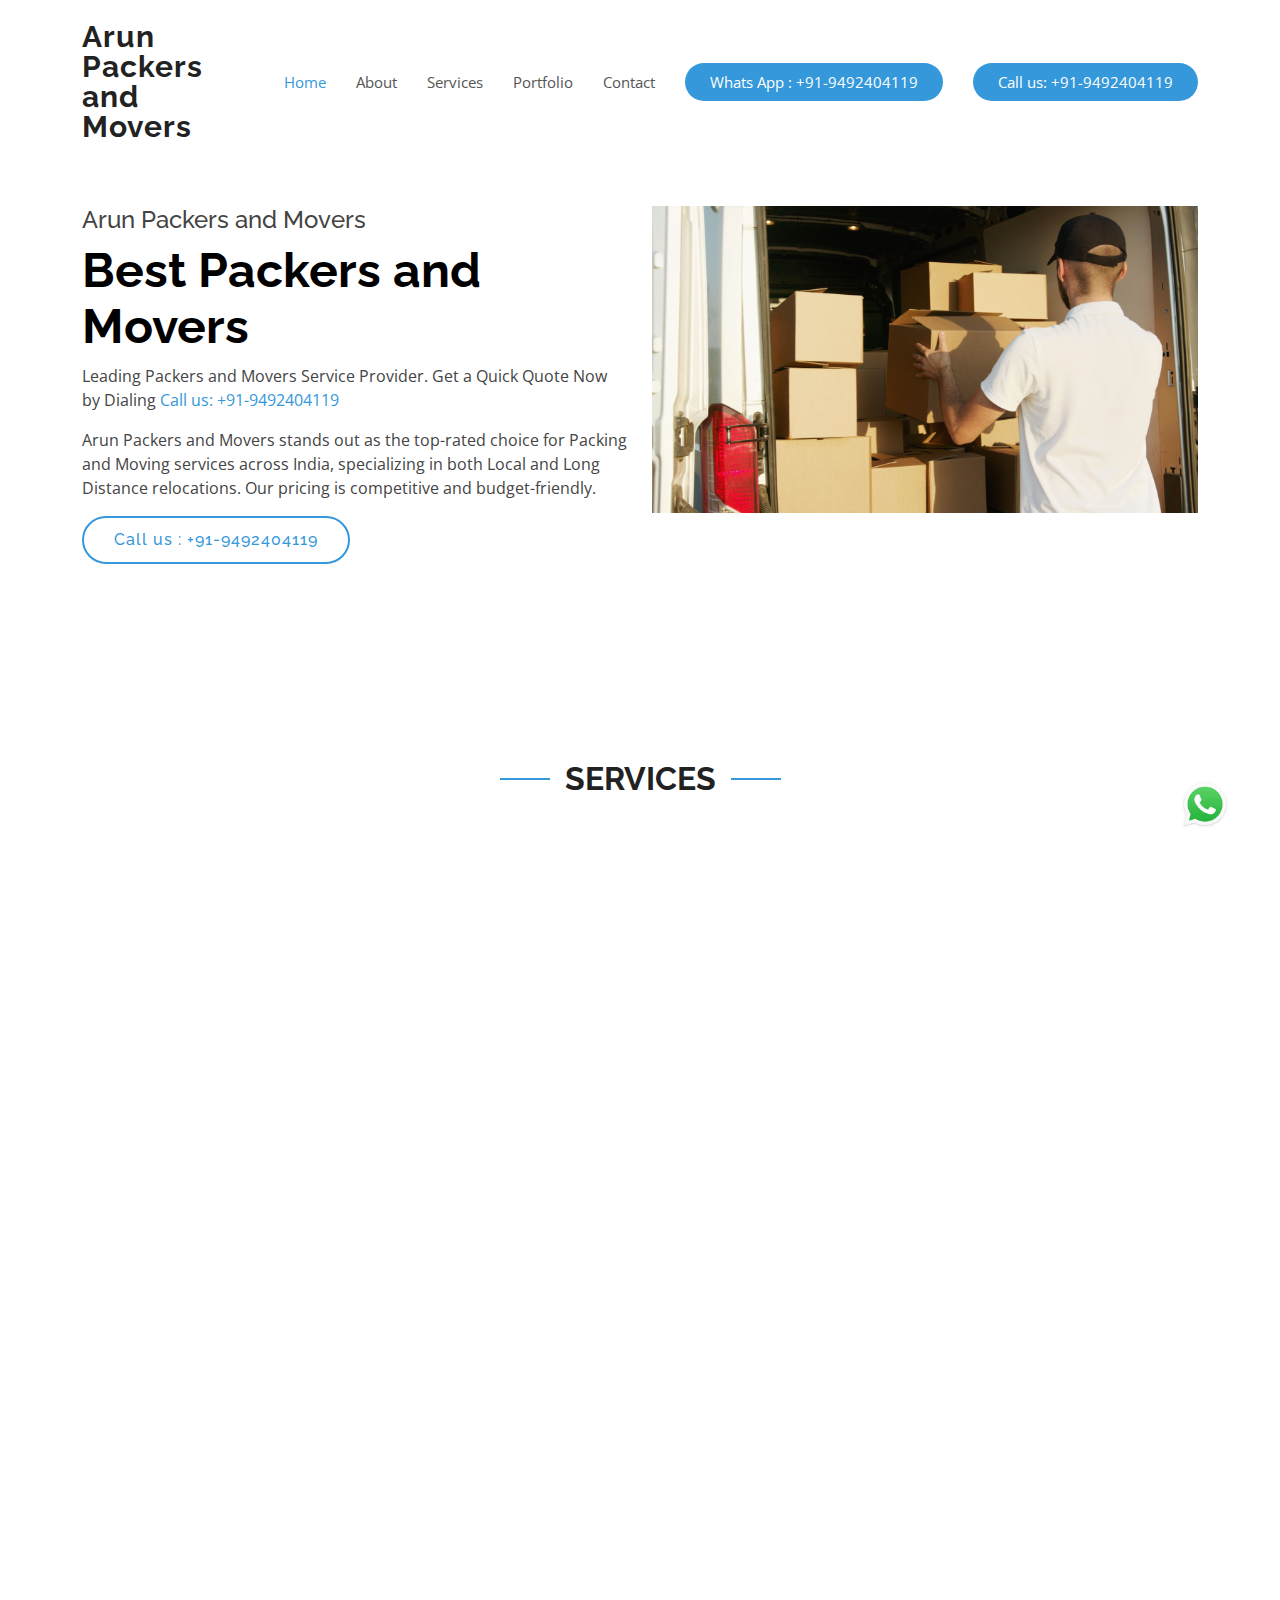
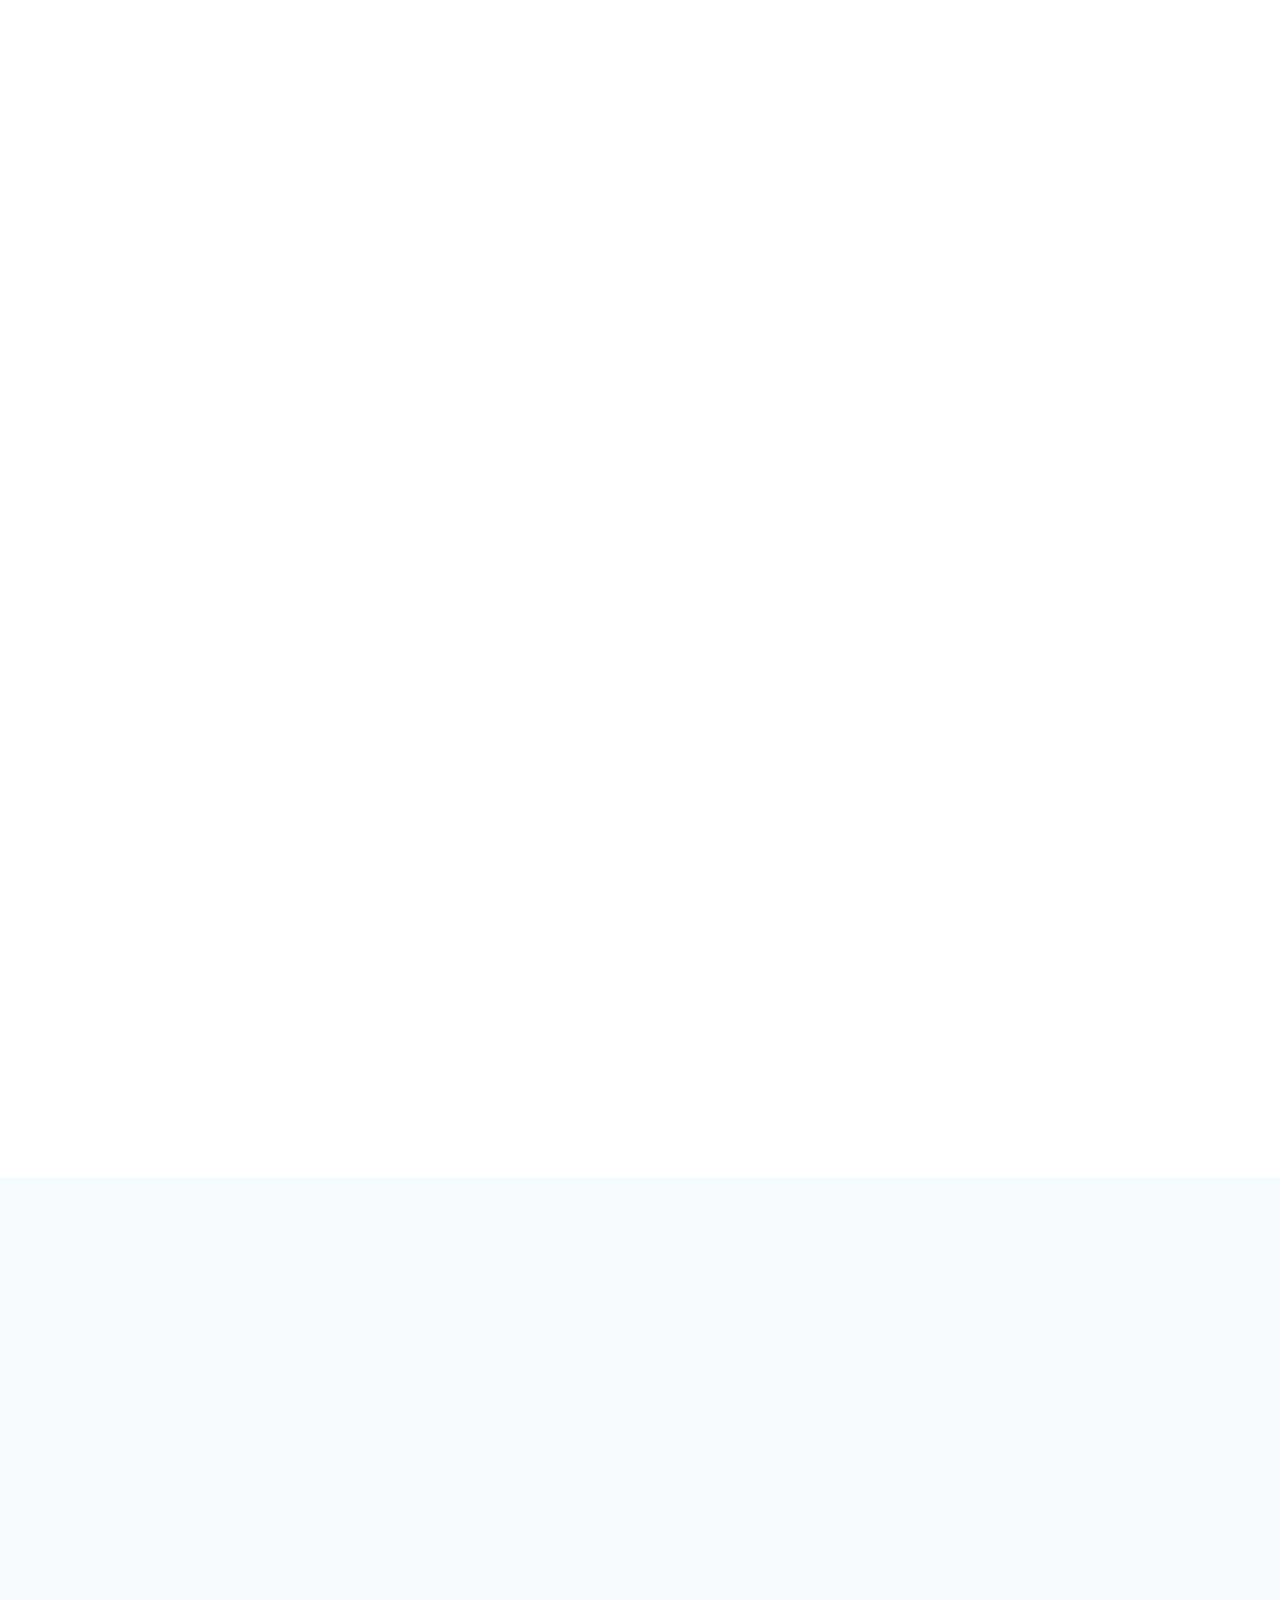
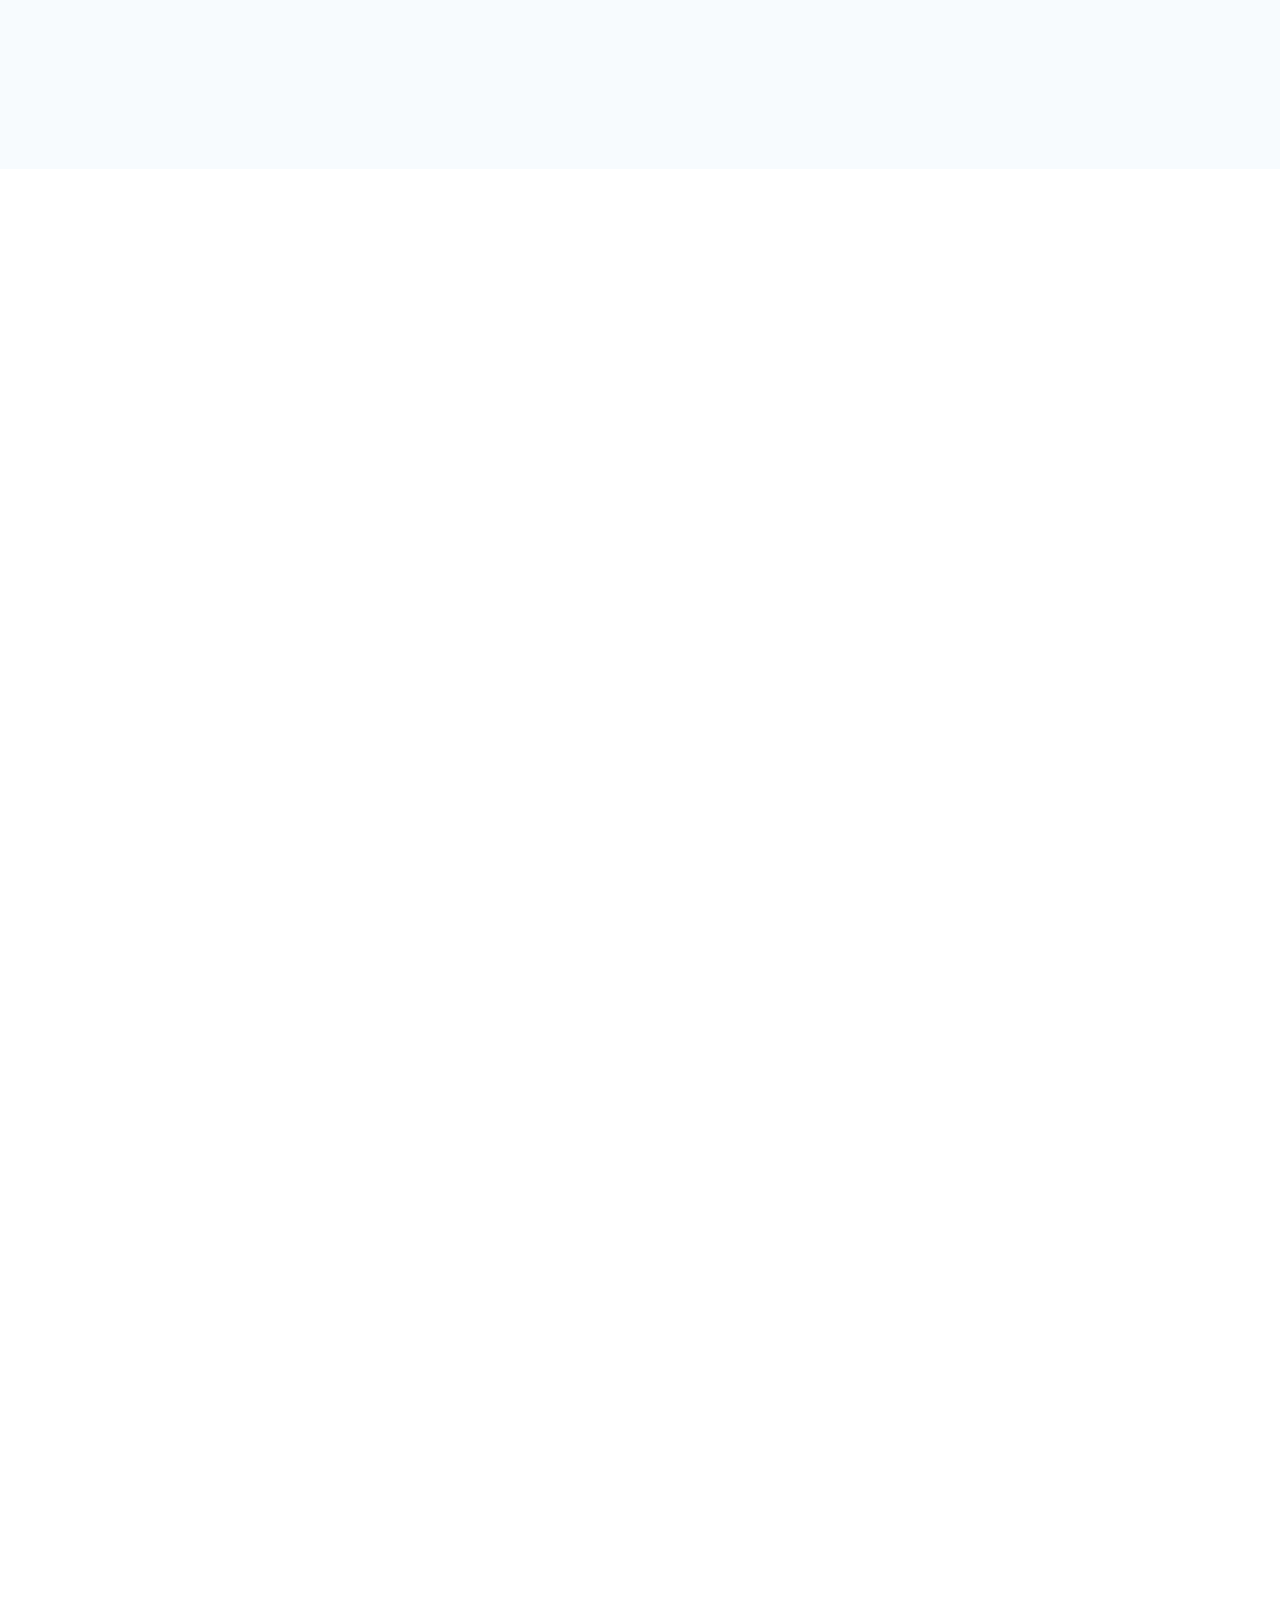
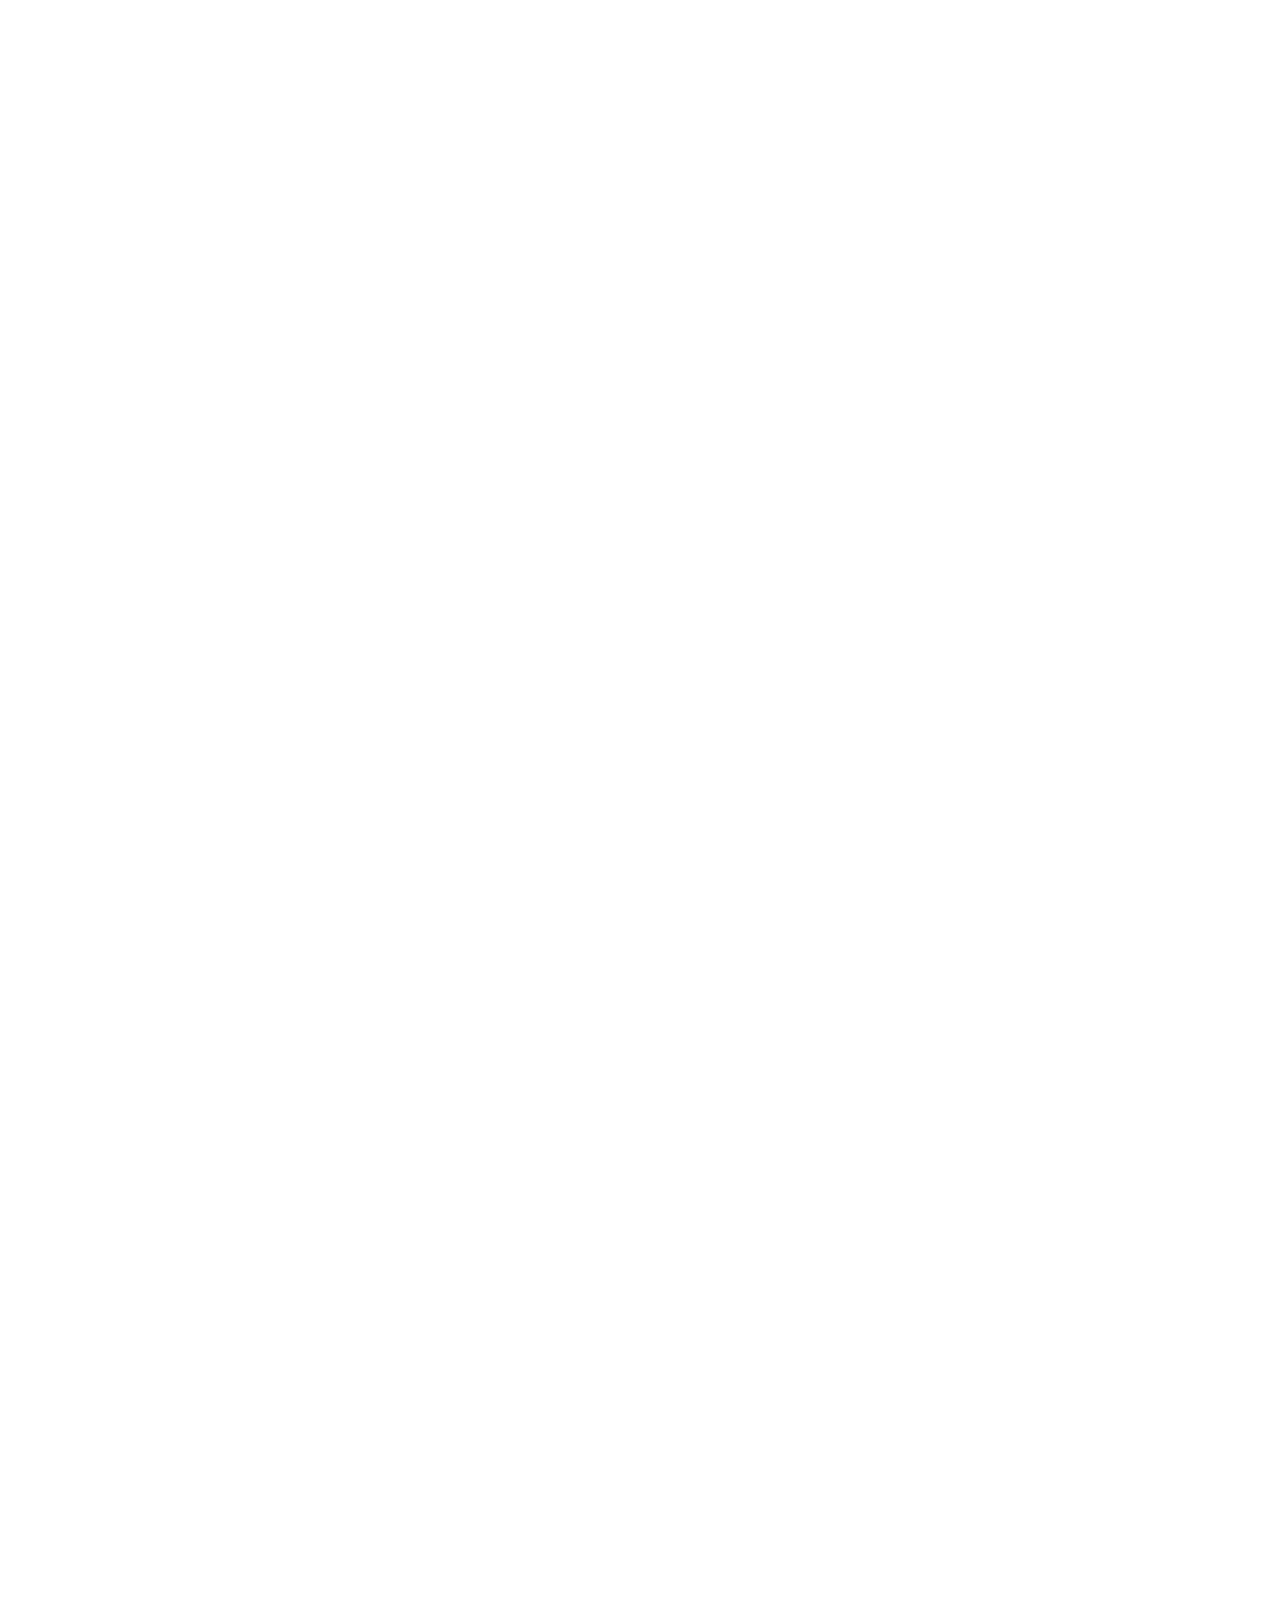
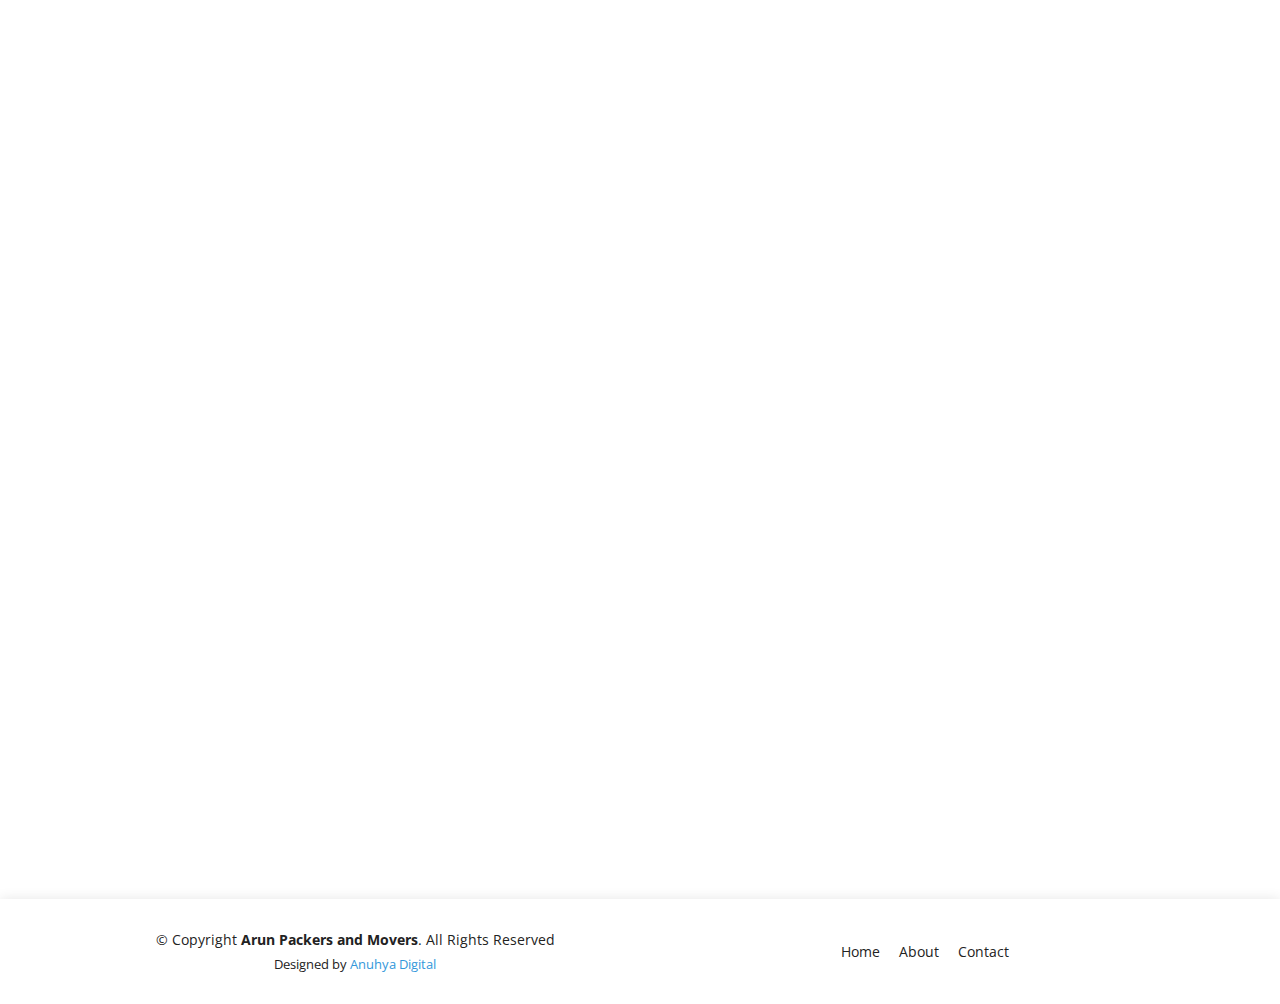
<file: index.html>
<!DOCTYPE html>
<html lang="en">

<head>
  <meta charset="utf-8">
  <meta content="width=device-width, initial-scale=1.0" name="viewport">

  <title>Arun Packers and Movers</title>
  <meta name="keywords" content="Packers and Movers Tirupati provides packing, moving, relocating, shifting, transportation services in Tirupati, packers and movers in Tirupati,distance moving company in Tirupati">
  <meta name="description" content="Arun Packers and Movers in Tirupati is the best packers and movers company in Tirupati. To carefully move your important assets from one place" />
  

  <!-- Favicons -->
  <link href="assets/img/favicon.png" rel="icon">
  <link href="assets/img/apple-touch-icon.png" rel="apple-touch-icon">

  <!-- Google Fonts -->
  <link href="https://fonts.googleapis.com/css?family=Open+Sans:300,300i,400,400i,600,600i,700,700i|Raleway:300,300i,400,400i,500,500i,600,600i,700,700i|Poppins:300,300i,400,400i,500,500i,600,600i,700,700i" rel="stylesheet">

  <!-- Vendor CSS Files -->
  <link href="assets/vendor/aos/aos.css" rel="stylesheet">
  <link href="assets/vendor/bootstrap/css/bootstrap.min.css" rel="stylesheet">
  <link href="assets/vendor/bootstrap-icons/bootstrap-icons.css" rel="stylesheet">
  <link href="assets/vendor/boxicons/css/boxicons.min.css" rel="stylesheet">
  <link href="assets/vendor/glightbox/css/glightbox.min.css" rel="stylesheet">
  <link href="assets/vendor/remixicon/remixicon.css" rel="stylesheet">
  <link href="assets/vendor/swiper/swiper-bundle.min.css" rel="stylesheet">

  <!-- Template Main CSS File -->
  <link href="assets/css/style.css" rel="stylesheet">

</head>

<body>

  <!-- ======= Header ======= -->
  <header id="header" class="fixed-top d-flex align-items-center">
    <div class="container d-flex align-items-center justify-content-between">

      <div class="logo">
        <h1><a href="index.html">Arun Packers and Movers</a></h1>
        <!-- Uncomment below if you prefer to use an image logo -->
        <!-- <a href="index.html"><img src="assets/img/logo.png" alt="" class="img-fluid"></a>-->
      </div>

      <nav id="navbar" class="navbar">
        <ul>
          <li><a class="nav-link scrollto active" href="#hero">Home</a></li>
          <li><a class="nav-link scrollto" href="#about">About</a></li>
          <li><a class="nav-link scrollto" href="#services">Services</a></li>
          <li><a class="nav-link scrollto " href="#portfolio">Portfolio</a></li>
          <!--
          <li><a class="nav-link scrollto" href="#team">Team</a></li>
          <li><a class="nav-link scrollto" href="#pricing">Pricing</a></li>
          -->
          <!--
          <li class="dropdown"><a href="#"><span>Drop Down</span> <i class="bi bi-chevron-down"></i></a>
            <ul>
              <li><a href="#">Drop Down 1</a></li>
              <li class="dropdown"><a href="#"><span>Deep Drop Down</span> <i class="bi bi-chevron-right"></i></a>
                <ul>
                  <li><a href="#">Deep Drop Down 1</a></li>
                  <li><a href="#">Deep Drop Down 2</a></li>
                  <li><a href="#">Deep Drop Down 3</a></li>
                  <li><a href="#">Deep Drop Down 4</a></li>
                  <li><a href="#">Deep Drop Down 5</a></li>
                </ul>
              </li>
              <li><a href="#">Drop Down 2</a></li>
              <li><a href="#">Drop Down 3</a></li>
              <li><a href="#">Drop Down 4</a></li>
            </ul>
          </li>
          -->
          <li><a class="nav-link scrollto" href="#contact">Contact</a></li>
          <li><a class="getstarted scrollto" href="https://wa.me/919492404119?text=Welcome%20to%20Arun%20packers%20and%20movers.%20How%20may%20i%20help%20you?">Whats App : +91-9492404119 </a></li>
          <li><a class="getstarted scrollto" href="tel:+91-9492404119">Call us: +91-9492404119 </a></li>
        </ul>
        <i class="bi bi-list mobile-nav-toggle"></i>
      </nav><!-- .navbar -->

    </div>
  </header><!-- End Header -->

  <!-- ======= Hero Section ======= -->
  <section id="hero" class="d-flex align-items-center">

    <div class="container">
      <div class="row">
        <div class="col-lg-6 pt-5 pt-lg-0 order-2 order-lg-1 d-flex flex-column justify-content-center">
          <h4 data-aos="fade-up"> Arun Packers and Movers</h4>
          <h1> Best Packers and Movers</h1>
          <p data-aos="fade-up" data-aos-delay="400">Leading Packers and Movers Service Provider. Get a Quick Quote Now by Dialing <a class="getstarted scrollto" href="tel:+91-9492404119">Call us: +91-9492404119 </a></li> </p>
          <p>Arun Packers and Movers stands out as the top-rated choice for Packing and Moving services across India, specializing in both Local and Long Distance relocations. Our pricing is competitive and budget-friendly.</p>
          <div data-aos="fade-up" data-aos-delay="800">
            <a href="tel:+91-9492404119" class="btn-get-started scrollto">Call us : +91-9492404119</a>
          </div>
        </div>
        <div class="col-lg-6 order-1 order-lg-2 hero-img" data-aos="fade-left" data-aos-delay="200">
         <!-- <img src="assets/img/hero1.jpg" class="img-fluid animated" alt=""> -->
         <img src="/assets/img/hero.jpg" class="img-fluid animated" alt="">
        </div>
      </div>
    </div>

  </section><!-- End Hero -->

  <main id="main">

    <!-- ======= Clients Section ======= -->
    <!--
    <section id="clients" class="clients clients">
      <div class="container">

        <div class="row">

          <div class="col-lg-2 col-md-4 col-6">
            <img src="assets/img/clients/client-1.png" class="img-fluid" alt="" data-aos="zoom-in">
          </div>

          <div class="col-lg-2 col-md-4 col-6">
            <img src="assets/img/clients/client-2.png" class="img-fluid" alt="" data-aos="zoom-in" data-aos-delay="100">
          </div>

          <div class="col-lg-2 col-md-4 col-6">
            <img src="assets/img/clients/client-3.png" class="img-fluid" alt="" data-aos="zoom-in" data-aos-delay="200">
          </div>

          <div class="col-lg-2 col-md-4 col-6">
            <img src="assets/img/clients/client-4.png" class="img-fluid" alt="" data-aos="zoom-in" data-aos-delay="300">
          </div>

          <div class="col-lg-2 col-md-4 col-6">
            <img src="assets/img/clients/client-5.png" class="img-fluid" alt="" data-aos="zoom-in" data-aos-delay="400">
          </div>

          <div class="col-lg-2 col-md-4 col-6">
            <img src="assets/img/clients/client-6.png" class="img-fluid" alt="" data-aos="zoom-in" data-aos-delay="500">
          </div>

        </div>

      </div>
    </section>
    -->
    <!-- End Clients Section -->
   <!-- ======= Services Section ======= -->
    <section id="services" class="services">
      <div class="container">

        <div class="section-title" data-aos="fade-up">
          <h2>Services</h2>
        <!--  <p>Magnam dolores commodi suscipit eius consequatur ex aliquid fug</p> -->
        </div>

        <div class="row">
          <div class="col-md-6 col-lg-3 d-flex align-items-stretch mb-5 mb-lg-0">
            <div class="icon-box" data-aos="fade-up" data-aos-delay="100">
              <div class="icon"><i class="bx bxl-dribbble"></i></div>
              <h4 class="title"><a href="">Household Moving</a></h4>
              <p class="description">We specialize in moving households with care and precision, ensuring every item is treated with respect.</p>
            </div>
          </div>

          <div class="col-md-6 col-lg-3 d-flex align-items-stretch mb-5 mb-lg-0">
            <div class="icon-box" data-aos="fade-up" data-aos-delay="200">
              <div class="icon"><i class="bx bx-file"></i></div>
              <h4 class="title"><a href="">Packing and Moving</a></h4>
              <p class="description">Our professional packing services ensure your belongings are securely packed for transit, using high-quality materials and methods.</p>
            </div>
          </div>

          <div class="col-md-6 col-lg-3 d-flex align-items-stretch mb-5 mb-lg-0">
            <div class="icon-box" data-aos="fade-up" data-aos-delay="300">
              <div class="icon"><i class="bx bx-tachometer"></i></div>
              <h4 class="title"><a href="">Loading and Unloading</a></h4>
              <p class="description">Our team handles all the heavy lifting, ensuring efficient and safe loading and unloading of your items.</p>
            </div>
          </div>

          <div class="col-md-6 col-lg-3 d-flex align-items-stretch mb-5 mb-lg-0">
            <div class="icon-box" data-aos="fade-up" data-aos-delay="400">
              <div class="icon"><i class="bx bx-world"></i></div>
              <h4 class="title"><a href="">Residential Moving Services</a></h4>
              <p class="description">We offer comprehensive moving services tailored for residential moves, making your transition to a new home effortless.</p>
            </div>
          </div>

        </div>
<!--
        <div class="row">
          <div class="col-md-6 col-lg-3 d-flex align-items-stretch mb-5 mb-lg-0">
            <div class="icon-box" data-aos="fade-up" data-aos-delay="100">
              <div class="icon"><i class="bx bxl-dribbble"></i></div>
              <h4 class="title"><a href="">Packing and Unpacking Services</a></h4>
              <p class="description">From packing at your old home to unpacking at your new one, we provide full-service solutions for a hassle-free move.</p>
            </div>
          </div>

          <div class="col-md-6 col-lg-3 d-flex align-items-stretch mb-5 mb-lg-0">
            <div class="icon-box" data-aos="fade-up" data-aos-delay="200">
              <div class="icon"><i class="bx bx-file"></i></div>
              <h4 class="title"><a href="">Sed ut perspiciatis</a></h4>
              <p class="description">Duis aute irure dolor in reprehenderit in voluptate velit esse cillum dolore</p>
            </div>
          </div>

          <div class="col-md-6 col-lg-3 d-flex align-items-stretch mb-5 mb-lg-0">
            <div class="icon-box" data-aos="fade-up" data-aos-delay="300">
              <div class="icon"><i class="bx bx-tachometer"></i></div>
              <h4 class="title"><a href="">Magni Dolores</a></h4>
              <p class="description">Excepteur sint occaecat cupidatat non proident, sunt in culpa qui officia</p>
            </div>
          </div>

          <div class="col-md-6 col-lg-3 d-flex align-items-stretch mb-5 mb-lg-0">
            <div class="icon-box" data-aos="fade-up" data-aos-delay="400">
              <div class="icon"><i class="bx bx-world"></i></div>
              <h4 class="title"><a href="">Nemo Enim</a></h4>
              <p class="description">At vero eos et accusamus et iusto odio dignissimos ducimus qui blanditiis</p>
            </div>
          </div>

        </div>
-->
      </div>
    </section><!-- End Services Section -->

    <!-- ======= More Services Section ======= -->
    <!--
    <section id="more-services" class="more-services">
      <div class="container">

        <div class="row">
          <div class="col-md-6 d-flex align-items-stretch">
            <div class="card" style='background-image: url("assets/img/more-services-1.jpg");' data-aos="fade-up" data-aos-delay="100">
              <div class="card-body">
                <h5 class="card-title"><a href="">Lobira Duno</a></h5>
                <p class="card-text">Lorem ipsum dolor sit amet, consectetur elit, sed do eiusmod tempor ut labore et dolore magna aliqua.</p>
                <div class="read-more"><a href="#"><i class="bi bi-arrow-right"></i> Read More</a></div>
              </div>
            </div>
          </div>
          <div class="col-md-6 d-flex align-items-stretch mt-4 mt-md-0">
            <div class="card" style='background-image: url("assets/img/more-services-2.jpg");' data-aos="fade-up" data-aos-delay="200">
              <div class="card-body">
                <h5 class="card-title"><a href="">Limere Radses</a></h5>
                <p class="card-text">Sed ut perspiciatis unde omnis iste natus error sit voluptatem doloremque laudantium, totam rem.</p>
                <div class="read-more"><a href="#"><i class="bi bi-arrow-right"></i> Read More</a></div>
              </div>
            </div>

          </div>
          <div class="col-md-6 d-flex align-items-stretch mt-4">
            <div class="card" style='background-image: url("assets/img/more-services-3.jpg");' data-aos="fade-up" data-aos-delay="100">
              <div class="card-body">
                <h5 class="card-title"><a href="">Nive Lodo</a></h5>
                <p class="card-text">Nemo enim ipsam voluptatem quia voluptas sit aut odit aut fugit, sed quia magni dolores.</p>
                <div class="read-more"><a href="#"><i class="bi bi-arrow-right"></i> Read More</a></div>
              </div>
            </div>
          </div>
          <div class="col-md-6 d-flex align-items-stretch mt-4">
            <div class="card" style='background-image: url("assets/img/more-services-4.jpg");' data-aos="fade-up" data-aos-delay="200">
              <div class="card-body">
                <h5 class="card-title"><a href="">Pale Treda</a></h5>
                <p class="card-text">Nostrum eum sed et autem dolorum perspiciatis. Magni porro quisquam laudantium voluptatem.</p>
                <div class="read-more"><a href="#"><i class="bi bi-arrow-right"></i> Read More</a></div>
              </div>
            </div>
          </div>
        </div>

      </div>
    </section>
    -->
    <!-- End More Services Section -->

    <!-- ======= Features Section ======= -->
    <section id="features" class="features">
      <div class="container">

        <div class="section-title" data-aos="fade-up">
          <h2>Features</h2>
        </div>

        <div class="row" data-aos="fade-up" data-aos-delay="300">
          <div class="col-lg-3 col-md-4">
            <div class="icon-box">
              <i class="ri-store-line" style="color: #ffbb2c;"></i>
              <h3><a href="">Professional Packing Services</a></h3>
            </div>
          </div>
          <div class="col-lg-3 col-md-4 mt-4 mt-md-0">
            <div class="icon-box">
              <i class="ri-bar-chart-box-line" style="color: #5578ff;"></i>
              <h3><a href="">Specialized Handling</a></h3>
            </div>
          </div>
          <div class="col-lg-3 col-md-4 mt-4 mt-md-0">
            <div class="icon-box">
              <i class="ri-calendar-todo-line" style="color: #e80368;"></i>
              <h3><a href="">Experienced and Trained Staff</a></h3>
            </div>
          </div>
          <div class="col-lg-3 col-md-4 mt-4 mt-lg-0">
            <div class="icon-box">
              <i class="ri-paint-brush-line" style="color: #e361ff;"></i>
              <h3><a href="">24/7 Customer Support</a></h3>
            </div>
          </div>
          <div class="col-lg-3 col-md-4 mt-4 heo">
            <div class="icon-box">
              <i class="ri-database-2-line" style="color: #47aeff;"></i>
              <h3><a href="">Loading and Unloading</a></h3>
            </div>
          </div>
          <div class="col-lg-3 col-md-4 mt-4 heo">
            <div class="icon-box">
              <i class="ri-gradienter-line" style="color: #ffa76e;"></i>
              <h3><a href="">Transportation Services</a></h3>
            </div>
          </div>
          <div class="col-lg-3 col-md-4 mt-4 heo">
            <div class="icon-box">
              <i class="ri-file-list-3-line" style="color: #11dbcf;"></i>
              <h3><a href="">Disassembly and Assembly</a></h3>
            </div>
          </div>
          <div class="col-lg-3 col-md-4 mt-4 heo">
            <div class="icon-box">
              <i class="ri-price-tag-2-line" style="color: #4233ff;"></i>
              <h3><a href="">Transparent Pricing</a></h3>
            </div>
          </div>
          <!--
          <div class="col-lg-3 col-md-4 mt-4 heo">
            <div class="icon-box">
              <i class="ri-anchor-line" style="color: #b2904f;"></i>
              <h3><a href="">Experienced Crew</a></h3>
            </div>
          </div>
          <div class="col-lg-3 col-md-4 mt-4 heo">
            <div class="icon-box">
              <i class="ri-disc-line" style="color: #b20969;"></i>
              <h3><a href="">Experienced Crew</a></h3>
            </div>
          </div>
          <div class="col-lg-3 col-md-4 mt-4 heo">
            <div class="icon-box">
              <i class="ri-base-station-line" style="color: #ff5828;"></i>
              <h3><a href="">Verdo Park</a></h3>
            </div>
          </div>
          <div class="col-lg-3 col-md-4 mt-4 heo">
            <div class="icon-box">
              <i class="ri-fingerprint-line" style="color: #29cc61;"></i>
              <h3><a href="">Flavor Nivelanda</a></h3>
            </div>
          </div>
        -->
        </div>
      </div>
    </section><!-- End Features Section -->

        <!-- ======= Features Section ======= -->
        <section id="features" class="features">
          <div class="container">
    
            <div class="section-title" data-aos="fade-up">
              <h2>We Are Providing Services At And Many More ..</h2>
            <!-- <p>Necessitatibus eius consequatur ex aliquid fuga eum quidem</p> --> 
            </div>
    
            <div class="row" data-aos="fade-up" data-aos-delay="300">
              <div class="col-lg-3 col-md-4">
                  <p><a href="">Packers and Movers in Tirupathi</a></p>
              </div>
              <div class="col-lg-3 col-md-4 mt-4 mt-md-0">
                  <p><a href="">Packers and Movers in Renigunta</a></p>
              </div>
              <div class="col-lg-3 col-md-4 mt-4 mt-md-0">
                  <p><a href="">Packers and Movers in Chittoor</a></p>
              </div>
              <div class="col-lg-3 col-md-4 mt-4 mt-lg-0">
                  <p><a href="">Packers and Movers in Madanapalle</a></p>
              </div>
              <div class="col-lg-3 col-md-4 mt-4 heo">
                  <p><a href="">Packers and Movers in Palamaner</a></p>
              </div>
              <div class="col-lg-3 col-md-4 mt-4 heo">
                  <p><a href="">Packers and Movers in Srikalahasti</a></p>
              </div>
              <div class="col-lg-3 col-md-4 mt-4 heo">
                  <p><a href="">Packers and Movers in Puttur</a></p>
              </div>
              <div class="col-lg-3 col-md-4 mt-4 heo">
                  <p><a href="">Packers and Movers in Nagari</a></p>
              </div>
              <div class="col-lg-3 col-md-4 mt-4 heo">
                  <p><a href="">Packers and Movers in Pileru</a></p>
              </div>
              <div class="col-lg-3 col-md-4 mt-4 heo">
                  <p><a href="">Packers and Movers in Kalikiri</a></p>
              </div>
              <div class="col-lg-3 col-md-4 mt-4 heo">
                  <p><a href="">Packers and Movers in Pakala</a></p>
              </div>
              <div class="col-lg-3 col-md-4 mt-4 heo">
                  <p><a href="">Packers and Movers in Bangarupalem</a></p>
              </div>

              <div class="col-lg-3 col-md-4 mt-4 heo">
                <p><a href="">Packers and Movers in Chandragiri</a></p>
            </div>
            <div class="col-lg-3 col-md-4 mt-4 heo">
                <p><a href="">Packers and Movers in Narayanavanam</a></p>
            </div>
            <div class="col-lg-3 col-md-4 mt-4 heo">
                <p><a href="">Packers and Movers in Kuppam</a></p>
            </div>
            <div class="col-lg-3 col-md-4 mt-4 heo">
              <p><a href="">Packers and Movers in Rajampeta</a></p>
          </div>
            </div>
    
          </div>
        </section><!-- End Features Section -->

            <!-- ======= About Us Section ======= -->
    <section id="about" class="about">
      <div class="container">

        <div class="section-title" data-aos="fade-up">
          <h2>About Us</h2>
        </div>

        <div class="row content">
          <div class="col-lg-6" data-aos="fade-up" data-aos-delay="150">
            <p>
              Welcome to Arun Packers and Movers, where we believe in turning the stress of moving into a seamless and positive experience. With over a decade 
                      of expertise in the packing and moving industry, we offer tailored solutions designed to meet your every need. Whether you're relocating 
                      locally, nationally, or internationally, our team of professionals is here to ensure a smooth transition from start to finish.
            </p>
            <ul>
              <li><i class="ri-check-double-line"></i> Tailor-Made Moving Solutions</li>
              <li><i class="ri-check-double-line"></i> On-Time Delivery</li>
              <li><i class="ri-check-double-line"></i> Zero Damage Guarantee</li>
            </ul>
          </div>
          <div class="col-lg-6 pt-4 pt-lg-0" data-aos="fade-up" data-aos-delay="300">
            <p>
              we are renowned for our unparalleled commitment to reliability, efficiency, and zero-damage packing. Whether you're moving next door, across 
              the country, or to a new country altogether, our seasoned team is dedicated to ensuring your move is smooth, timely, and stress-free.
            </p>
            <a href="#" class="btn-learn-more">Learn More</a>
          </div>
        </div>

      </div>
    </section><!-- End About Us Section -->

    <!-- ======= Counts Section ======= -->
    <section id="counts" class="counts">
      <div class="container">

        <div class="row">
          <div class="image col-xl-5 d-flex align-items-stretch justify-content-center justify-content-xl-start" data-aos="fade-right" data-aos-delay="150">
            <img src="assets/img/counts-img.svg" alt="" class="img-fluid">
          </div>

          <div class="col-xl-7 d-flex align-items-stretch pt-4 pt-xl-0" data-aos="fade-left" data-aos-delay="300">
            <div class="content d-flex flex-column justify-content-center">
              <div class="row">
                <div class="col-md-6 d-md-flex align-items-md-stretch">
                  <div class="count-box">
                    <i class="bi bi-emoji-smile"></i>
                    <span data-purecounter-start="0" data-purecounter-end="65" data-purecounter-duration="1" class="purecounter"></span>
                    <p><strong>Happy Clients</strong>who have experienced the excellence of our services.</p>
                  </div>
                </div>

                <div class="col-md-6 d-md-flex align-items-md-stretch">
                  <div class="count-box">
                    <i class="bi bi-journal-richtext"></i>
                    <span data-purecounter-start="0" data-purecounter-end="100" data-purecounter-duration="1" class="purecounter"></span>
                    <p><strong>Relocations</strong> adipisci atque cum quia aspernatur totam laudantium et quia dere tan</p>
                  </div>
                </div>

                <div class="col-md-6 d-md-flex align-items-md-stretch">
                  <div class="count-box">
                    <i class="bi bi-clock"></i>
                    <span data-purecounter-start="0" data-purecounter-end="10" data-purecounter-duration="1" class="purecounter"></span>
                    <p><strong>Years of experience</strong> providing top-notch moving services.</p>
                  </div>
                </div>

                <div class="col-md-6 d-md-flex align-items-md-stretch">
                  <div class="count-box">
                    <i class="bi bi-award"></i>
                    <span data-purecounter-start="0" data-purecounter-end="100" data-purecounter-duration="1" class="purecounter"></span>
                    <p><strong>Delivery Locations</strong> across indian delivery</p>
                  </div>
                </div>
              </div>
            </div><!-- End .content-->
          </div>
        </div>

      </div>
    </section><!-- End Counts Section -->
    <!-- ======= Testimonials Section ======= -->
    <section id="testimonials" class="testimonials section-bg">
      <div class="container">

        <div class="section-title" data-aos="fade-up">
          <h2>Testimonials</h2>
          <p>Here are reviews from our valued customers</p>
        </div>

        <div class="testimonials-slider swiper" data-aos="fade-up" data-aos-delay="100">
          <div class="swiper-wrapper">

            <div class="swiper-slide">
              <div class="testimonial-wrap">
                <div class="testimonial-item">
             <!--     <img src="assets/img/testimonials/testimonials-1.jpg" class="testimonial-img" alt=""> -->
                  <h3>K Suresh Kuamr</h3>
                  <p>
                    <i class="bx bxs-quote-alt-left quote-icon-left"></i>
                    The best packers and movers in tirupati  reasonable price best house shifting tirupati to chennai material packing safety transport items good work and good packers
                    <i class="bx bxs-quote-alt-right quote-icon-right"></i>
                  </p>
                </div>
              </div>
            </div><!-- End testimonial item -->

            <div class="swiper-slide">
              <div class="testimonial-wrap">
                <div class="testimonial-item">
                  <h3>Sarala Reddy</h3>
                  <p>
                    <i class="bx bxs-quote-alt-left quote-icon-left"></i>
                    Arun Packers and Movers made my move so smooth! Excellent service, careful handling, and prompt delivery. Highly recommended!
                    <i class="bx bxs-quote-alt-right quote-icon-right"></i>
                  </p>
                </div>
              </div>
            </div><!-- End testimonial item -->

            <div class="swiper-slide">
              <div class="testimonial-wrap">
                <div class="testimonial-item">
                  <h3>Harsha Vardhan</h3>
                  <p>
                    <i class="bx bxs-quote-alt-left quote-icon-left"></i>
                    i have shifting to tirupati to Anantapur good and better quality service packing owner talking is good
                    <i class="bx bxs-quote-alt-right quote-icon-right"></i>
                  </p>
                </div>
              </div>
            </div><!-- End testimonial item -->

            <div class="swiper-slide">
              <div class="testimonial-wrap">
                <div class="testimonial-item">
                  <h3>Rajesh Babu</h3>
                  <p>
                    <i class="bx bxs-quote-alt-left quote-icon-left"></i>
                    Kudos to Arun Packers and Movers for their professionalism. My belongings reached intact, and the team was efficient and courteous.
                    <i class="bx bxs-quote-alt-right quote-icon-right"></i>
                  </p>
                </div>
              </div>
            </div><!-- End testimonial item -->

            <div class="swiper-slide">
              <div class="testimonial-wrap">
                <div class="testimonial-item">
                  <h3>Lakshmi Devi</h3>
                  <p>
                    <i class="bx bxs-quote-alt-left quote-icon-left"></i>
                    Arun Packers and Movers lived up to their reputation. From packing to unpacking, everything was done with precision. Great job!
                    <i class="bx bxs-quote-alt-right quote-icon-right"></i>
                  </p>
                </div>
              </div>
            </div><!-- End testimonial item -->

          </div>
          <div class="swiper-pagination"></div>
        </div>

      </div>
    </section><!-- End Testimonials Section -->

    <!-- ======= Portfolio Section ======= -->
    <section id="portfolio" class="portfolio">
      <div class="container">

        <div class="section-title" data-aos="fade-up">
          <h2>Portfolio</h2>
          <p>This showcases the quality of our packing</p>
        </div>

        <div class="row" data-aos="fade-up" data-aos-delay="200">
          <div class="col-lg-12 d-flex justify-content-center">
            <!--
            <ul id="portfolio-flters">
              <li data-filter="*" class="filter-active">All</li>
              <li data-filter=".filter-app">App</li>
              <li data-filter=".filter-card">Card</li>
              <li data-filter=".filter-web">Web</li>
            </ul>
            -->
          </div>
        </div>

        <div class="row portfolio-container" data-aos="fade-up" data-aos-delay="400">

          <div class="col-lg-4 col-md-6 portfolio-item filter-app">
            <div class="portfolio-wrap">
              <img src="assets/img/pack/1.jpeg" class="img-fluid" alt="">
              <!--
              <div class="portfolio-info">
                <h4>App 1</h4>
                <p>App</p>
                <div class="portfolio-links">
                  <a href="assets/img/portfolio/portfolio-1.jpg" data-gallery="portfolioGallery" class="portfolio-lightbox" title="App 1"><i class="bx bx-plus"></i></a>
                  <a href="portfolio-details.html" title="More Details"><i class="bx bx-link"></i></a>
                </div>
              </div>
              -->
            </div>
          </div>

          <div class="col-lg-4 col-md-6 portfolio-item filter-web">
            <div class="portfolio-wrap">
              <img src="assets/img/pack/3.jpeg" class="img-fluid" alt="">
              <!--
              <div class="portfolio-info">
                <h4>Web 3</h4>
                <p>Web</p>
                <div class="portfolio-links">
                  <a href="assets/img/portfolio/portfolio-2.jpg" data-gallery="portfolioGallery" class="portfolio-lightbox" title="Web 3"><i class="bx bx-plus"></i></a>
                  <a href="portfolio-details.html" title="More Details"><i class="bx bx-link"></i></a>
                </div>
              </div>
              -->
            </div>
          </div>

          <div class="col-lg-4 col-md-6 portfolio-item filter-app">
            <div class="portfolio-wrap">
              <img src="assets/img/pack/5.jpeg" class="img-fluid" alt="">
              <!--
              <div class="portfolio-info">
                <h4>App 2</h4>
                <p>App</p>
                <div class="portfolio-links">
                  <a href="assets/img/portfolio/portfolio-3.jpg" data-gallery="portfolioGallery" class="portfolio-lightbox" title="App 2"><i class="bx bx-plus"></i></a>
                  <a href="portfolio-details.html" title="More Details"><i class="bx bx-link"></i></a>
                </div>
              </div>
              -->
            </div>
          </div>

          <div class="col-lg-4 col-md-6 portfolio-item filter-card">
            <div class="portfolio-wrap">
              <img src="assets/img/pack/9.jpeg" class="img-fluid" alt="">
              <!--
              <div class="portfolio-info">
                <h4>Card 2</h4>
                <p>Card</p>
                <div class="portfolio-links">
                  <a href="assets/img/portfolio/portfolio-4.jpg" data-gallery="portfolioGallery" class="portfolio-lightbox" title="Card 2"><i class="bx bx-plus"></i></a>
                  <a href="portfolio-details.html" title="More Details"><i class="bx bx-link"></i></a>
                </div>
              </div>
              -->
            </div>
          </div>

          <div class="col-lg-4 col-md-6 portfolio-item filter-web">
            <div class="portfolio-wrap">
              <img src="assets/img/pack/6.jpeg" class="img-fluid" alt="">
              <!--
              <div class="portfolio-info">
                <h4>Web 2</h4>
                <p>Web</p>
                <div class="portfolio-links">
                  <a href="assets/img/portfolio/portfolio-5.jpg" data-gallery="portfolioGallery" class="portfolio-lightbox" title="Web 2"><i class="bx bx-plus"></i></a>
                  <a href="portfolio-details.html" title="More Details"><i class="bx bx-link"></i></a>
                </div>
              </div>
              -->
            </div>
          </div>

          <div class="col-lg-4 col-md-6 portfolio-item filter-app">
            <div class="portfolio-wrap">
              <img src="assets/img/pack/7.jpeg" class="img-fluid" alt="">
              <!--
              <div class="portfolio-info">
                <h4>App 3</h4>
                <p>App</p>
                <div class="portfolio-links">
                  <a href="assets/img/portfolio/portfolio-6.jpg" data-gallery="portfolioGallery" class="portfolio-lightbox" title="App 3"><i class="bx bx-plus"></i></a>
                  <a href="portfolio-details.html" title="More Details"><i class="bx bx-link"></i></a>
                </div>
              </div>
              -->
            </div>
          </div>

          <div class="col-lg-4 col-md-6 portfolio-item filter-card">
            <div class="portfolio-wrap">
              <img src="assets/img/pack/8.jpeg" class="img-fluid" alt="">
              <!--
              <div class="portfolio-info">
                <h4>Card 1</h4>
                <p>Card</p>
                <div class="portfolio-links">
                  <a href="assets/img/portfolio/portfolio-7.jpg" data-gallery="portfolioGallery" class="portfolio-lightbox" title="Card 1"><i class="bx bx-plus"></i></a>
                  <a href="portfolio-details.html" title="More Details"><i class="bx bx-link"></i></a>
                </div>
              </div>
              -->
            </div>
          </div>

          <div class="col-lg-4 col-md-6 portfolio-item filter-card">
            <div class="portfolio-wrap">
              <img src="assets/img/pack/10.jpeg" class="img-fluid" alt="" style="height: 550px; width: 418px;">
              <!--
              <div class="portfolio-info">
                <h4>Card 3</h4>
                <p>Card</p>
                <div class="portfolio-links">
                  <a href="assets/img/portfolio/portfolio-8.jpg" data-gallery="portfolioGallery" class="portfolio-lightbox" title="Card 3"><i class="bx bx-plus"></i></a>
                  <a href="portfolio-details.html" title="More Details"><i class="bx bx-link"></i></a>
                </div>
              </div>
              -->
            </div>
          </div>

          <div class="col-lg-4 col-md-6 portfolio-item filter-web">
            <div class="portfolio-wrap">
              <img src="assets/img/pack/15.jpeg" class="img-fluid" alt="" style="height: 550px; width: 418px;">
              <!--
              <div class="portfolio-info">
                <h4>Web 3</h4>
                <p>Web</p>
                <div class="portfolio-links">
                  <a href="assets/img/portfolio/portfolio-9.jpg" data-gallery="portfolioGallery" class="portfolio-lightbox" title="Web 3"><i class="bx bx-plus"></i></a>
                  <a href="portfolio-details.html" title="More Details"><i class="bx bx-link"></i></a>
                </div>
              </div>
              -->
            </div>
          </div>

        </div>

      </div>
    </section><!-- End Portfolio Section -->

    <!-- ======= Team Section ======= -->
    <!--
    <section id="team" class="team section-bg">
      <div class="container">

        <div class="section-title" data-aos="fade-up">
          <h2>Team</h2>
          <p>Necessitatibus eius consequatur ex aliquid fuga eum quidem</p>
        </div>

        <div class="row">

          <div class="col-lg-3 col-md-6 d-flex align-items-stretch">
            <div class="member" data-aos="fade-up" data-aos-delay="100">
              <div class="member-img">
                <img src="assets/img/team/team-1.jpg" class="img-fluid" alt="">
                <div class="social">
                  <a href=""><i class="bi bi-twitter"></i></a>
                  <a href=""><i class="bi bi-facebook"></i></a>
                  <a href=""><i class="bi bi-instagram"></i></a>
                  <a href=""><i class="bi bi-linkedin"></i></a>
                </div>
              </div>
              <div class="member-info">
                <h4>Walter White</h4>
                <span>Chief Executive Officer</span>
              </div>
            </div>
          </div>

          <div class="col-lg-3 col-md-6 d-flex align-items-stretch">
            <div class="member" data-aos="fade-up" data-aos-delay="200">
              <div class="member-img">
                <img src="assets/img/team/team-2.jpg" class="img-fluid" alt="">
                <div class="social">
                  <a href=""><i class="bi bi-twitter"></i></a>
                  <a href=""><i class="bi bi-facebook"></i></a>
                  <a href=""><i class="bi bi-instagram"></i></a>
                  <a href=""><i class="bi bi-linkedin"></i></a>
                </div>
              </div>
              <div class="member-info">
                <h4>Sarah Jhonson</h4>
                <span>Product Manager</span>
              </div>
            </div>
          </div>

          <div class="col-lg-3 col-md-6 d-flex align-items-stretch">
            <div class="member" data-aos="fade-up" data-aos-delay="300">
              <div class="member-img">
                <img src="assets/img/team/team-3.jpg" class="img-fluid" alt="">
                <div class="social">
                  <a href=""><i class="bi bi-twitter"></i></a>
                  <a href=""><i class="bi bi-facebook"></i></a>
                  <a href=""><i class="bi bi-instagram"></i></a>
                  <a href=""><i class="bi bi-linkedin"></i></a>
                </div>
              </div>
              <div class="member-info">
                <h4>William Anderson</h4>
                <span>CTO</span>
              </div>
            </div>
          </div>

          <div class="col-lg-3 col-md-6 d-flex align-items-stretch">
            <div class="member" data-aos="fade-up" data-aos-delay="400">
              <div class="member-img">
                <img src="assets/img/team/team-4.jpg" class="img-fluid" alt="">
                <div class="social">
                  <a href=""><i class="bi bi-twitter"></i></a>
                  <a href=""><i class="bi bi-facebook"></i></a>
                  <a href=""><i class="bi bi-instagram"></i></a>
                  <a href=""><i class="bi bi-linkedin"></i></a>
                </div>
              </div>
              <div class="member-info">
                <h4>Amanda Jepson</h4>
                <span>Accountant</span>
              </div>
            </div>
          </div>

        </div>

      </div>
    </section>
    -->
    <!-- End Team Section -->

    <!-- ======= Pricing Section ======= -->
<!--
    <section id="pricing" class="pricing">
      <div class="container">

        <div class="section-title">
          <h2>Pricing</h2>
          <p>Sit sint consectetur velit nemo qui impedit suscipit alias ea</p>
        </div>

        <div class="row">

          <div class="col-lg-4 col-md-6">
            <div class="box" data-aos="zoom-in-right" data-aos-delay="200">
              <h3>Free</h3>
              <h4><sup>$</sup>0<span> / month</span></h4>
              <ul>
                <li>Aida dere</li>
                <li>Nec feugiat nisl</li>
                <li>Nulla at volutpat dola</li>
                <li class="na">Pharetra massa</li>
                <li class="na">Massa ultricies mi</li>
              </ul>
              <div class="btn-wrap">
                <a href="#" class="btn-buy">Buy Now</a>
              </div>
            </div>
          </div>

          <div class="col-lg-4 col-md-6 mt-4 mt-md-0">
            <div class="box recommended" data-aos="zoom-in" data-aos-delay="100">
              <h3>Business</h3>
              <h4><sup>$</sup>19<span> / month</span></h4>
              <ul>
                <li>Aida dere</li>
                <li>Nec feugiat nisl</li>
                <li>Nulla at volutpat dola</li>
                <li>Pharetra massa</li>
                <li class="na">Massa ultricies mi</li>
              </ul>
              <div class="btn-wrap">
                <a href="#" class="btn-buy">Buy Now</a>
              </div>
            </div>
          </div>

          <div class="col-lg-4 col-md-6 mt-4 mt-lg-0">
            <div class="box" data-aos="zoom-in-left" data-aos-delay="200">
              <h3>Developer</h3>
              <h4><sup>$</sup>29<span> / month</span></h4>
              <ul>
                <li>Aida dere</li>
                <li>Nec feugiat nisl</li>
                <li>Nulla at volutpat dola</li>
                <li>Pharetra massa</li>
                <li>Massa ultricies mi</li>
              </ul>
              <div class="btn-wrap">
                <a href="#" class="btn-buy">Buy Now</a>
              </div>
            </div>
          </div>

        </div>

      </div>
    </section>
    -->
    <!-- End Pricing Section -->

    <!-- ======= F.A.Q Section ======= -->
    <section id="faq" class="faq">
      <div class="container">

        <div class="section-title" data-aos="fade-up">
          <h2>Frequently Asked Questions</h2>
        </div>

        <div class="row faq-item d-flex align-items-stretch" data-aos="fade-up" data-aos-delay="100">
          <div class="col-lg-5">
            <i class="ri-question-line"></i>
            <h4>What range of services does Arun Packers and Movers offer for relocation ?</h4>
          </div>
          <div class="col-lg-7">
            <p>
              Arun Packers and Movers provide a comprehensive suite of relocation services, covering professional packing, loading, transportation, unloading, and unpacking. They cater to both residential and commercial moving needs.
           </p>
          </div>
        </div><!-- End F.A.Q Item-->

        <div class="row faq-item d-flex align-items-stretch" data-aos="fade-up" data-aos-delay="200">
          <div class="col-lg-5">
            <i class="ri-question-line"></i>
            <h4>How can I get a quote from Arun Packers and Movers for my relocation ?</h4>
          </div>
          <div class="col-lg-7">
            <p>
              To get a quote, you can directly contact Arun Packers and Movers. They typically assess your moving requirements, including distance, the volume of goods, and any additional services needed, to provide an accurate estimate.
           </p>
          </div>
        </div><!-- End F.A.Q Item-->

        <div class="row faq-item d-flex align-items-stretch" data-aos="fade-up" data-aos-delay="300">
          <div class="col-lg-5">
            <i class="ri-question-line"></i>
            <h4>Can I pack my belongings myself with Arun Packers and Movers ?</h4>
          </div>
          <div class="col-lg-7">
            <p>
              While you can pack your items, Arun Packers and Movers recommend their professional packing services to ensure optimal safety during transit.
            </p>
          </div>
        </div><!-- End F.A.Q Item-->

        <div class="row faq-item d-flex align-items-stretch" data-aos="fade-up" data-aos-delay="400">
          <div class="col-lg-5">
            <i class="ri-question-line"></i>
            <h4>
              How does Arun Packers and Movers protect fragile or valuable items during the move ?
            </h4>
          </div>
          <div class="col-lg-7">
            <p>
              Arun Packers and Movers employ specialized packing techniques and materials to safeguard fragile or valuable items, such as bubble wrap, padding, and sturdy boxes.
            </p>
          </div>
        </div><!-- End F.A.Q Item-->

        <div class="row faq-item d-flex align-items-stretch" data-aos="fade-up" data-aos-delay="500">
          <div class="col-lg-5">
            <i class="ri-question-line"></i>
            <h4>Are there any items that Arun Packers and Movers won't transport ?</h4>
          </div>
          <div class="col-lg-7">
            <p>
              It's important to inquire about any restrictions on items that Arun Packers and Movers may not transport, such as hazardous materials or perishable goods.
            </p>
          </div>
        </div><!-- End F.A.Q Item-->

      </div>
    </section><!-- End F.A.Q Section -->

    <!-- ======= Contact Section ======= -->
    <section id="contact" class="contact">
      <div class="container">

        <div class="section-title" data-aos="fade-up">
          <h2>Contact Us</h2>
        </div>
        <div class="map" style="padding: 25px;">
          <iframe src="https://www.google.com/maps/embed?pb=!1m17!1m12!1m3!1d4715.896418812579!2d79.42226467508772!3d13.612731686764759!2m3!1f0!2f0!3f0!3m2!1i1024!2i768!4f13.1!3m2!1m1!2zMTPCsDM2JzQ1LjgiTiA3OcKwMjUnMjkuNCJF!5e1!3m2!1sen!2sin!4v1731771143557!5m2!1sen!2sin" 
                  width="1250" 
                  height="450" 
                  style="border:0;" 
                  allowfullscreen="" 
                  loading="lazy" 
                  referrerpolicy="no-referrer-when-downgrade">
          </iframe>
        </div>
        <div class="row">

          <div class="col-lg-4 col-md-6" data-aos="fade-up" data-aos-delay="100">
            <div class="contact-about">
              <h3>Arun Packers & Movers</h3>
              <p>
                With 10+ years of experience in the industry, Arun Packers and Movers bring a wealth of professionalism and expertise to every move. Our dedicated team is well-equipped to handle the intricacies of packing, loading, transportation, and unpacking, ensuring your items are in safe hands.
              </p>
              <div class="social-links">
                <a href="#" class="twitter"><i class="bi bi-twitter"></i></a>
                <a href="#" class="facebook"><i class="bi bi-facebook"></i></a>
                <a href="#" class="instagram"><i class="bi bi-instagram"></i></a>
                <a href="#" class="linkedin"><i class="bi bi-linkedin"></i></a>
              </div>
            </div>
          </div>

          <div class="col-lg-3 col-md-6 mt-4 mt-md-0" data-aos="fade-up" data-aos-delay="200">
            <div class="info">
              <div>
                <i class="ri-map-pin-line"></i>
                <p>Indira Nagar, Vesyalamma Gudivadhi, Balaji Colony, Tirupati, Andhra Pradesh 517501</p>
              </div>

              <div>
                <i class="ri-mail-send-line"></i>
                <p>arunpackersandmovers8@gmail.com</p>
              </div>

              <div>
                <i class="ri-phone-line"></i>
                <p>+91-9492404119</p>
              </div>

            </div>
          </div>

          <div class="col-lg-5 col-md-12" data-aos="fade-up" data-aos-delay="300">
            <form action="forms/contact.php" method="post" role="form" class="php-email-form">
              <div class="form-group">
                <input type="text" name="name" class="form-control" id="name" placeholder="Your Name" required>
              </div>
              <div class="form-group">
                <input type="email" class="form-control" name="email" id="email" placeholder="Your Email" required>
              </div>
              <div class="form-group">
                <input type="text" class="form-control" name="subject" id="subject" placeholder="Subject" required>
              </div>
              <div class="form-group">
                <textarea class="form-control" name="message" rows="5" placeholder="Message" required></textarea>
              </div>
              <div class="my-3">
                <div class="loading">Loading</div>
                <div class="error-message"></div>
                <div class="sent-message">Your message has been sent. Thank you!</div>
              </div>
              <div class="text-center"><button type="submit">Send Message</button></div>
            </form>
          </div>

        </div>

      </div>
    </section><!-- End Contact Section -->
<!-- WhatsApp Widget Button -->
<div id="whatsapp-widget">
  <a href="#" id="whatsapp-icon">
      <img src="/assets/img/whatsapp.png" alt="WhatsApp Icon">
  </a>
</div>
  </main><!-- End #main -->


  <!-- ======= Footer ======= -->
  <footer id="footer">
    <div class="container">
      <div class="row d-flex align-items-center">
        <div class="col-lg-6 text-lg-left text-center">
          <div class="copyright">
            &copy; Copyright <strong>Arun Packers and Movers</strong>. All Rights Reserved
          </div>
          <div class="credits">
            Designed by <a href="https://anuhyadigital.com/">Anuhya Digital</a>
          </div>
        </div>
        <div class="col-lg-6">
          <nav class="footer-links text-lg-right text-center pt-2 pt-lg-0">
            <a href="/index.html" class="scrollto">Home</a>
            <a href="#about" class="scrollto">About</a>
            <a href="#contact">Contact</a>
          </nav>
        </div>
      </div>
    </div>
  </footer><!-- End Footer -->

  <a href="#" class="back-to-top d-flex align-items-center justify-content-center"><i class="bi bi-arrow-up-short"></i></a>

  <!-- Vendor JS Files -->
  <script src="assets/vendor/purecounter/purecounter_vanilla.js"></script>
  <script src="assets/vendor/aos/aos.js"></script>
  <script src="assets/vendor/bootstrap/js/bootstrap.bundle.min.js"></script>
  <script src="assets/vendor/glightbox/js/glightbox.min.js"></script>
  <script src="assets/vendor/isotope-layout/isotope.pkgd.min.js"></script>
  <script src="assets/vendor/swiper/swiper-bundle.min.js"></script>
  <script src="assets/vendor/php-email-form/validate.js"></script>

  <!-- Template Main JS File -->
  <script src="assets/js/main.js"></script>
<!-- Google tag (gtag.js) -->
<script async src="https://www.googletagmanager.com/gtag/js?id=G-0ZZDJEX0VP"></script>
<script>
  window.dataLayer = window.dataLayer || [];
  function gtag(){dataLayer.push(arguments);}
  gtag('js', new Date());

  gtag('config', 'G-0ZZDJEX0VP');
</script>

</body>

</html>
</file>
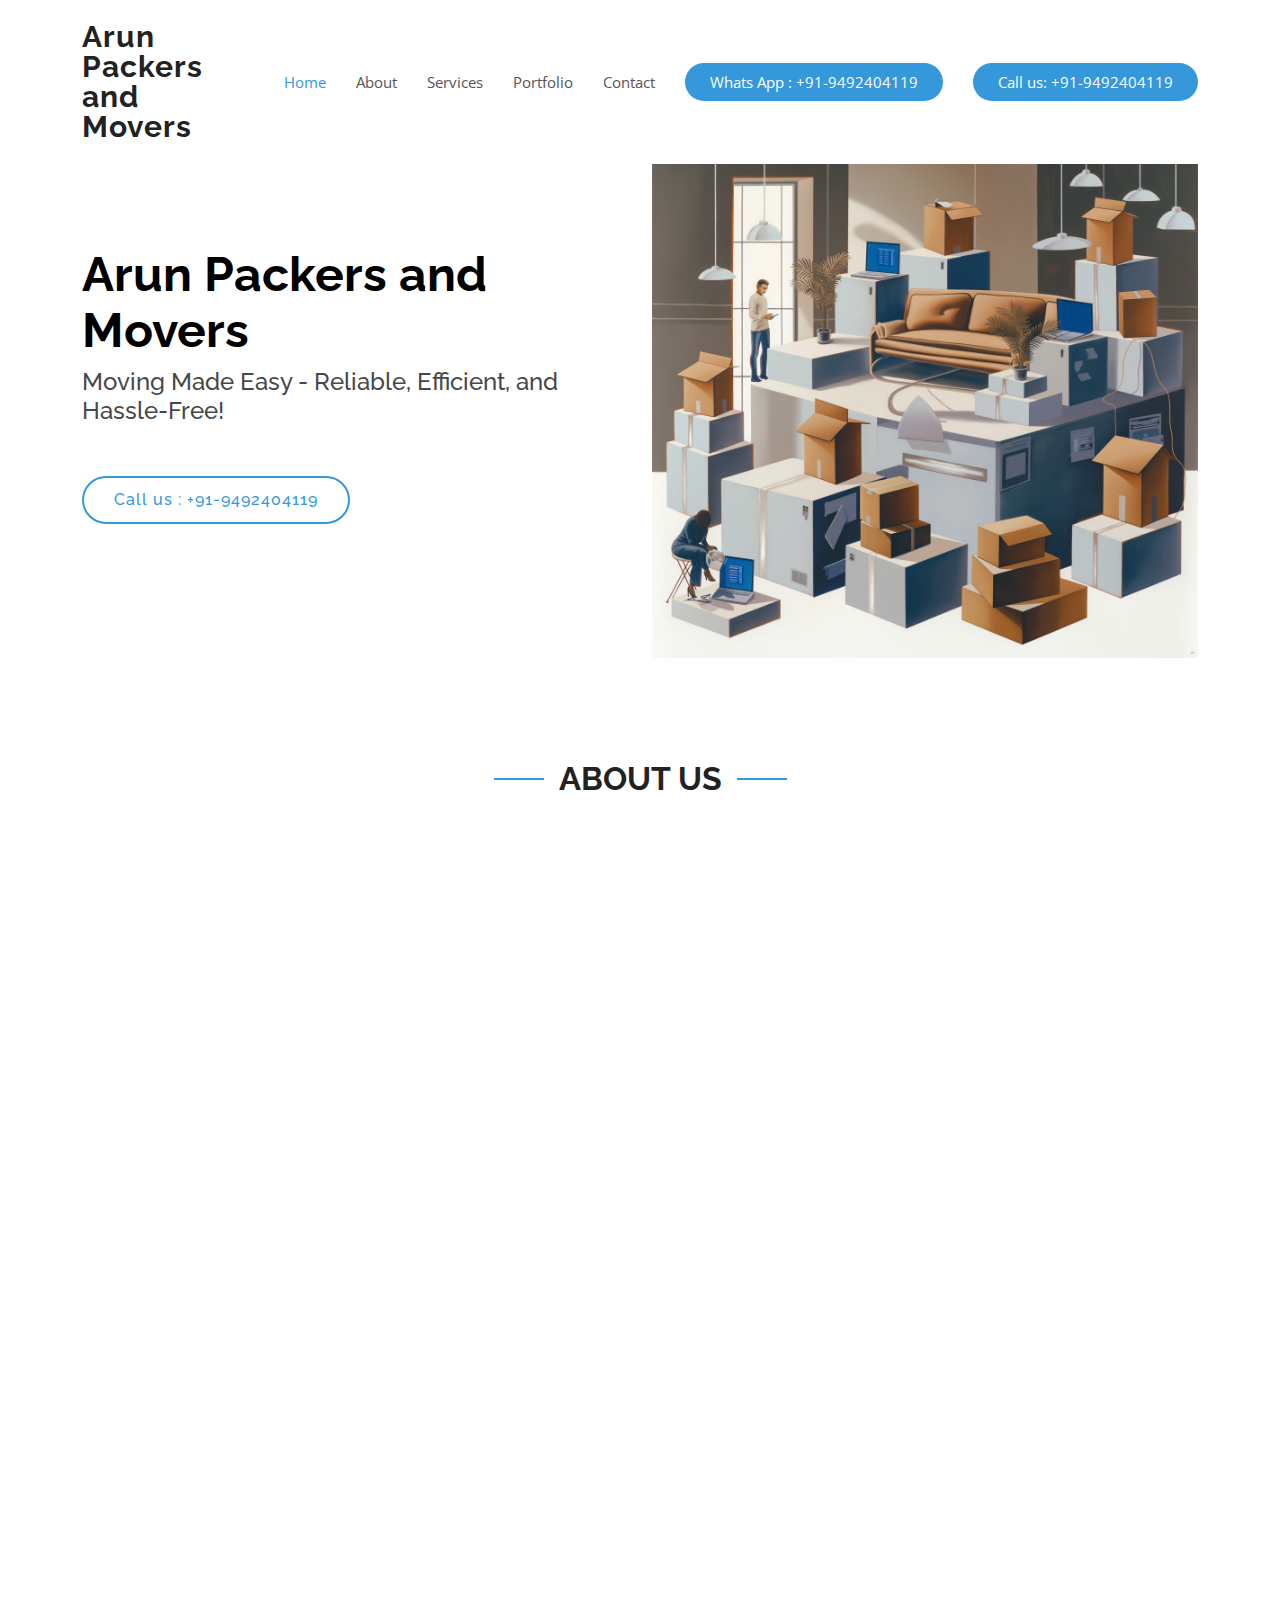
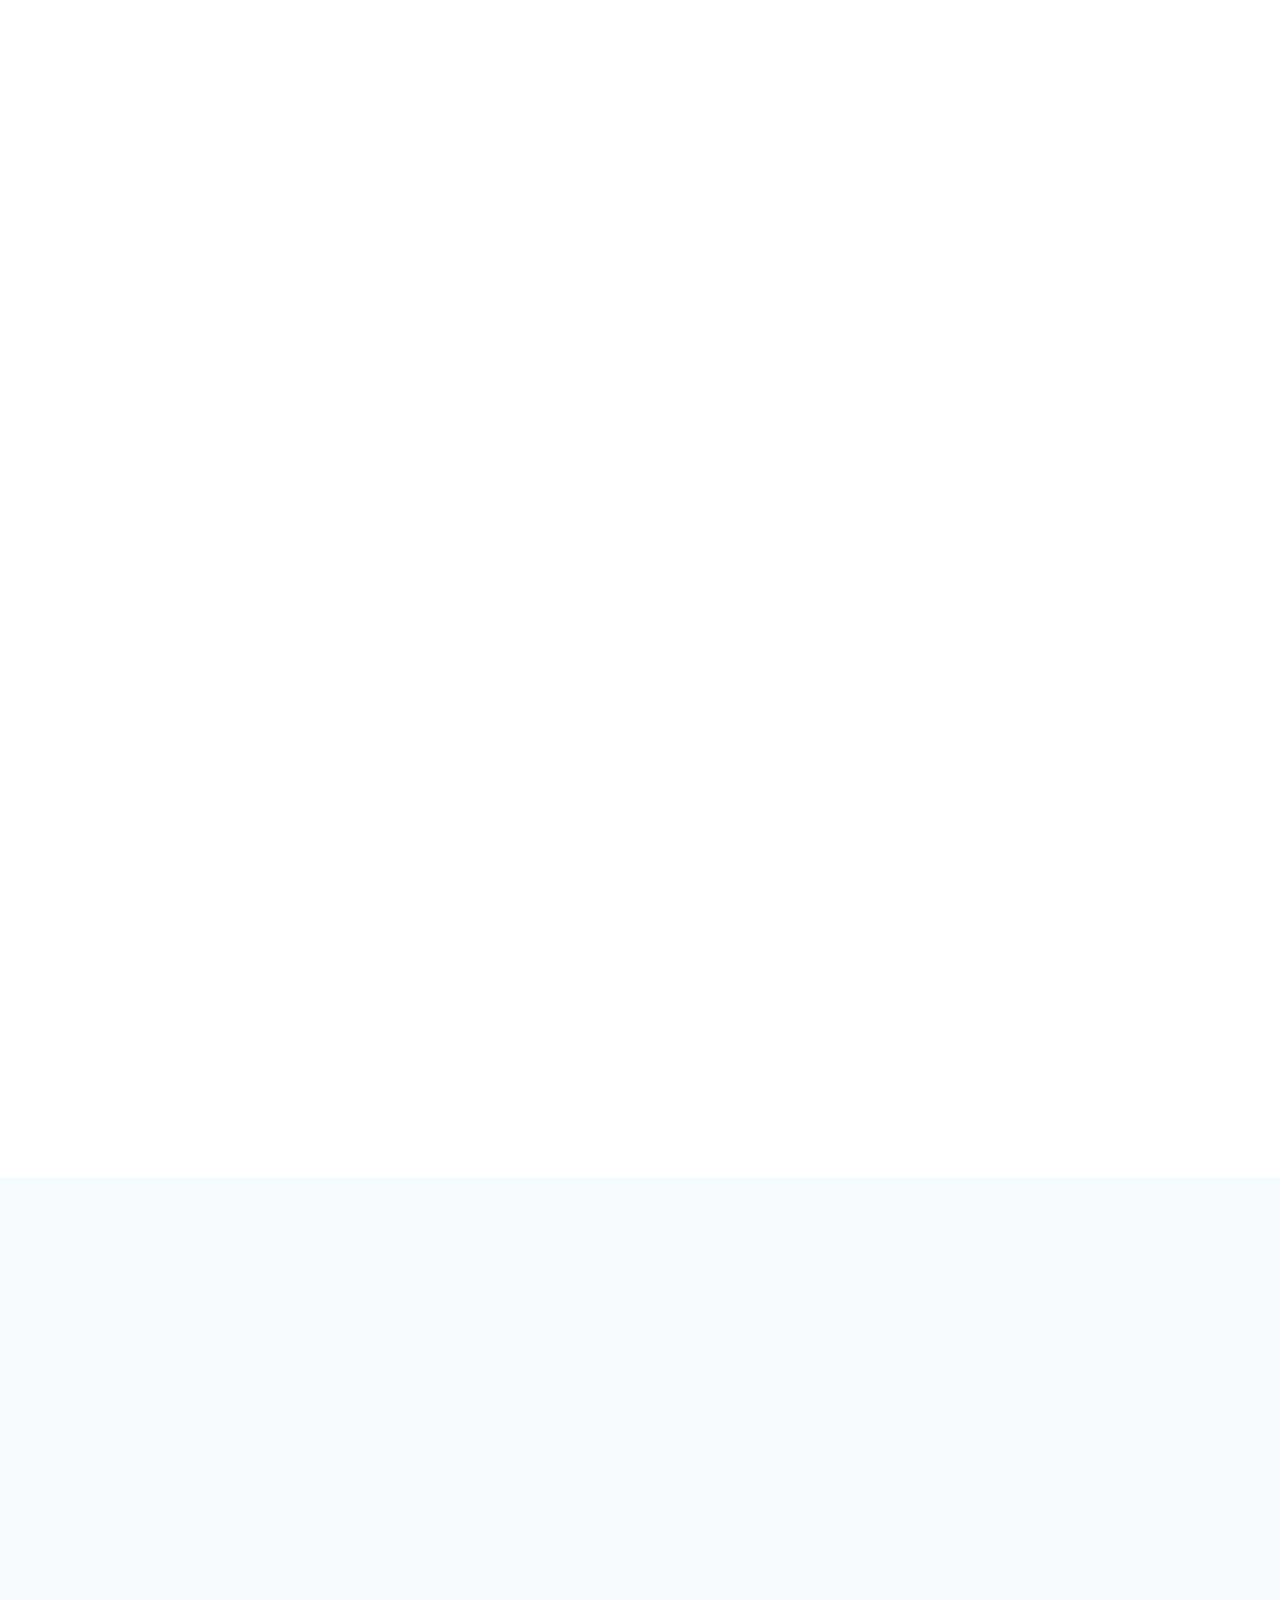
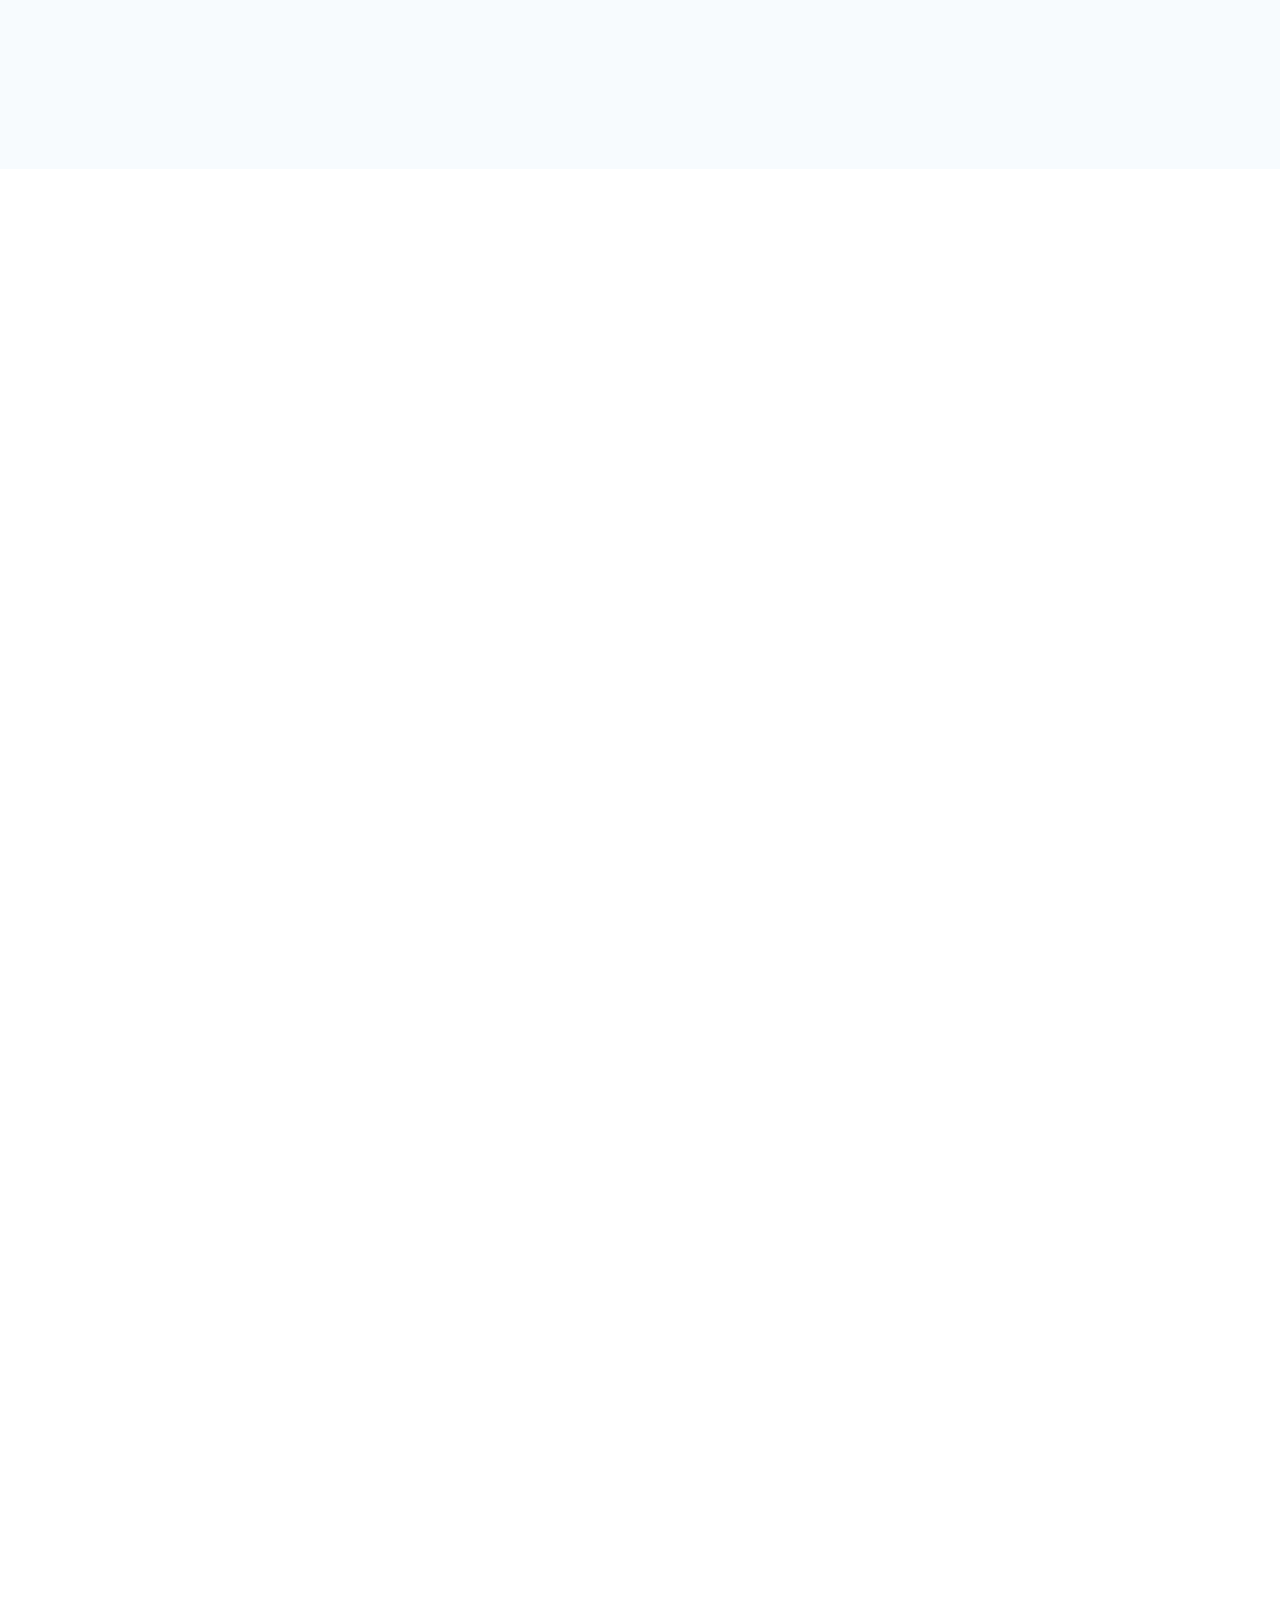
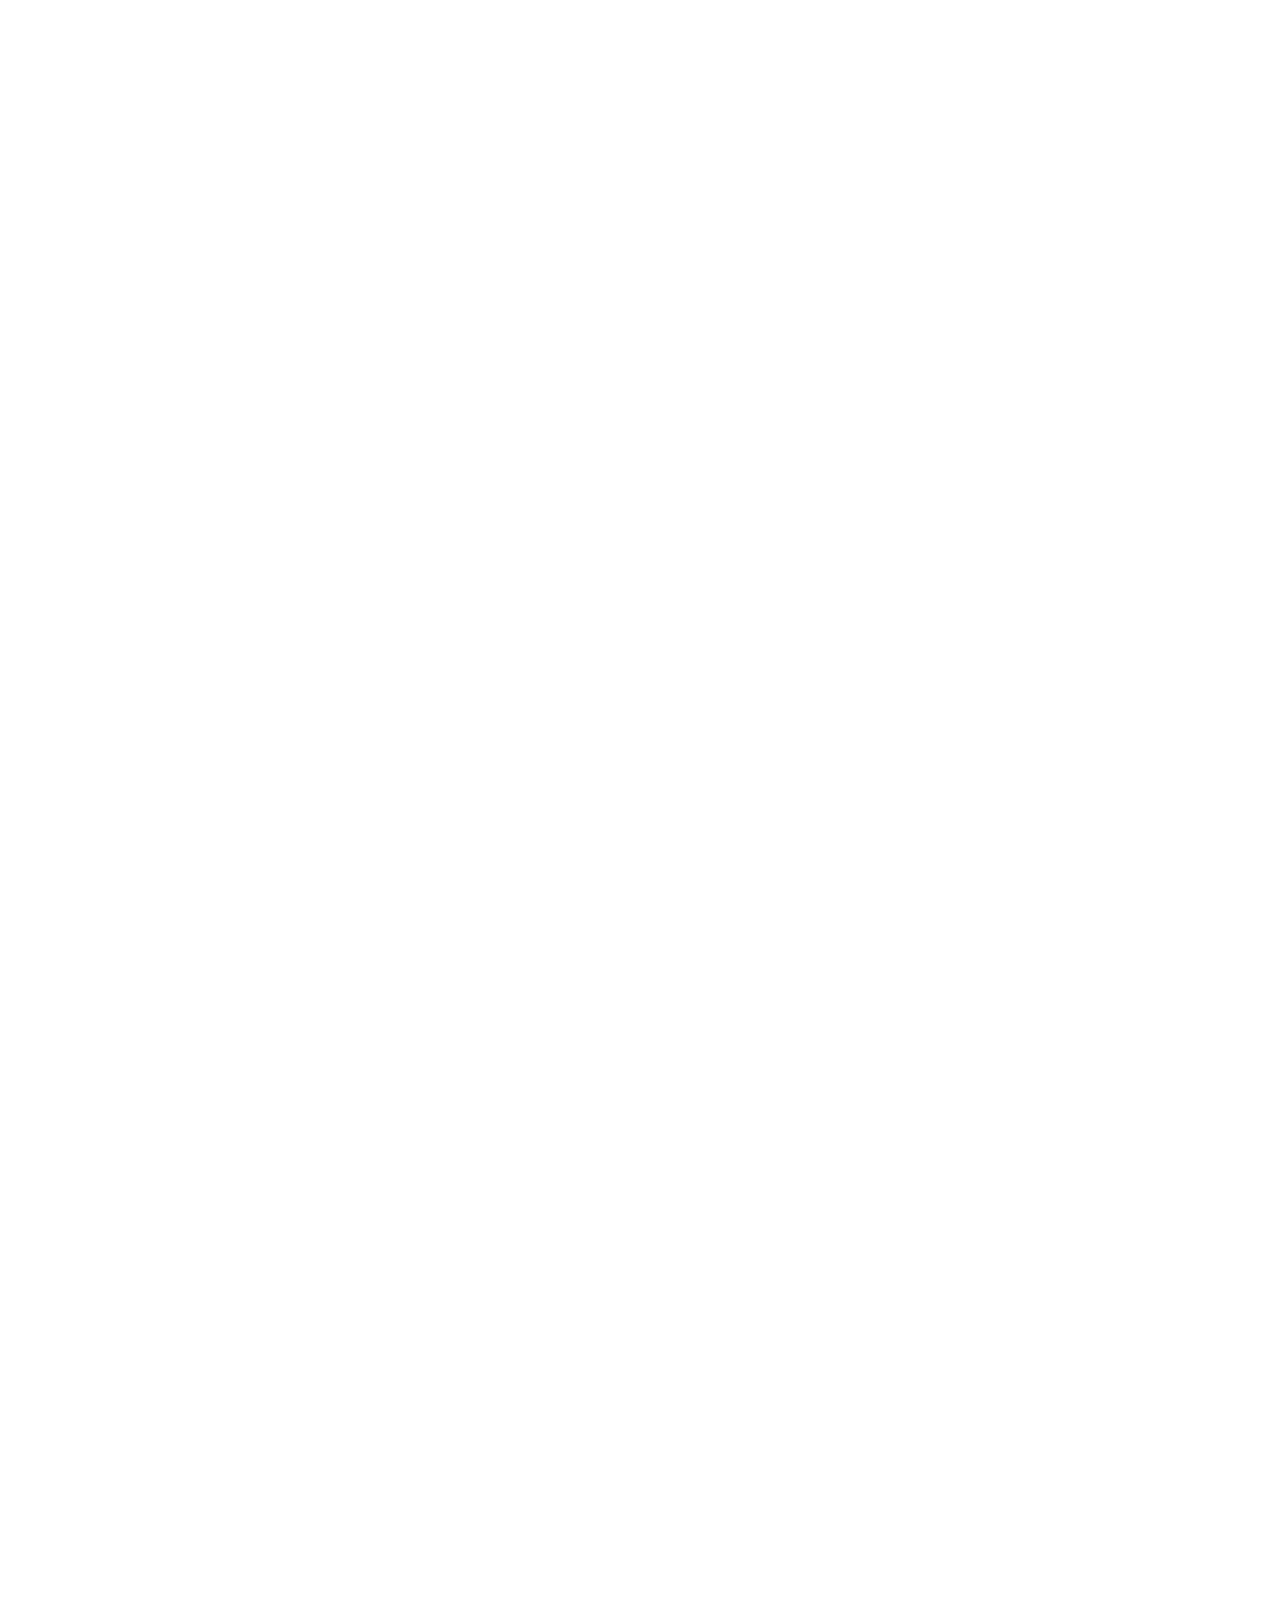
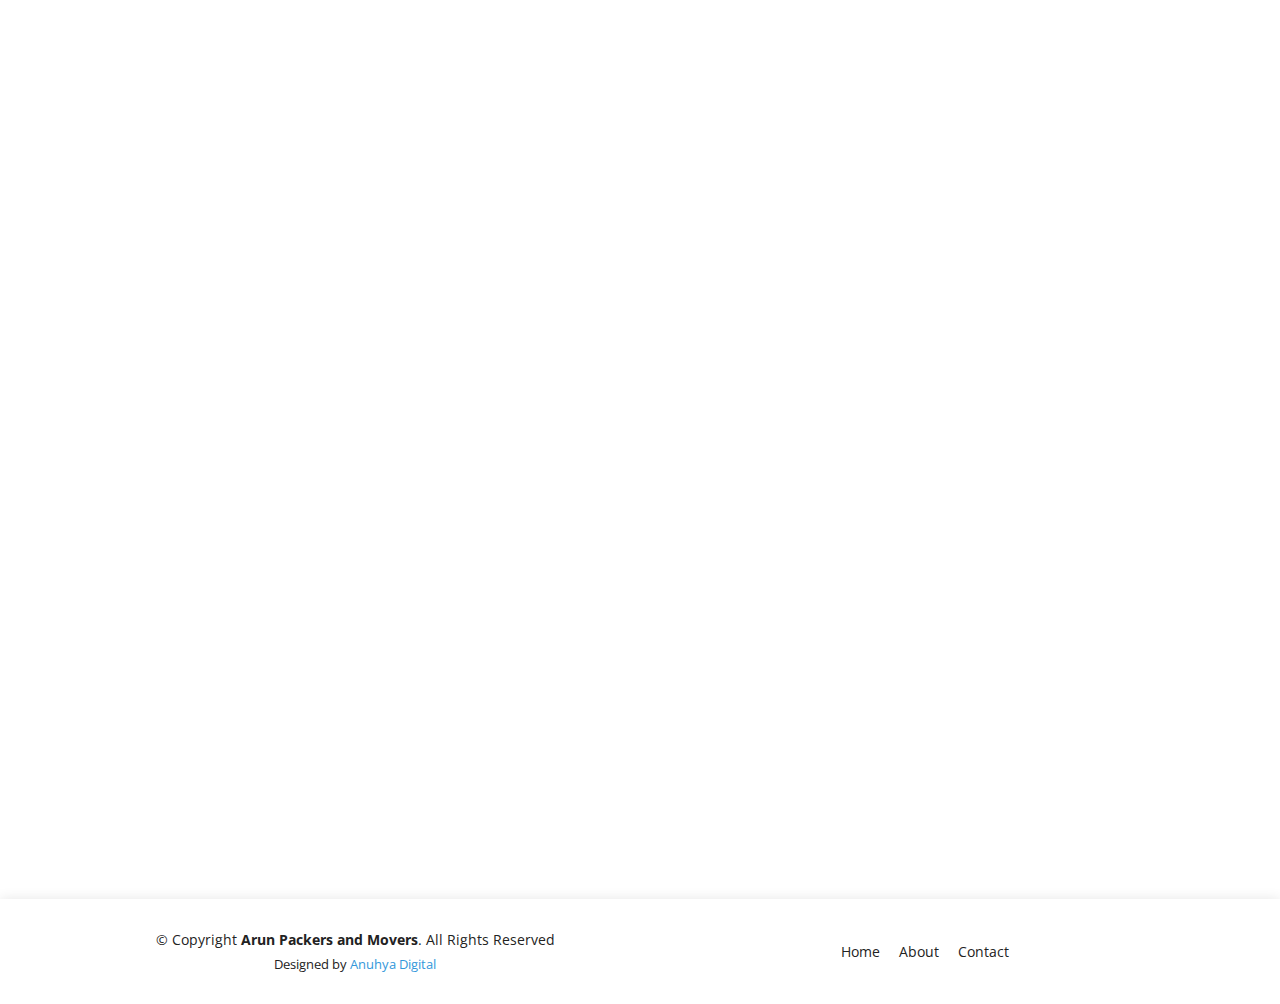
<file: best-packers-and-movers.html>
<!DOCTYPE html>
<html lang="en">

<head>
  <meta charset="utf-8">
  <meta content="width=device-width, initial-scale=1.0" name="viewport">

  <title>Arun Packers and Movers</title>
  <meta name="keywords" content="Packers and Movers Tirupati provides packing, moving, relocating, shifting, transportation services in Tirupati, packers and movers in Tirupati,distance moving company in Tirupati">
  <meta name="description" content="Arun Packers and Movers in Tirupati is the best packers and movers company in Tirupati. To carefully move your important assets from one place" />
  

  <!-- Favicons -->
  <link href="assets/img/favicon.png" rel="icon">
  <link href="assets/img/apple-touch-icon.png" rel="apple-touch-icon">

  <!-- Google Fonts -->
  <link href="https://fonts.googleapis.com/css?family=Open+Sans:300,300i,400,400i,600,600i,700,700i|Raleway:300,300i,400,400i,500,500i,600,600i,700,700i|Poppins:300,300i,400,400i,500,500i,600,600i,700,700i" rel="stylesheet">

  <!-- Vendor CSS Files -->
  <link href="assets/vendor/aos/aos.css" rel="stylesheet">
  <link href="assets/vendor/bootstrap/css/bootstrap.min.css" rel="stylesheet">
  <link href="assets/vendor/bootstrap-icons/bootstrap-icons.css" rel="stylesheet">
  <link href="assets/vendor/boxicons/css/boxicons.min.css" rel="stylesheet">
  <link href="assets/vendor/glightbox/css/glightbox.min.css" rel="stylesheet">
  <link href="assets/vendor/remixicon/remixicon.css" rel="stylesheet">
  <link href="assets/vendor/swiper/swiper-bundle.min.css" rel="stylesheet">

  <!-- Template Main CSS File -->
  <link href="assets/css/style.css" rel="stylesheet">

</head>

<body>

  <!-- ======= Header ======= -->
  <header id="header" class="fixed-top d-flex align-items-center">
    <div class="container d-flex align-items-center justify-content-between">

      <div class="logo">
        <h1><a href="index.html">Arun Packers and Movers</a></h1>
        <!-- Uncomment below if you prefer to use an image logo -->
        <!-- <a href="index.html"><img src="assets/img/logo.png" alt="" class="img-fluid"></a>-->
      </div>

      <nav id="navbar" class="navbar">
        <ul>
          <li><a class="nav-link scrollto active" href="#hero">Home</a></li>
          <li><a class="nav-link scrollto" href="#about">About</a></li>
          <li><a class="nav-link scrollto" href="#services">Services</a></li>
          <li><a class="nav-link scrollto " href="#portfolio">Portfolio</a></li>
          <!--
          <li><a class="nav-link scrollto" href="#team">Team</a></li>
          <li><a class="nav-link scrollto" href="#pricing">Pricing</a></li>
          -->
          <!--
          <li class="dropdown"><a href="#"><span>Drop Down</span> <i class="bi bi-chevron-down"></i></a>
            <ul>
              <li><a href="#">Drop Down 1</a></li>
              <li class="dropdown"><a href="#"><span>Deep Drop Down</span> <i class="bi bi-chevron-right"></i></a>
                <ul>
                  <li><a href="#">Deep Drop Down 1</a></li>
                  <li><a href="#">Deep Drop Down 2</a></li>
                  <li><a href="#">Deep Drop Down 3</a></li>
                  <li><a href="#">Deep Drop Down 4</a></li>
                  <li><a href="#">Deep Drop Down 5</a></li>
                </ul>
              </li>
              <li><a href="#">Drop Down 2</a></li>
              <li><a href="#">Drop Down 3</a></li>
              <li><a href="#">Drop Down 4</a></li>
            </ul>
          </li>
          -->
          <li><a class="nav-link scrollto" href="#contact">Contact</a></li>
          <li><a class="getstarted scrollto" href="https://wa.me/919492404119?text=Welcome%20to%20Arun%20packers%20and%20movers.%20How%20may%20i%20help%20you?">Whats App : +91-9492404119 </a></li>
          <li><a class="getstarted scrollto" href="tel:+91-9492404119">Call us: +91-9492404119 </a></li>
        </ul>
        <i class="bi bi-list mobile-nav-toggle"></i>
      </nav><!-- .navbar -->

    </div>
  </header><!-- End Header -->

  <!-- ======= Hero Section ======= -->
  <section id="hero" class="d-flex align-items-center">

    <div class="container">
      <div class="row">
        <div class="col-lg-6 pt-5 pt-lg-0 order-2 order-lg-1 d-flex flex-column justify-content-center">
          <h1 data-aos="fade-up"> Arun Packers and Movers</h1>
          <h2 data-aos="fade-up" data-aos-delay="400">Moving Made Easy - Reliable, Efficient, and Hassle-Free!</h2>
          <div data-aos="fade-up" data-aos-delay="800">
            <a href="tel:+91-9492404119" class="btn-get-started scrollto">Call us : +91-9492404119</a>
          </div>
        </div>
        <div class="col-lg-6 order-1 order-lg-2 hero-img" data-aos="fade-left" data-aos-delay="200">
          <img src="assets/img/hero1.jpg" class="img-fluid animated" alt="">
        </div>
      </div>
    </div>

  </section><!-- End Hero -->

  <main id="main">

    <!-- ======= Clients Section ======= -->
    <!--
    <section id="clients" class="clients clients">
      <div class="container">

        <div class="row">

          <div class="col-lg-2 col-md-4 col-6">
            <img src="assets/img/clients/client-1.png" class="img-fluid" alt="" data-aos="zoom-in">
          </div>

          <div class="col-lg-2 col-md-4 col-6">
            <img src="assets/img/clients/client-2.png" class="img-fluid" alt="" data-aos="zoom-in" data-aos-delay="100">
          </div>

          <div class="col-lg-2 col-md-4 col-6">
            <img src="assets/img/clients/client-3.png" class="img-fluid" alt="" data-aos="zoom-in" data-aos-delay="200">
          </div>

          <div class="col-lg-2 col-md-4 col-6">
            <img src="assets/img/clients/client-4.png" class="img-fluid" alt="" data-aos="zoom-in" data-aos-delay="300">
          </div>

          <div class="col-lg-2 col-md-4 col-6">
            <img src="assets/img/clients/client-5.png" class="img-fluid" alt="" data-aos="zoom-in" data-aos-delay="400">
          </div>

          <div class="col-lg-2 col-md-4 col-6">
            <img src="assets/img/clients/client-6.png" class="img-fluid" alt="" data-aos="zoom-in" data-aos-delay="500">
          </div>

        </div>

      </div>
    </section>
    -->
    <!-- End Clients Section -->

    <!-- ======= About Us Section ======= -->
    <section id="about" class="about">
      <div class="container">

        <div class="section-title" data-aos="fade-up">
          <h2>About Us</h2>
        </div>

        <div class="row content">
          <div class="col-lg-6" data-aos="fade-up" data-aos-delay="150">
            <p>
              Welcome to Arun Packers and Movers, where we believe in turning the stress of moving into a seamless and positive experience. With over a decade 
                      of expertise in the packing and moving industry, we offer tailored solutions designed to meet your every need. Whether you're relocating 
                      locally, nationally, or internationally, our team of professionals is here to ensure a smooth transition from start to finish.
            </p>
            <ul>
              <li><i class="ri-check-double-line"></i> Tailor-Made Moving Solutions</li>
              <li><i class="ri-check-double-line"></i> On-Time Delivery</li>
              <li><i class="ri-check-double-line"></i> Zero Damage Guarantee</li>
            </ul>
          </div>
          <div class="col-lg-6 pt-4 pt-lg-0" data-aos="fade-up" data-aos-delay="300">
            <p>
              we are renowned for our unparalleled commitment to reliability, efficiency, and zero-damage packing. Whether you're moving next door, across 
              the country, or to a new country altogether, our seasoned team is dedicated to ensuring your move is smooth, timely, and stress-free.
            </p>
            <a href="#" class="btn-learn-more">Learn More</a>
          </div>
        </div>

      </div>
    </section><!-- End About Us Section -->

    <!-- ======= Counts Section ======= -->
    <section id="counts" class="counts">
      <div class="container">

        <div class="row">
          <div class="image col-xl-5 d-flex align-items-stretch justify-content-center justify-content-xl-start" data-aos="fade-right" data-aos-delay="150">
            <img src="assets/img/counts-img.svg" alt="" class="img-fluid">
          </div>

          <div class="col-xl-7 d-flex align-items-stretch pt-4 pt-xl-0" data-aos="fade-left" data-aos-delay="300">
            <div class="content d-flex flex-column justify-content-center">
              <div class="row">
                <div class="col-md-6 d-md-flex align-items-md-stretch">
                  <div class="count-box">
                    <i class="bi bi-emoji-smile"></i>
                    <span data-purecounter-start="0" data-purecounter-end="65" data-purecounter-duration="1" class="purecounter"></span>
                    <p><strong>Happy Clients</strong>who have experienced the excellence of our services.</p>
                  </div>
                </div>

                <div class="col-md-6 d-md-flex align-items-md-stretch">
                  <div class="count-box">
                    <i class="bi bi-journal-richtext"></i>
                    <span data-purecounter-start="0" data-purecounter-end="100" data-purecounter-duration="1" class="purecounter"></span>
                    <p><strong>Relocations</strong> adipisci atque cum quia aspernatur totam laudantium et quia dere tan</p>
                  </div>
                </div>

                <div class="col-md-6 d-md-flex align-items-md-stretch">
                  <div class="count-box">
                    <i class="bi bi-clock"></i>
                    <span data-purecounter-start="0" data-purecounter-end="10" data-purecounter-duration="1" class="purecounter"></span>
                    <p><strong>Years of experience</strong> providing top-notch moving services.</p>
                  </div>
                </div>

                <div class="col-md-6 d-md-flex align-items-md-stretch">
                  <div class="count-box">
                    <i class="bi bi-award"></i>
                    <span data-purecounter-start="0" data-purecounter-end="100" data-purecounter-duration="1" class="purecounter"></span>
                    <p><strong>Delivery Locations</strong> across indian delivery</p>
                  </div>
                </div>
              </div>
            </div><!-- End .content-->
          </div>
        </div>

      </div>
    </section><!-- End Counts Section -->

    <!-- ======= Services Section ======= -->
    <section id="services" class="services">
      <div class="container">

        <div class="section-title" data-aos="fade-up">
          <h2>Services</h2>
        <!--  <p>Magnam dolores commodi suscipit eius consequatur ex aliquid fug</p> -->
        </div>

        <div class="row">
          <div class="col-md-6 col-lg-3 d-flex align-items-stretch mb-5 mb-lg-0">
            <div class="icon-box" data-aos="fade-up" data-aos-delay="100">
              <div class="icon"><i class="bx bxl-dribbble"></i></div>
              <h4 class="title"><a href="">Household Moving</a></h4>
              <p class="description">We specialize in moving households with care and precision, ensuring every item is treated with respect.</p>
            </div>
          </div>

          <div class="col-md-6 col-lg-3 d-flex align-items-stretch mb-5 mb-lg-0">
            <div class="icon-box" data-aos="fade-up" data-aos-delay="200">
              <div class="icon"><i class="bx bx-file"></i></div>
              <h4 class="title"><a href="">Packing and Moving</a></h4>
              <p class="description">Our professional packing services ensure your belongings are securely packed for transit, using high-quality materials and methods.</p>
            </div>
          </div>

          <div class="col-md-6 col-lg-3 d-flex align-items-stretch mb-5 mb-lg-0">
            <div class="icon-box" data-aos="fade-up" data-aos-delay="300">
              <div class="icon"><i class="bx bx-tachometer"></i></div>
              <h4 class="title"><a href="">Loading and Unloading</a></h4>
              <p class="description">Our team handles all the heavy lifting, ensuring efficient and safe loading and unloading of your items.</p>
            </div>
          </div>

          <div class="col-md-6 col-lg-3 d-flex align-items-stretch mb-5 mb-lg-0">
            <div class="icon-box" data-aos="fade-up" data-aos-delay="400">
              <div class="icon"><i class="bx bx-world"></i></div>
              <h4 class="title"><a href="">Residential Moving Services</a></h4>
              <p class="description">We offer comprehensive moving services tailored for residential moves, making your transition to a new home effortless.</p>
            </div>
          </div>

        </div>
<!--
        <div class="row">
          <div class="col-md-6 col-lg-3 d-flex align-items-stretch mb-5 mb-lg-0">
            <div class="icon-box" data-aos="fade-up" data-aos-delay="100">
              <div class="icon"><i class="bx bxl-dribbble"></i></div>
              <h4 class="title"><a href="">Packing and Unpacking Services</a></h4>
              <p class="description">From packing at your old home to unpacking at your new one, we provide full-service solutions for a hassle-free move.</p>
            </div>
          </div>

          <div class="col-md-6 col-lg-3 d-flex align-items-stretch mb-5 mb-lg-0">
            <div class="icon-box" data-aos="fade-up" data-aos-delay="200">
              <div class="icon"><i class="bx bx-file"></i></div>
              <h4 class="title"><a href="">Sed ut perspiciatis</a></h4>
              <p class="description">Duis aute irure dolor in reprehenderit in voluptate velit esse cillum dolore</p>
            </div>
          </div>

          <div class="col-md-6 col-lg-3 d-flex align-items-stretch mb-5 mb-lg-0">
            <div class="icon-box" data-aos="fade-up" data-aos-delay="300">
              <div class="icon"><i class="bx bx-tachometer"></i></div>
              <h4 class="title"><a href="">Magni Dolores</a></h4>
              <p class="description">Excepteur sint occaecat cupidatat non proident, sunt in culpa qui officia</p>
            </div>
          </div>

          <div class="col-md-6 col-lg-3 d-flex align-items-stretch mb-5 mb-lg-0">
            <div class="icon-box" data-aos="fade-up" data-aos-delay="400">
              <div class="icon"><i class="bx bx-world"></i></div>
              <h4 class="title"><a href="">Nemo Enim</a></h4>
              <p class="description">At vero eos et accusamus et iusto odio dignissimos ducimus qui blanditiis</p>
            </div>
          </div>

        </div>
-->
      </div>
    </section><!-- End Services Section -->

    <!-- ======= More Services Section ======= -->
    <!--
    <section id="more-services" class="more-services">
      <div class="container">

        <div class="row">
          <div class="col-md-6 d-flex align-items-stretch">
            <div class="card" style='background-image: url("assets/img/more-services-1.jpg");' data-aos="fade-up" data-aos-delay="100">
              <div class="card-body">
                <h5 class="card-title"><a href="">Lobira Duno</a></h5>
                <p class="card-text">Lorem ipsum dolor sit amet, consectetur elit, sed do eiusmod tempor ut labore et dolore magna aliqua.</p>
                <div class="read-more"><a href="#"><i class="bi bi-arrow-right"></i> Read More</a></div>
              </div>
            </div>
          </div>
          <div class="col-md-6 d-flex align-items-stretch mt-4 mt-md-0">
            <div class="card" style='background-image: url("assets/img/more-services-2.jpg");' data-aos="fade-up" data-aos-delay="200">
              <div class="card-body">
                <h5 class="card-title"><a href="">Limere Radses</a></h5>
                <p class="card-text">Sed ut perspiciatis unde omnis iste natus error sit voluptatem doloremque laudantium, totam rem.</p>
                <div class="read-more"><a href="#"><i class="bi bi-arrow-right"></i> Read More</a></div>
              </div>
            </div>

          </div>
          <div class="col-md-6 d-flex align-items-stretch mt-4">
            <div class="card" style='background-image: url("assets/img/more-services-3.jpg");' data-aos="fade-up" data-aos-delay="100">
              <div class="card-body">
                <h5 class="card-title"><a href="">Nive Lodo</a></h5>
                <p class="card-text">Nemo enim ipsam voluptatem quia voluptas sit aut odit aut fugit, sed quia magni dolores.</p>
                <div class="read-more"><a href="#"><i class="bi bi-arrow-right"></i> Read More</a></div>
              </div>
            </div>
          </div>
          <div class="col-md-6 d-flex align-items-stretch mt-4">
            <div class="card" style='background-image: url("assets/img/more-services-4.jpg");' data-aos="fade-up" data-aos-delay="200">
              <div class="card-body">
                <h5 class="card-title"><a href="">Pale Treda</a></h5>
                <p class="card-text">Nostrum eum sed et autem dolorum perspiciatis. Magni porro quisquam laudantium voluptatem.</p>
                <div class="read-more"><a href="#"><i class="bi bi-arrow-right"></i> Read More</a></div>
              </div>
            </div>
          </div>
        </div>

      </div>
    </section>
    -->
    <!-- End More Services Section -->

    <!-- ======= Features Section ======= -->
    <section id="features" class="features">
      <div class="container">

        <div class="section-title" data-aos="fade-up">
          <h2>Features</h2>
        </div>

        <div class="row" data-aos="fade-up" data-aos-delay="300">
          <div class="col-lg-3 col-md-4">
            <div class="icon-box">
              <i class="ri-store-line" style="color: #ffbb2c;"></i>
              <h3><a href="">Professional Packing Services</a></h3>
            </div>
          </div>
          <div class="col-lg-3 col-md-4 mt-4 mt-md-0">
            <div class="icon-box">
              <i class="ri-bar-chart-box-line" style="color: #5578ff;"></i>
              <h3><a href="">Specialized Handling</a></h3>
            </div>
          </div>
          <div class="col-lg-3 col-md-4 mt-4 mt-md-0">
            <div class="icon-box">
              <i class="ri-calendar-todo-line" style="color: #e80368;"></i>
              <h3><a href="">Experienced and Trained Staff</a></h3>
            </div>
          </div>
          <div class="col-lg-3 col-md-4 mt-4 mt-lg-0">
            <div class="icon-box">
              <i class="ri-paint-brush-line" style="color: #e361ff;"></i>
              <h3><a href="">24/7 Customer Support</a></h3>
            </div>
          </div>
          <div class="col-lg-3 col-md-4 mt-4 heo">
            <div class="icon-box">
              <i class="ri-database-2-line" style="color: #47aeff;"></i>
              <h3><a href="">Loading and Unloading</a></h3>
            </div>
          </div>
          <div class="col-lg-3 col-md-4 mt-4 heo">
            <div class="icon-box">
              <i class="ri-gradienter-line" style="color: #ffa76e;"></i>
              <h3><a href="">Transportation Services</a></h3>
            </div>
          </div>
          <div class="col-lg-3 col-md-4 mt-4 heo">
            <div class="icon-box">
              <i class="ri-file-list-3-line" style="color: #11dbcf;"></i>
              <h3><a href="">Disassembly and Assembly</a></h3>
            </div>
          </div>
          <div class="col-lg-3 col-md-4 mt-4 heo">
            <div class="icon-box">
              <i class="ri-price-tag-2-line" style="color: #4233ff;"></i>
              <h3><a href="">Transparent Pricing</a></h3>
            </div>
          </div>
          <!--
          <div class="col-lg-3 col-md-4 mt-4 heo">
            <div class="icon-box">
              <i class="ri-anchor-line" style="color: #b2904f;"></i>
              <h3><a href="">Experienced Crew</a></h3>
            </div>
          </div>
          <div class="col-lg-3 col-md-4 mt-4 heo">
            <div class="icon-box">
              <i class="ri-disc-line" style="color: #b20969;"></i>
              <h3><a href="">Experienced Crew</a></h3>
            </div>
          </div>
          <div class="col-lg-3 col-md-4 mt-4 heo">
            <div class="icon-box">
              <i class="ri-base-station-line" style="color: #ff5828;"></i>
              <h3><a href="">Verdo Park</a></h3>
            </div>
          </div>
          <div class="col-lg-3 col-md-4 mt-4 heo">
            <div class="icon-box">
              <i class="ri-fingerprint-line" style="color: #29cc61;"></i>
              <h3><a href="">Flavor Nivelanda</a></h3>
            </div>
          </div>
        -->
        </div>
      </div>
    </section><!-- End Features Section -->

        <!-- ======= Features Section ======= -->
        <section id="features" class="features">
          <div class="container">
    
            <div class="section-title" data-aos="fade-up">
              <h2>We Are Providing Services At And Many More ..</h2>
            <!-- <p>Necessitatibus eius consequatur ex aliquid fuga eum quidem</p> --> 
            </div>
    
            <div class="row" data-aos="fade-up" data-aos-delay="300">
              <div class="col-lg-3 col-md-4">
                  <p><a href="">Packers and Movers in Tirupathi</a></p>
              </div>
              <div class="col-lg-3 col-md-4 mt-4 mt-md-0">
                  <p><a href="">Packers and Movers in Renigunta</a></p>
              </div>
              <div class="col-lg-3 col-md-4 mt-4 mt-md-0">
                  <p><a href="">Packers and Movers in Chittoor</a></p>
              </div>
              <div class="col-lg-3 col-md-4 mt-4 mt-lg-0">
                  <p><a href="">Packers and Movers in Madanapalle</a></p>
              </div>
              <div class="col-lg-3 col-md-4 mt-4 heo">
                  <p><a href="">Packers and Movers in Palamaner</a></p>
              </div>
              <div class="col-lg-3 col-md-4 mt-4 heo">
                  <p><a href="">Packers and Movers in Srikalahasti</a></p>
              </div>
              <div class="col-lg-3 col-md-4 mt-4 heo">
                  <p><a href="">Packers and Movers in Puttur</a></p>
              </div>
              <div class="col-lg-3 col-md-4 mt-4 heo">
                  <p><a href="">Packers and Movers in Nagari</a></p>
              </div>
              <div class="col-lg-3 col-md-4 mt-4 heo">
                  <p><a href="">Packers and Movers in Pileru</a></p>
              </div>
              <div class="col-lg-3 col-md-4 mt-4 heo">
                  <p><a href="">Packers and Movers in Kalikiri</a></p>
              </div>
              <div class="col-lg-3 col-md-4 mt-4 heo">
                  <p><a href="">Packers and Movers in Pakala</a></p>
              </div>
              <div class="col-lg-3 col-md-4 mt-4 heo">
                  <p><a href="">Packers and Movers in Bangarupalem</a></p>
              </div>

              <div class="col-lg-3 col-md-4 mt-4 heo">
                <p><a href="">Packers and Movers in Chandragiri</a></p>
            </div>
            <div class="col-lg-3 col-md-4 mt-4 heo">
                <p><a href="">Packers and Movers in Narayanavanam</a></p>
            </div>
            <div class="col-lg-3 col-md-4 mt-4 heo">
                <p><a href="">Packers and Movers in Kuppam</a></p>
            </div>
            <div class="col-lg-3 col-md-4 mt-4 heo">
              <p><a href="">Packers and Movers in Rajampeta</a></p>
          </div>
            </div>
    
          </div>
        </section><!-- End Features Section -->
    <!-- ======= Testimonials Section ======= -->
    <section id="testimonials" class="testimonials section-bg">
      <div class="container">

        <div class="section-title" data-aos="fade-up">
          <h2>Testimonials</h2>
          <p>Here are reviews from our valued customers</p>
        </div>

        <div class="testimonials-slider swiper" data-aos="fade-up" data-aos-delay="100">
          <div class="swiper-wrapper">

            <div class="swiper-slide">
              <div class="testimonial-wrap">
                <div class="testimonial-item">
             <!--     <img src="assets/img/testimonials/testimonials-1.jpg" class="testimonial-img" alt=""> -->
                  <h3>K Suresh Kuamr</h3>
                  <p>
                    <i class="bx bxs-quote-alt-left quote-icon-left"></i>
                    The best packers and movers in tirupati  reasonable price best house shifting tirupati to chennai material packing safety transport items good work and good packers
                    <i class="bx bxs-quote-alt-right quote-icon-right"></i>
                  </p>
                </div>
              </div>
            </div><!-- End testimonial item -->

            <div class="swiper-slide">
              <div class="testimonial-wrap">
                <div class="testimonial-item">
                  <h3>Sarala Reddy</h3>
                  <p>
                    <i class="bx bxs-quote-alt-left quote-icon-left"></i>
                    Arun Packers and Movers made my move so smooth! Excellent service, careful handling, and prompt delivery. Highly recommended!
                    <i class="bx bxs-quote-alt-right quote-icon-right"></i>
                  </p>
                </div>
              </div>
            </div><!-- End testimonial item -->

            <div class="swiper-slide">
              <div class="testimonial-wrap">
                <div class="testimonial-item">
                  <h3>Harsha Vardhan</h3>
                  <p>
                    <i class="bx bxs-quote-alt-left quote-icon-left"></i>
                    i have shifting to tirupati to Anantapur good and better quality service packing owner talking is good
                    <i class="bx bxs-quote-alt-right quote-icon-right"></i>
                  </p>
                </div>
              </div>
            </div><!-- End testimonial item -->

            <div class="swiper-slide">
              <div class="testimonial-wrap">
                <div class="testimonial-item">
                  <h3>Rajesh Babu</h3>
                  <p>
                    <i class="bx bxs-quote-alt-left quote-icon-left"></i>
                    Kudos to Arun Packers and Movers for their professionalism. My belongings reached intact, and the team was efficient and courteous.
                    <i class="bx bxs-quote-alt-right quote-icon-right"></i>
                  </p>
                </div>
              </div>
            </div><!-- End testimonial item -->

            <div class="swiper-slide">
              <div class="testimonial-wrap">
                <div class="testimonial-item">
                  <h3>Lakshmi Devi</h3>
                  <p>
                    <i class="bx bxs-quote-alt-left quote-icon-left"></i>
                    Arun Packers and Movers lived up to their reputation. From packing to unpacking, everything was done with precision. Great job!
                    <i class="bx bxs-quote-alt-right quote-icon-right"></i>
                  </p>
                </div>
              </div>
            </div><!-- End testimonial item -->

          </div>
          <div class="swiper-pagination"></div>
        </div>

      </div>
    </section><!-- End Testimonials Section -->

    <!-- ======= Portfolio Section ======= -->
    <section id="portfolio" class="portfolio">
      <div class="container">

        <div class="section-title" data-aos="fade-up">
          <h2>Portfolio</h2>
          <p>This showcases the quality of our packing</p>
        </div>

        <div class="row" data-aos="fade-up" data-aos-delay="200">
          <div class="col-lg-12 d-flex justify-content-center">
            <!--
            <ul id="portfolio-flters">
              <li data-filter="*" class="filter-active">All</li>
              <li data-filter=".filter-app">App</li>
              <li data-filter=".filter-card">Card</li>
              <li data-filter=".filter-web">Web</li>
            </ul>
            -->
          </div>
        </div>

        <div class="row portfolio-container" data-aos="fade-up" data-aos-delay="400">

          <div class="col-lg-4 col-md-6 portfolio-item filter-app">
            <div class="portfolio-wrap">
              <img src="assets/img/pack/1.jpeg" class="img-fluid" alt="">
              <!--
              <div class="portfolio-info">
                <h4>App 1</h4>
                <p>App</p>
                <div class="portfolio-links">
                  <a href="assets/img/portfolio/portfolio-1.jpg" data-gallery="portfolioGallery" class="portfolio-lightbox" title="App 1"><i class="bx bx-plus"></i></a>
                  <a href="portfolio-details.html" title="More Details"><i class="bx bx-link"></i></a>
                </div>
              </div>
              -->
            </div>
          </div>

          <div class="col-lg-4 col-md-6 portfolio-item filter-web">
            <div class="portfolio-wrap">
              <img src="assets/img/pack/3.jpeg" class="img-fluid" alt="">
              <!--
              <div class="portfolio-info">
                <h4>Web 3</h4>
                <p>Web</p>
                <div class="portfolio-links">
                  <a href="assets/img/portfolio/portfolio-2.jpg" data-gallery="portfolioGallery" class="portfolio-lightbox" title="Web 3"><i class="bx bx-plus"></i></a>
                  <a href="portfolio-details.html" title="More Details"><i class="bx bx-link"></i></a>
                </div>
              </div>
              -->
            </div>
          </div>

          <div class="col-lg-4 col-md-6 portfolio-item filter-app">
            <div class="portfolio-wrap">
              <img src="assets/img/pack/5.jpeg" class="img-fluid" alt="">
              <!--
              <div class="portfolio-info">
                <h4>App 2</h4>
                <p>App</p>
                <div class="portfolio-links">
                  <a href="assets/img/portfolio/portfolio-3.jpg" data-gallery="portfolioGallery" class="portfolio-lightbox" title="App 2"><i class="bx bx-plus"></i></a>
                  <a href="portfolio-details.html" title="More Details"><i class="bx bx-link"></i></a>
                </div>
              </div>
              -->
            </div>
          </div>

          <div class="col-lg-4 col-md-6 portfolio-item filter-card">
            <div class="portfolio-wrap">
              <img src="assets/img/pack/9.jpeg" class="img-fluid" alt="">
              <!--
              <div class="portfolio-info">
                <h4>Card 2</h4>
                <p>Card</p>
                <div class="portfolio-links">
                  <a href="assets/img/portfolio/portfolio-4.jpg" data-gallery="portfolioGallery" class="portfolio-lightbox" title="Card 2"><i class="bx bx-plus"></i></a>
                  <a href="portfolio-details.html" title="More Details"><i class="bx bx-link"></i></a>
                </div>
              </div>
              -->
            </div>
          </div>

          <div class="col-lg-4 col-md-6 portfolio-item filter-web">
            <div class="portfolio-wrap">
              <img src="assets/img/pack/6.jpeg" class="img-fluid" alt="">
              <!--
              <div class="portfolio-info">
                <h4>Web 2</h4>
                <p>Web</p>
                <div class="portfolio-links">
                  <a href="assets/img/portfolio/portfolio-5.jpg" data-gallery="portfolioGallery" class="portfolio-lightbox" title="Web 2"><i class="bx bx-plus"></i></a>
                  <a href="portfolio-details.html" title="More Details"><i class="bx bx-link"></i></a>
                </div>
              </div>
              -->
            </div>
          </div>

          <div class="col-lg-4 col-md-6 portfolio-item filter-app">
            <div class="portfolio-wrap">
              <img src="assets/img/pack/7.jpeg" class="img-fluid" alt="">
              <!--
              <div class="portfolio-info">
                <h4>App 3</h4>
                <p>App</p>
                <div class="portfolio-links">
                  <a href="assets/img/portfolio/portfolio-6.jpg" data-gallery="portfolioGallery" class="portfolio-lightbox" title="App 3"><i class="bx bx-plus"></i></a>
                  <a href="portfolio-details.html" title="More Details"><i class="bx bx-link"></i></a>
                </div>
              </div>
              -->
            </div>
          </div>

          <div class="col-lg-4 col-md-6 portfolio-item filter-card">
            <div class="portfolio-wrap">
              <img src="assets/img/pack/8.jpeg" class="img-fluid" alt="">
              <!--
              <div class="portfolio-info">
                <h4>Card 1</h4>
                <p>Card</p>
                <div class="portfolio-links">
                  <a href="assets/img/portfolio/portfolio-7.jpg" data-gallery="portfolioGallery" class="portfolio-lightbox" title="Card 1"><i class="bx bx-plus"></i></a>
                  <a href="portfolio-details.html" title="More Details"><i class="bx bx-link"></i></a>
                </div>
              </div>
              -->
            </div>
          </div>

          <div class="col-lg-4 col-md-6 portfolio-item filter-card">
            <div class="portfolio-wrap">
              <img src="assets/img/pack/10.jpeg" class="img-fluid" alt="" style="height: 550px; width: 418px;">
              <!--
              <div class="portfolio-info">
                <h4>Card 3</h4>
                <p>Card</p>
                <div class="portfolio-links">
                  <a href="assets/img/portfolio/portfolio-8.jpg" data-gallery="portfolioGallery" class="portfolio-lightbox" title="Card 3"><i class="bx bx-plus"></i></a>
                  <a href="portfolio-details.html" title="More Details"><i class="bx bx-link"></i></a>
                </div>
              </div>
              -->
            </div>
          </div>

          <div class="col-lg-4 col-md-6 portfolio-item filter-web">
            <div class="portfolio-wrap">
              <img src="assets/img/pack/15.jpeg" class="img-fluid" alt="" style="height: 550px; width: 418px;">
              <!--
              <div class="portfolio-info">
                <h4>Web 3</h4>
                <p>Web</p>
                <div class="portfolio-links">
                  <a href="assets/img/portfolio/portfolio-9.jpg" data-gallery="portfolioGallery" class="portfolio-lightbox" title="Web 3"><i class="bx bx-plus"></i></a>
                  <a href="portfolio-details.html" title="More Details"><i class="bx bx-link"></i></a>
                </div>
              </div>
              -->
            </div>
          </div>

        </div>

      </div>
    </section><!-- End Portfolio Section -->

    <!-- ======= Team Section ======= -->
    <!--
    <section id="team" class="team section-bg">
      <div class="container">

        <div class="section-title" data-aos="fade-up">
          <h2>Team</h2>
          <p>Necessitatibus eius consequatur ex aliquid fuga eum quidem</p>
        </div>

        <div class="row">

          <div class="col-lg-3 col-md-6 d-flex align-items-stretch">
            <div class="member" data-aos="fade-up" data-aos-delay="100">
              <div class="member-img">
                <img src="assets/img/team/team-1.jpg" class="img-fluid" alt="">
                <div class="social">
                  <a href=""><i class="bi bi-twitter"></i></a>
                  <a href=""><i class="bi bi-facebook"></i></a>
                  <a href=""><i class="bi bi-instagram"></i></a>
                  <a href=""><i class="bi bi-linkedin"></i></a>
                </div>
              </div>
              <div class="member-info">
                <h4>Walter White</h4>
                <span>Chief Executive Officer</span>
              </div>
            </div>
          </div>

          <div class="col-lg-3 col-md-6 d-flex align-items-stretch">
            <div class="member" data-aos="fade-up" data-aos-delay="200">
              <div class="member-img">
                <img src="assets/img/team/team-2.jpg" class="img-fluid" alt="">
                <div class="social">
                  <a href=""><i class="bi bi-twitter"></i></a>
                  <a href=""><i class="bi bi-facebook"></i></a>
                  <a href=""><i class="bi bi-instagram"></i></a>
                  <a href=""><i class="bi bi-linkedin"></i></a>
                </div>
              </div>
              <div class="member-info">
                <h4>Sarah Jhonson</h4>
                <span>Product Manager</span>
              </div>
            </div>
          </div>

          <div class="col-lg-3 col-md-6 d-flex align-items-stretch">
            <div class="member" data-aos="fade-up" data-aos-delay="300">
              <div class="member-img">
                <img src="assets/img/team/team-3.jpg" class="img-fluid" alt="">
                <div class="social">
                  <a href=""><i class="bi bi-twitter"></i></a>
                  <a href=""><i class="bi bi-facebook"></i></a>
                  <a href=""><i class="bi bi-instagram"></i></a>
                  <a href=""><i class="bi bi-linkedin"></i></a>
                </div>
              </div>
              <div class="member-info">
                <h4>William Anderson</h4>
                <span>CTO</span>
              </div>
            </div>
          </div>

          <div class="col-lg-3 col-md-6 d-flex align-items-stretch">
            <div class="member" data-aos="fade-up" data-aos-delay="400">
              <div class="member-img">
                <img src="assets/img/team/team-4.jpg" class="img-fluid" alt="">
                <div class="social">
                  <a href=""><i class="bi bi-twitter"></i></a>
                  <a href=""><i class="bi bi-facebook"></i></a>
                  <a href=""><i class="bi bi-instagram"></i></a>
                  <a href=""><i class="bi bi-linkedin"></i></a>
                </div>
              </div>
              <div class="member-info">
                <h4>Amanda Jepson</h4>
                <span>Accountant</span>
              </div>
            </div>
          </div>

        </div>

      </div>
    </section>
    -->
    <!-- End Team Section -->

    <!-- ======= Pricing Section ======= -->
<!--
    <section id="pricing" class="pricing">
      <div class="container">

        <div class="section-title">
          <h2>Pricing</h2>
          <p>Sit sint consectetur velit nemo qui impedit suscipit alias ea</p>
        </div>

        <div class="row">

          <div class="col-lg-4 col-md-6">
            <div class="box" data-aos="zoom-in-right" data-aos-delay="200">
              <h3>Free</h3>
              <h4><sup>$</sup>0<span> / month</span></h4>
              <ul>
                <li>Aida dere</li>
                <li>Nec feugiat nisl</li>
                <li>Nulla at volutpat dola</li>
                <li class="na">Pharetra massa</li>
                <li class="na">Massa ultricies mi</li>
              </ul>
              <div class="btn-wrap">
                <a href="#" class="btn-buy">Buy Now</a>
              </div>
            </div>
          </div>

          <div class="col-lg-4 col-md-6 mt-4 mt-md-0">
            <div class="box recommended" data-aos="zoom-in" data-aos-delay="100">
              <h3>Business</h3>
              <h4><sup>$</sup>19<span> / month</span></h4>
              <ul>
                <li>Aida dere</li>
                <li>Nec feugiat nisl</li>
                <li>Nulla at volutpat dola</li>
                <li>Pharetra massa</li>
                <li class="na">Massa ultricies mi</li>
              </ul>
              <div class="btn-wrap">
                <a href="#" class="btn-buy">Buy Now</a>
              </div>
            </div>
          </div>

          <div class="col-lg-4 col-md-6 mt-4 mt-lg-0">
            <div class="box" data-aos="zoom-in-left" data-aos-delay="200">
              <h3>Developer</h3>
              <h4><sup>$</sup>29<span> / month</span></h4>
              <ul>
                <li>Aida dere</li>
                <li>Nec feugiat nisl</li>
                <li>Nulla at volutpat dola</li>
                <li>Pharetra massa</li>
                <li>Massa ultricies mi</li>
              </ul>
              <div class="btn-wrap">
                <a href="#" class="btn-buy">Buy Now</a>
              </div>
            </div>
          </div>

        </div>

      </div>
    </section>
    -->
    <!-- End Pricing Section -->

    <!-- ======= F.A.Q Section ======= -->
    <section id="faq" class="faq">
      <div class="container">

        <div class="section-title" data-aos="fade-up">
          <h2>Frequently Asked Questions</h2>
        </div>

        <div class="row faq-item d-flex align-items-stretch" data-aos="fade-up" data-aos-delay="100">
          <div class="col-lg-5">
            <i class="ri-question-line"></i>
            <h4>What range of services does Arun Packers and Movers offer for relocation ?</h4>
          </div>
          <div class="col-lg-7">
            <p>
              Arun Packers and Movers provide a comprehensive suite of relocation services, covering professional packing, loading, transportation, unloading, and unpacking. They cater to both residential and commercial moving needs.
           </p>
          </div>
        </div><!-- End F.A.Q Item-->

        <div class="row faq-item d-flex align-items-stretch" data-aos="fade-up" data-aos-delay="200">
          <div class="col-lg-5">
            <i class="ri-question-line"></i>
            <h4>How can I get a quote from Arun Packers and Movers for my relocation ?</h4>
          </div>
          <div class="col-lg-7">
            <p>
              To get a quote, you can directly contact Arun Packers and Movers. They typically assess your moving requirements, including distance, the volume of goods, and any additional services needed, to provide an accurate estimate.
           </p>
          </div>
        </div><!-- End F.A.Q Item-->

        <div class="row faq-item d-flex align-items-stretch" data-aos="fade-up" data-aos-delay="300">
          <div class="col-lg-5">
            <i class="ri-question-line"></i>
            <h4>Can I pack my belongings myself with Arun Packers and Movers ?</h4>
          </div>
          <div class="col-lg-7">
            <p>
              While you can pack your items, Arun Packers and Movers recommend their professional packing services to ensure optimal safety during transit.
            </p>
          </div>
        </div><!-- End F.A.Q Item-->

        <div class="row faq-item d-flex align-items-stretch" data-aos="fade-up" data-aos-delay="400">
          <div class="col-lg-5">
            <i class="ri-question-line"></i>
            <h4>
              How does Arun Packers and Movers protect fragile or valuable items during the move ?
            </h4>
          </div>
          <div class="col-lg-7">
            <p>
              Arun Packers and Movers employ specialized packing techniques and materials to safeguard fragile or valuable items, such as bubble wrap, padding, and sturdy boxes.
            </p>
          </div>
        </div><!-- End F.A.Q Item-->

        <div class="row faq-item d-flex align-items-stretch" data-aos="fade-up" data-aos-delay="500">
          <div class="col-lg-5">
            <i class="ri-question-line"></i>
            <h4>Are there any items that Arun Packers and Movers won't transport ?</h4>
          </div>
          <div class="col-lg-7">
            <p>
              It's important to inquire about any restrictions on items that Arun Packers and Movers may not transport, such as hazardous materials or perishable goods.
            </p>
          </div>
        </div><!-- End F.A.Q Item-->

      </div>
    </section><!-- End F.A.Q Section -->

    <!-- ======= Contact Section ======= -->
    <section id="contact" class="contact">
      <div class="container">

        <div class="section-title" data-aos="fade-up">
          <h2>Contact Us</h2>
        </div>
        <div class="map" style="padding: 25px;">
          <iframe src="https://www.google.com/maps/embed?pb=!1m17!1m12!1m3!1d4715.896418812579!2d79.42226467508772!3d13.612731686764759!2m3!1f0!2f0!3f0!3m2!1i1024!2i768!4f13.1!3m2!1m1!2zMTPCsDM2JzQ1LjgiTiA3OcKwMjUnMjkuNCJF!5e1!3m2!1sen!2sin!4v1731771143557!5m2!1sen!2sin" 
                       width="1250" 
                       height="450" 
                       style="border:0;" 
                       allowfullscreen="" 
                       loading="lazy" 
                       referrerpolicy="no-referrer-when-downgrade">
          </iframe>
        </div>
        <div class="row">

          <div class="col-lg-4 col-md-6" data-aos="fade-up" data-aos-delay="100">
            <div class="contact-about">
              <h3>Arun Packers & Movers</h3>
              <p>
                With 10+ years of experience in the industry, Arun Packers and Movers bring a wealth of professionalism and expertise to every move. Our dedicated team is well-equipped to handle the intricacies of packing, loading, transportation, and unpacking, ensuring your items are in safe hands.
              </p>
              <div class="social-links">
                <a href="#" class="twitter"><i class="bi bi-twitter"></i></a>
                <a href="#" class="facebook"><i class="bi bi-facebook"></i></a>
                <a href="#" class="instagram"><i class="bi bi-instagram"></i></a>
                <a href="#" class="linkedin"><i class="bi bi-linkedin"></i></a>
              </div>
            </div>
          </div>

          <div class="col-lg-3 col-md-6 mt-4 mt-md-0" data-aos="fade-up" data-aos-delay="200">
            <div class="info">
              <div>
                <i class="ri-map-pin-line"></i>
                <p>Indira Nagar, Vesyalamma Gudivadhi,<br>Balaji Colony, Tirupati, Andhra Pradesh <br> 517501</p>
              </div>

              <div>
                <i class="ri-mail-send-line"></i>
                <p>arunpackersandmovers8@gmail.com</p>
              </div>

              <div>
                <i class="ri-phone-line"></i>
                <p>+91-9492404119</p>
              </div>

            </div>
          </div>

          <div class="col-lg-5 col-md-12" data-aos="fade-up" data-aos-delay="300">
            <form action="forms/contact.php" method="post" role="form" class="php-email-form">
              <div class="form-group">
                <input type="text" name="name" class="form-control" id="name" placeholder="Your Name" required>
              </div>
              <div class="form-group">
                <input type="email" class="form-control" name="email" id="email" placeholder="Your Email" required>
              </div>
              <div class="form-group">
                <input type="text" class="form-control" name="subject" id="subject" placeholder="Subject" required>
              </div>
              <div class="form-group">
                <textarea class="form-control" name="message" rows="5" placeholder="Message" required></textarea>
              </div>
              <div class="my-3">
                <div class="loading">Loading</div>
                <div class="error-message"></div>
                <div class="sent-message">Your message has been sent. Thank you!</div>
              </div>
              <div class="text-center"><button type="submit">Send Message</button></div>
            </form>
          </div>

        </div>

      </div>
    </section><!-- End Contact Section -->

  </main><!-- End #main -->

  <!-- ======= Footer ======= -->
  <footer id="footer">
    <div class="container">
      <div class="row d-flex align-items-center">
        <div class="col-lg-6 text-lg-left text-center">
          <div class="copyright">
            &copy; Copyright <strong>Arun Packers and Movers</strong>. All Rights Reserved
          </div>
          <div class="credits">
            Designed by <a href="https://anuhyadigital.com/">Anuhya Digital</a>
          </div>
        </div>
        <div class="col-lg-6">
          <nav class="footer-links text-lg-right text-center pt-2 pt-lg-0">
            <a href="/index.html" class="scrollto">Home</a>
            <a href="#about" class="scrollto">About</a>
            <a href="#contact">Contact</a>
          </nav>
        </div>
      </div>
    </div>
  </footer><!-- End Footer -->

  <a href="#" class="back-to-top d-flex align-items-center justify-content-center"><i class="bi bi-arrow-up-short"></i></a>

  <!-- Vendor JS Files -->
  <script src="assets/vendor/purecounter/purecounter_vanilla.js"></script>
  <script src="assets/vendor/aos/aos.js"></script>
  <script src="assets/vendor/bootstrap/js/bootstrap.bundle.min.js"></script>
  <script src="assets/vendor/glightbox/js/glightbox.min.js"></script>
  <script src="assets/vendor/isotope-layout/isotope.pkgd.min.js"></script>
  <script src="assets/vendor/swiper/swiper-bundle.min.js"></script>
  <script src="assets/vendor/php-email-form/validate.js"></script>

  <!-- Template Main JS File -->
  <script src="assets/js/main.js"></script>
<!-- Google tag (gtag.js) -->
<script async src="https://www.googletagmanager.com/gtag/js?id=G-0ZZDJEX0VP"></script>
<script>
  window.dataLayer = window.dataLayer || [];
  function gtag(){dataLayer.push(arguments);}
  gtag('js', new Date());

  gtag('config', 'G-0ZZDJEX0VP');
</script>

</body>

</html>
</file>
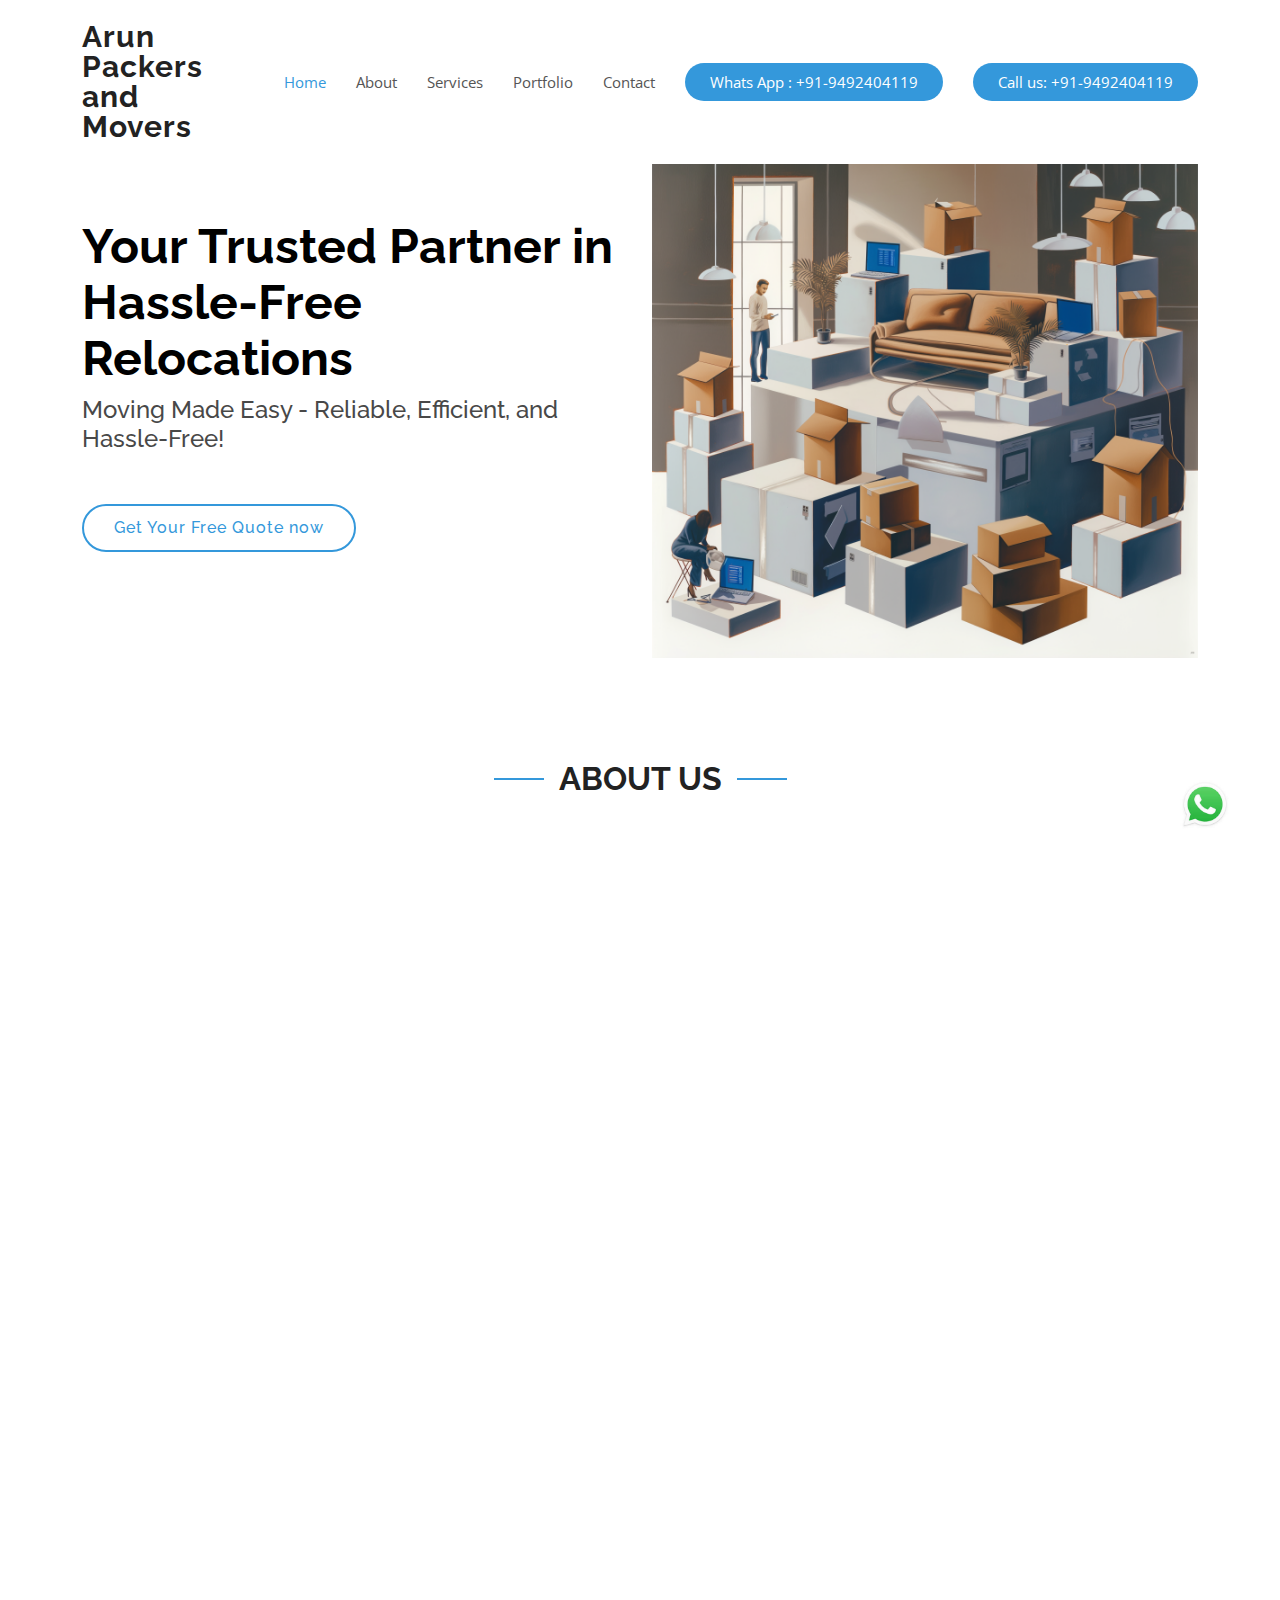
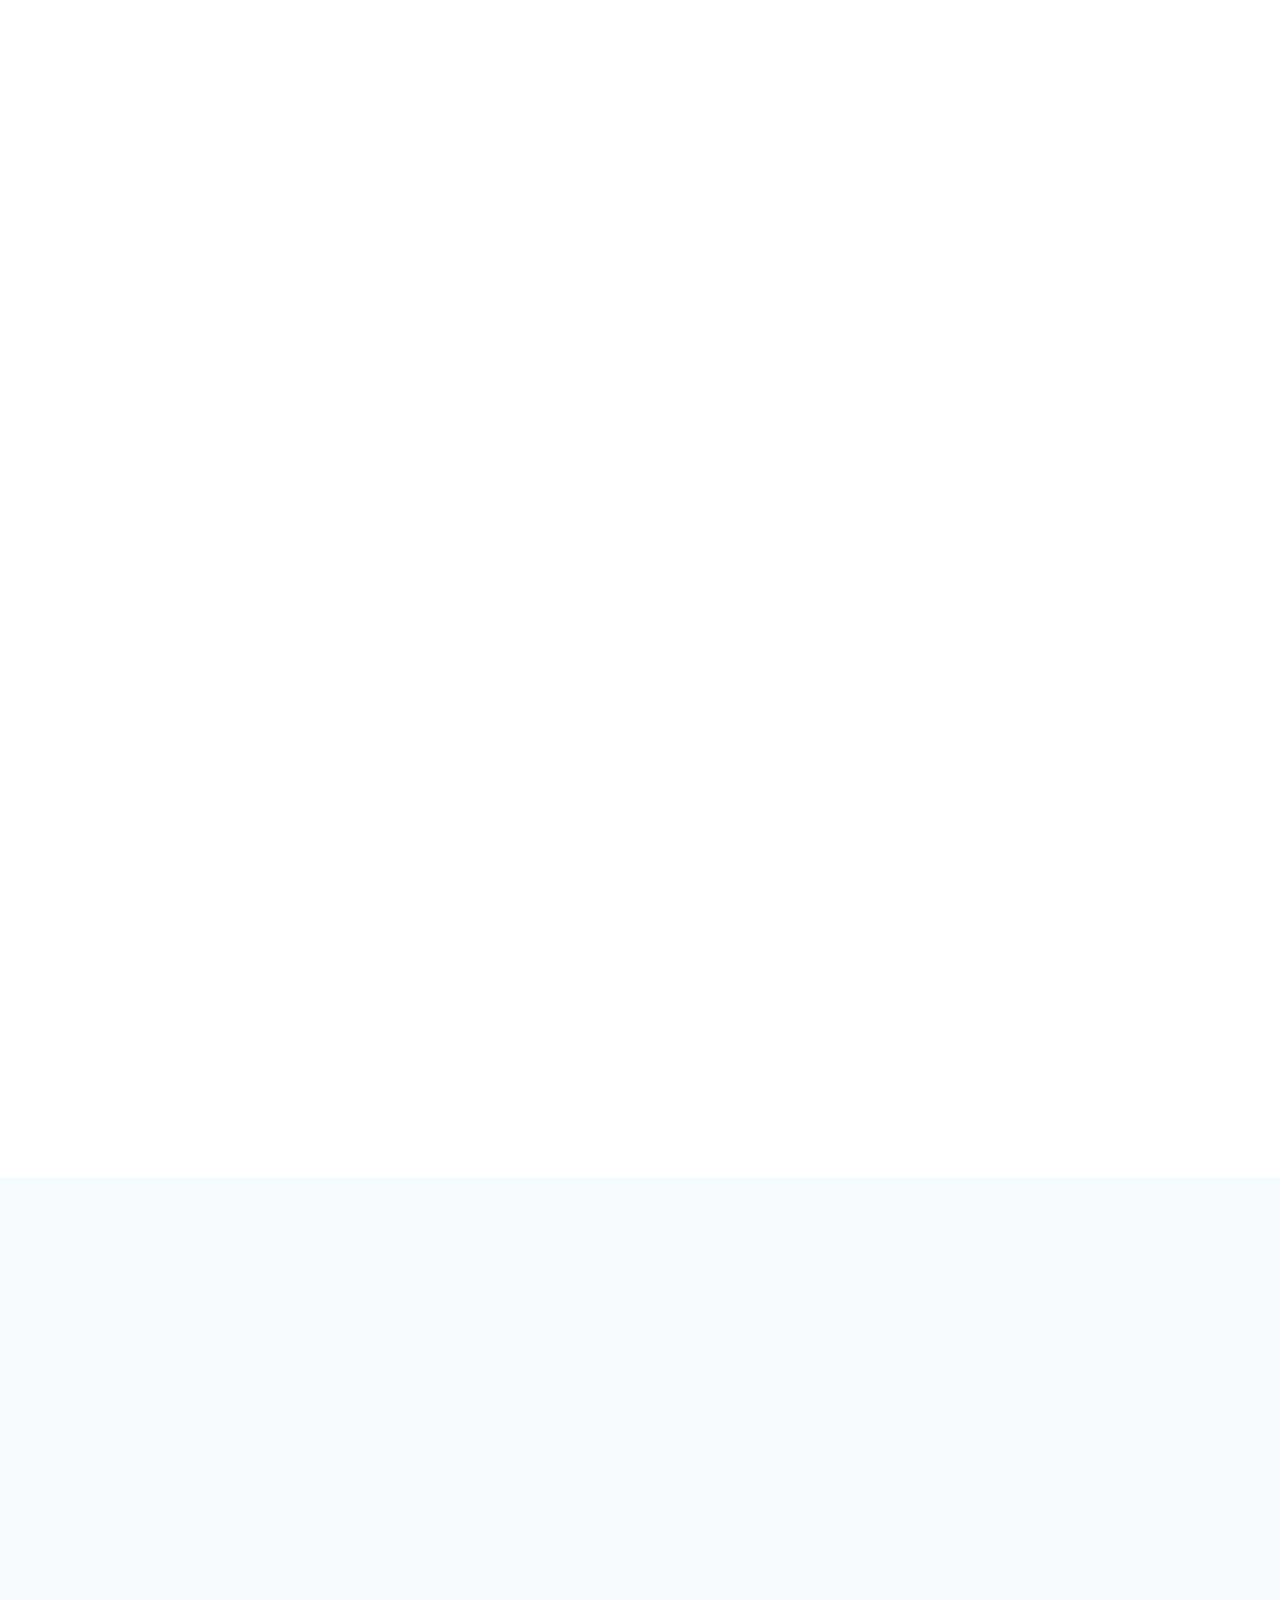
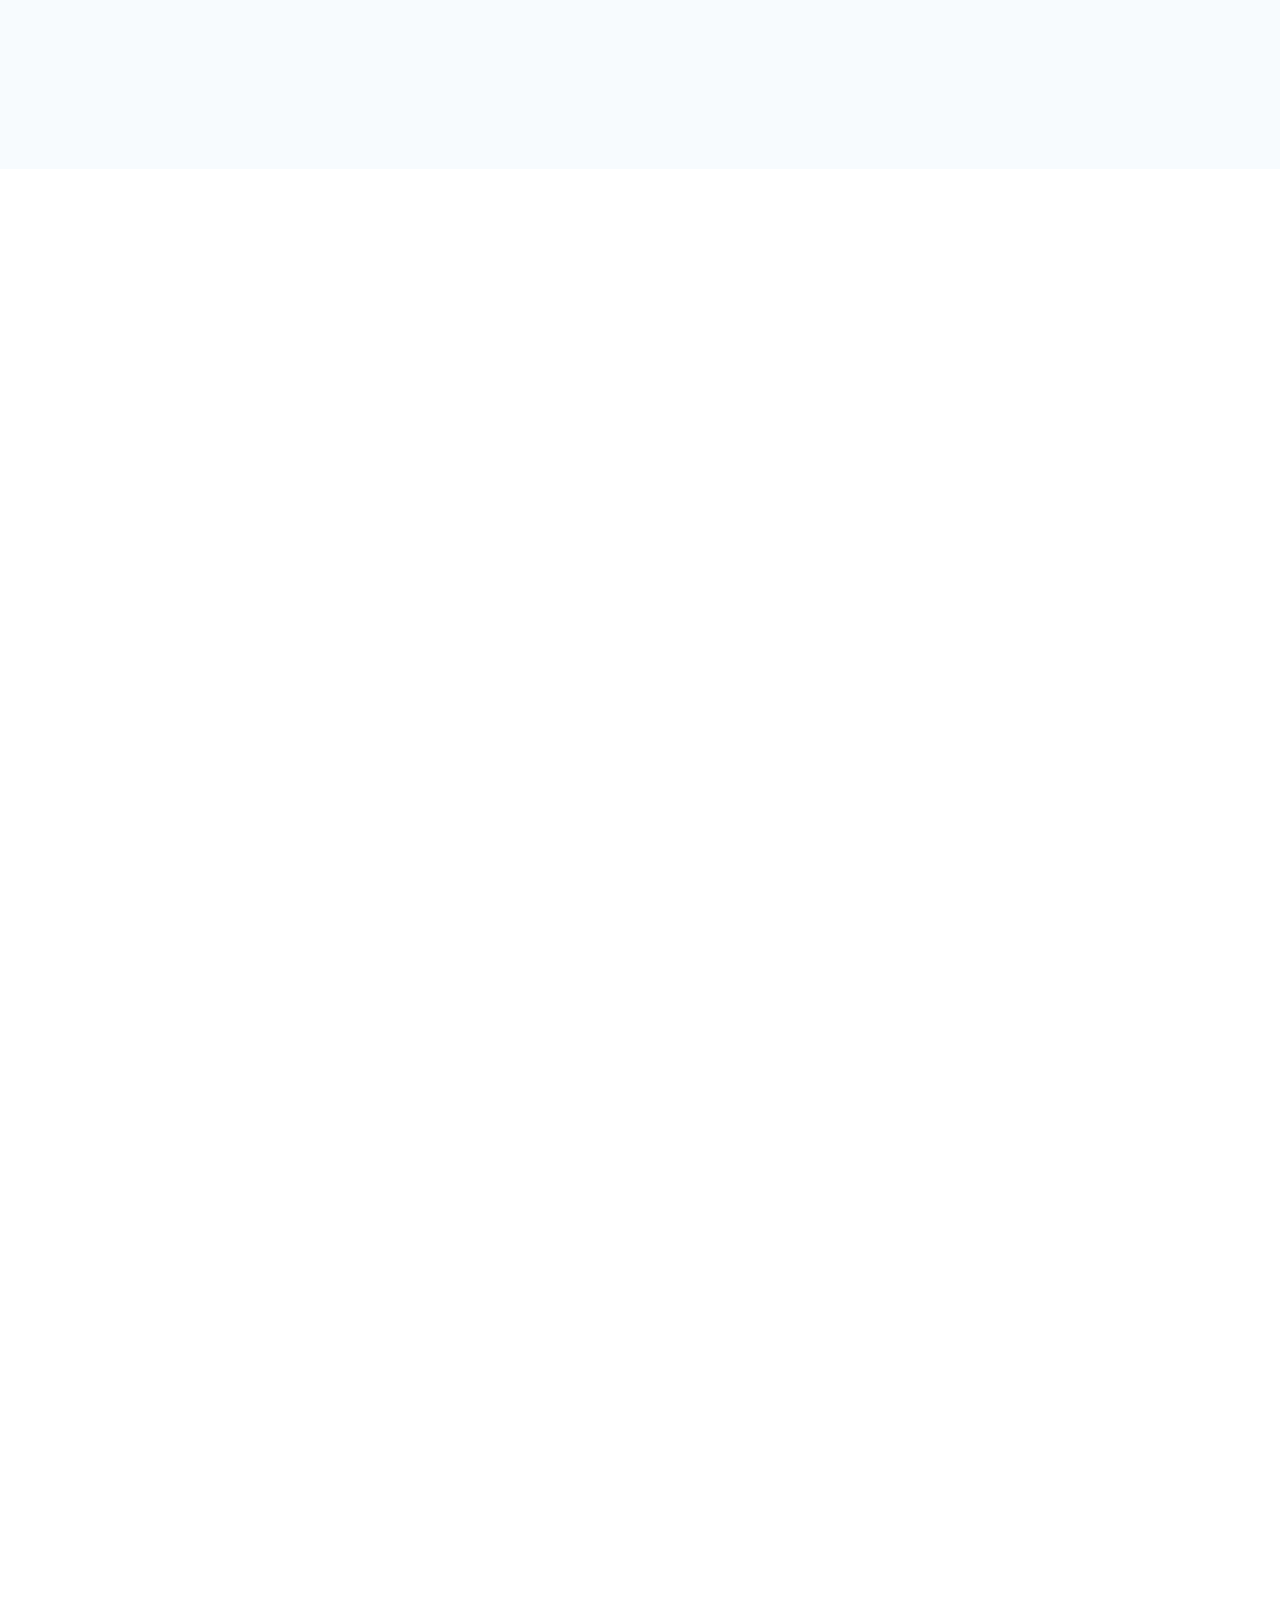
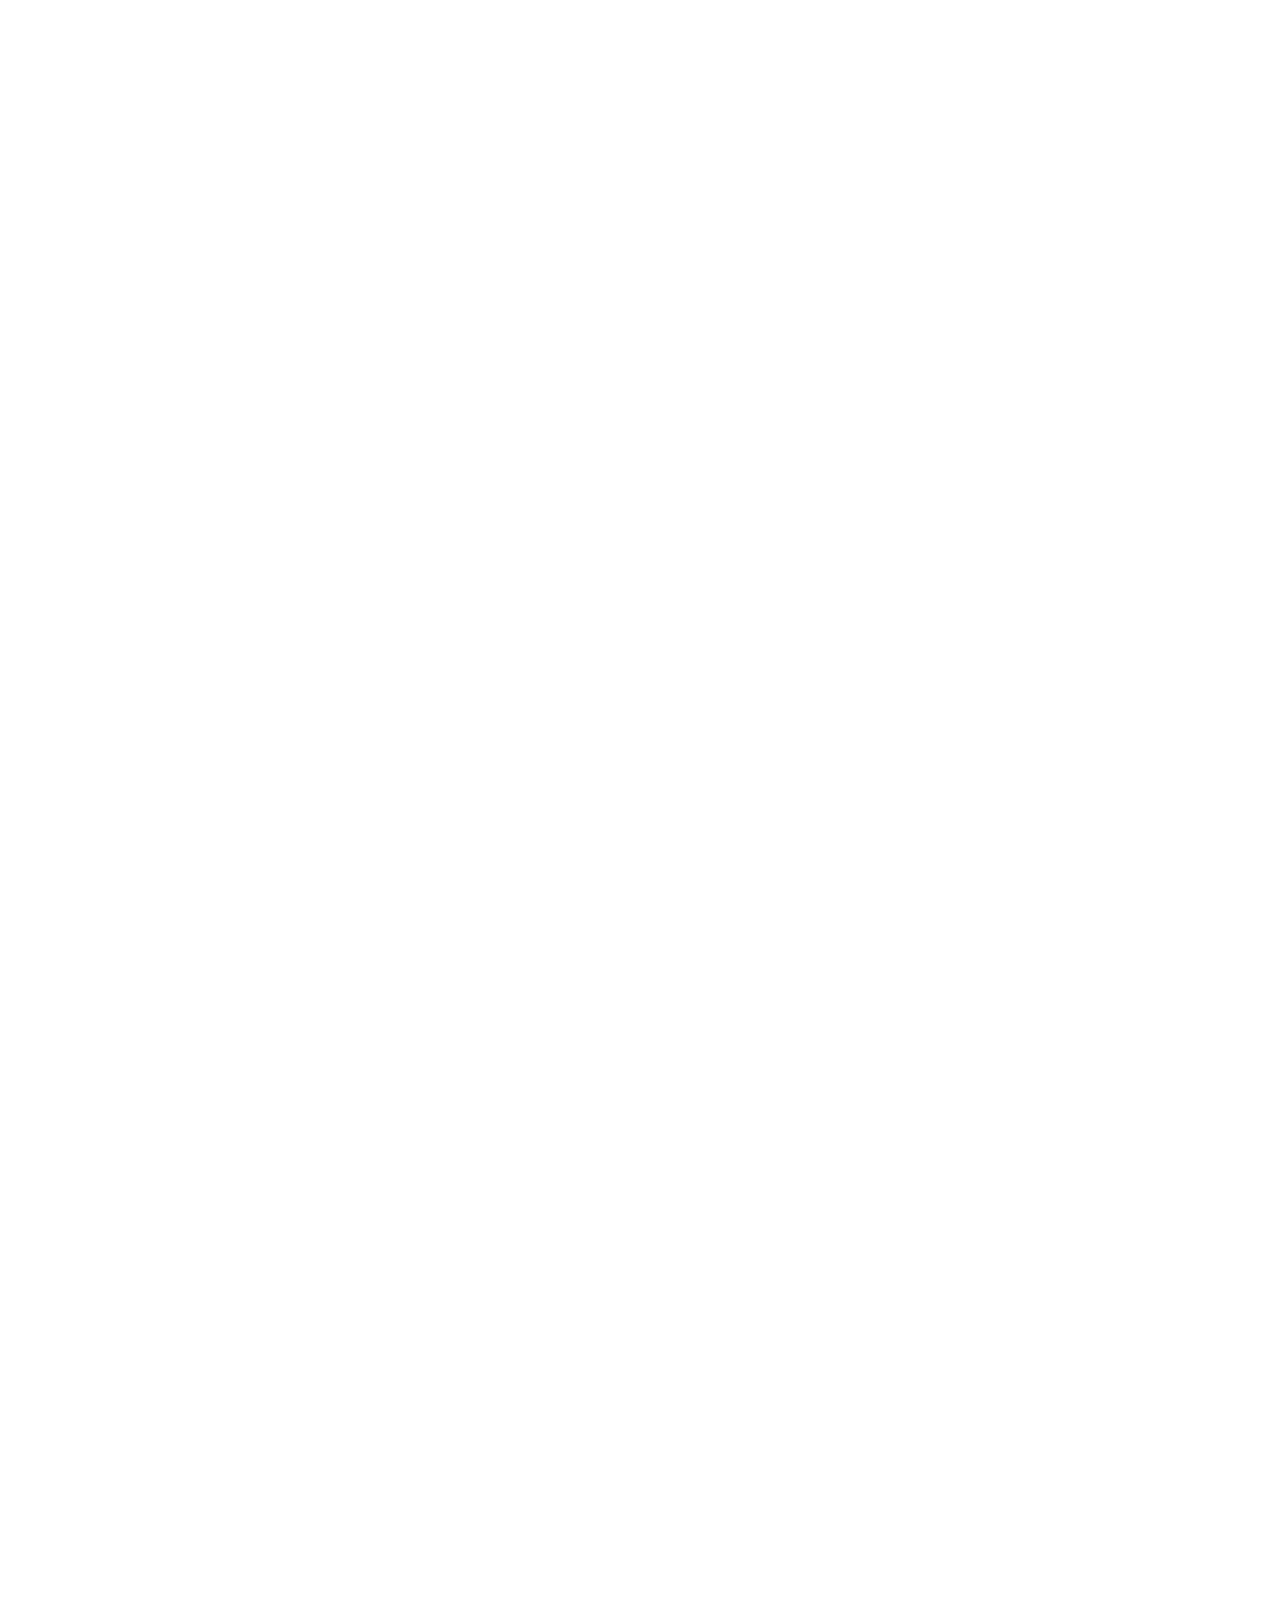
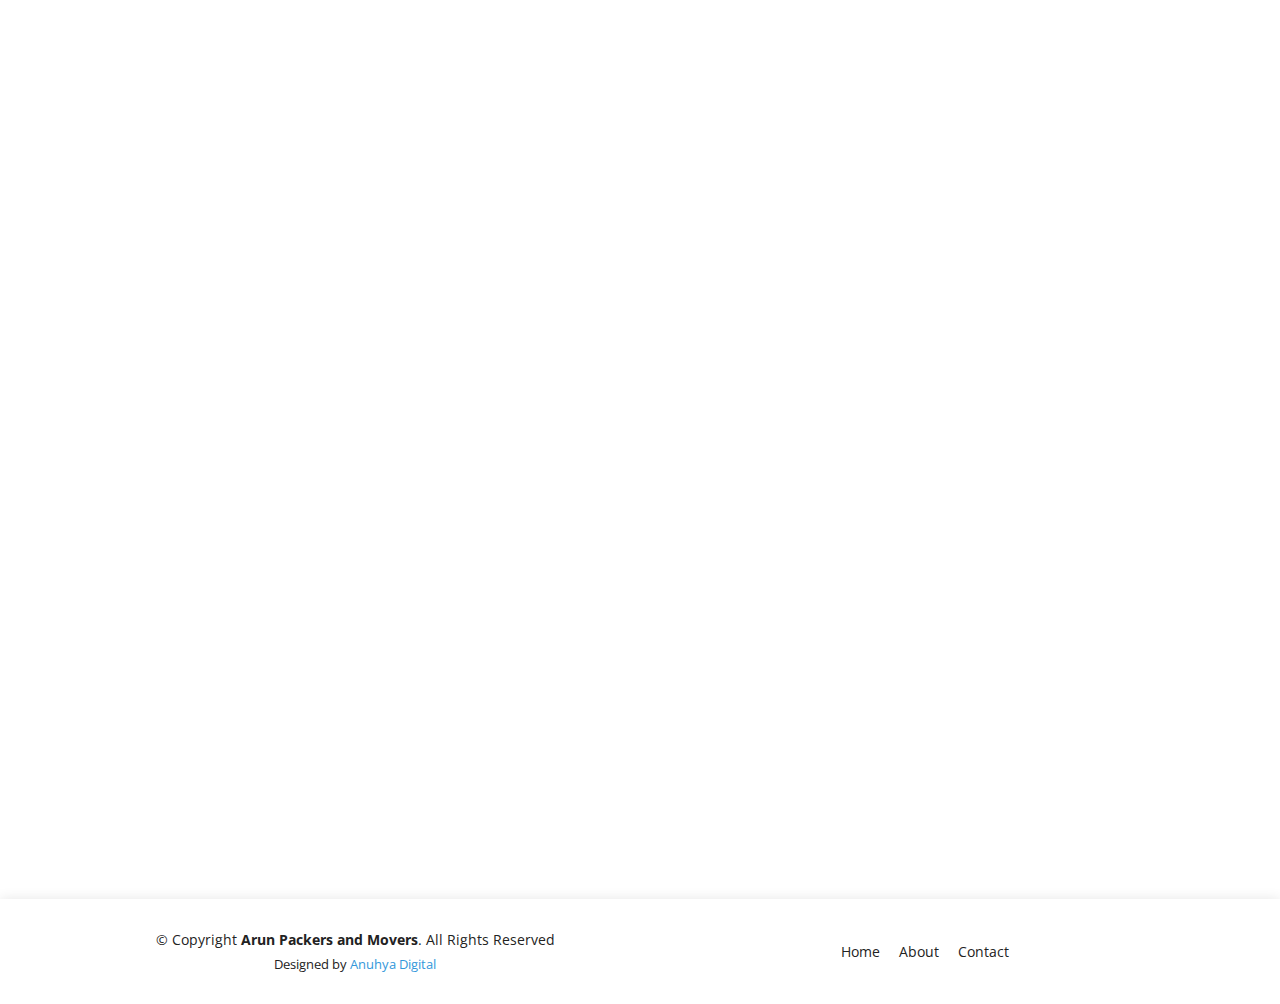
<file: indexhome.html>
<!DOCTYPE html>
<html lang="en">

<head>
  <meta charset="utf-8">
  <meta content="width=device-width, initial-scale=1.0" name="viewport">

  <title>Arun Packers and Movers</title>
  <meta name="keywords" content="Packers and Movers Tirupati provides packing, moving, relocating, shifting, transportation services in Tirupati, packers and movers in Tirupati,distance moving company in Tirupati">
  <meta name="description" content="Arun Packers and Movers in Tirupati is the best packers and movers company in Tirupati. To carefully move your important assets from one place" />
  

  <!-- Favicons -->
  <link href="assets/img/favicon.png" rel="icon">
  <link href="assets/img/apple-touch-icon.png" rel="apple-touch-icon">

  <!-- Google Fonts -->
  <link href="https://fonts.googleapis.com/css?family=Open+Sans:300,300i,400,400i,600,600i,700,700i|Raleway:300,300i,400,400i,500,500i,600,600i,700,700i|Poppins:300,300i,400,400i,500,500i,600,600i,700,700i" rel="stylesheet">

  <!-- Vendor CSS Files -->
  <link href="assets/vendor/aos/aos.css" rel="stylesheet">
  <link href="assets/vendor/bootstrap/css/bootstrap.min.css" rel="stylesheet">
  <link href="assets/vendor/bootstrap-icons/bootstrap-icons.css" rel="stylesheet">
  <link href="assets/vendor/boxicons/css/boxicons.min.css" rel="stylesheet">
  <link href="assets/vendor/glightbox/css/glightbox.min.css" rel="stylesheet">
  <link href="assets/vendor/remixicon/remixicon.css" rel="stylesheet">
  <link href="assets/vendor/swiper/swiper-bundle.min.css" rel="stylesheet">

  <!-- Template Main CSS File -->
  <link href="assets/css/style.css" rel="stylesheet">

</head>

<body>

  <!-- ======= Header ======= -->
  <header id="header" class="fixed-top d-flex align-items-center">
    <div class="container d-flex align-items-center justify-content-between">

      <div class="logo">
        <h1><a href="index.html">Arun Packers and Movers</a></h1>
        <!-- Uncomment below if you prefer to use an image logo -->
        <!-- <a href="index.html"><img src="assets/img/logo.png" alt="" class="img-fluid"></a>-->
      </div>

      <nav id="navbar" class="navbar">
        <ul>
          <li><a class="nav-link scrollto active" href="#hero">Home</a></li>
          <li><a class="nav-link scrollto" href="#about">About</a></li>
          <li><a class="nav-link scrollto" href="#services">Services</a></li>
          <li><a class="nav-link scrollto " href="#portfolio">Portfolio</a></li>
          <!--
          <li><a class="nav-link scrollto" href="#team">Team</a></li>
          <li><a class="nav-link scrollto" href="#pricing">Pricing</a></li>
          -->
          <!--
          <li class="dropdown"><a href="#"><span>Drop Down</span> <i class="bi bi-chevron-down"></i></a>
            <ul>
              <li><a href="#">Drop Down 1</a></li>
              <li class="dropdown"><a href="#"><span>Deep Drop Down</span> <i class="bi bi-chevron-right"></i></a>
                <ul>
                  <li><a href="#">Deep Drop Down 1</a></li>
                  <li><a href="#">Deep Drop Down 2</a></li>
                  <li><a href="#">Deep Drop Down 3</a></li>
                  <li><a href="#">Deep Drop Down 4</a></li>
                  <li><a href="#">Deep Drop Down 5</a></li>
                </ul>
              </li>
              <li><a href="#">Drop Down 2</a></li>
              <li><a href="#">Drop Down 3</a></li>
              <li><a href="#">Drop Down 4</a></li>
            </ul>
          </li>
          -->
          <li><a class="nav-link scrollto" href="#contact">Contact</a></li>
          <li><a class="getstarted scrollto" href="https://wa.me/919492404119?text=Welcome%20to%20Arun%20packers%20and%20movers.%20How%20may%20i%20help%20you?">Whats App : +91-9492404119 </a></li>
          <li><a class="getstarted scrollto" href="tel:+91-9492404119">Call us: +91-9492404119 </a></li>
        </ul>
        <i class="bi bi-list mobile-nav-toggle"></i>
      </nav><!-- .navbar -->

    </div>
  </header><!-- End Header -->

  <!-- ======= Hero Section ======= -->
  <section id="hero" class="d-flex align-items-center">

    <div class="container">
      <div class="row">
        <div class="col-lg-6 pt-5 pt-lg-0 order-2 order-lg-1 d-flex flex-column justify-content-center">
          <h1 data-aos="fade-up"> Your Trusted Partner in Hassle-Free Relocations</h1>
          <h2 data-aos="fade-up" data-aos-delay="400">Moving Made Easy - Reliable, Efficient, and Hassle-Free!</h2>
          <div data-aos="fade-up" data-aos-delay="800">
            <a href="tel:+91-9492404119" class="btn-get-started scrollto">Get Your Free Quote now</a>
          </div>
        </div>
        <div class="col-lg-6 order-1 order-lg-2 hero-img" data-aos="fade-left" data-aos-delay="200">
          <img src="assets/img/hero1.jpg" class="img-fluid animated" alt="">
        </div>
      </div>
    </div>

  </section><!-- End Hero -->

  <main id="main">

    <!-- ======= Clients Section ======= -->
    <!--
    <section id="clients" class="clients clients">
      <div class="container">

        <div class="row">

          <div class="col-lg-2 col-md-4 col-6">
            <img src="assets/img/clients/client-1.png" class="img-fluid" alt="" data-aos="zoom-in">
          </div>

          <div class="col-lg-2 col-md-4 col-6">
            <img src="assets/img/clients/client-2.png" class="img-fluid" alt="" data-aos="zoom-in" data-aos-delay="100">
          </div>

          <div class="col-lg-2 col-md-4 col-6">
            <img src="assets/img/clients/client-3.png" class="img-fluid" alt="" data-aos="zoom-in" data-aos-delay="200">
          </div>

          <div class="col-lg-2 col-md-4 col-6">
            <img src="assets/img/clients/client-4.png" class="img-fluid" alt="" data-aos="zoom-in" data-aos-delay="300">
          </div>

          <div class="col-lg-2 col-md-4 col-6">
            <img src="assets/img/clients/client-5.png" class="img-fluid" alt="" data-aos="zoom-in" data-aos-delay="400">
          </div>

          <div class="col-lg-2 col-md-4 col-6">
            <img src="assets/img/clients/client-6.png" class="img-fluid" alt="" data-aos="zoom-in" data-aos-delay="500">
          </div>

        </div>

      </div>
    </section>
    -->
    <!-- End Clients Section -->

    <!-- ======= About Us Section ======= -->
    <section id="about" class="about">
      <div class="container">

        <div class="section-title" data-aos="fade-up">
          <h2>About Us</h2>
        </div>

        <div class="row content">
          <div class="col-lg-6" data-aos="fade-up" data-aos-delay="150">
            <p>
              Welcome to Arun Packers and Movers, where we believe in turning the stress of moving into a seamless and positive experience. With over a decade 
                      of expertise in the packing and moving industry, we offer tailored solutions designed to meet your every need. Whether you're relocating 
                      locally, nationally, or internationally, our team of professionals is here to ensure a smooth transition from start to finish.
            </p>
            <ul>
              <li><i class="ri-check-double-line"></i> Tailor-Made Moving Solutions</li>
              <li><i class="ri-check-double-line"></i> On-Time Delivery</li>
              <li><i class="ri-check-double-line"></i> Zero Damage Guarantee</li>
            </ul>
          </div>
          <div class="col-lg-6 pt-4 pt-lg-0" data-aos="fade-up" data-aos-delay="300">
            <p>
              we are renowned for our unparalleled commitment to reliability, efficiency, and zero-damage packing. Whether you're moving next door, across 
              the country, or to a new country altogether, our seasoned team is dedicated to ensuring your move is smooth, timely, and stress-free.
            </p>
            <a href="#" class="btn-learn-more">Learn More</a>
          </div>
        </div>

      </div>
    </section><!-- End About Us Section -->

    <!-- ======= Counts Section ======= -->
    <section id="counts" class="counts">
      <div class="container">

        <div class="row">
          <div class="image col-xl-5 d-flex align-items-stretch justify-content-center justify-content-xl-start" data-aos="fade-right" data-aos-delay="150">
            <img src="assets/img/counts-img.svg" alt="" class="img-fluid">
          </div>

          <div class="col-xl-7 d-flex align-items-stretch pt-4 pt-xl-0" data-aos="fade-left" data-aos-delay="300">
            <div class="content d-flex flex-column justify-content-center">
              <div class="row">
                <div class="col-md-6 d-md-flex align-items-md-stretch">
                  <div class="count-box">
                    <i class="bi bi-emoji-smile"></i>
                    <span data-purecounter-start="0" data-purecounter-end="65" data-purecounter-duration="1" class="purecounter"></span>
                    <p><strong>Happy Clients</strong>who have experienced the excellence of our services.</p>
                  </div>
                </div>

                <div class="col-md-6 d-md-flex align-items-md-stretch">
                  <div class="count-box">
                    <i class="bi bi-journal-richtext"></i>
                    <span data-purecounter-start="0" data-purecounter-end="100" data-purecounter-duration="1" class="purecounter"></span>
                    <p><strong>Relocations</strong> adipisci atque cum quia aspernatur totam laudantium et quia dere tan</p>
                  </div>
                </div>

                <div class="col-md-6 d-md-flex align-items-md-stretch">
                  <div class="count-box">
                    <i class="bi bi-clock"></i>
                    <span data-purecounter-start="0" data-purecounter-end="10" data-purecounter-duration="1" class="purecounter"></span>
                    <p><strong>Years of experience</strong> providing top-notch moving services.</p>
                  </div>
                </div>

                <div class="col-md-6 d-md-flex align-items-md-stretch">
                  <div class="count-box">
                    <i class="bi bi-award"></i>
                    <span data-purecounter-start="0" data-purecounter-end="100" data-purecounter-duration="1" class="purecounter"></span>
                    <p><strong>Delivery Locations</strong> across indian delivery</p>
                  </div>
                </div>
              </div>
            </div><!-- End .content-->
          </div>
        </div>

      </div>
    </section><!-- End Counts Section -->

    <!-- ======= Services Section ======= -->
    <section id="services" class="services">
      <div class="container">

        <div class="section-title" data-aos="fade-up">
          <h2>Services</h2>
        <!--  <p>Magnam dolores commodi suscipit eius consequatur ex aliquid fug</p> -->
        </div>

        <div class="row">
          <div class="col-md-6 col-lg-3 d-flex align-items-stretch mb-5 mb-lg-0">
            <div class="icon-box" data-aos="fade-up" data-aos-delay="100">
              <div class="icon"><i class="bx bxl-dribbble"></i></div>
              <h4 class="title"><a href="">Household Moving</a></h4>
              <p class="description">We specialize in moving households with care and precision, ensuring every item is treated with respect.</p>
            </div>
          </div>

          <div class="col-md-6 col-lg-3 d-flex align-items-stretch mb-5 mb-lg-0">
            <div class="icon-box" data-aos="fade-up" data-aos-delay="200">
              <div class="icon"><i class="bx bx-file"></i></div>
              <h4 class="title"><a href="">Packing and Moving</a></h4>
              <p class="description">Our professional packing services ensure your belongings are securely packed for transit, using high-quality materials and methods.</p>
            </div>
          </div>

          <div class="col-md-6 col-lg-3 d-flex align-items-stretch mb-5 mb-lg-0">
            <div class="icon-box" data-aos="fade-up" data-aos-delay="300">
              <div class="icon"><i class="bx bx-tachometer"></i></div>
              <h4 class="title"><a href="">Loading and Unloading</a></h4>
              <p class="description">Our team handles all the heavy lifting, ensuring efficient and safe loading and unloading of your items.</p>
            </div>
          </div>

          <div class="col-md-6 col-lg-3 d-flex align-items-stretch mb-5 mb-lg-0">
            <div class="icon-box" data-aos="fade-up" data-aos-delay="400">
              <div class="icon"><i class="bx bx-world"></i></div>
              <h4 class="title"><a href="">Residential Moving Services</a></h4>
              <p class="description">We offer comprehensive moving services tailored for residential moves, making your transition to a new home effortless.</p>
            </div>
          </div>

        </div>
<!--
        <div class="row">
          <div class="col-md-6 col-lg-3 d-flex align-items-stretch mb-5 mb-lg-0">
            <div class="icon-box" data-aos="fade-up" data-aos-delay="100">
              <div class="icon"><i class="bx bxl-dribbble"></i></div>
              <h4 class="title"><a href="">Packing and Unpacking Services</a></h4>
              <p class="description">From packing at your old home to unpacking at your new one, we provide full-service solutions for a hassle-free move.</p>
            </div>
          </div>

          <div class="col-md-6 col-lg-3 d-flex align-items-stretch mb-5 mb-lg-0">
            <div class="icon-box" data-aos="fade-up" data-aos-delay="200">
              <div class="icon"><i class="bx bx-file"></i></div>
              <h4 class="title"><a href="">Sed ut perspiciatis</a></h4>
              <p class="description">Duis aute irure dolor in reprehenderit in voluptate velit esse cillum dolore</p>
            </div>
          </div>

          <div class="col-md-6 col-lg-3 d-flex align-items-stretch mb-5 mb-lg-0">
            <div class="icon-box" data-aos="fade-up" data-aos-delay="300">
              <div class="icon"><i class="bx bx-tachometer"></i></div>
              <h4 class="title"><a href="">Magni Dolores</a></h4>
              <p class="description">Excepteur sint occaecat cupidatat non proident, sunt in culpa qui officia</p>
            </div>
          </div>

          <div class="col-md-6 col-lg-3 d-flex align-items-stretch mb-5 mb-lg-0">
            <div class="icon-box" data-aos="fade-up" data-aos-delay="400">
              <div class="icon"><i class="bx bx-world"></i></div>
              <h4 class="title"><a href="">Nemo Enim</a></h4>
              <p class="description">At vero eos et accusamus et iusto odio dignissimos ducimus qui blanditiis</p>
            </div>
          </div>

        </div>
-->
      </div>
    </section><!-- End Services Section -->

    <!-- ======= More Services Section ======= -->
    <!--
    <section id="more-services" class="more-services">
      <div class="container">

        <div class="row">
          <div class="col-md-6 d-flex align-items-stretch">
            <div class="card" style='background-image: url("assets/img/more-services-1.jpg");' data-aos="fade-up" data-aos-delay="100">
              <div class="card-body">
                <h5 class="card-title"><a href="">Lobira Duno</a></h5>
                <p class="card-text">Lorem ipsum dolor sit amet, consectetur elit, sed do eiusmod tempor ut labore et dolore magna aliqua.</p>
                <div class="read-more"><a href="#"><i class="bi bi-arrow-right"></i> Read More</a></div>
              </div>
            </div>
          </div>
          <div class="col-md-6 d-flex align-items-stretch mt-4 mt-md-0">
            <div class="card" style='background-image: url("assets/img/more-services-2.jpg");' data-aos="fade-up" data-aos-delay="200">
              <div class="card-body">
                <h5 class="card-title"><a href="">Limere Radses</a></h5>
                <p class="card-text">Sed ut perspiciatis unde omnis iste natus error sit voluptatem doloremque laudantium, totam rem.</p>
                <div class="read-more"><a href="#"><i class="bi bi-arrow-right"></i> Read More</a></div>
              </div>
            </div>

          </div>
          <div class="col-md-6 d-flex align-items-stretch mt-4">
            <div class="card" style='background-image: url("assets/img/more-services-3.jpg");' data-aos="fade-up" data-aos-delay="100">
              <div class="card-body">
                <h5 class="card-title"><a href="">Nive Lodo</a></h5>
                <p class="card-text">Nemo enim ipsam voluptatem quia voluptas sit aut odit aut fugit, sed quia magni dolores.</p>
                <div class="read-more"><a href="#"><i class="bi bi-arrow-right"></i> Read More</a></div>
              </div>
            </div>
          </div>
          <div class="col-md-6 d-flex align-items-stretch mt-4">
            <div class="card" style='background-image: url("assets/img/more-services-4.jpg");' data-aos="fade-up" data-aos-delay="200">
              <div class="card-body">
                <h5 class="card-title"><a href="">Pale Treda</a></h5>
                <p class="card-text">Nostrum eum sed et autem dolorum perspiciatis. Magni porro quisquam laudantium voluptatem.</p>
                <div class="read-more"><a href="#"><i class="bi bi-arrow-right"></i> Read More</a></div>
              </div>
            </div>
          </div>
        </div>

      </div>
    </section>
    -->
    <!-- End More Services Section -->

    <!-- ======= Features Section ======= -->
    <section id="features" class="features">
      <div class="container">

        <div class="section-title" data-aos="fade-up">
          <h2>Features</h2>
        </div>

        <div class="row" data-aos="fade-up" data-aos-delay="300">
          <div class="col-lg-3 col-md-4">
            <div class="icon-box">
              <i class="ri-store-line" style="color: #ffbb2c;"></i>
              <h3><a href="">Professional Packing Services</a></h3>
            </div>
          </div>
          <div class="col-lg-3 col-md-4 mt-4 mt-md-0">
            <div class="icon-box">
              <i class="ri-bar-chart-box-line" style="color: #5578ff;"></i>
              <h3><a href="">Specialized Handling</a></h3>
            </div>
          </div>
          <div class="col-lg-3 col-md-4 mt-4 mt-md-0">
            <div class="icon-box">
              <i class="ri-calendar-todo-line" style="color: #e80368;"></i>
              <h3><a href="">Experienced and Trained Staff</a></h3>
            </div>
          </div>
          <div class="col-lg-3 col-md-4 mt-4 mt-lg-0">
            <div class="icon-box">
              <i class="ri-paint-brush-line" style="color: #e361ff;"></i>
              <h3><a href="">24/7 Customer Support</a></h3>
            </div>
          </div>
          <div class="col-lg-3 col-md-4 mt-4 heo">
            <div class="icon-box">
              <i class="ri-database-2-line" style="color: #47aeff;"></i>
              <h3><a href="">Loading and Unloading</a></h3>
            </div>
          </div>
          <div class="col-lg-3 col-md-4 mt-4 heo">
            <div class="icon-box">
              <i class="ri-gradienter-line" style="color: #ffa76e;"></i>
              <h3><a href="">Transportation Services</a></h3>
            </div>
          </div>
          <div class="col-lg-3 col-md-4 mt-4 heo">
            <div class="icon-box">
              <i class="ri-file-list-3-line" style="color: #11dbcf;"></i>
              <h3><a href="">Disassembly and Assembly</a></h3>
            </div>
          </div>
          <div class="col-lg-3 col-md-4 mt-4 heo">
            <div class="icon-box">
              <i class="ri-price-tag-2-line" style="color: #4233ff;"></i>
              <h3><a href="">Transparent Pricing</a></h3>
            </div>
          </div>
          <!--
          <div class="col-lg-3 col-md-4 mt-4 heo">
            <div class="icon-box">
              <i class="ri-anchor-line" style="color: #b2904f;"></i>
              <h3><a href="">Experienced Crew</a></h3>
            </div>
          </div>
          <div class="col-lg-3 col-md-4 mt-4 heo">
            <div class="icon-box">
              <i class="ri-disc-line" style="color: #b20969;"></i>
              <h3><a href="">Experienced Crew</a></h3>
            </div>
          </div>
          <div class="col-lg-3 col-md-4 mt-4 heo">
            <div class="icon-box">
              <i class="ri-base-station-line" style="color: #ff5828;"></i>
              <h3><a href="">Verdo Park</a></h3>
            </div>
          </div>
          <div class="col-lg-3 col-md-4 mt-4 heo">
            <div class="icon-box">
              <i class="ri-fingerprint-line" style="color: #29cc61;"></i>
              <h3><a href="">Flavor Nivelanda</a></h3>
            </div>
          </div>
        -->
        </div>
      </div>
    </section><!-- End Features Section -->

        <!-- ======= Features Section ======= -->
        <section id="features" class="features">
          <div class="container">
    
            <div class="section-title" data-aos="fade-up">
              <h2>We Are Providing Services At And Many More ..</h2>
            <!-- <p>Necessitatibus eius consequatur ex aliquid fuga eum quidem</p> --> 
            </div>
    
            <div class="row" data-aos="fade-up" data-aos-delay="300">
              <div class="col-lg-3 col-md-4">
                  <p><a href="">Packers and Movers in Tirupathi</a></p>
              </div>
              <div class="col-lg-3 col-md-4 mt-4 mt-md-0">
                  <p><a href="">Packers and Movers in Renigunta</a></p>
              </div>
              <div class="col-lg-3 col-md-4 mt-4 mt-md-0">
                  <p><a href="">Packers and Movers in Chittoor</a></p>
              </div>
              <div class="col-lg-3 col-md-4 mt-4 mt-lg-0">
                  <p><a href="">Packers and Movers in Madanapalle</a></p>
              </div>
              <div class="col-lg-3 col-md-4 mt-4 heo">
                  <p><a href="">Packers and Movers in Palamaner</a></p>
              </div>
              <div class="col-lg-3 col-md-4 mt-4 heo">
                  <p><a href="">Packers and Movers in Srikalahasti</a></p>
              </div>
              <div class="col-lg-3 col-md-4 mt-4 heo">
                  <p><a href="">Packers and Movers in Puttur</a></p>
              </div>
              <div class="col-lg-3 col-md-4 mt-4 heo">
                  <p><a href="">Packers and Movers in Nagari</a></p>
              </div>
              <div class="col-lg-3 col-md-4 mt-4 heo">
                  <p><a href="">Packers and Movers in Pileru</a></p>
              </div>
              <div class="col-lg-3 col-md-4 mt-4 heo">
                  <p><a href="">Packers and Movers in Kalikiri</a></p>
              </div>
              <div class="col-lg-3 col-md-4 mt-4 heo">
                  <p><a href="">Packers and Movers in Pakala</a></p>
              </div>
              <div class="col-lg-3 col-md-4 mt-4 heo">
                  <p><a href="">Packers and Movers in Bangarupalem</a></p>
              </div>

              <div class="col-lg-3 col-md-4 mt-4 heo">
                <p><a href="">Packers and Movers in Chandragiri</a></p>
            </div>
            <div class="col-lg-3 col-md-4 mt-4 heo">
                <p><a href="">Packers and Movers in Narayanavanam</a></p>
            </div>
            <div class="col-lg-3 col-md-4 mt-4 heo">
                <p><a href="">Packers and Movers in Kuppam</a></p>
            </div>
            <div class="col-lg-3 col-md-4 mt-4 heo">
              <p><a href="">Packers and Movers in Rajampeta</a></p>
          </div>
            </div>
    
          </div>
        </section><!-- End Features Section -->
    <!-- ======= Testimonials Section ======= -->
    <section id="testimonials" class="testimonials section-bg">
      <div class="container">

        <div class="section-title" data-aos="fade-up">
          <h2>Testimonials</h2>
          <p>Here are reviews from our valued customers</p>
        </div>

        <div class="testimonials-slider swiper" data-aos="fade-up" data-aos-delay="100">
          <div class="swiper-wrapper">

            <div class="swiper-slide">
              <div class="testimonial-wrap">
                <div class="testimonial-item">
             <!--     <img src="assets/img/testimonials/testimonials-1.jpg" class="testimonial-img" alt=""> -->
                  <h3>K Suresh Kuamr</h3>
                  <p>
                    <i class="bx bxs-quote-alt-left quote-icon-left"></i>
                    The best packers and movers in tirupati  reasonable price best house shifting tirupati to chennai material packing safety transport items good work and good packers
                    <i class="bx bxs-quote-alt-right quote-icon-right"></i>
                  </p>
                </div>
              </div>
            </div><!-- End testimonial item -->

            <div class="swiper-slide">
              <div class="testimonial-wrap">
                <div class="testimonial-item">
                  <h3>Sarala Reddy</h3>
                  <p>
                    <i class="bx bxs-quote-alt-left quote-icon-left"></i>
                    Arun Packers and Movers made my move so smooth! Excellent service, careful handling, and prompt delivery. Highly recommended!
                    <i class="bx bxs-quote-alt-right quote-icon-right"></i>
                  </p>
                </div>
              </div>
            </div><!-- End testimonial item -->

            <div class="swiper-slide">
              <div class="testimonial-wrap">
                <div class="testimonial-item">
                  <h3>Harsha Vardhan</h3>
                  <p>
                    <i class="bx bxs-quote-alt-left quote-icon-left"></i>
                    i have shifting to tirupati to Anantapur good and better quality service packing owner talking is good
                    <i class="bx bxs-quote-alt-right quote-icon-right"></i>
                  </p>
                </div>
              </div>
            </div><!-- End testimonial item -->

            <div class="swiper-slide">
              <div class="testimonial-wrap">
                <div class="testimonial-item">
                  <h3>Rajesh Babu</h3>
                  <p>
                    <i class="bx bxs-quote-alt-left quote-icon-left"></i>
                    Kudos to Arun Packers and Movers for their professionalism. My belongings reached intact, and the team was efficient and courteous.
                    <i class="bx bxs-quote-alt-right quote-icon-right"></i>
                  </p>
                </div>
              </div>
            </div><!-- End testimonial item -->

            <div class="swiper-slide">
              <div class="testimonial-wrap">
                <div class="testimonial-item">
                  <h3>Lakshmi Devi</h3>
                  <p>
                    <i class="bx bxs-quote-alt-left quote-icon-left"></i>
                    Arun Packers and Movers lived up to their reputation. From packing to unpacking, everything was done with precision. Great job!
                    <i class="bx bxs-quote-alt-right quote-icon-right"></i>
                  </p>
                </div>
              </div>
            </div><!-- End testimonial item -->

          </div>
          <div class="swiper-pagination"></div>
        </div>

      </div>
    </section><!-- End Testimonials Section -->

    <!-- ======= Portfolio Section ======= -->
    <section id="portfolio" class="portfolio">
      <div class="container">

        <div class="section-title" data-aos="fade-up">
          <h2>Portfolio</h2>
          <p>This showcases the quality of our packing</p>
        </div>

        <div class="row" data-aos="fade-up" data-aos-delay="200">
          <div class="col-lg-12 d-flex justify-content-center">
            <!--
            <ul id="portfolio-flters">
              <li data-filter="*" class="filter-active">All</li>
              <li data-filter=".filter-app">App</li>
              <li data-filter=".filter-card">Card</li>
              <li data-filter=".filter-web">Web</li>
            </ul>
            -->
          </div>
        </div>

        <div class="row portfolio-container" data-aos="fade-up" data-aos-delay="400">

          <div class="col-lg-4 col-md-6 portfolio-item filter-app">
            <div class="portfolio-wrap">
              <img src="assets/img/pack/1.jpeg" class="img-fluid" alt="">
              <!--
              <div class="portfolio-info">
                <h4>App 1</h4>
                <p>App</p>
                <div class="portfolio-links">
                  <a href="assets/img/portfolio/portfolio-1.jpg" data-gallery="portfolioGallery" class="portfolio-lightbox" title="App 1"><i class="bx bx-plus"></i></a>
                  <a href="portfolio-details.html" title="More Details"><i class="bx bx-link"></i></a>
                </div>
              </div>
              -->
            </div>
          </div>

          <div class="col-lg-4 col-md-6 portfolio-item filter-web">
            <div class="portfolio-wrap">
              <img src="assets/img/pack/3.jpeg" class="img-fluid" alt="">
              <!--
              <div class="portfolio-info">
                <h4>Web 3</h4>
                <p>Web</p>
                <div class="portfolio-links">
                  <a href="assets/img/portfolio/portfolio-2.jpg" data-gallery="portfolioGallery" class="portfolio-lightbox" title="Web 3"><i class="bx bx-plus"></i></a>
                  <a href="portfolio-details.html" title="More Details"><i class="bx bx-link"></i></a>
                </div>
              </div>
              -->
            </div>
          </div>

          <div class="col-lg-4 col-md-6 portfolio-item filter-app">
            <div class="portfolio-wrap">
              <img src="assets/img/pack/5.jpeg" class="img-fluid" alt="">
              <!--
              <div class="portfolio-info">
                <h4>App 2</h4>
                <p>App</p>
                <div class="portfolio-links">
                  <a href="assets/img/portfolio/portfolio-3.jpg" data-gallery="portfolioGallery" class="portfolio-lightbox" title="App 2"><i class="bx bx-plus"></i></a>
                  <a href="portfolio-details.html" title="More Details"><i class="bx bx-link"></i></a>
                </div>
              </div>
              -->
            </div>
          </div>

          <div class="col-lg-4 col-md-6 portfolio-item filter-card">
            <div class="portfolio-wrap">
              <img src="assets/img/pack/9.jpeg" class="img-fluid" alt="">
              <!--
              <div class="portfolio-info">
                <h4>Card 2</h4>
                <p>Card</p>
                <div class="portfolio-links">
                  <a href="assets/img/portfolio/portfolio-4.jpg" data-gallery="portfolioGallery" class="portfolio-lightbox" title="Card 2"><i class="bx bx-plus"></i></a>
                  <a href="portfolio-details.html" title="More Details"><i class="bx bx-link"></i></a>
                </div>
              </div>
              -->
            </div>
          </div>

          <div class="col-lg-4 col-md-6 portfolio-item filter-web">
            <div class="portfolio-wrap">
              <img src="assets/img/pack/6.jpeg" class="img-fluid" alt="">
              <!--
              <div class="portfolio-info">
                <h4>Web 2</h4>
                <p>Web</p>
                <div class="portfolio-links">
                  <a href="assets/img/portfolio/portfolio-5.jpg" data-gallery="portfolioGallery" class="portfolio-lightbox" title="Web 2"><i class="bx bx-plus"></i></a>
                  <a href="portfolio-details.html" title="More Details"><i class="bx bx-link"></i></a>
                </div>
              </div>
              -->
            </div>
          </div>

          <div class="col-lg-4 col-md-6 portfolio-item filter-app">
            <div class="portfolio-wrap">
              <img src="assets/img/pack/7.jpeg" class="img-fluid" alt="">
              <!--
              <div class="portfolio-info">
                <h4>App 3</h4>
                <p>App</p>
                <div class="portfolio-links">
                  <a href="assets/img/portfolio/portfolio-6.jpg" data-gallery="portfolioGallery" class="portfolio-lightbox" title="App 3"><i class="bx bx-plus"></i></a>
                  <a href="portfolio-details.html" title="More Details"><i class="bx bx-link"></i></a>
                </div>
              </div>
              -->
            </div>
          </div>

          <div class="col-lg-4 col-md-6 portfolio-item filter-card">
            <div class="portfolio-wrap">
              <img src="assets/img/pack/8.jpeg" class="img-fluid" alt="">
              <!--
              <div class="portfolio-info">
                <h4>Card 1</h4>
                <p>Card</p>
                <div class="portfolio-links">
                  <a href="assets/img/portfolio/portfolio-7.jpg" data-gallery="portfolioGallery" class="portfolio-lightbox" title="Card 1"><i class="bx bx-plus"></i></a>
                  <a href="portfolio-details.html" title="More Details"><i class="bx bx-link"></i></a>
                </div>
              </div>
              -->
            </div>
          </div>

          <div class="col-lg-4 col-md-6 portfolio-item filter-card">
            <div class="portfolio-wrap">
              <img src="assets/img/pack/10.jpeg" class="img-fluid" alt="" style="height: 550px; width: 418px;">
              <!--
              <div class="portfolio-info">
                <h4>Card 3</h4>
                <p>Card</p>
                <div class="portfolio-links">
                  <a href="assets/img/portfolio/portfolio-8.jpg" data-gallery="portfolioGallery" class="portfolio-lightbox" title="Card 3"><i class="bx bx-plus"></i></a>
                  <a href="portfolio-details.html" title="More Details"><i class="bx bx-link"></i></a>
                </div>
              </div>
              -->
            </div>
          </div>

          <div class="col-lg-4 col-md-6 portfolio-item filter-web">
            <div class="portfolio-wrap">
              <img src="assets/img/pack/15.jpeg" class="img-fluid" alt="" style="height: 550px; width: 418px;">
              <!--
              <div class="portfolio-info">
                <h4>Web 3</h4>
                <p>Web</p>
                <div class="portfolio-links">
                  <a href="assets/img/portfolio/portfolio-9.jpg" data-gallery="portfolioGallery" class="portfolio-lightbox" title="Web 3"><i class="bx bx-plus"></i></a>
                  <a href="portfolio-details.html" title="More Details"><i class="bx bx-link"></i></a>
                </div>
              </div>
              -->
            </div>
          </div>

        </div>

      </div>
    </section><!-- End Portfolio Section -->

    <!-- ======= Team Section ======= -->
    <!--
    <section id="team" class="team section-bg">
      <div class="container">

        <div class="section-title" data-aos="fade-up">
          <h2>Team</h2>
          <p>Necessitatibus eius consequatur ex aliquid fuga eum quidem</p>
        </div>

        <div class="row">

          <div class="col-lg-3 col-md-6 d-flex align-items-stretch">
            <div class="member" data-aos="fade-up" data-aos-delay="100">
              <div class="member-img">
                <img src="assets/img/team/team-1.jpg" class="img-fluid" alt="">
                <div class="social">
                  <a href=""><i class="bi bi-twitter"></i></a>
                  <a href=""><i class="bi bi-facebook"></i></a>
                  <a href=""><i class="bi bi-instagram"></i></a>
                  <a href=""><i class="bi bi-linkedin"></i></a>
                </div>
              </div>
              <div class="member-info">
                <h4>Walter White</h4>
                <span>Chief Executive Officer</span>
              </div>
            </div>
          </div>

          <div class="col-lg-3 col-md-6 d-flex align-items-stretch">
            <div class="member" data-aos="fade-up" data-aos-delay="200">
              <div class="member-img">
                <img src="assets/img/team/team-2.jpg" class="img-fluid" alt="">
                <div class="social">
                  <a href=""><i class="bi bi-twitter"></i></a>
                  <a href=""><i class="bi bi-facebook"></i></a>
                  <a href=""><i class="bi bi-instagram"></i></a>
                  <a href=""><i class="bi bi-linkedin"></i></a>
                </div>
              </div>
              <div class="member-info">
                <h4>Sarah Jhonson</h4>
                <span>Product Manager</span>
              </div>
            </div>
          </div>

          <div class="col-lg-3 col-md-6 d-flex align-items-stretch">
            <div class="member" data-aos="fade-up" data-aos-delay="300">
              <div class="member-img">
                <img src="assets/img/team/team-3.jpg" class="img-fluid" alt="">
                <div class="social">
                  <a href=""><i class="bi bi-twitter"></i></a>
                  <a href=""><i class="bi bi-facebook"></i></a>
                  <a href=""><i class="bi bi-instagram"></i></a>
                  <a href=""><i class="bi bi-linkedin"></i></a>
                </div>
              </div>
              <div class="member-info">
                <h4>William Anderson</h4>
                <span>CTO</span>
              </div>
            </div>
          </div>

          <div class="col-lg-3 col-md-6 d-flex align-items-stretch">
            <div class="member" data-aos="fade-up" data-aos-delay="400">
              <div class="member-img">
                <img src="assets/img/team/team-4.jpg" class="img-fluid" alt="">
                <div class="social">
                  <a href=""><i class="bi bi-twitter"></i></a>
                  <a href=""><i class="bi bi-facebook"></i></a>
                  <a href=""><i class="bi bi-instagram"></i></a>
                  <a href=""><i class="bi bi-linkedin"></i></a>
                </div>
              </div>
              <div class="member-info">
                <h4>Amanda Jepson</h4>
                <span>Accountant</span>
              </div>
            </div>
          </div>

        </div>

      </div>
    </section>
    -->
    <!-- End Team Section -->

    <!-- ======= Pricing Section ======= -->
<!--
    <section id="pricing" class="pricing">
      <div class="container">

        <div class="section-title">
          <h2>Pricing</h2>
          <p>Sit sint consectetur velit nemo qui impedit suscipit alias ea</p>
        </div>

        <div class="row">

          <div class="col-lg-4 col-md-6">
            <div class="box" data-aos="zoom-in-right" data-aos-delay="200">
              <h3>Free</h3>
              <h4><sup>$</sup>0<span> / month</span></h4>
              <ul>
                <li>Aida dere</li>
                <li>Nec feugiat nisl</li>
                <li>Nulla at volutpat dola</li>
                <li class="na">Pharetra massa</li>
                <li class="na">Massa ultricies mi</li>
              </ul>
              <div class="btn-wrap">
                <a href="#" class="btn-buy">Buy Now</a>
              </div>
            </div>
          </div>

          <div class="col-lg-4 col-md-6 mt-4 mt-md-0">
            <div class="box recommended" data-aos="zoom-in" data-aos-delay="100">
              <h3>Business</h3>
              <h4><sup>$</sup>19<span> / month</span></h4>
              <ul>
                <li>Aida dere</li>
                <li>Nec feugiat nisl</li>
                <li>Nulla at volutpat dola</li>
                <li>Pharetra massa</li>
                <li class="na">Massa ultricies mi</li>
              </ul>
              <div class="btn-wrap">
                <a href="#" class="btn-buy">Buy Now</a>
              </div>
            </div>
          </div>

          <div class="col-lg-4 col-md-6 mt-4 mt-lg-0">
            <div class="box" data-aos="zoom-in-left" data-aos-delay="200">
              <h3>Developer</h3>
              <h4><sup>$</sup>29<span> / month</span></h4>
              <ul>
                <li>Aida dere</li>
                <li>Nec feugiat nisl</li>
                <li>Nulla at volutpat dola</li>
                <li>Pharetra massa</li>
                <li>Massa ultricies mi</li>
              </ul>
              <div class="btn-wrap">
                <a href="#" class="btn-buy">Buy Now</a>
              </div>
            </div>
          </div>

        </div>

      </div>
    </section>
    -->
    <!-- End Pricing Section -->

    <!-- ======= F.A.Q Section ======= -->
    <section id="faq" class="faq">
      <div class="container">

        <div class="section-title" data-aos="fade-up">
          <h2>Frequently Asked Questions</h2>
        </div>

        <div class="row faq-item d-flex align-items-stretch" data-aos="fade-up" data-aos-delay="100">
          <div class="col-lg-5">
            <i class="ri-question-line"></i>
            <h4>What range of services does Arun Packers and Movers offer for relocation ?</h4>
          </div>
          <div class="col-lg-7">
            <p>
              Arun Packers and Movers provide a comprehensive suite of relocation services, covering professional packing, loading, transportation, unloading, and unpacking. They cater to both residential and commercial moving needs.
           </p>
          </div>
        </div><!-- End F.A.Q Item-->

        <div class="row faq-item d-flex align-items-stretch" data-aos="fade-up" data-aos-delay="200">
          <div class="col-lg-5">
            <i class="ri-question-line"></i>
            <h4>How can I get a quote from Arun Packers and Movers for my relocation ?</h4>
          </div>
          <div class="col-lg-7">
            <p>
              To get a quote, you can directly contact Arun Packers and Movers. They typically assess your moving requirements, including distance, the volume of goods, and any additional services needed, to provide an accurate estimate.
           </p>
          </div>
        </div><!-- End F.A.Q Item-->

        <div class="row faq-item d-flex align-items-stretch" data-aos="fade-up" data-aos-delay="300">
          <div class="col-lg-5">
            <i class="ri-question-line"></i>
            <h4>Can I pack my belongings myself with Arun Packers and Movers ?</h4>
          </div>
          <div class="col-lg-7">
            <p>
              While you can pack your items, Arun Packers and Movers recommend their professional packing services to ensure optimal safety during transit.
            </p>
          </div>
        </div><!-- End F.A.Q Item-->

        <div class="row faq-item d-flex align-items-stretch" data-aos="fade-up" data-aos-delay="400">
          <div class="col-lg-5">
            <i class="ri-question-line"></i>
            <h4>
              How does Arun Packers and Movers protect fragile or valuable items during the move ?
            </h4>
          </div>
          <div class="col-lg-7">
            <p>
              Arun Packers and Movers employ specialized packing techniques and materials to safeguard fragile or valuable items, such as bubble wrap, padding, and sturdy boxes.
            </p>
          </div>
        </div><!-- End F.A.Q Item-->

        <div class="row faq-item d-flex align-items-stretch" data-aos="fade-up" data-aos-delay="500">
          <div class="col-lg-5">
            <i class="ri-question-line"></i>
            <h4>Are there any items that Arun Packers and Movers won't transport ?</h4>
          </div>
          <div class="col-lg-7">
            <p>
              It's important to inquire about any restrictions on items that Arun Packers and Movers may not transport, such as hazardous materials or perishable goods.
            </p>
          </div>
        </div><!-- End F.A.Q Item-->

      </div>
    </section><!-- End F.A.Q Section -->

    <!-- ======= Contact Section ======= -->
    <section id="contact" class="contact">
      <div class="container">

        <div class="section-title" data-aos="fade-up">
          <h2>Contact Us</h2>
        </div>
        <div class="map" style="padding: 25px;">
          <iframe src="https://www.google.com/maps/embed?pb=!1m17!1m12!1m3!1d4715.896418812579!2d79.42226467508772!3d13.612731686764759!2m3!1f0!2f0!3f0!3m2!1i1024!2i768!4f13.1!3m2!1m1!2zMTPCsDM2JzQ1LjgiTiA3OcKwMjUnMjkuNCJF!5e1!3m2!1sen!2sin!4v1731771143557!5m2!1sen!2sin" width="1250" height="450" style="border:0;" allowfullscreen="" loading="lazy" referrerpolicy="no-referrer-when-downgrade"></iframe>
        </div>
        <div class="row">

          <div class="col-lg-4 col-md-6" data-aos="fade-up" data-aos-delay="100">
            <div class="contact-about">
              <h3>Arun Packers & Movers</h3>
              <p>
                With 10+ years of experience in the industry, Arun Packers and Movers bring a wealth of professionalism and expertise to every move. Our dedicated team is well-equipped to handle the intricacies of packing, loading, transportation, and unpacking, ensuring your items are in safe hands.
              </p>
              <div class="social-links">
                <a href="#" class="twitter"><i class="bi bi-twitter"></i></a>
                <a href="#" class="facebook"><i class="bi bi-facebook"></i></a>
                <a href="#" class="instagram"><i class="bi bi-instagram"></i></a>
                <a href="#" class="linkedin"><i class="bi bi-linkedin"></i></a>
              </div>
            </div>
          </div>

          <div class="col-lg-3 col-md-6 mt-4 mt-md-0" data-aos="fade-up" data-aos-delay="200">
            <div class="info">
              <div>
                <i class="ri-map-pin-line"></i>
                <p>Indira Nagar, Vesyalamma Gudivadhi,<br>Balaji Colony, Tirupati, Andhra Pradesh <br> 517501</p>
              </div>

              <div>
                <i class="ri-mail-send-line"></i>
                <p>arunpackersandmovers8@gmail.com</p>
              </div>

              <div>
                <i class="ri-phone-line"></i>
                <p>+91-9492404119</p>
              </div>

            </div>
          </div>

          <div class="col-lg-5 col-md-12" data-aos="fade-up" data-aos-delay="300">
            <form action="forms/contact.php" method="post" role="form" class="php-email-form">
              <div class="form-group">
                <input type="text" name="name" class="form-control" id="name" placeholder="Your Name" required>
              </div>
              <div class="form-group">
                <input type="email" class="form-control" name="email" id="email" placeholder="Your Email" required>
              </div>
              <div class="form-group">
                <input type="text" class="form-control" name="subject" id="subject" placeholder="Subject" required>
              </div>
              <div class="form-group">
                <textarea class="form-control" name="message" rows="5" placeholder="Message" required></textarea>
              </div>
              <div class="my-3">
                <div class="loading">Loading</div>
                <div class="error-message"></div>
                <div class="sent-message">Your message has been sent. Thank you!</div>
              </div>
              <div class="text-center"><button type="submit">Send Message</button></div>
            </form>
          </div>

        </div>

      </div>
    </section><!-- End Contact Section -->

<!-- WhatsApp Widget Button -->
<div id="whatsapp-widget">
  <a href="#" id="whatsapp-icon">
      <img src="/assets/img/whatsapp.png" alt="WhatsApp Icon">
  </a>
</div>
  </main><!-- End #main -->


  <!-- ======= Footer ======= -->
  <footer id="footer">
    <div class="container">
      <div class="row d-flex align-items-center">
        <div class="col-lg-6 text-lg-left text-center">
          <div class="copyright">
            &copy; Copyright <strong>Arun Packers and Movers</strong>. All Rights Reserved
          </div>
          <div class="credits">
            Designed by <a href="https://anuhyadigital.com/">Anuhya Digital</a>
          </div>
        </div>
        <div class="col-lg-6">
          <nav class="footer-links text-lg-right text-center pt-2 pt-lg-0">
            <a href="/index.html" class="scrollto">Home</a>
            <a href="#about" class="scrollto">About</a>
            <a href="#contact">Contact</a>
          </nav>
        </div>
      </div>
    </div>
  </footer><!-- End Footer -->

  <a href="#" class="back-to-top d-flex align-items-center justify-content-center"><i class="bi bi-arrow-up-short"></i></a>

  <!-- Vendor JS Files -->
  <script src="assets/vendor/purecounter/purecounter_vanilla.js"></script>
  <script src="assets/vendor/aos/aos.js"></script>
  <script src="assets/vendor/bootstrap/js/bootstrap.bundle.min.js"></script>
  <script src="assets/vendor/glightbox/js/glightbox.min.js"></script>
  <script src="assets/vendor/isotope-layout/isotope.pkgd.min.js"></script>
  <script src="assets/vendor/swiper/swiper-bundle.min.js"></script>
  <script src="assets/vendor/php-email-form/validate.js"></script>

  <!-- Template Main JS File -->
  <script src="assets/js/main.js"></script>
<!-- Google tag (gtag.js) -->
<script async src="https://www.googletagmanager.com/gtag/js?id=G-0ZZDJEX0VP"></script>
<script>
  window.dataLayer = window.dataLayer || [];
  function gtag(){dataLayer.push(arguments);}
  gtag('js', new Date());

  gtag('config', 'G-0ZZDJEX0VP');
</script>

</body>

</html>
</file>
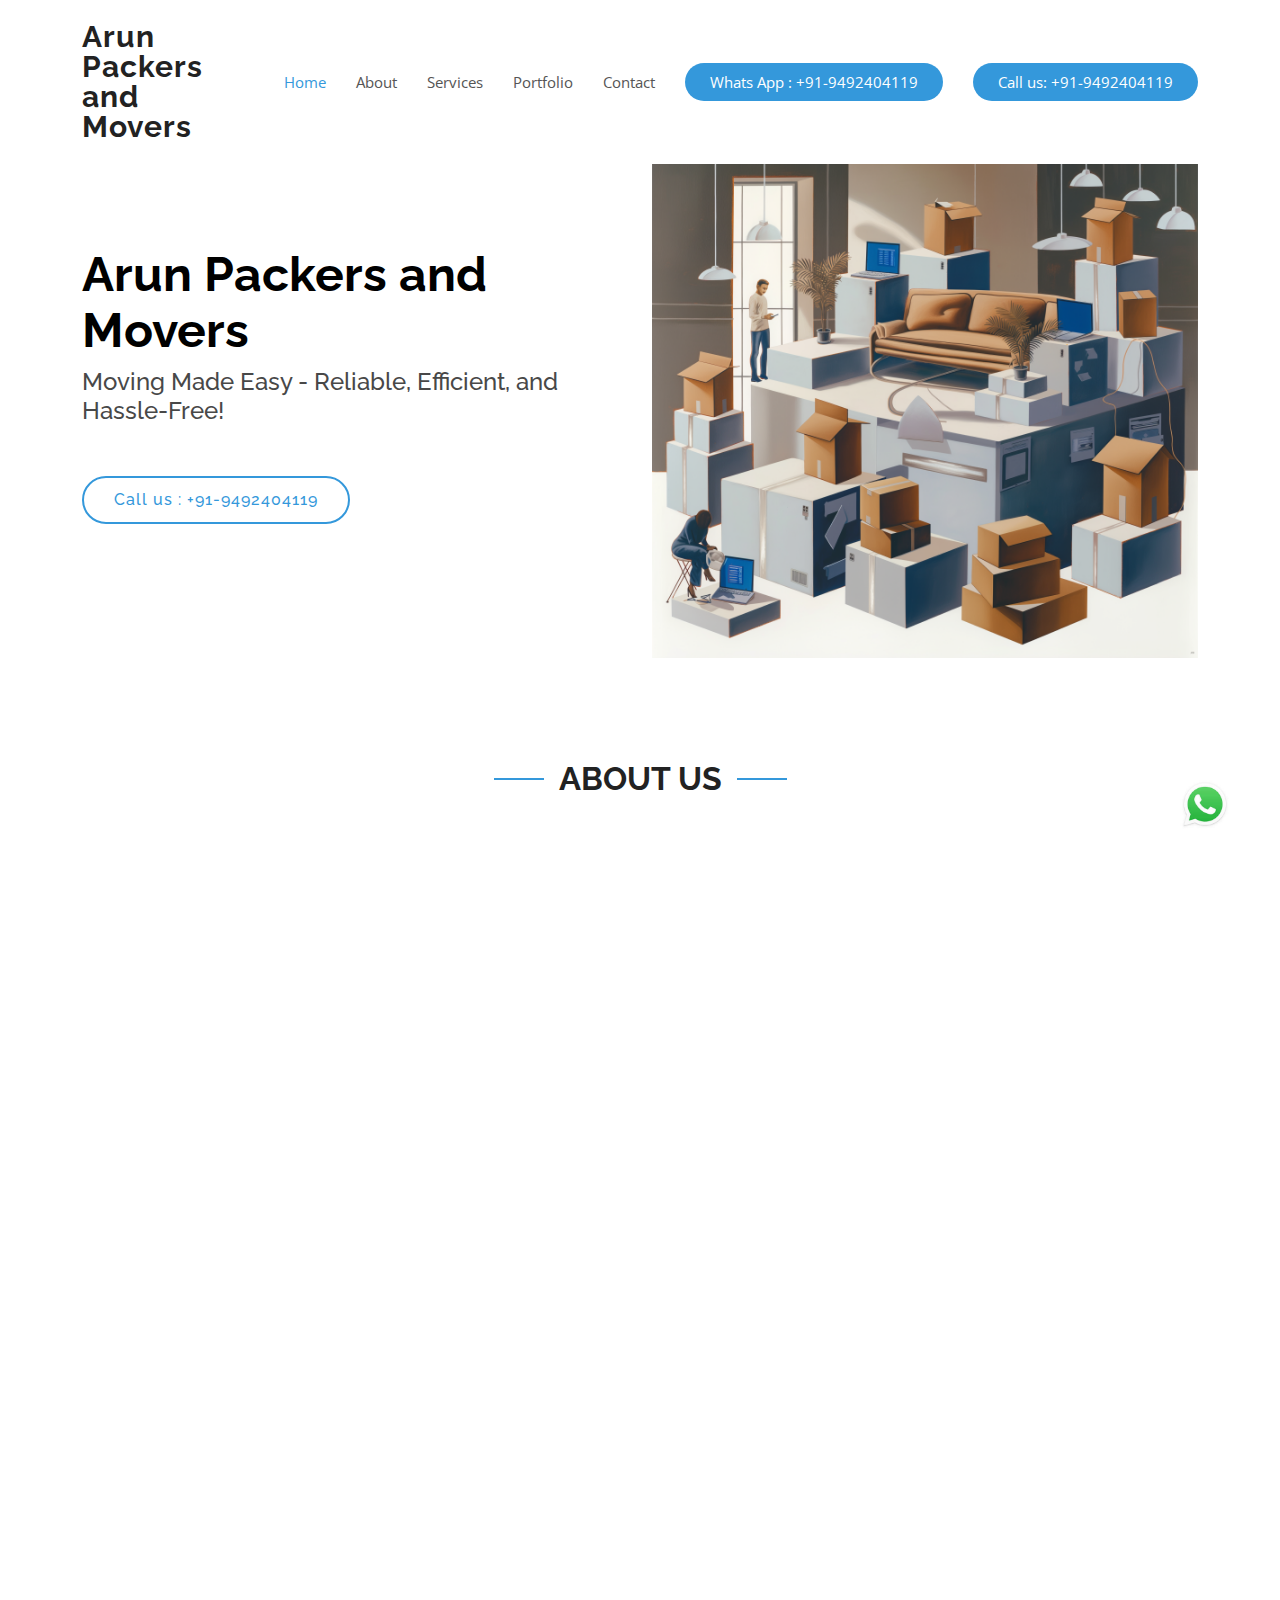
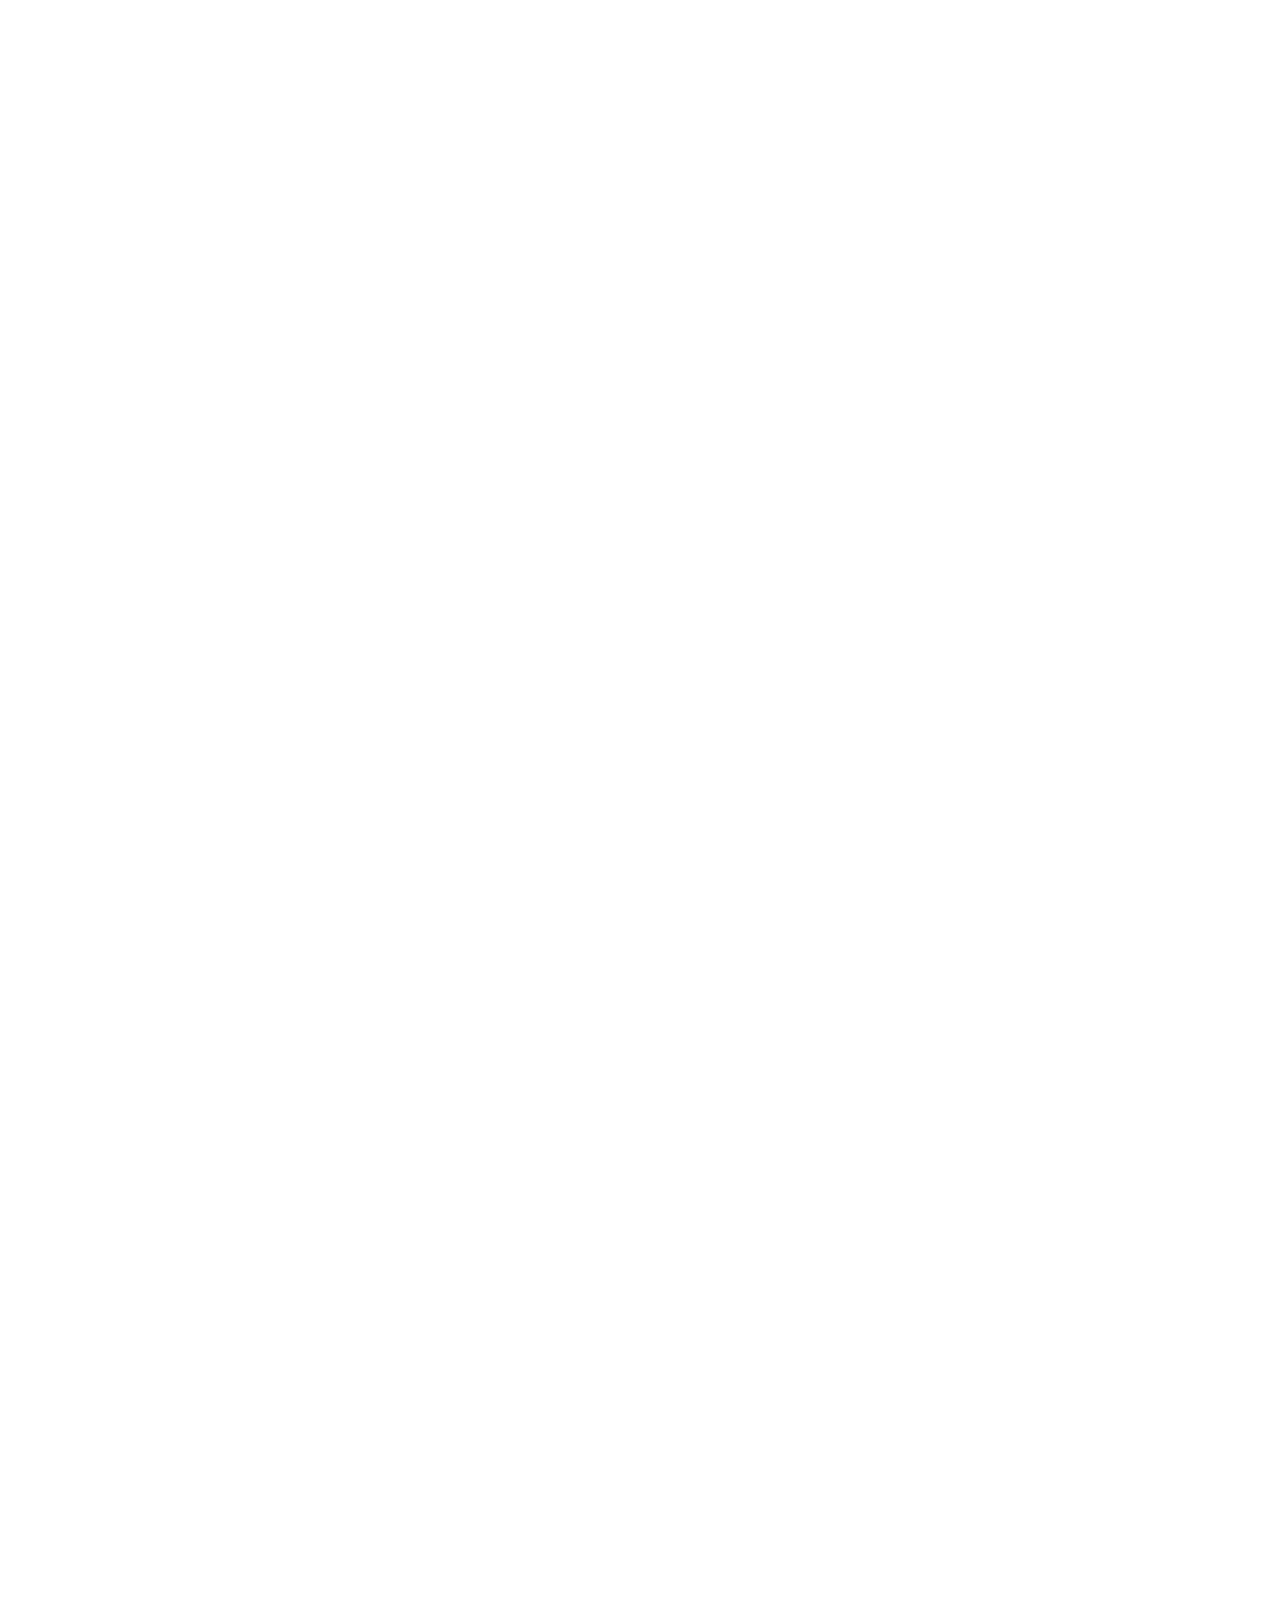
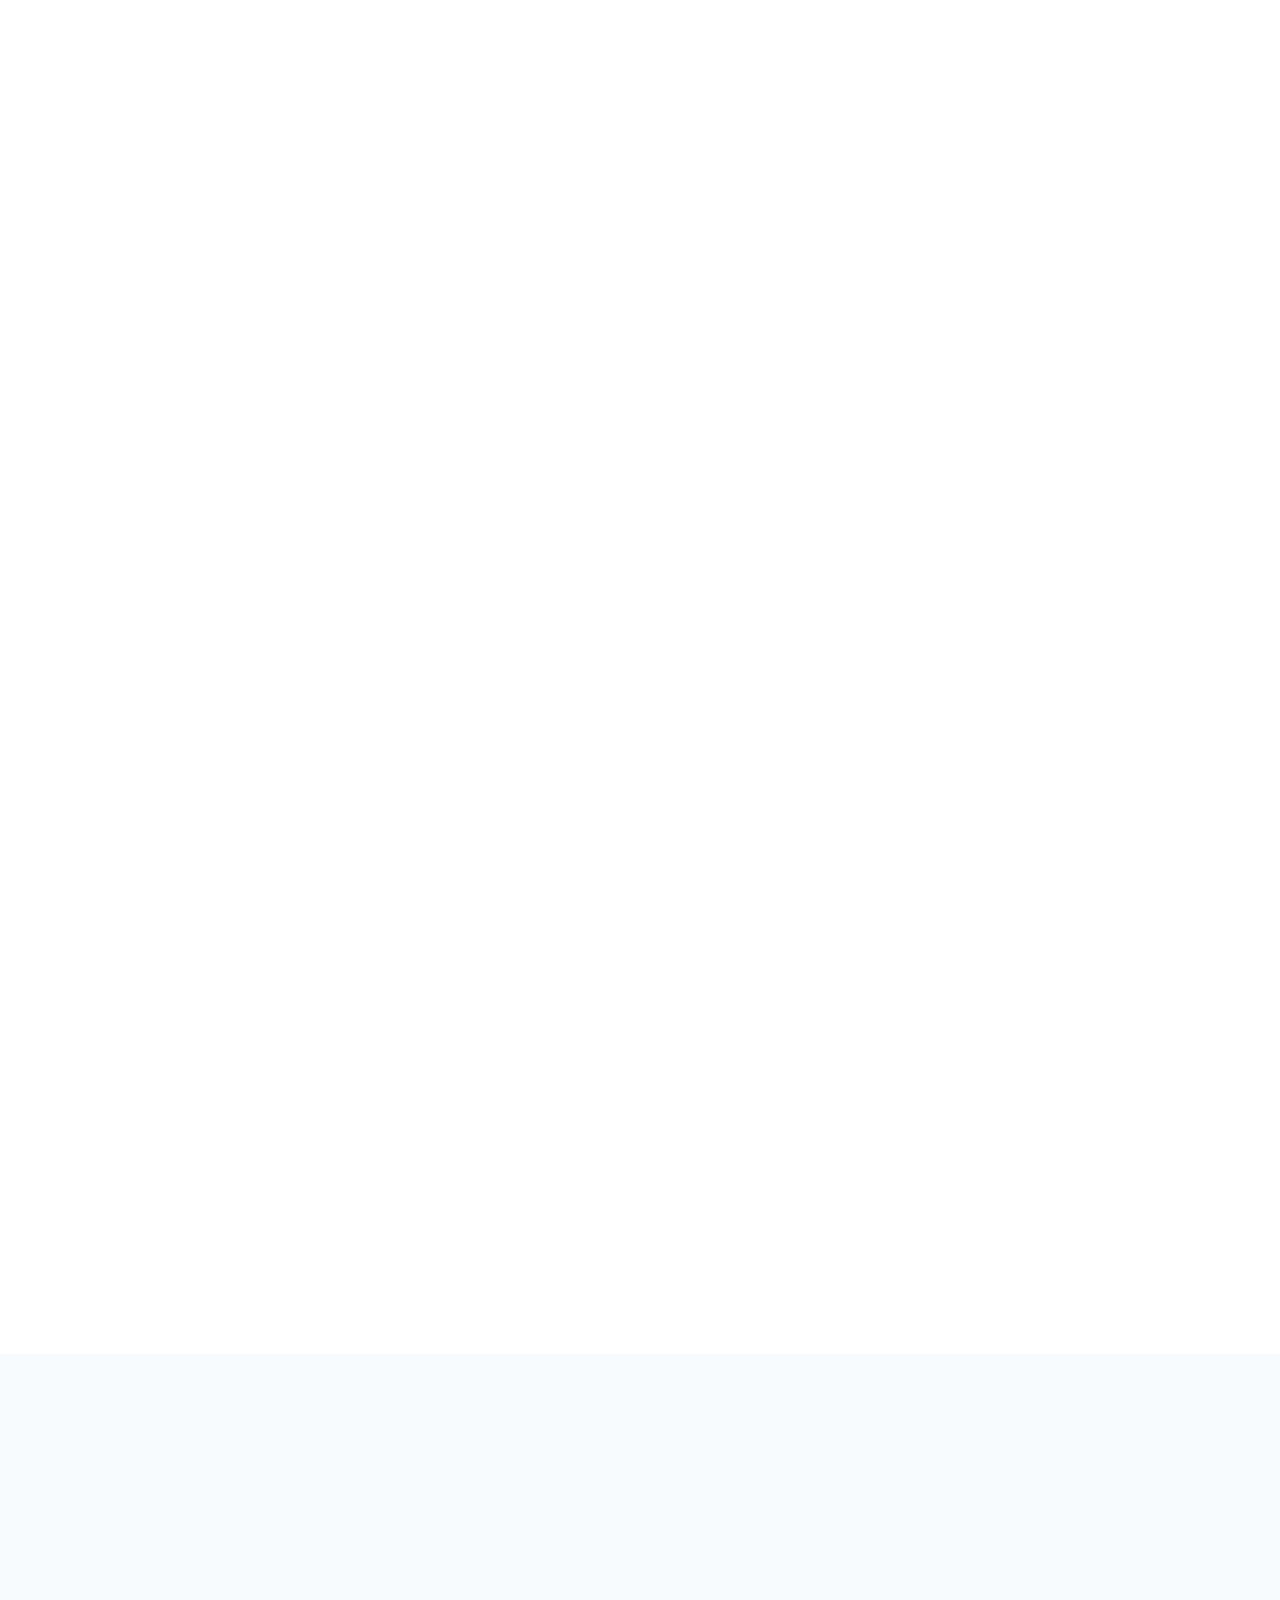
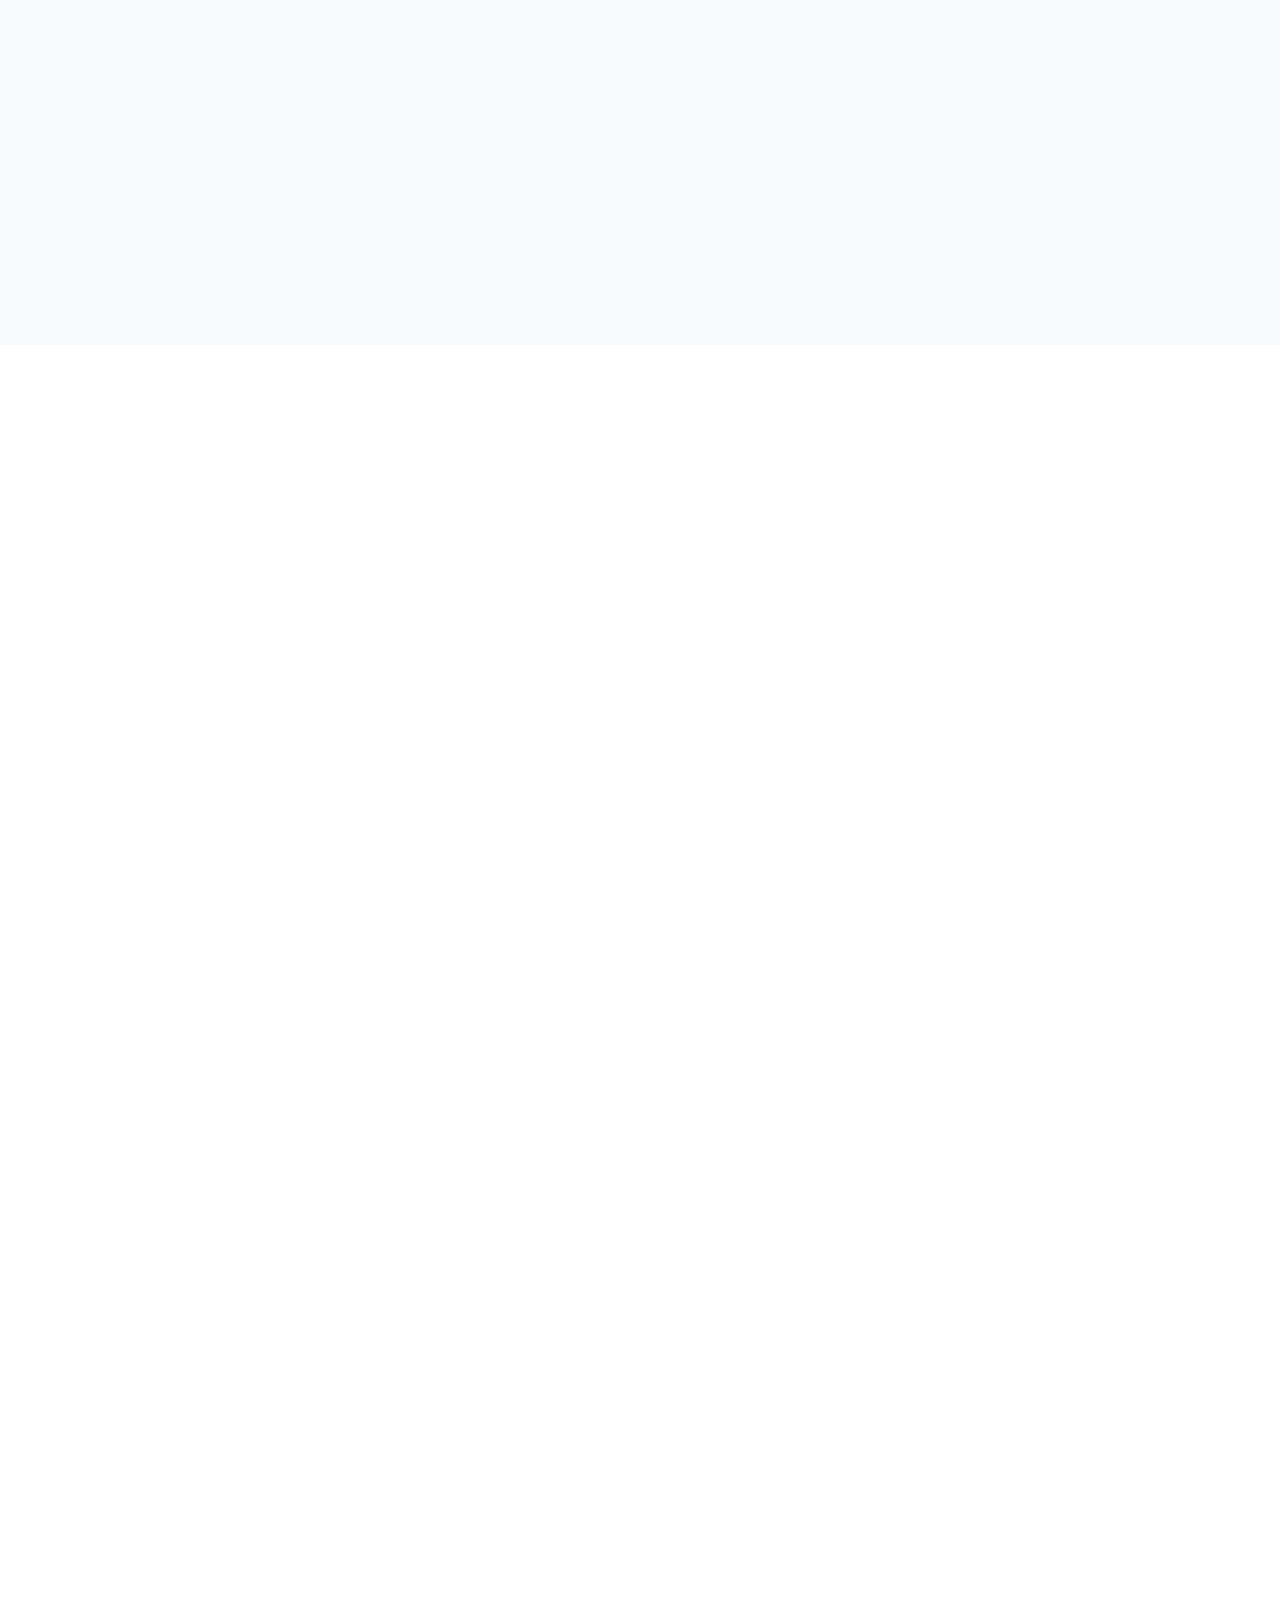
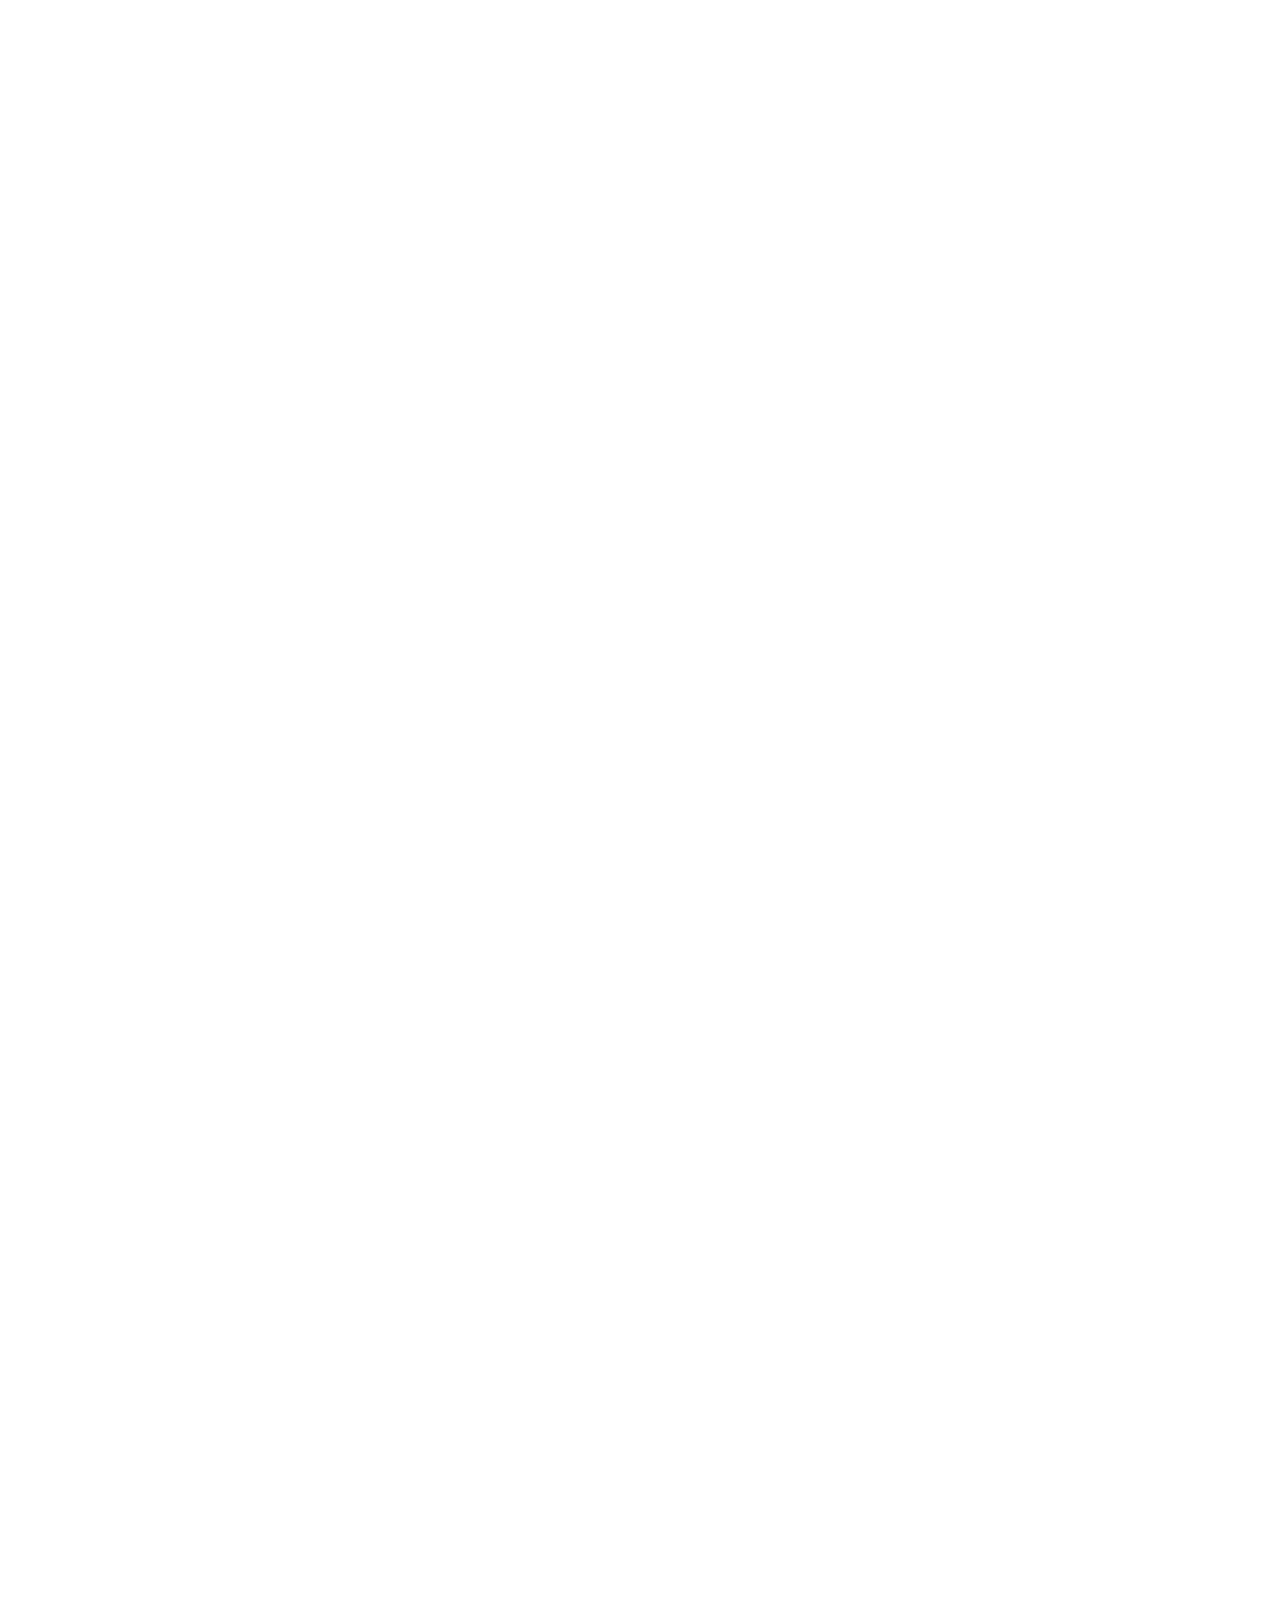
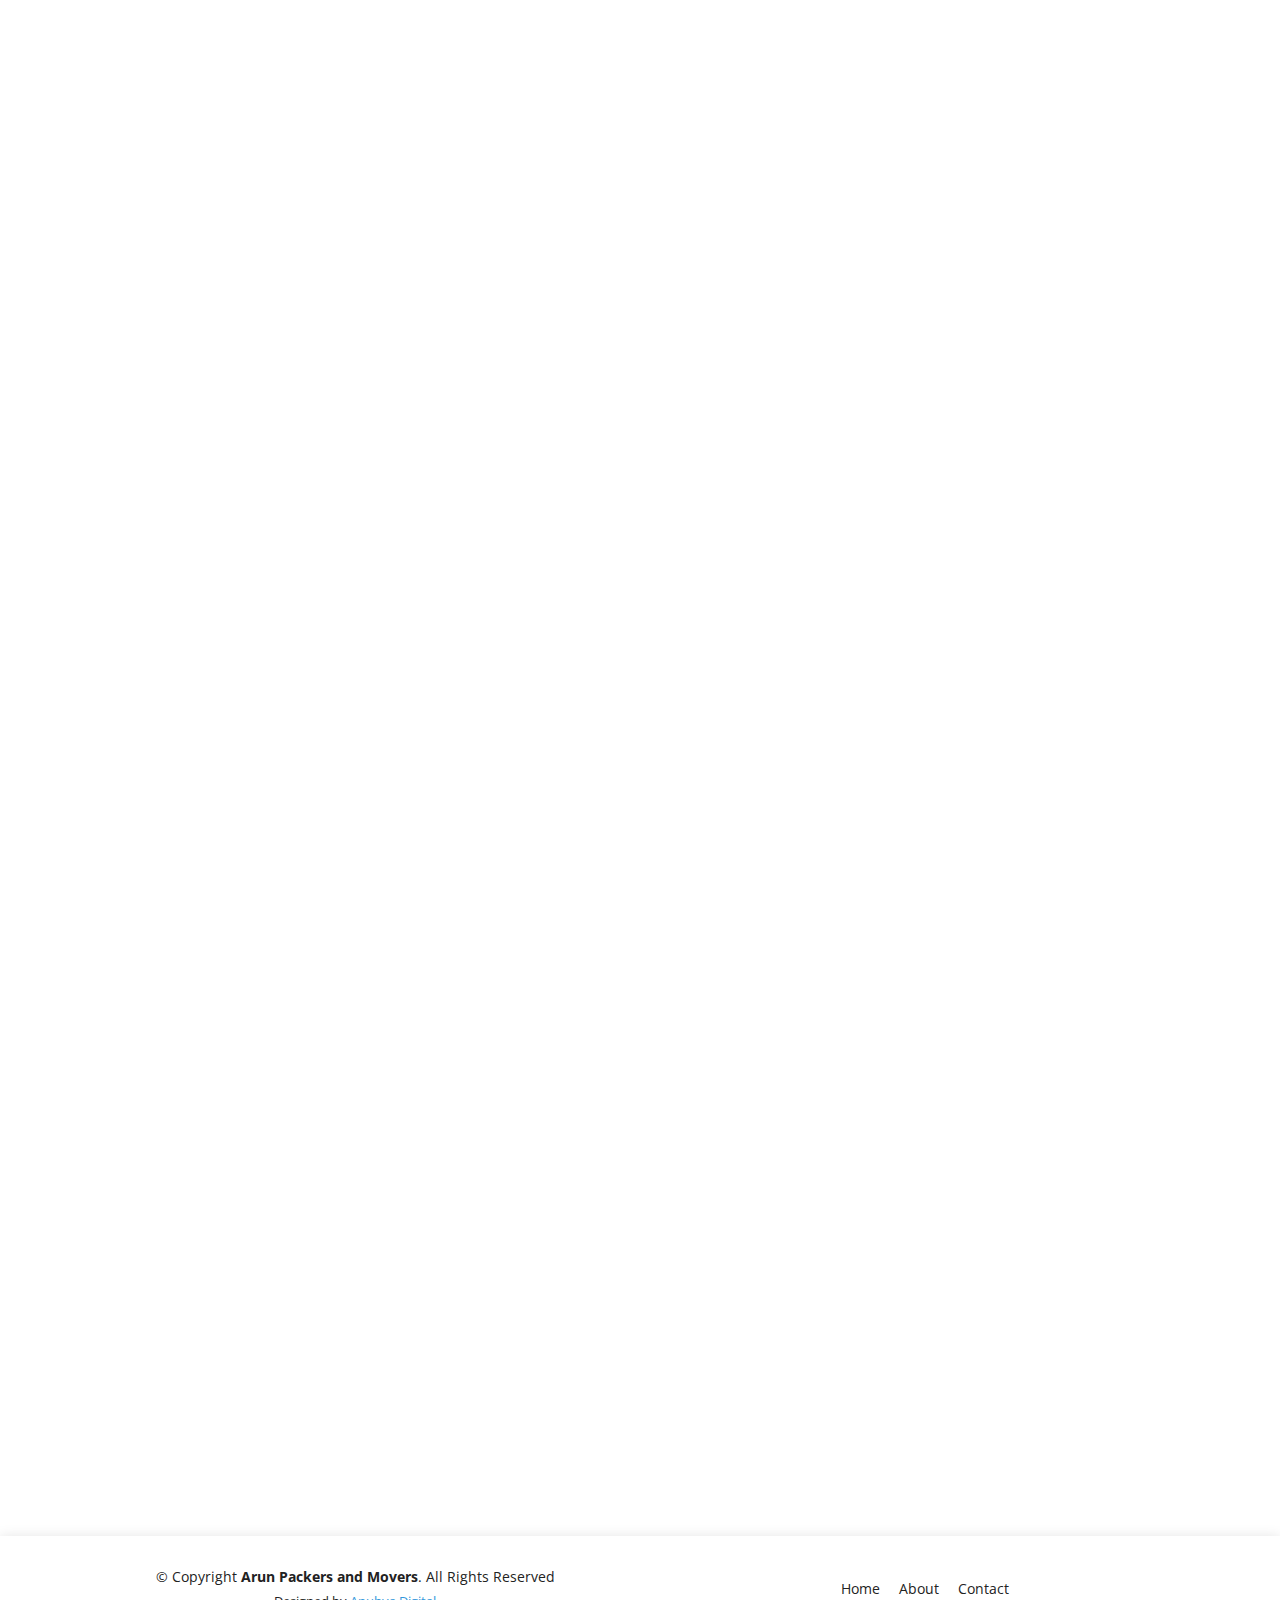
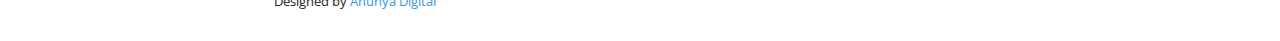
<file: inner-page.html>
<!DOCTYPE html>
<html lang="en">

<head>
  <meta charset="utf-8">
  <meta content="width=device-width, initial-scale=1.0" name="viewport">

  <title>Arun Packers and Movers in Tirupati</title>
  <meta name="keywords" content="Packers and Movers Tirupati provides packing, moving, relocating, shifting, transportation services in Tirupati, packers and movers in Tirupati,distance moving company in Tirupati">
  <meta name="description" content="Arun Packers and Movers in Tirupati is the best packers and movers company in Tirupati. To carefully move your important assets from one place" />
  

  <!-- Favicons -->
  <link href="assets/img/favicon.png" rel="icon">
  <link href="assets/img/apple-touch-icon.png" rel="apple-touch-icon">

  <!-- Google Fonts -->
  <link href="https://fonts.googleapis.com/css?family=Open+Sans:300,300i,400,400i,600,600i,700,700i|Raleway:300,300i,400,400i,500,500i,600,600i,700,700i|Poppins:300,300i,400,400i,500,500i,600,600i,700,700i" rel="stylesheet">

  <!-- Vendor CSS Files -->
  <link href="assets/vendor/aos/aos.css" rel="stylesheet">
  <link href="assets/vendor/bootstrap/css/bootstrap.min.css" rel="stylesheet">
  <link href="assets/vendor/bootstrap-icons/bootstrap-icons.css" rel="stylesheet">
  <link href="assets/vendor/boxicons/css/boxicons.min.css" rel="stylesheet">
  <link href="assets/vendor/glightbox/css/glightbox.min.css" rel="stylesheet">
  <link href="assets/vendor/remixicon/remixicon.css" rel="stylesheet">
  <link href="assets/vendor/swiper/swiper-bundle.min.css" rel="stylesheet">

  <!-- Template Main CSS File -->
  <link href="assets/css/style.css" rel="stylesheet">
</head>

<body>

  <!-- ======= Header ======= -->
  <header id="header" class="fixed-top d-flex align-items-center">
    <div class="container d-flex align-items-center justify-content-between">

      <div class="logo">
        <h1><a href="/index.html">Arun Packers and Movers</a></h1>
      </div>
      <nav id="navbar" class="navbar">
        <ul>
          <li><a class="nav-link scrollto active" href="/index.html">Home</a></li>
          <li><a class="nav-link scrollto" href="/index.html#about">About</a></li>
          <li><a class="nav-link scrollto" href="/index.html#services">Services</a></li>
          <li><a class="nav-link scrollto " href="/index.html#portfolio">Portfolio</a></li>
          <li><a class="nav-link scrollto" href="#contact">Contact</a></li>
          <li><a class="getstarted scrollto" href="https://wa.me/919492404119?text=Welcome%20to%20Arun%20packers%20and%20movers.%20How%20may%20i%20help%20you?">Whats App : +91-9492404119 </a></li>
          <li><a class="getstarted scrollto" href="tel:+91-9492404119">Call us: +91-9492404119 </a></li>
        </ul>
        <i class="bi bi-list mobile-nav-toggle"></i>
      </nav><!-- .navbar -->

    </div>
  </header><!-- End Header -->


  <!-- ======= Hero Section ======= -->
  <section id="hero" class="d-flex align-items-center">

    <div class="container">
      <div class="row">
        <div class="col-lg-6 pt-5 pt-lg-0 order-2 order-lg-1 d-flex flex-column justify-content-center">
          <h1 data-aos="fade-up"> Arun Packers and Movers</h1>
          <h2 data-aos="fade-up" data-aos-delay="400">Moving Made Easy - Reliable, Efficient, and Hassle-Free!</h2>
          <div data-aos="fade-up" data-aos-delay="800">
            <a href="tel:+91-9492404119" class="btn-get-started scrollto">Call us : +91-9492404119</a>
          </div>
        </div>
        <div class="col-lg-6 order-1 order-lg-2 hero-img" data-aos="fade-left" data-aos-delay="200">
          <img src="assets/img/hero1.jpg" class="img-fluid animated" alt="">
        </div>
      </div>
    </div>

  </section><!-- End Hero -->

  <main id="main">

    <!-- ======= About Us Section ======= -->
    <section id="about" class="about">
      <div class="container">

        <div class="section-title" data-aos="fade-up">
          <h2>About Us</h2>
        </div>

        <div class="row content">
          <div class="col-lg-12" data-aos="fade-up" data-aos-delay="150">
            <p>
              Welcome to Arun Packers and Movers, where we believe in turning the stress of moving into a seamless and positive experience. With over a decade 
                      of expertise in the packing and moving industry, we offer tailored solutions designed to meet your every need. Whether you're relocating 
                      locally, nationally, or internationally, our team of professionals is here to ensure a smooth transition from start to finish.
            </p>
            <p>
              Welcome to Arun Packers and Movers in Tirupati, your one-stop destination for reliable and efficient packing and moving services. Moving can be a daunting 
              task, but with Arun Packers and Movers in Tirupati, you can rest assured that your belongings are in safe hands. We are a team of experienced professionals 
              who take pride in delivering the highest quality of service to our clients.
            </p>
              <p>
              We understand that every move is unique, which is why we offer customized solutions to meet your specific requirements for packers and movers in Tirupati. Our 
              services include packing, loading, transportation, unloading, and unpacking, all done with the utmost care and attention to detail. We understand that moving can be 
              a daunting task, especially when you have to pack and move all your belongings to a new place. Finding reliable and professional packers and movers in Tirupati can 
              be a challenge, but we are here to help. At Arun Packers and Movers in Tirupati, we offer the best packers and movers services in Tirupati. 
              Our team of experienced professionals is dedicated to providing you with a hassle-free moving experience, so you can focus on settling into your new home.
            </p>
            <p>
              Our fleet of vehicles is well-maintained and equipped with the latest technology to ensure a smooth and hassle-free move. We use high-quality packing materials to 
              safeguard your belongings during transit, and our team of experts ensures that everything is handled with care. <br/>
            </p>
            <p>
              At Arun Packers and Movers in Tirupati, we believe in transparency and integrity, and our pricing is always upfront and competitive. Our goal is to provide 
              you with a stress-free moving experience, and we go above and beyond to ensure that everything is done to your satisfaction. <br/>
            </p>
            <p>
              Thank you for choosing Arun Packers and Movers in Tirupati. We look forward to serving you and making your move a success. <br/>
            </p>
        </div>

      </div>
    </section><!-- End About Us Section -->

    <!-- ======= Counts Section ======= -->
    <section id="counts" class="counts">
      <div class="container">

        <div class="row">
          <div class="image col-xl-5 d-flex align-items-stretch justify-content-center justify-content-xl-start" data-aos="fade-right" data-aos-delay="150">
            <img src="assets/img/counts-img.svg" alt="" class="img-fluid">
          </div>

          <div class="col-xl-7 d-flex align-items-stretch pt-4 pt-xl-0" data-aos="fade-left" data-aos-delay="300">
            <div class="content d-flex flex-column justify-content-center">
              <div class="row">
                <div class="col-md-6 d-md-flex align-items-md-stretch">
                  <div class="count-box">
                    <i class="bi bi-emoji-smile"></i>
                    <span data-purecounter-start="0" data-purecounter-end="65" data-purecounter-duration="1" class="purecounter"></span>
                    <p><strong>Happy Clients</strong>who have experienced the excellence of our services.</p>
                  </div>
                </div>

                <div class="col-md-6 d-md-flex align-items-md-stretch">
                  <div class="count-box">
                    <i class="bi bi-journal-richtext"></i>
                    <span data-purecounter-start="0" data-purecounter-end="100" data-purecounter-duration="1" class="purecounter"></span>
                    <p><strong>Relocations</strong> adipisci atque cum quia aspernatur totam laudantium et quia dere tan</p>
                  </div>
                </div>

                <div class="col-md-6 d-md-flex align-items-md-stretch">
                  <div class="count-box">
                    <i class="bi bi-clock"></i>
                    <span data-purecounter-start="0" data-purecounter-end="10" data-purecounter-duration="1" class="purecounter"></span>
                    <p><strong>Years of experience</strong> providing top-notch moving services.</p>
                  </div>
                </div>

                <div class="col-md-6 d-md-flex align-items-md-stretch">
                  <div class="count-box">
                    <i class="bi bi-award"></i>
                    <span data-purecounter-start="0" data-purecounter-end="100" data-purecounter-duration="1" class="purecounter"></span>
                    <p><strong>Delivery Locations</strong> across indian delivery</p>
                  </div>
                </div>
              </div>
            </div><!-- End .content-->
          </div>
        </div>

      </div>
    </section><!-- End Counts Section -->

    <!-- ======= Services Section ======= -->
    <section id="services" class="services">
      <div class="container">

        <div class="section-title" data-aos="fade-up">
          <h2>Services</h2>
        <!--  <p>Magnam dolores commodi suscipit eius consequatur ex aliquid fug</p> -->
        </div>

        <div class="row">
          <div class="col-md-6 col-lg-3 d-flex align-items-stretch mb-5 mb-lg-0">
            <div class="icon-box" data-aos="fade-up" data-aos-delay="100">
              <div class="icon"><i class="bx bxl-dribbble"></i></div>
              <h4 class="title"><a href="">Household Moving</a></h4>
              <p class="description">We specialize in moving households with care and precision, ensuring every item is treated with respect.</p>
            </div>
          </div>

          <div class="col-md-6 col-lg-3 d-flex align-items-stretch mb-5 mb-lg-0">
            <div class="icon-box" data-aos="fade-up" data-aos-delay="200">
              <div class="icon"><i class="bx bx-file"></i></div>
              <h4 class="title"><a href="">Packing and Moving</a></h4>
              <p class="description">Our professional packing services ensure your belongings are securely packed for transit, using high-quality materials and methods.</p>
            </div>
          </div>

          <div class="col-md-6 col-lg-3 d-flex align-items-stretch mb-5 mb-lg-0">
            <div class="icon-box" data-aos="fade-up" data-aos-delay="300">
              <div class="icon"><i class="bx bx-tachometer"></i></div>
              <h4 class="title"><a href="">Loading and Unloading</a></h4>
              <p class="description">Our team handles all the heavy lifting, ensuring efficient and safe loading and unloading of your items.</p>
            </div>
          </div>

          <div class="col-md-6 col-lg-3 d-flex align-items-stretch mb-5 mb-lg-0">
            <div class="icon-box" data-aos="fade-up" data-aos-delay="400">
              <div class="icon"><i class="bx bx-world"></i></div>
              <h4 class="title"><a href="">Residential Moving Services</a></h4>
              <p class="description">We offer comprehensive moving services tailored for residential moves, making your transition to a new home effortless.</p>
            </div>
          </div>

        </div>
      </div>
    </section><!-- End Services Section -->
    <!-- ======= About Us Section ======= -->
    <section id="whyus" class="whyus">
      <div class="container">

        <div class="section-title" data-aos="fade-up">
          <h2>Why to choose Us ?</h2>
        </div>

        <div class="row content">
          <div class="col-lg-12" data-aos="fade-up" data-aos-delay="150">
          <p>
          Specialized Relocation Services in packers and movers in tirupati
          </p>
          <p>
          Residents of packers and movers in tirupati considering a long-distance move, either from the heart of the metropolis or its surroundings, can rely on Arun Packers and Movers' 
          dedicated moving team. Our team is committed to ensuring a seamless and secure relocation experience from the initial planning stages to the final day of your move.
          </p>
          <p>
          Whether you're relocating all your household belongings from packers and movers in tirupati or transporting commercial goods to or from the city, our moving team is ready to alleviate 
          the stress of handling and transporting your items. We bring together the right skill set, resources, and strategic approach to execute the job efficiently.
          </p>
          <p>
          Experience an exceptional house-moving journey with our team, guiding you every step of the way until your possessions safely arrive at your new doorstep. Backed by 
          over three decades of expertise, our comprehensive and effective moving solutions cover every aspect of relocation. From the dismantling, uninstalling, and packing of 
          goods to the careful transportation of furniture and the handling of intricate, oversized items such as appliances, machinery, and equipment, our team executes
           every task with safety as a top priority during loading and unloading processes. Trust Arun Packers and Movers for a relocation experience that is 
           both delightful and efficient.
        </p>
        </div>

      </div>
    </section><!-- End About Us Section -->
    <!-- ======= Features Section ======= -->
    <section id="features" class="features">
      <div class="container">

        <div class="section-title" data-aos="fade-up">
          <h2>Features</h2>
        </div>

        <div class="row" data-aos="fade-up" data-aos-delay="300">
          <div class="col-lg-3 col-md-4">
            <div class="icon-box">
              <i class="ri-store-line" style="color: #ffbb2c;"></i>
              <h3><a href="">Professional Packing Services</a></h3>
            </div>
          </div>
          <div class="col-lg-3 col-md-4 mt-4 mt-md-0">
            <div class="icon-box">
              <i class="ri-bar-chart-box-line" style="color: #5578ff;"></i>
              <h3><a href="">Specialized Handling</a></h3>
            </div>
          </div>
          <div class="col-lg-3 col-md-4 mt-4 mt-md-0">
            <div class="icon-box">
              <i class="ri-calendar-todo-line" style="color: #e80368;"></i>
              <h3><a href="">Experienced and Trained Staff</a></h3>
            </div>
          </div>
          <div class="col-lg-3 col-md-4 mt-4 mt-lg-0">
            <div class="icon-box">
              <i class="ri-paint-brush-line" style="color: #e361ff;"></i>
              <h3><a href="">24/7 Customer Support</a></h3>
            </div>
          </div>
          <div class="col-lg-3 col-md-4 mt-4 heo">
            <div class="icon-box">
              <i class="ri-database-2-line" style="color: #47aeff;"></i>
              <h3><a href="">Loading and Unloading</a></h3>
            </div>
          </div>
          <div class="col-lg-3 col-md-4 mt-4 heo">
            <div class="icon-box">
              <i class="ri-gradienter-line" style="color: #ffa76e;"></i>
              <h3><a href="">Transportation Services</a></h3>
            </div>
          </div>
          <div class="col-lg-3 col-md-4 mt-4 heo">
            <div class="icon-box">
              <i class="ri-file-list-3-line" style="color: #11dbcf;"></i>
              <h3><a href="">Disassembly and Assembly</a></h3>
            </div>
          </div>
          <div class="col-lg-3 col-md-4 mt-4 heo">
            <div class="icon-box">
              <i class="ri-price-tag-2-line" style="color: #4233ff;"></i>
              <h3><a href="">Transparent Pricing</a></h3>
            </div>
          </div>
        </div>
      </div>
    </section><!-- End Features Section -->

        <!-- ======= Features Section ======= -->
        <section id="features" class="features">
          <div class="container">
    
            <div class="section-title" data-aos="fade-up">
              <h2>We Are Providing Services At And Many More ..</h2>
            </div>
    
            <div class="row" data-aos="fade-up" data-aos-delay="300">
              <div class="col-lg-3 col-md-4 ">
                  <p><a href="">Packers and Movers In Tirupathi</a></p>
              </div>
              <div class="col-lg-3 col-md-4 mt-4 mt-md-0">
                  <p><a href="">Packers and Movers In Srikalahasti</a></p>
              </div>
              <div class="col-lg-3 col-md-4 mt-4 mt-md-0">
                  <p><a href="">Packers and Movers In Chittoor</a></p>
              </div>
              <div class="col-lg-3 col-md-4 mt-4 mt-lg-0">
                  <p><a href="">Packers and Movers in Madanapalle</a></p>
              </div>

            <div class="col-lg-3 col-md-4 mt-4 heo">
                <p><a href="#">Packers and Movers In packers and movers in tirupati</a></p>
            </div>
            <div class="col-lg-3 col-md-4 mt-4 heo">
                <p><a href="#">Packers and Movers In Hyderabad</a></p>
            </div>
            <div class="col-lg-3 col-md-4 mt-4 heo">
                <p><a href="#">Packers and Movers In Chennai</a></p>
            </div>
            <div class="col-lg-3 col-md-4 mt-4 heo">
                <p><a href="#">Packers and Movers In Visakhapatnam</a></p>
            </div>
            <div class="col-lg-3 col-md-4 mt-4 heo">
                <p><a href="#">Packers and Movers In Coimbatore</a></p>
            </div>
            <div class="col-lg-3 col-md-4 mt-4 heo">
                <p><a href="#">Packers and Movers In Vijayawada</a></p>
            </div>
            <div class="col-lg-3 col-md-4 mt-4 heo">
                <p><a href="#">Packers and Movers In Madurai</a></p>
            </div>
            <div class="col-lg-3 col-md-4 mt-4 heo">
                <p><a href="#">Packers and Movers In Hubli and Dharwad</a></p>
            </div>
            <div class="col-lg-3 col-md-4 mt-4 heo">
                <p><a href="#">Packers and Movers In Mysore</a></p>
            </div>
            <div class="col-lg-3 col-md-4 mt-4 heo">
                <p><a href="#">Packers and Movers In Tiruchirappalli</a></p>
            </div>
            <div class="col-lg-3 col-md-4 mt-4 heo">
                <p><a href="#">Packers and Movers In Salem</a></p>
            </div>
            <div class="col-lg-3 col-md-4 mt-4 heo">
                <p><a href="#">Packers and Movers In Thiruvananthapuram</a></p>
            </div>
            <div class="col-lg-3 col-md-4 mt-4 heo">
                <p><a href="#">Packers and Movers In Guntur</a></p>
            </div>
            <div class="col-lg-3 col-md-4 mt-4 heo">
                <p><a href="#">Packers and Movers In Warangal</a></p>
            </div>
            <div class="col-lg-3 col-md-4 mt-4 heo">
                <p><a href="#">Packers and Movers In Kochi</a></p>
            </div>
            <div class="col-lg-3 col-md-4 mt-4 heo">
                <p><a href="#">Packers and Movers In Gulbarga</a></p>
            </div>
            <div class="col-lg-3 col-md-4 mt-4 heo">
                <p><a href="#">Packers and Movers In Nellore</a></p>
            </div>
            <div class="col-lg-3 col-md-4 mt-4 heo">
                <p><a href="#">Packers and Movers In Mangalore</a></p>
            </div>
            <div class="col-lg-3 col-md-4 mt-4 heo">
                <p><a href="#">Packers and Movers In Belgaum</a></p>
            </div>
            <div class="col-lg-3 col-md-4 mt-4 heo">
                <p><a href="#">Packers and Movers In Tirunelveli</a></p>
            </div>
            <div class="col-lg-3 col-md-4 mt-4 heo">
                <p><a href="#">Packers and Movers In Ambattur</a></p>
            </div>
    
            <!-- Replicate for the second set of locations -->
            <div class="col-lg-3 col-md-4 mt-4 heo">
                <p><a href="#">Packers and Movers In Renigunta</a></p>
            </div>
            <div class="col-lg-3 col-md-4 mt-4 heo">
                <p><a href="#">Packers and Movers In Tirumala</a></p>
            </div>
            <div class="col-lg-3 col-md-4 mt-4 heo">
                <p><a href="#">Packers and Movers In Chandragiri</a></p>
            </div>
            <div class="col-lg-3 col-md-4 mt-4 heo">
                <p><a href="#">Packers and Movers In Kanipakam</a></p>
            </div>
            <div class="col-lg-3 col-md-4 mt-4 heo">
                <p><a href="#">Packers and Movers In pakala</a></p>
            </div>
            <div class="col-lg-3 col-md-4 mt-4 heo">
                <p><a href="#">Packers and Movers In Hyderabad</a></p>
            </div>
            <div class="col-lg-3 col-md-4 mt-4 heo">
                <p><a href="#">Packers and Movers In Kurnool</a></p>
            </div>
            <div class="col-lg-3 col-md-4 mt-4 heo">
                <p><a href="#">Packers and Movers In Kakinada</a></p>
            </div>
            <div class="col-lg-3 col-md-4 mt-4 heo">
                <p><a href="#">Packers and Movers In Tirupati</a></p>
            </div>
            <div class="col-lg-3 col-md-4 mt-4 heo">
                <p><a href="#">Packers and Movers In Kadapa</a></p>
            </div>
            <div class="col-lg-3 col-md-4 mt-4 heo">
                <p><a href="#">Packers and Movers In Eluru</a></p>
            </div>
            <div class="col-lg-3 col-md-4 mt-4 heo">
                <p><a href="#">Packers and Movers In Vizianagaram</a></p>
            </div>
            <div class="col-lg-3 col-md-4 mt-4 heo">
                <p><a href="#">Packers and Movers In Anantapur</a></p>
            </div>
            <div class="col-lg-3 col-md-4 mt-4 heo">
                <p><a href="#">Packers and Movers In Nandyala</a></p>
            </div>
            <div class="col-lg-3 col-md-4 mt-4 heo">
                <p><a href="#">Packers and Movers In Ongole</a></p>
            </div>
            <div class="col-lg-3 col-md-4 mt-4 heo">
                <p><a href="#">Packers and Movers In Adoni</a></p>
            </div>
            <div class="col-lg-3 col-md-4 mt-4 heo">
                <p><a href="#">Packers and Movers In Madanapalle</a></p>
            </div>
            <div class="col-lg-3 col-md-4 mt-4 heo">
                <p><a href="#">Packers and Movers In Machilipatnam</a></p>
            </div>
            <div class="col-lg-3 col-md-4 mt-4 heo">
                <p><a href="#">Packers and Movers In Tenali</a></p>
            </div>
            <div class="col-lg-3 col-md-4 mt-4 heo">
                <p><a href="#">Packers and Movers In Proddatur</a></p>
            </div>
            <div class="col-lg-3 col-md-4 mt-4 heo">
                <p><a href="#">Packers and Movers In Chittoor</a></p>
            </div>
            <div class="col-lg-3 col-md-4 mt-4 heo">
                <p><a href="#">Packers and Movers In Hindupur</a></p>
            </div>
            <div class="col-lg-3 col-md-4 mt-4 heo">
                <p><a href="#">Packers and Movers In Kadiri</a></p>
            </div>
            <div class="col-lg-3 col-md-4 mt-4 heo">
                <p><a href="#">Packers and Movers In Dharmavaram</a></p>
            </div>
            <div class="col-lg-3 col-md-4 mt-4 heo">
                <p><a href="#">Packers and Movers In Mangalagiri</a></p>
            </div>
            <div class="col-lg-3 col-md-4 mt-4 heo">
                <p><a href="#">Packers and Movers In Belgaum</a></p>
            </div>
            <div class="col-lg-3 col-md-4 mt-4 heo">
                <p><a href="#">Packers and Movers In Tirunelveli</a></p>
            </div>
            <div class="col-lg-3 col-md-4 mt-4 heo">
                <p><a href="#">Packers and Movers In Ambattur</a></p>
            </div>
            <div class="col-lg-3 col-md-4 mt-4 heo">
                <p><a href="#">Packers and Movers In Nellore</a></p>
            </div>
            <div class="col-lg-3 col-md-4 mt-4 heo">
                <p><a href="#">Packers and Movers In Machilipatnam</a></p>
            </div>
            <div class="col-lg-3 col-md-4 mt-4 heo">
                <p><a href="#">Packers and Movers In Tenali</a></p>
            </div>
            <div class="col-lg-3 col-md-4 mt-4 heo">
                <p><a href="#">Packers and Movers In Proddatur</a></p>
            </div>
            <div class="col-lg-3 col-md-4 mt-4 heo">
                <p><a href="#">Packers and Movers In Kakinada</a></p>
            </div>
            <div class="col-lg-3 col-md-4 mt-4 heo">
                <p><a href="#">Packers and Movers In Tirupati</a></p>
            </div>
            <div class="col-lg-3 col-md-4 mt-4 heo">
                <p><a href="#">Packers and Movers In Kadapa</a></p>
            </div>
            <div class="col-lg-3 col-md-4 mt-4 heo">
                <p><a href="#">Packers and Movers In Eluru</a></p>
            </div>
            <div class="col-lg-3 col-md-4 mt-4 heo">
                <p><a href="#">Packers and Movers In Kalikiri</a></p>
            </div>
            <div class="col-lg-3 col-md-4 mt-4 heo">
                <p><a href="#">Packers and Movers In Proddatur</a></p>
            </div>
            <div class="col-lg-3 col-md-4 mt-4 heo">
                <p><a href="#">Packers and Movers In Chittoor</a></p>
            </div>
            <div class="col-lg-3 col-md-4 mt-4 heo">
                <p><a href="#">Packers and Movers In Koduru</a></p>
            </div>
            <div class="col-lg-3 col-md-4 mt-4 heo">
                <p><a href="#">Packers and Movers In Ponneri</a></p>
            </div>
            <div class="col-lg-3 col-md-4 mt-4 heo">
                <p><a href="#">Packers and Movers In Palamaner</a></p>
            </div>
            <div class="col-lg-3 col-md-4 mt-4 heo">
                <p><a href="#">Packers and Movers In Punganur</a></p>
            </div>
            <div class="col-lg-3 col-md-4 mt-4 heo">
                <p><a href="#">Packers and Movers In Puttur</a></p>
            </div>
            <div class="col-lg-3 col-md-4 mt-4 heo">
                <p><a href="#">Packers and Movers In Nagari</a></p>
            </div>
            <div class="col-lg-3 col-md-4 mt-4 heo">
                <p><a href="#">Packers and Movers In Yerpadu</a></p>
            </div>
            <div class="col-lg-3 col-md-4 mt-4 heo">
                <p><a href="#">Packers and Movers In Chennai</a></p>
            </div>
            <div class="col-lg-3 col-md-4 mt-4 heo">
                <p><a href="#">Packers and Movers In Visakhapatnam</a></p>
            </div>
            <div class="col-lg-3 col-md-4 mt-4 heo">
                <p><a href="#">Packers and Movers In Coimbatore</a></p>
            </div>
            <div class="col-lg-3 col-md-4 mt-4 heo">
                <p><a href="#">Packers and Movers In Vijayawada</a></p>
            </div>
            <div class="col-lg-3 col-md-4 mt-4 heo">
                <p><a href="#">Packers and Movers In Puttur</a></p>
            </div>
            <div class="col-lg-3 col-md-4 mt-4 heo">
                <p><a href="#">Packers and Movers In Nagari</a></p>
            </div>
            <div class="col-lg-3 col-md-4 mt-4 heo">
                <p><a href="#">Packers and Movers In Yerpadu</a></p>
            </div>
            <div class="col-lg-3 col-md-4 mt-4 heo">
                <p><a href="#">Packers and Movers In piler</a></p>
            </div>
            <div class="col-lg-3 col-md-4 mt-4 heo">
                <p><a href="#">Packers and Movers In sullurupeta</a></p>
            </div>
            <div class="col-lg-3 col-md-4 mt-4 heo">
                <p><a href="#">Packers and Movers In Sri City</a></p>
            </div>
            <div class="col-lg-3 col-md-4 mt-4 heo">
                <p><a href="#">Packers and Movers In Tada</a></p>
            </div>
            <div class="col-lg-3 col-md-4 mt-4 heo">
                <p><a href="#">Packers and Movers In Naidupeta</a></p>
            </div>
            <div class="col-lg-3 col-md-4 mt-4 heo">
                <p><a href="#">Packers and Movers In Sriharikota</a></p>
            </div>
            <div class="col-lg-3 col-md-4 mt-4 heo">
                <p><a href="#">Packers and Movers In VenkataGiri</a></p>
            </div>
            <div class="col-lg-3 col-md-4 mt-4 heo">
                <p><a href="#">Packers and Movers In Kalikiri</a></p>
            </div>
            <div class="col-lg-3 col-md-4 mt-4 heo">
                <p><a href="#">Packers and Movers In Koduru</a></p>
            </div>
            <div class="col-lg-3 col-md-4 mt-4 heo">
                <p><a href="#">Packers and Movers In Ponneri</a></p>
            </div>
            <div class="col-lg-3 col-md-4 mt-4 heo">
                <p><a href="#">Packers and Movers In Palamaner</a></p>
            </div>
            <div class="col-lg-3 col-md-4 mt-4 heo">
                <p><a href="#">Packers and Movers In Punganur</a></p>
            </div>
            <div class="col-lg-3 col-md-4 mt-4 heo">
                <p><a href="#">Packers and Movers In Puttur</a></p>
            </div>
            <div class="col-lg-3 col-md-4 mt-4 heo">
                <p><a href="#">Packers and Movers In Nagari</a></p>
            </div>
            <div class="col-lg-3 col-md-4 mt-4 heo">
                <p><a href="#">Packers and Movers In Yerpadu</a></p>
            </div>
            <div class="col-lg-3 col-md-4 mt-4 heo">
                <p><a href="#">Packers and Movers In piler</a></p>
            </div>
            <div class="col-lg-3 col-md-4 mt-4 heo">
                <p><a href="#">Packers and Movers In sullurupeta</a></p>
            </div>
            <div class="col-lg-3 col-md-4 mt-4 heo">
                <p><a href="#">Packers and Movers In Sri City</a></p>
            </div>
            <div class="col-lg-3 col-md-4 mt-4 heo">
                <p><a href="#">Packers and Movers In Tada</a></p>
            </div>
            <div class="col-lg-3 col-md-4 mt-4 heo">
                <p><a href="#">Packers and Movers In Naidupeta</a></p>
            </div>
            <div class="col-lg-3 col-md-4 mt-4 heo">
                <p><a href="#">Packers and Movers In Sriharikota</a></p>
            </div>
            <div class="col-lg-3 col-md-4 mt-4 heo">
                <p><a href="#">Packers and Movers In VenkataGiri</a></p>
            </div>
            <div class="col-lg-3 col-md-4 mt-4 heo">
                <p><a href="#">Packers and Movers In Kalikiri</a></p>
            </div>
            <div class="col-lg-3 col-md-4 mt-4 heo">
                <p><a href="#">Packers and Movers In Koduru</a></p>
            </div>
            <div class="col-lg-3 col-md-4 mt-4 heo">
                <p><a href="#">Packers and Movers In Ponneri</a></p>
            </div>
            <div class="col-lg-3 col-md-4 mt-4 heo">
                <p><a href="#">Packers and Movers In Palamaner</a></p>
            </div>
            <div class="col-lg-3 col-md-4 mt-4 heo">
                <p><a href="#">Packers and Movers In Punganur</a></p>
            </div>
            <div class="col-lg-3 col-md-4 mt-4 heo">
                <p><a href="#">Packers and Movers In Puttur</a></p>
            </div>
            <div class="col-lg-3 col-md-4 mt-4 heo">
                <p><a href="#">Packers and Movers In Nagari</a></p>
            </div>
            <div class="col-lg-3 col-md-4 mt-4 heo">
                <p><a href="#">Packers and Movers In Yerpadu</a></p>
            </div>
            <div class="col-lg-3 col-md-4 mt-4 heo">
                <p><a href="#">Packers and Movers In Chennai</a></p>
            </div>
            <div class="col-lg-3 col-md-4 mt-4 heo">
                <p><a href="#">Packers and Movers In Visakhapatnam</a></p>
            </div>
            <div class="col-lg-3 col-md-4 mt-4 heo">
                <p><a href="#">Packers and Movers In Coimbatore</a></p>
            </div>
            <div class="col-lg-3 col-md-4 mt-4 heo">
                <p><a href="#">Packers and Movers In Vijayawada</a></p>
            </div>
            </div>
          </div>
        </section><!-- End Features Section -->
    <!-- ======= Testimonials Section ======= -->
    <section id="testimonials" class="testimonials section-bg">
      <div class="container">

        <div class="section-title" data-aos="fade-up">
          <h2>Testimonials</h2>
          <p>Here are reviews from our valued customers</p>
        </div>

        <div class="testimonials-slider swiper" data-aos="fade-up" data-aos-delay="100">
          <div class="swiper-wrapper">

            <div class="swiper-slide">
              <div class="testimonial-wrap">
                <div class="testimonial-item">
                  <h3>K Suresh Kuamr</h3>
                  <p>
                    <i class="bx bxs-quote-alt-left quote-icon-left"></i>
                    The best packers and movers in tirupati  reasonable price best house shifting tirupati to chennai material packing safety transport items good work and good packers
                    <i class="bx bxs-quote-alt-right quote-icon-right"></i>
                  </p>
                </div>
              </div>
            </div><!-- End testimonial item -->

            <div class="swiper-slide">
              <div class="testimonial-wrap">
                <div class="testimonial-item">
                  <h3>Sarala Reddy</h3>
                  <p>
                    <i class="bx bxs-quote-alt-left quote-icon-left"></i>
                    Arun Packers and Movers made my move so smooth! Excellent service, careful handling, and prompt delivery. Highly recommended!
                    <i class="bx bxs-quote-alt-right quote-icon-right"></i>
                  </p>
                </div>
              </div>
            </div><!-- End testimonial item -->

            <div class="swiper-slide">
              <div class="testimonial-wrap">
                <div class="testimonial-item">
                  <h3>Harsha Vardhan</h3>
                  <p>
                    <i class="bx bxs-quote-alt-left quote-icon-left"></i>
                    i have shifting to tirupati to Anantapur good and better quality service packing owner talking is good
                    <i class="bx bxs-quote-alt-right quote-icon-right"></i>
                  </p>
                </div>
              </div>
            </div><!-- End testimonial item -->

            <div class="swiper-slide">
              <div class="testimonial-wrap">
                <div class="testimonial-item">
                  <h3>Rajesh Babu</h3>
                  <p>
                    <i class="bx bxs-quote-alt-left quote-icon-left"></i>
                    Kudos to Arun Packers and Movers for their professionalism. My belongings reached intact, and the team was efficient and courteous.
                    <i class="bx bxs-quote-alt-right quote-icon-right"></i>
                  </p>
                </div>
              </div>
            </div><!-- End testimonial item -->

            <div class="swiper-slide">
              <div class="testimonial-wrap">
                <div class="testimonial-item">
                  <h3>Lakshmi Devi</h3>
                  <p>
                    <i class="bx bxs-quote-alt-left quote-icon-left"></i>
                    Arun Packers and Movers lived up to their reputation. From packing to unpacking, everything was done with precision. Great job!
                    <i class="bx bxs-quote-alt-right quote-icon-right"></i>
                  </p>
                </div>
              </div>
            </div><!-- End testimonial item -->

          </div>
          <div class="swiper-pagination"></div>
        </div>

      </div>
    </section><!-- End Testimonials Section -->
        <!-- ======= Features Section ======= -->
        <section id="features" class="features">
          <div class="container">
    
            <div class="section-title" data-aos="fade-up">
              <h2>We Are Providing Services At And Many More ..</h2>
            </div>
    
            <div class="row" data-aos="fade-up" data-aos-delay="300">

              <div class="col-lg-3 col-md-4 mt-4 heo">
                <p><a href="#">Best Packers and Movers</a></p>
            </div>
            <div class="col-lg-3 col-md-4 mt-4 heo">
                <p><a href="#">IBA Approved Packers and Movers</a></p>
            </div>
            <div class="col-lg-3 col-md-4 mt-4 heo">
                <p><a href="#">Packers and Movers approximate cost</a></p>
            </div>
            <div class="col-lg-3 col-md-4 mt-4 heo">
                <p><a href="#">Best Packers and Movers near me</a></p>
            </div>
            <div class="col-lg-3 col-md-4 mt-4 heo">
                <p><a href="#">Packers and Movers for Bike</a></p>
            </div>
            <div class="col-lg-3 col-md-4 mt-4 heo">
                <p><a href="#">Car Packers and Movers</a></p>
            </div>
            <div class="col-lg-3 col-md-4 mt-4 heo">
                <p><a href="#">Cargo Packers and Movers</a></p>
            </div>
            <div class="col-lg-3 col-md-4 mt-4 heo">
                <p><a href="#">Efficient Packers and Movers</a></p>
            </div>
            <div class="col-lg-3 col-md-4 mt-4 heo">
                <p><a href="#">Packers and Movers free quotes</a></p>
            </div>
            <div class="col-lg-3 col-md-4 mt-4 heo">
                <p><a href="#">Packers and Movers Local Shifting Live Support</a></p>
            </div>
            <div class="col-lg-3 col-md-4 mt-4 heo">
                <p><a href="#">Packers and Movers for House Shifting</a></p>
            </div>
            <div class="col-lg-3 col-md-4 mt-4 heo">
                <p><a href="#">Near by Packers and Movers</a></p>
            </div>
            <div class="col-lg-3 col-md-4 mt-4 heo">
                <p><a href="#">Near me Packers and Movers</a></p>
            </div>
            <div class="col-lg-3 col-md-4 mt-4 heo">
                <p><a href="#">Packers and Movers quote</a></p>
            </div>
            <div class="col-lg-3 col-md-4 mt-4 heo">
                <p><a href="#">Top Packers and Movers</a></p>
            </div>
            <div class="col-lg-3 col-md-4 mt-4 heo">
                <p><a href="#">Cheapest Packers and Movers</a></p>
            </div>
            <div class="col-lg-3 col-md-4 mt-4 heo">
                <p><a href="#">Packers and Movers for Car</a></p>
            </div>
            <div class="col-lg-3 col-md-4 mt-4 heo">
                <p><a href="#">24/7 Packers and Movers</a></p>
            </div>
            <div class="col-lg-3 col-md-4 mt-4 heo">
                <p><a href="#">2 Wheeler Packers and Movers</a></p>
            </div>
            <div class="col-lg-3 col-md-4 mt-4 heo">
                <p><a href="#">2 BHK Packers and Movers</a></p>
            </div>
            <div class="col-lg-3 col-md-4 mt-4 heo">
                <p><a href="#">Packers and Movers for Local Shifting</a></p>
            </div>
            <div class="col-lg-3 col-md-4 mt-4 heo">
                <p><a href="#">Packers and Movers for House Shifting Near Me</a></p>
            </div>
            
            </div>
          </div>
        </section><!-- End Features Section -->
    <!-- ======= Portfolio Section ======= -->
    <section id="portfolio" class="portfolio">
      <div class="container">

        <div class="section-title" data-aos="fade-up">
          <h2>Portfolio</h2>
          <p>This showcases the quality of our packing</p>
        </div>

        <div class="row" data-aos="fade-up" data-aos-delay="200">
          <div class="col-lg-12 d-flex justify-content-center">
          </div>
        </div>

        <div class="row portfolio-container" data-aos="fade-up" data-aos-delay="400">

          <div class="col-lg-4 col-md-6 portfolio-item filter-app">
            <div class="portfolio-wrap">
              <img src="assets/img/pack/1.jpeg" class="img-fluid" alt="">
            </div>
          </div>

          <div class="col-lg-4 col-md-6 portfolio-item filter-web">
            <div class="portfolio-wrap">
              <img src="assets/img/pack/3.jpeg" class="img-fluid" alt="">
            </div>
          </div>

          <div class="col-lg-4 col-md-6 portfolio-item filter-app">
            <div class="portfolio-wrap">
              <img src="assets/img/pack/5.jpeg" class="img-fluid" alt="">
            </div>
          </div>

          <div class="col-lg-4 col-md-6 portfolio-item filter-card">
            <div class="portfolio-wrap">
              <img src="assets/img/pack/9.jpeg" class="img-fluid" alt="">
            </div>
          </div>

          <div class="col-lg-4 col-md-6 portfolio-item filter-web">
            <div class="portfolio-wrap">
              <img src="assets/img/pack/6.jpeg" class="img-fluid" alt="">
            </div>
          </div>

          <div class="col-lg-4 col-md-6 portfolio-item filter-app">
            <div class="portfolio-wrap">
              <img src="assets/img/pack/7.jpeg" class="img-fluid" alt="">
            </div>
          </div>

          <div class="col-lg-4 col-md-6 portfolio-item filter-card">
            <div class="portfolio-wrap">
              <img src="assets/img/pack/8.jpeg" class="img-fluid" alt="">
            </div>
          </div>

          <div class="col-lg-4 col-md-6 portfolio-item filter-card">
            <div class="portfolio-wrap">
              <img src="assets/img/pack/10.jpeg" class="img-fluid" alt="" style="height: 550px; width: 418px;">
            </div>
          </div>

          <div class="col-lg-4 col-md-6 portfolio-item filter-web">
            <div class="portfolio-wrap">
              <img src="assets/img/pack/15.jpeg" class="img-fluid" alt="" style="height: 550px; width: 418px;">
            </div>
          </div>

        </div>

      </div>
    </section><!-- End Portfolio Section -->

    <!-- ======= F.A.Q Section ======= -->
    <section id="faq" class="faq">
      <div class="container">

        <div class="section-title" data-aos="fade-up">
          <h2>Frequently Asked Questions</h2>
        </div>

        <div class="row faq-item d-flex align-items-stretch" data-aos="fade-up" data-aos-delay="100">
          <div class="col-lg-5">
            <i class="ri-question-line"></i>
            <h4>What range of services does Arun Packers and Movers offer for relocation ?</h4>
          </div>
          <div class="col-lg-7">
            <p>
              Arun Packers and Movers provide a comprehensive suite of relocation services, covering professional packing, loading, transportation, unloading, and unpacking. They cater to both residential and commercial moving needs.
           </p>
          </div>
        </div><!-- End F.A.Q Item-->

        <div class="row faq-item d-flex align-items-stretch" data-aos="fade-up" data-aos-delay="200">
          <div class="col-lg-5">
            <i class="ri-question-line"></i>
            <h4>How can I get a quote from Arun Packers and Movers for my relocation ?</h4>
          </div>
          <div class="col-lg-7">
            <p>
              To get a quote, you can directly contact Arun Packers and Movers. They typically assess your moving requirements, including distance, the volume of goods, and any additional services needed, to provide an accurate estimate.
           </p>
          </div>
        </div><!-- End F.A.Q Item-->

        <div class="row faq-item d-flex align-items-stretch" data-aos="fade-up" data-aos-delay="300">
          <div class="col-lg-5">
            <i class="ri-question-line"></i>
            <h4>Can I pack my belongings myself with Arun Packers and Movers ?</h4>
          </div>
          <div class="col-lg-7">
            <p>
              While you can pack your items, Arun Packers and Movers recommend their professional packing services to ensure optimal safety during transit.
            </p>
          </div>
        </div><!-- End F.A.Q Item-->

        <div class="row faq-item d-flex align-items-stretch" data-aos="fade-up" data-aos-delay="400">
          <div class="col-lg-5">
            <i class="ri-question-line"></i>
            <h4>
              How does Arun Packers and Movers protect fragile or valuable items during the move ?
            </h4>
          </div>
          <div class="col-lg-7">
            <p>
              Arun Packers and Movers employ specialized packing techniques and materials to safeguard fragile or valuable items, such as bubble wrap, padding, and sturdy boxes.
            </p>
          </div>
        </div><!-- End F.A.Q Item-->

        <div class="row faq-item d-flex align-items-stretch" data-aos="fade-up" data-aos-delay="500">
          <div class="col-lg-5">
            <i class="ri-question-line"></i>
            <h4>Are there any items that Arun Packers and Movers won't transport ?</h4>
          </div>
          <div class="col-lg-7">
            <p>
              It's important to inquire about any restrictions on items that Arun Packers and Movers may not transport, such as hazardous materials or perishable goods.
            </p>
          </div>
        </div><!-- End F.A.Q Item-->

      </div>
    </section><!-- End F.A.Q Section -->

    <!-- ======= Contact Section ======= -->
    <section id="contact" class="contact">
      <div class="container">

        <div class="section-title" data-aos="fade-up">
          <h2>Contact Us</h2>
        </div>
        <div class="map" style="padding: 25px;">
          <iframe src="https://www.google.com/maps/embed?pb=!1m17!1m12!1m3!1d4715.896418812579!2d79.42226467508772!3d13.612731686764759!2m3!1f0!2f0!3f0!3m2!1i1024!2i768!4f13.1!3m2!1m1!2zMTPCsDM2JzQ1LjgiTiA3OcKwMjUnMjkuNCJF!5e1!3m2!1sen!2sin!4v1731771143557!5m2!1sen!2sin" width="1250" height="450" style="border:0;" allowfullscreen="" loading="lazy" referrerpolicy="no-referrer-when-downgrade"></iframe>
        </div>
        <div class="row">

          <div class="col-lg-4 col-md-6" data-aos="fade-up" data-aos-delay="100">
            <div class="contact-about">
              <h3>Arun Packers & Movers</h3>
              <p>
                With 10+ years of experience in the industry, Arun Packers and Movers bring a wealth of professionalism and expertise to every move. Our dedicated team is well-equipped to handle the intricacies of packing, loading, transportation, and unpacking, ensuring your items are in safe hands.
              </p>
              <div class="social-links">
                <a href="#" class="twitter"><i class="bi bi-twitter"></i></a>
                <a href="#" class="facebook"><i class="bi bi-facebook"></i></a>
                <a href="#" class="instagram"><i class="bi bi-instagram"></i></a>
                <a href="#" class="linkedin"><i class="bi bi-linkedin"></i></a>
              </div>
            </div>
          </div>

          <div class="col-lg-3 col-md-6 mt-4 mt-md-0" data-aos="fade-up" data-aos-delay="200">
            <div class="info">
              <div>
                <i class="ri-map-pin-line"></i>
                <p>Indira Nagar, Vesyalamma Gudivadhi,<br>Balaji Colony, Tirupati, Andhra Pradesh <br> 517501</p>
              </div>

              <div>
                <i class="ri-mail-send-line"></i>
                <p>arunpackersandmovers8@gmail.com</p>
              </div>

              <div>
                <i class="ri-phone-line"></i>
                <p>+91-9492404119</p>
              </div>

            </div>
          </div>

          <div class="col-lg-5 col-md-12" data-aos="fade-up" data-aos-delay="300">
            <form action="forms/contact.php" method="post" role="form" class="php-email-form">
              <div class="form-group">
                <input type="text" name="name" class="form-control" id="name" placeholder="Your Name" required>
              </div>
              <div class="form-group">
                <input type="email" class="form-control" name="email" id="email" placeholder="Your Email" required>
              </div>
              <div class="form-group">
                <input type="text" class="form-control" name="subject" id="subject" placeholder="Subject" required>
              </div>
              <div class="form-group">
                <textarea class="form-control" name="message" rows="5" placeholder="Message" required></textarea>
              </div>
              <div class="my-3">
                <div class="loading">Loading</div>
                <div class="error-message"></div>
                <div class="sent-message">Your message has been sent. Thank you!</div>
              </div>
              <div class="text-center"><button type="submit">Send Message</button></div>
            </form>
          </div>

        </div>

      </div>
    </section><!-- End Contact Section -->

<!-- WhatsApp Widget Button -->
<div id="whatsapp-widget">
  <a href="#" id="whatsapp-icon">
      <img src="/assets/img/whatsapp.png" alt="WhatsApp Icon">
  </a>
</div>
  </main><!-- End #main -->



  <!-- ======= Footer ======= -->
  <footer id="footer">
    <div class="container">
      <div class="row d-flex align-items-center">
        <div class="col-lg-6 text-lg-left text-center">
          <div class="copyright">
            &copy; Copyright <strong>Arun Packers and Movers</strong>. All Rights Reserved
          </div>
          <div class="credits">
            Designed by <a href="https://anuhyadigital.com/">Anuhya Digital</a>
          </div>
        </div>
        <div class="col-lg-6">
          <nav class="footer-links text-lg-right text-center pt-2 pt-lg-0">
            <a href="/index.html" class="scrollto">Home</a>
            <a href="/index.html#about" class="scrollto">About</a>
            <a href="/index.html#contact">Contact</a>
          </nav>
        </div>
      </div>
    </div>
  </footer><!-- End Footer -->

  <a href="#" class="back-to-top d-flex align-items-center justify-content-center"><i class="bi bi-arrow-up-short"></i></a>

  <!-- Vendor JS Files -->
  <script src="assets/vendor/purecounter/purecounter_vanilla.js"></script>
  <script src="assets/vendor/aos/aos.js"></script>
  <script src="assets/vendor/bootstrap/js/bootstrap.bundle.min.js"></script>
  <script src="assets/vendor/glightbox/js/glightbox.min.js"></script>
  <script src="assets/vendor/isotope-layout/isotope.pkgd.min.js"></script>
  <script src="assets/vendor/swiper/swiper-bundle.min.js"></script>
  <script src="assets/vendor/php-email-form/validate.js"></script>

  <!-- Template Main JS File -->
  <script src="assets/js/main.js"></script>
<!-- Google tag (gtag.js) -->
<script async src="https://www.googletagmanager.com/gtag/js?id=G-0ZZDJEX0VP"></script>
<script>
  window.dataLayer = window.dataLayer || [];
  function gtag(){dataLayer.push(arguments);}
  gtag('js', new Date());

  gtag('config', 'G-0ZZDJEX0VP');
</script>

</body>

</html>
</file>
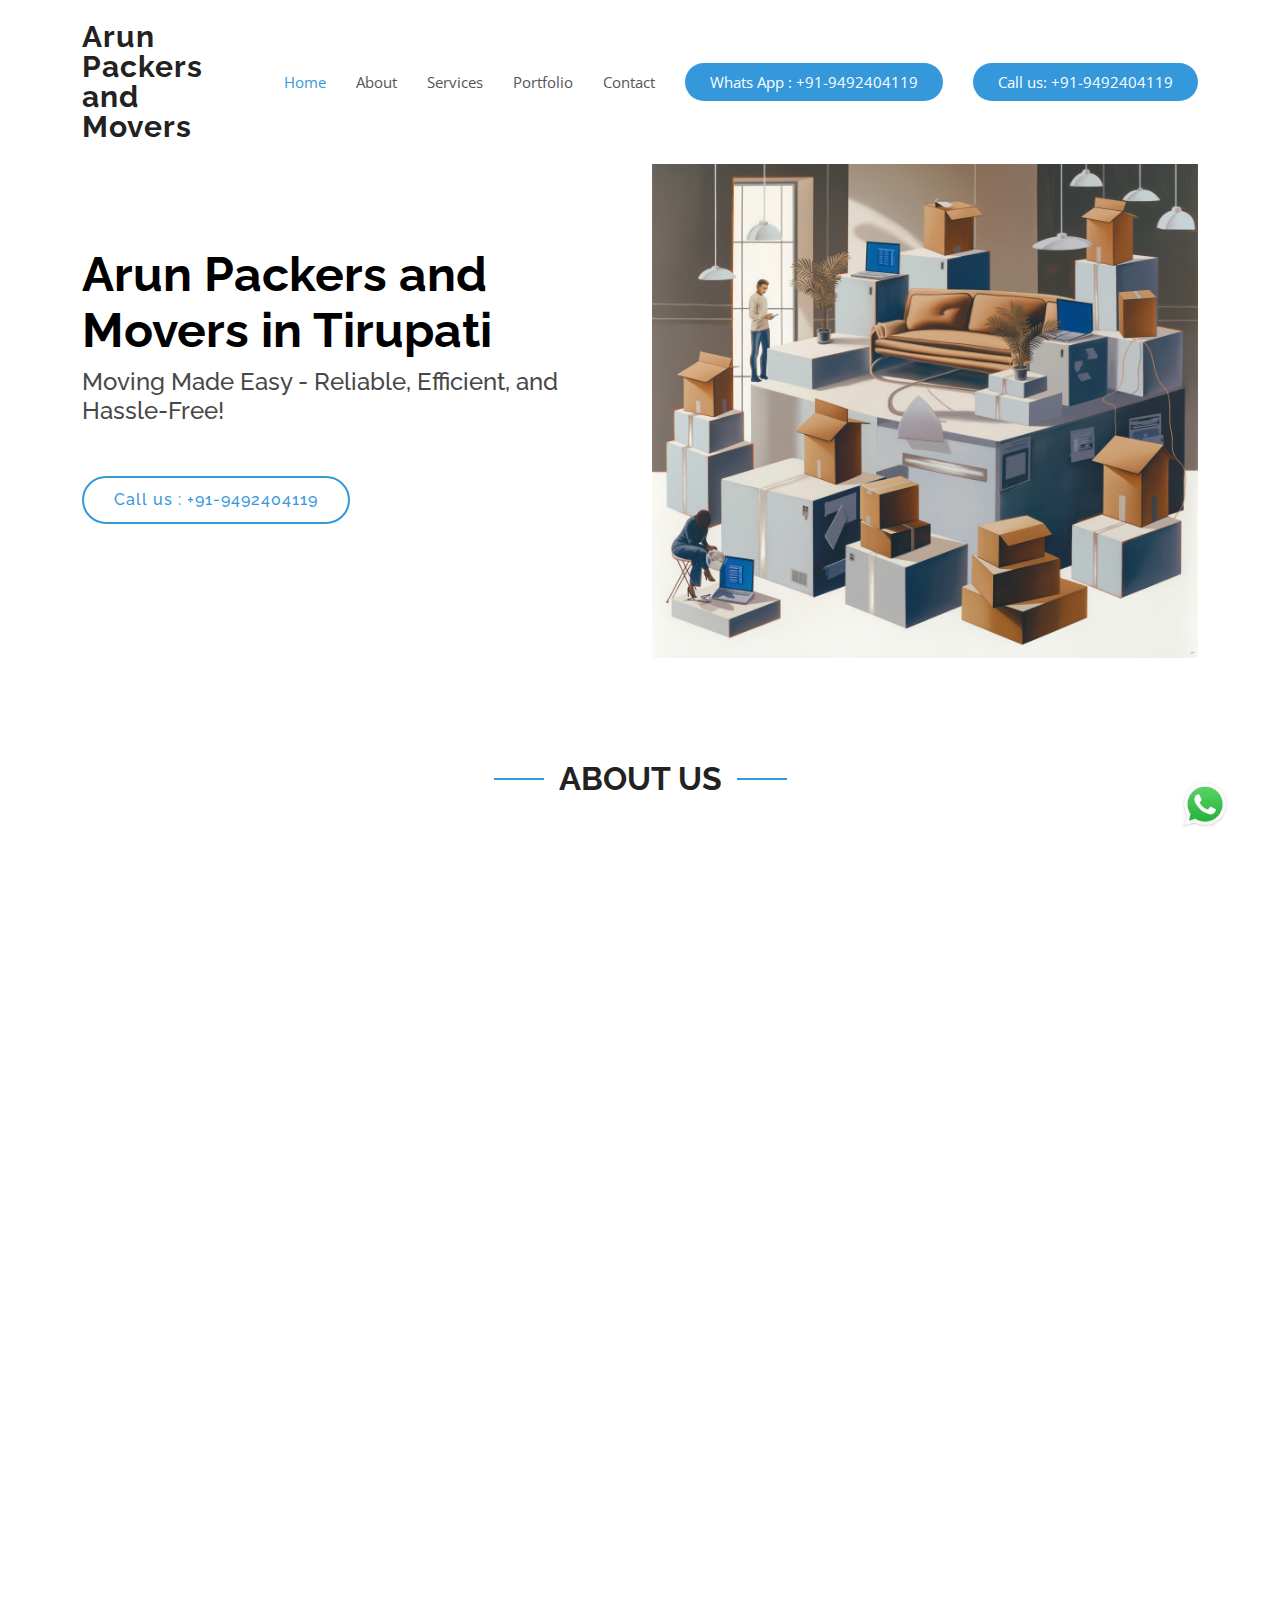
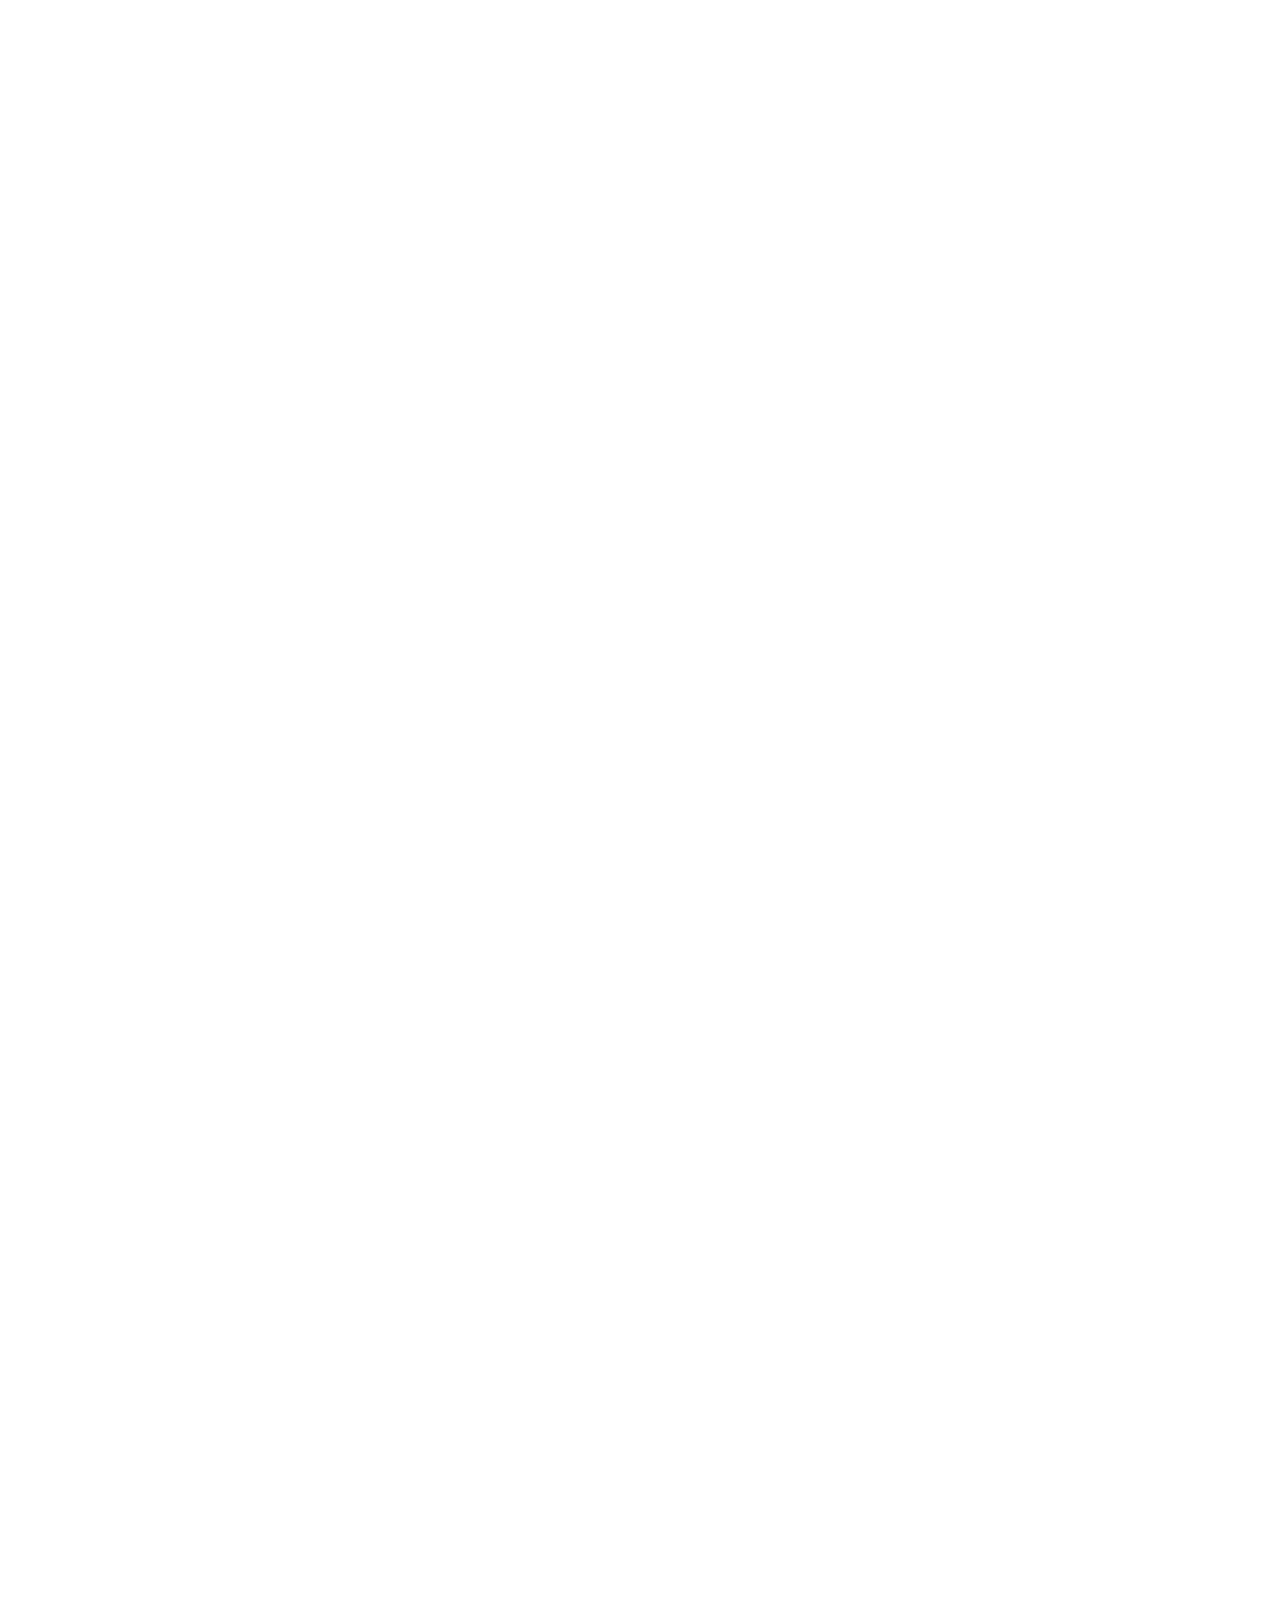
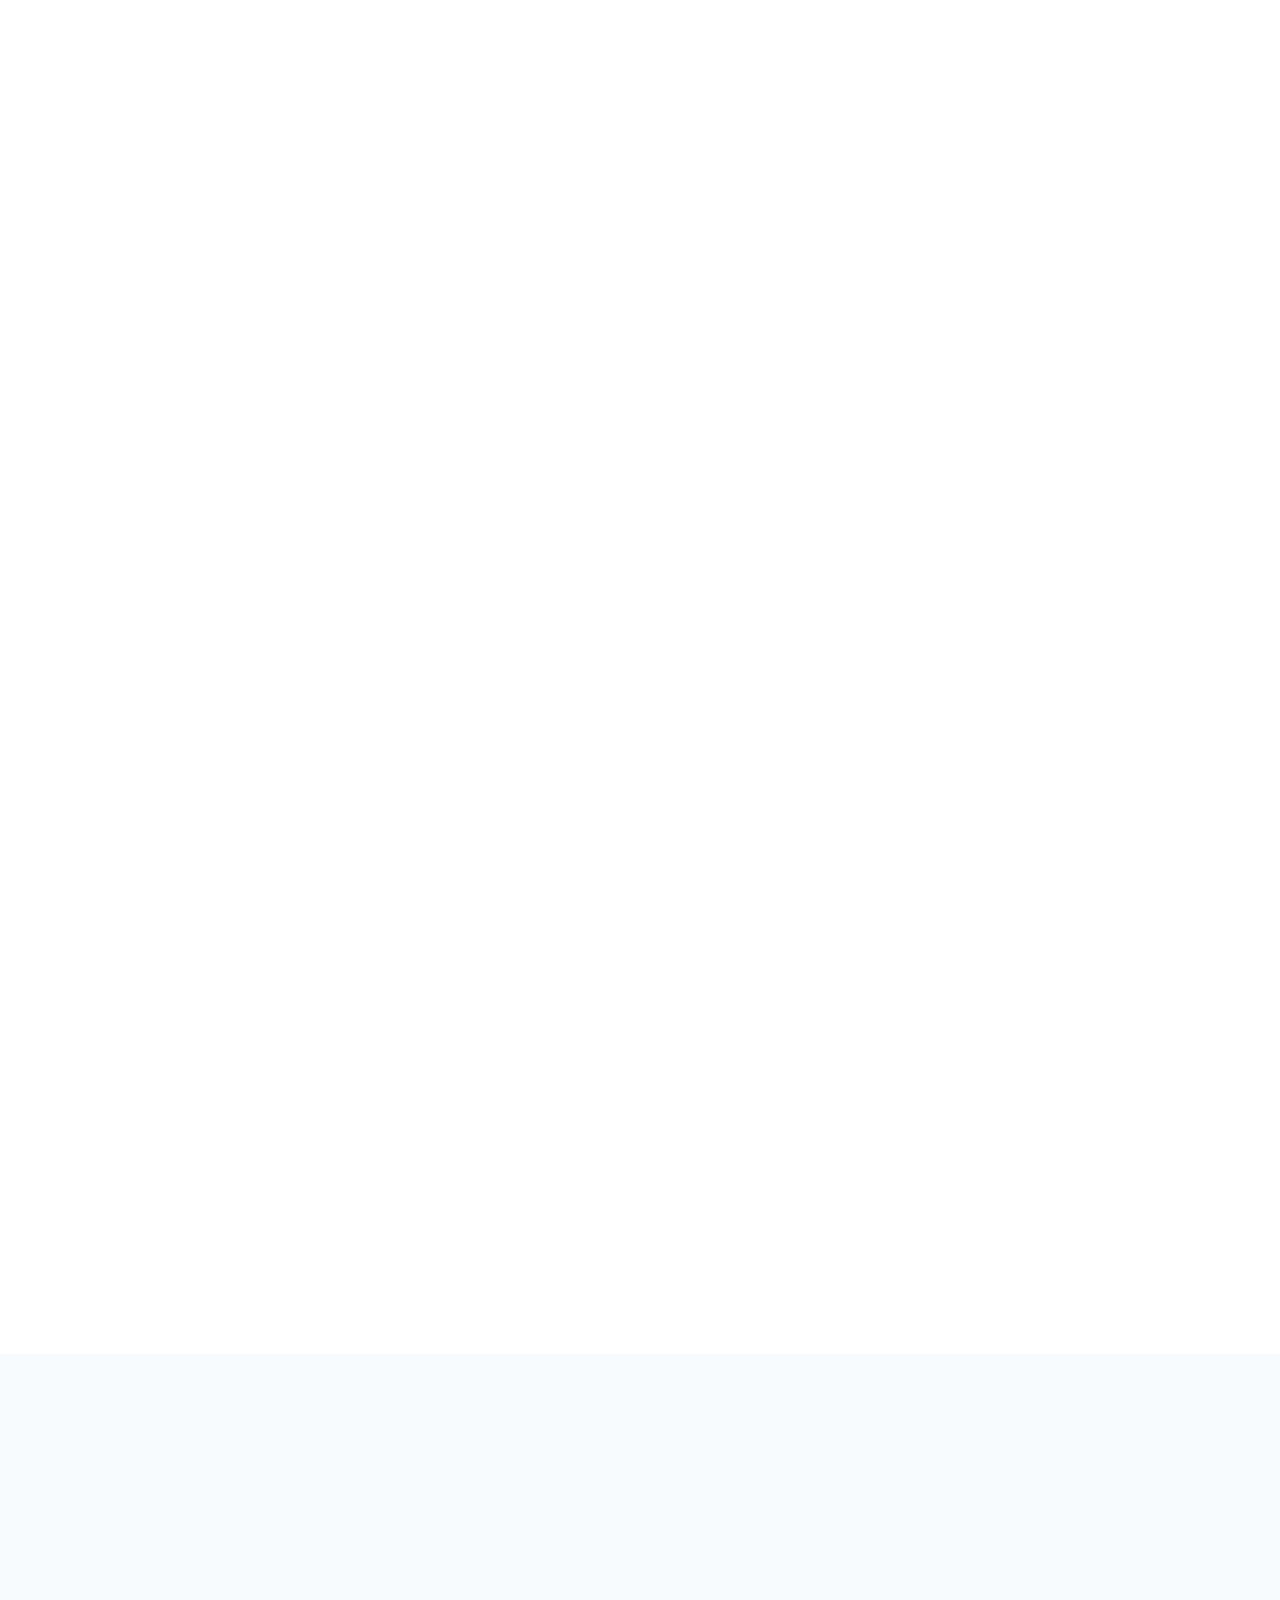
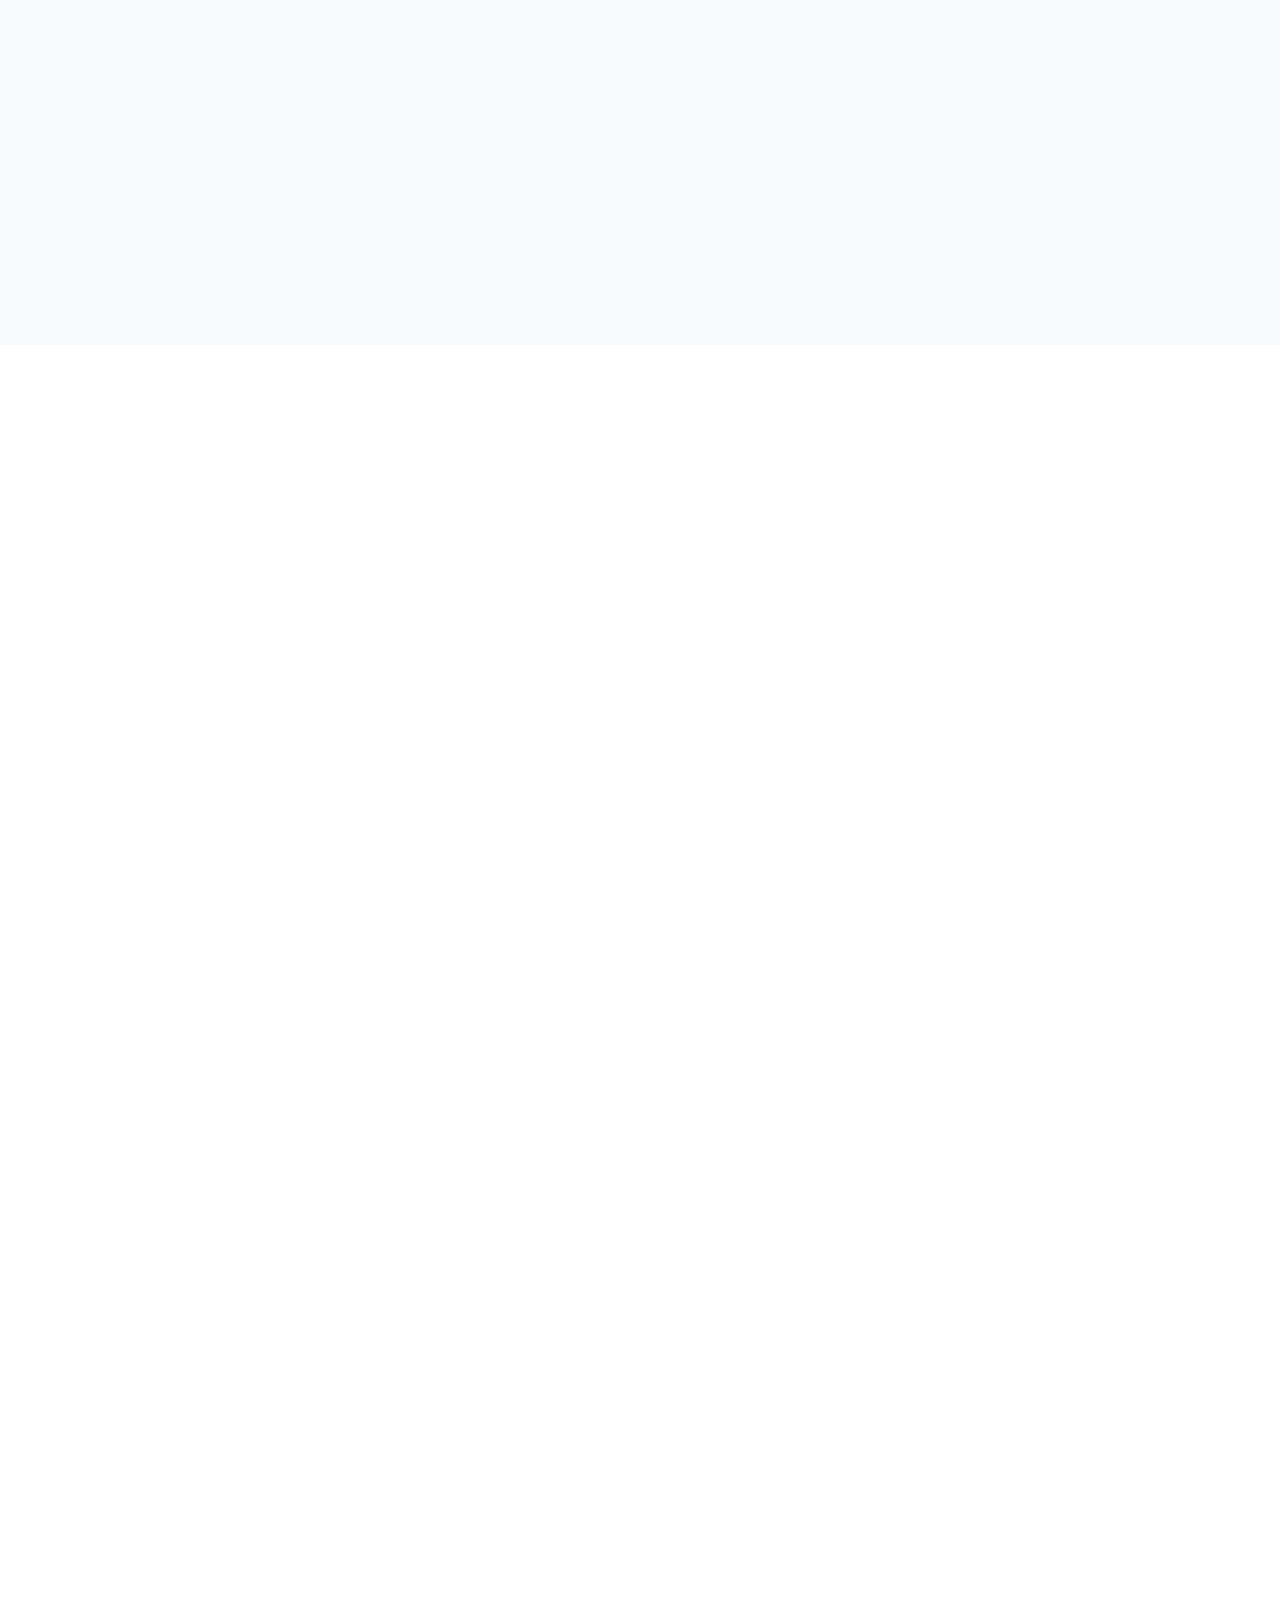
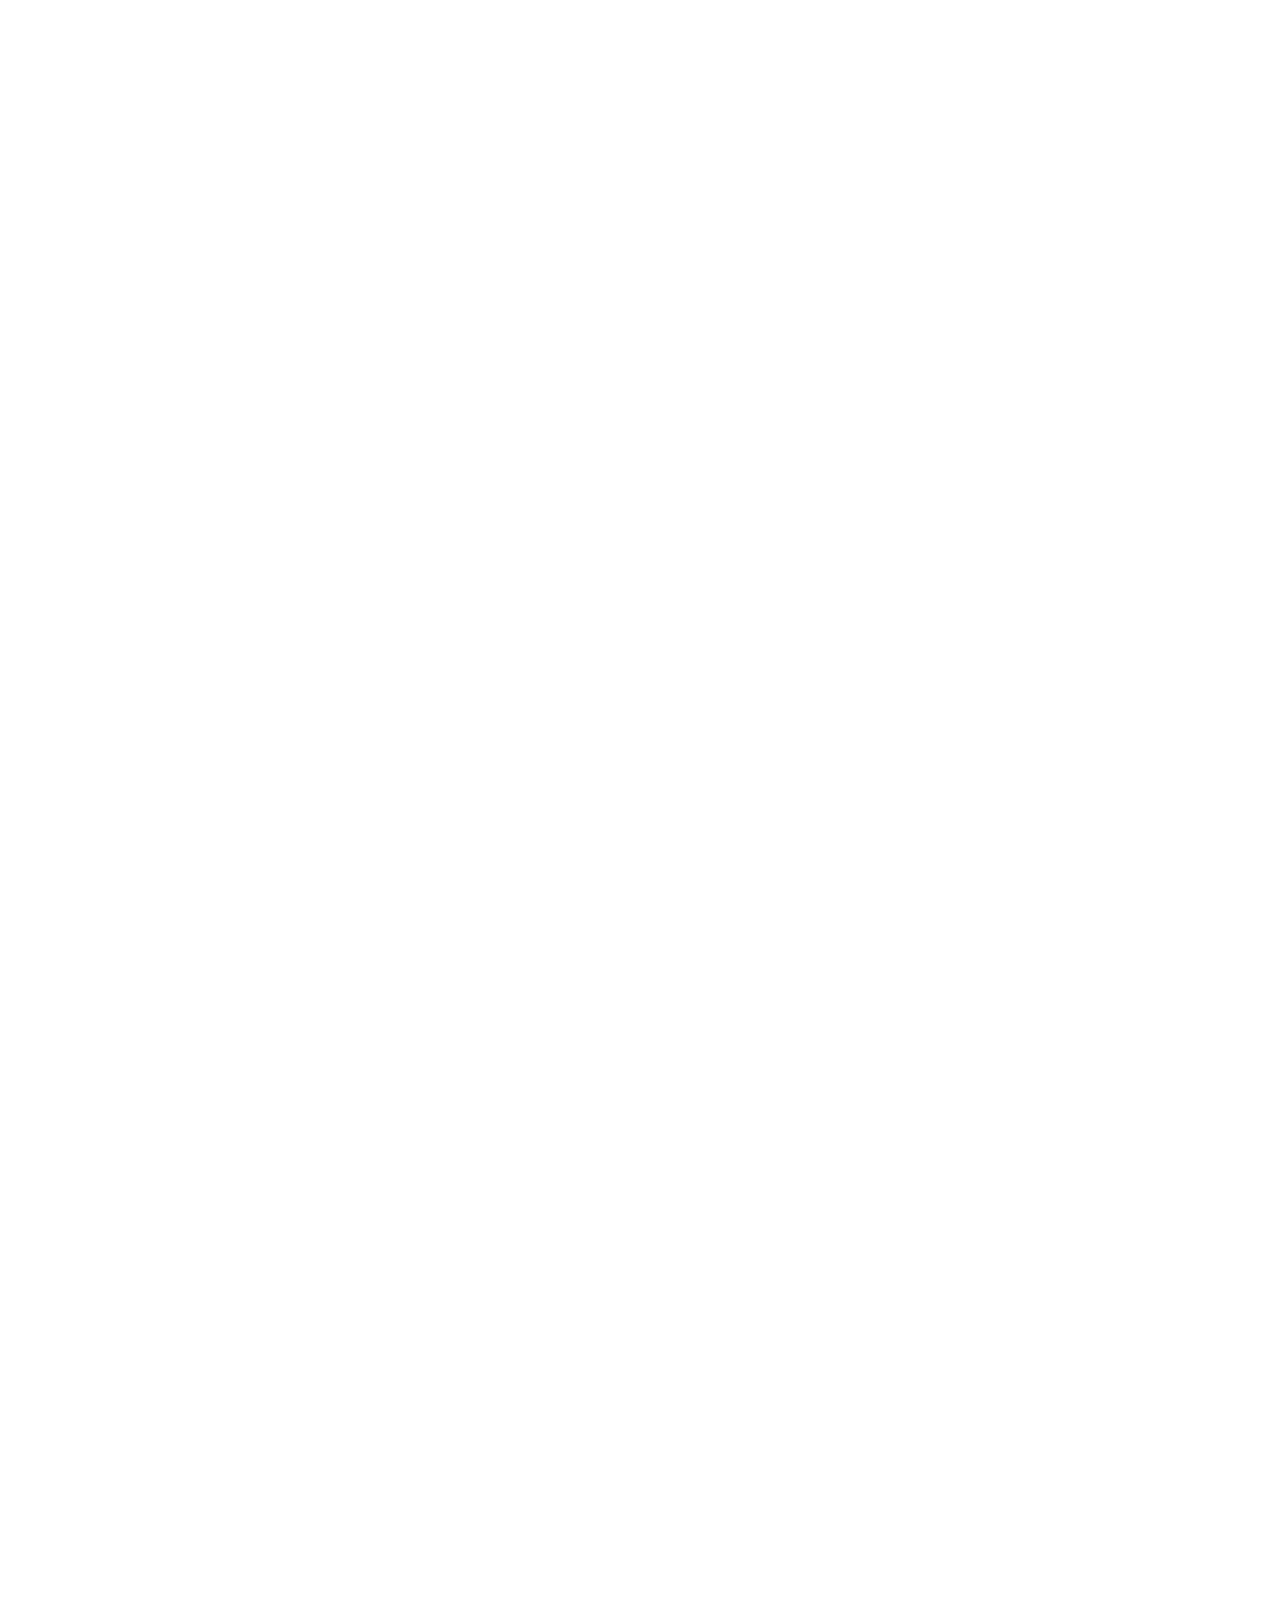
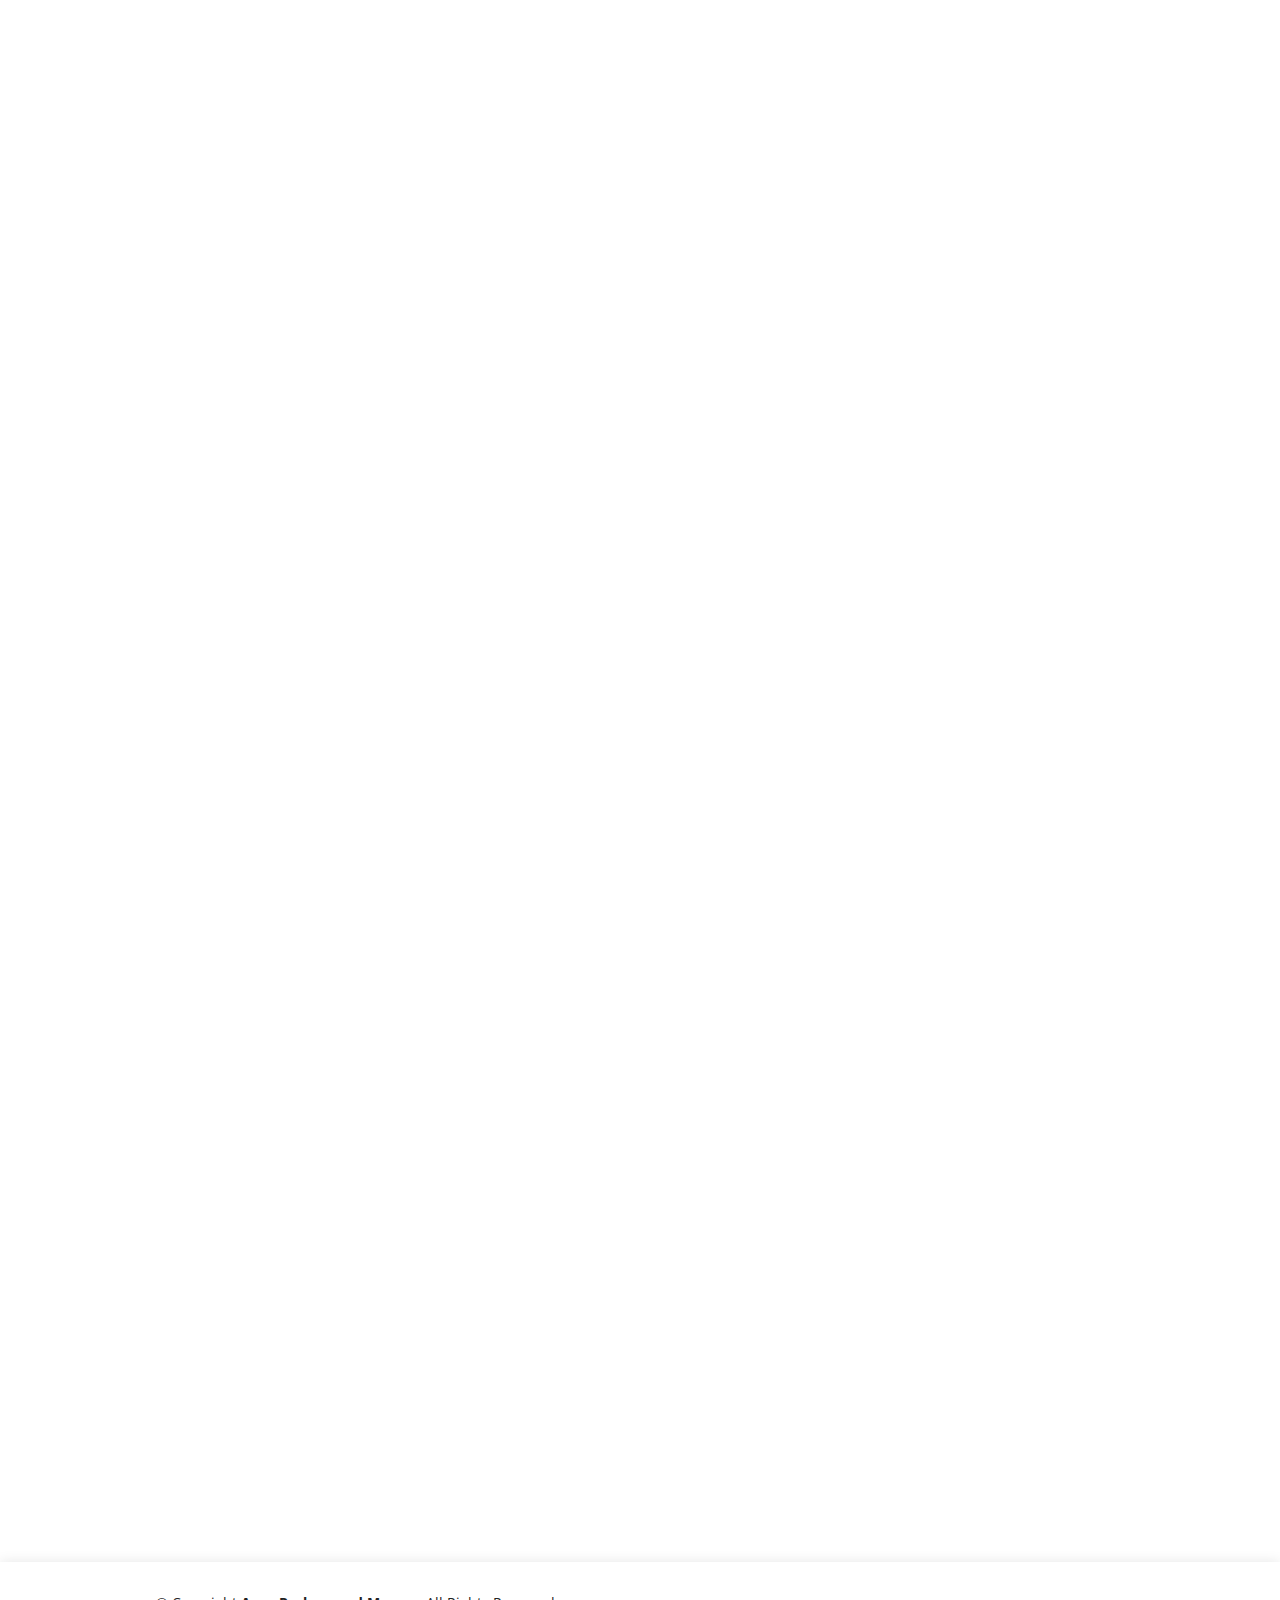
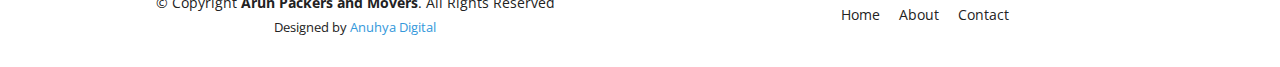
<file: packers-and-movers-in-tirupati.html>
<!DOCTYPE html>
<html lang="en">

<head>
  <meta charset="utf-8">
  <meta content="width=device-width, initial-scale=1.0" name="viewport">

  <title>Arun Packers and Movers in Tirupati</title>
  <meta name="keywords" content="Packers and Movers in Tirupati provides packing, moving, relocating, shifting, transportation services in Tirupati, packers and movers in Tirupati,distance moving company in Tirupati">
  <meta name="description" content="Arun Packers and Movers in Tirupati is the best packers and movers company in Tirupati. To carefully move your important assets from one place" />
  

  <!-- Favicons -->
  <link href="assets/img/favicon.png" rel="icon">
  <link href="assets/img/apple-touch-icon.png" rel="apple-touch-icon">

  <!-- Google Fonts -->
  <link href="https://fonts.googleapis.com/css?family=Open+Sans:300,300i,400,400i,600,600i,700,700i|Raleway:300,300i,400,400i,500,500i,600,600i,700,700i|Poppins:300,300i,400,400i,500,500i,600,600i,700,700i" rel="stylesheet">

  <!-- Vendor CSS Files -->
  <link href="assets/vendor/aos/aos.css" rel="stylesheet">
  <link href="assets/vendor/bootstrap/css/bootstrap.min.css" rel="stylesheet">
  <link href="assets/vendor/bootstrap-icons/bootstrap-icons.css" rel="stylesheet">
  <link href="assets/vendor/boxicons/css/boxicons.min.css" rel="stylesheet">
  <link href="assets/vendor/glightbox/css/glightbox.min.css" rel="stylesheet">
  <link href="assets/vendor/remixicon/remixicon.css" rel="stylesheet">
  <link href="assets/vendor/swiper/swiper-bundle.min.css" rel="stylesheet">

  <!-- Template Main CSS File -->
  <link href="assets/css/style.css" rel="stylesheet">
</head>

<body>

  <!-- ======= Header ======= -->
  <header id="header" class="fixed-top d-flex align-items-center">
    <div class="container d-flex align-items-center justify-content-between">

      <div class="logo">
        <h1><a href="/index.html">Arun Packers and Movers</a></h1>
      </div>
      <nav id="navbar" class="navbar">
        <ul>
          <li><a class="nav-link scrollto active" href="/index.html">Home</a></li>
          <li><a class="nav-link scrollto" href="/index.html#about">About</a></li>
          <li><a class="nav-link scrollto" href="/index.html#services">Services</a></li>
          <li><a class="nav-link scrollto " href="/index.html#portfolio">Portfolio</a></li>
          <li><a class="nav-link scrollto" href="#contact">Contact</a></li>
          <li><a class="getstarted scrollto" href="https://wa.me/919492404119?text=Welcome%20to%20Arun%20packers%20and%20movers.%20How%20may%20i%20help%20you?">Whats App : +91-9492404119 </a></li>
          <li><a class="getstarted scrollto" href="tel:+91-9492404119">Call us: +91-9492404119 </a></li>
        </ul>
        <i class="bi bi-list mobile-nav-toggle"></i>
      </nav><!-- .navbar -->

    </div>
  </header><!-- End Header -->


  <!-- ======= Hero Section ======= -->
  <section id="hero" class="d-flex align-items-center">

    <div class="container">
      <div class="row">
        <div class="col-lg-6 pt-5 pt-lg-0 order-2 order-lg-1 d-flex flex-column justify-content-center">
          <h1 data-aos="fade-up"> Arun Packers and Movers in Tirupati</h1>
          <h2 data-aos="fade-up" data-aos-delay="400">Moving Made Easy - Reliable, Efficient, and Hassle-Free!</h2>
          <div data-aos="fade-up" data-aos-delay="800">
            <a href="tel:+91-9492404119" class="btn-get-started scrollto">Call us : +91-9492404119</a>
          </div>
        </div>
        <div class="col-lg-6 order-1 order-lg-2 hero-img" data-aos="fade-left" data-aos-delay="200">
          <img src="assets/img/hero1.jpg" class="img-fluid animated" alt="">
        </div>
      </div>
    </div>

  </section><!-- End Hero -->

  <main id="main">

    <!-- ======= About Us Section ======= -->
    <section id="about" class="about">
      <div class="container">

        <div class="section-title" data-aos="fade-up">
          <h2>About Us</h2>
        </div>

        <div class="row content">
          <div class="col-lg-12" data-aos="fade-up" data-aos-delay="150">
            <p>
              Welcome to Arun Packers and Movers in Tirupati, where we believe in turning the stress of moving into a seamless and positive experience. With over a decade 
                      of expertise in the packing and moving industry, we offer tailored solutions designed to meet your every need. Whether you're relocating 
                      locally, nationally, or internationally, our team of professionals is here to ensure a smooth transition from start to finish.
            </p>
            <p>
              Welcome to Arun Packers and Movers in Tirupati, your one-stop destination for reliable and efficient packing and moving services. Moving can be a daunting 
              task, but with Arun Packers and Movers in Tirupati, you can rest assured that your belongings are in safe hands. We are a team of experienced professionals 
              who take pride in delivering the highest quality of service to our clients.
            </p>
              <p>
              We understand that every move is unique, which is why we offer customized solutions to meet your specific requirements for packers and movers in Tirupati. Our 
              services include packing, loading, transportation, unloading, and unpacking, all done with the utmost care and attention to detail. We understand that moving can be 
              a daunting task, especially when you have to pack and move all your belongings to a new place. Finding reliable and professional packers and movers in Tirupati can 
              be a challenge, but we are here to help. At Arun Packers and Movers in Tirupati, we offer the best packers and movers services in Tirupati. 
              Our team of experienced professionals is dedicated to providing you with a hassle-free moving experience, so you can focus on settling into your new home.
            </p>
            <p>
              Our fleet of vehicles is well-maintained and equipped with the latest technology to ensure a smooth and hassle-free move. We use high-quality packing materials to 
              safeguard your belongings during transit, and our team of experts ensures that everything is handled with care. <br/>
            </p>
            <p>
              At Arun Packers and Movers in Tirupati, we believe in transparency and integrity, and our pricing is always upfront and competitive. Our goal is to provide 
              you with a stress-free moving experience, and we go above and beyond to ensure that everything is done to your satisfaction. <br/>
            </p>
            <p>
              Thank you for choosing Arun Packers and Movers in Tirupati. We look forward to serving you and making your move a success. <br/>
            </p>
        </div>

      </div>
    </section><!-- End About Us Section -->

    <!-- ======= Counts Section ======= -->
    <section id="counts" class="counts">
      <div class="container">

        <div class="row">
          <div class="image col-xl-5 d-flex align-items-stretch justify-content-center justify-content-xl-start" data-aos="fade-right" data-aos-delay="150">
            <img src="assets/img/counts-img.svg" alt="" class="img-fluid">
          </div>

          <div class="col-xl-7 d-flex align-items-stretch pt-4 pt-xl-0" data-aos="fade-left" data-aos-delay="300">
            <div class="content d-flex flex-column justify-content-center">
              <div class="row">
                <div class="col-md-6 d-md-flex align-items-md-stretch">
                  <div class="count-box">
                    <i class="bi bi-emoji-smile"></i>
                    <span data-purecounter-start="0" data-purecounter-end="65" data-purecounter-duration="1" class="purecounter"></span>
                    <p><strong>Happy Clients</strong>who have experienced the excellence of our services.</p>
                  </div>
                </div>

                <div class="col-md-6 d-md-flex align-items-md-stretch">
                  <div class="count-box">
                    <i class="bi bi-journal-richtext"></i>
                    <span data-purecounter-start="0" data-purecounter-end="100" data-purecounter-duration="1" class="purecounter"></span>
                    <p><strong>Relocations</strong> adipisci atque cum quia aspernatur totam laudantium et quia dere tan</p>
                  </div>
                </div>

                <div class="col-md-6 d-md-flex align-items-md-stretch">
                  <div class="count-box">
                    <i class="bi bi-clock"></i>
                    <span data-purecounter-start="0" data-purecounter-end="10" data-purecounter-duration="1" class="purecounter"></span>
                    <p><strong>Years of experience</strong> providing top-notch moving services.</p>
                  </div>
                </div>

                <div class="col-md-6 d-md-flex align-items-md-stretch">
                  <div class="count-box">
                    <i class="bi bi-award"></i>
                    <span data-purecounter-start="0" data-purecounter-end="100" data-purecounter-duration="1" class="purecounter"></span>
                    <p><strong>Delivery Locations</strong> across indian delivery</p>
                  </div>
                </div>
              </div>
            </div><!-- End .content-->
          </div>
        </div>

      </div>
    </section><!-- End Counts Section -->

    <!-- ======= Services Section ======= -->
    <section id="services" class="services">
      <div class="container">

        <div class="section-title" data-aos="fade-up">
          <h2>Services</h2>
        <!--  <p>Magnam dolores commodi suscipit eius consequatur ex aliquid fug</p> -->
        </div>

        <div class="row">
          <div class="col-md-6 col-lg-3 d-flex align-items-stretch mb-5 mb-lg-0">
            <div class="icon-box" data-aos="fade-up" data-aos-delay="100">
              <div class="icon"><i class="bx bxl-dribbble"></i></div>
              <h4 class="title"><a href="">Household Moving</a></h4>
              <p class="description">We specialize in moving households with care and precision, ensuring every item is treated with respect.</p>
            </div>
          </div>

          <div class="col-md-6 col-lg-3 d-flex align-items-stretch mb-5 mb-lg-0">
            <div class="icon-box" data-aos="fade-up" data-aos-delay="200">
              <div class="icon"><i class="bx bx-file"></i></div>
              <h4 class="title"><a href="">Packing and Moving</a></h4>
              <p class="description">Our professional packing services ensure your belongings are securely packed for transit, using high-quality materials and methods.</p>
            </div>
          </div>

          <div class="col-md-6 col-lg-3 d-flex align-items-stretch mb-5 mb-lg-0">
            <div class="icon-box" data-aos="fade-up" data-aos-delay="300">
              <div class="icon"><i class="bx bx-tachometer"></i></div>
              <h4 class="title"><a href="">Loading and Unloading</a></h4>
              <p class="description">Our team handles all the heavy lifting, ensuring efficient and safe loading and unloading of your items.</p>
            </div>
          </div>

          <div class="col-md-6 col-lg-3 d-flex align-items-stretch mb-5 mb-lg-0">
            <div class="icon-box" data-aos="fade-up" data-aos-delay="400">
              <div class="icon"><i class="bx bx-world"></i></div>
              <h4 class="title"><a href="">Residential Moving Services</a></h4>
              <p class="description">We offer comprehensive moving services tailored for residential moves, making your transition to a new home effortless.</p>
            </div>
          </div>

        </div>
      </div>
    </section><!-- End Services Section -->
    <!-- ======= About Us Section ======= -->
    <section id="whyus" class="whyus">
      <div class="container">

        <div class="section-title" data-aos="fade-up">
          <h2>Why to choose Us ?</h2>
        </div>

        <div class="row content">
          <div class="col-lg-12" data-aos="fade-up" data-aos-delay="150">
          <p>
          Specialized Relocation Services in packers and movers in tirupati
          </p>
          <p>
          Residents of packers and movers in tirupati considering a long-distance move, either from the heart of the metropolis or its surroundings, can rely on Arun Packers and Movers in Tirupati' 
          dedicated moving team. Our team is committed to ensuring a seamless and secure relocation experience from the initial planning stages to the final day of your move.
          </p>
          <p>
          Whether you're relocating all your household belongings from packers and movers in tirupati or transporting commercial goods to or from the city, our moving team is ready to alleviate 
          the stress of handling and transporting your items. We bring together the right skill set, resources, and strategic approach to execute the job efficiently.
          </p>
          <p>
          Experience an exceptional house-moving journey with our team, guiding you every step of the way until your possessions safely arrive at your new doorstep. Backed by 
          over three decades of expertise, our comprehensive and effective moving solutions cover every aspect of relocation. From the dismantling, uninstalling, and packing of 
          goods to the careful transportation of furniture and the handling of intricate, oversized items such as appliances, machinery, and equipment, our team executes
           every task with safety as a top priority during loading and unloading processes. Trust Arun Packers and Movers in Tirupati for a relocation experience that is 
           both delightful and efficient.
        </p>
        </div>

      </div>
    </section><!-- End About Us Section -->
    <!-- ======= Features Section ======= -->
    <section id="features" class="features">
      <div class="container">

        <div class="section-title" data-aos="fade-up">
          <h2>Features</h2>
        </div>

        <div class="row" data-aos="fade-up" data-aos-delay="300">
          <div class="col-lg-3 col-md-4">
            <div class="icon-box">
              <i class="ri-store-line" style="color: #ffbb2c;"></i>
              <h3><a href="">Professional Packing Services</a></h3>
            </div>
          </div>
          <div class="col-lg-3 col-md-4 mt-4 mt-md-0">
            <div class="icon-box">
              <i class="ri-bar-chart-box-line" style="color: #5578ff;"></i>
              <h3><a href="">Specialized Handling</a></h3>
            </div>
          </div>
          <div class="col-lg-3 col-md-4 mt-4 mt-md-0">
            <div class="icon-box">
              <i class="ri-calendar-todo-line" style="color: #e80368;"></i>
              <h3><a href="">Experienced and Trained Staff</a></h3>
            </div>
          </div>
          <div class="col-lg-3 col-md-4 mt-4 mt-lg-0">
            <div class="icon-box">
              <i class="ri-paint-brush-line" style="color: #e361ff;"></i>
              <h3><a href="">24/7 Customer Support</a></h3>
            </div>
          </div>
          <div class="col-lg-3 col-md-4 mt-4 heo">
            <div class="icon-box">
              <i class="ri-database-2-line" style="color: #47aeff;"></i>
              <h3><a href="">Loading and Unloading</a></h3>
            </div>
          </div>
          <div class="col-lg-3 col-md-4 mt-4 heo">
            <div class="icon-box">
              <i class="ri-gradienter-line" style="color: #ffa76e;"></i>
              <h3><a href="">Transportation Services</a></h3>
            </div>
          </div>
          <div class="col-lg-3 col-md-4 mt-4 heo">
            <div class="icon-box">
              <i class="ri-file-list-3-line" style="color: #11dbcf;"></i>
              <h3><a href="">Disassembly and Assembly</a></h3>
            </div>
          </div>
          <div class="col-lg-3 col-md-4 mt-4 heo">
            <div class="icon-box">
              <i class="ri-price-tag-2-line" style="color: #4233ff;"></i>
              <h3><a href="">Transparent Pricing</a></h3>
            </div>
          </div>
        </div>
      </div>
    </section><!-- End Features Section -->

        <!-- ======= Features Section ======= -->
        <section id="features" class="features">
          <div class="container">
    
            <div class="section-title" data-aos="fade-up">
              <h2>We Are Providing Services At And Many More ..</h2>
            </div>
    
            <div class="row" data-aos="fade-up" data-aos-delay="300">
              <div class="col-lg-3 col-md-4 ">
                  <p><a href="">Packers and Movers Tirupathi</a></p>
              </div>
              <div class="col-lg-3 col-md-4 mt-4 mt-md-0">
                  <p><a href="">Packers and Movers In Srikalahasti</a></p>
              </div>
              <div class="col-lg-3 col-md-4 mt-4 mt-md-0">
                  <p><a href="">Packers and Movers In Chittoor</a></p>
              </div>
              <div class="col-lg-3 col-md-4 mt-4 mt-lg-0">
                  <p><a href="">Packers and Movers in Madanapalle</a></p>
              </div>

            <div class="col-lg-3 col-md-4 mt-4 heo">
                <p><a href="#">Packers and Movers In Tirupati</a></p>
            </div>
            <div class="col-lg-3 col-md-4 mt-4 heo">
                <p><a href="#">Packers and Movers In Hyderabad</a></p>
            </div>
            <div class="col-lg-3 col-md-4 mt-4 heo">
                <p><a href="#">Packers and Movers In Chennai</a></p>
            </div>
            <div class="col-lg-3 col-md-4 mt-4 heo">
                <p><a href="#">Packers and Movers In Visakhapatnam</a></p>
            </div>
            <div class="col-lg-3 col-md-4 mt-4 heo">
                <p><a href="#">Packers and Movers In Coimbatore</a></p>
            </div>
            <div class="col-lg-3 col-md-4 mt-4 heo">
                <p><a href="#">Packers and Movers In Vijayawada</a></p>
            </div>
            <div class="col-lg-3 col-md-4 mt-4 heo">
                <p><a href="#">Packers and Movers In Madurai</a></p>
            </div>
            <div class="col-lg-3 col-md-4 mt-4 heo">
                <p><a href="#">Packers and Movers In Hubli and Dharwad</a></p>
            </div>
            <div class="col-lg-3 col-md-4 mt-4 heo">
                <p><a href="#">Packers and Movers In Mysore</a></p>
            </div>
            <div class="col-lg-3 col-md-4 mt-4 heo">
                <p><a href="#">Packers and Movers In Tiruchirappalli</a></p>
            </div>
            <div class="col-lg-3 col-md-4 mt-4 heo">
                <p><a href="#">Packers and Movers In Salem</a></p>
            </div>
            <div class="col-lg-3 col-md-4 mt-4 heo">
                <p><a href="#">Packers and Movers In Thiruvananthapuram</a></p>
            </div>
            <div class="col-lg-3 col-md-4 mt-4 heo">
                <p><a href="#">Packers and Movers In Guntur</a></p>
            </div>
            <div class="col-lg-3 col-md-4 mt-4 heo">
                <p><a href="#">Packers and Movers In Warangal</a></p>
            </div>
            <div class="col-lg-3 col-md-4 mt-4 heo">
                <p><a href="#">Packers and Movers In Kochi</a></p>
            </div>
            <div class="col-lg-3 col-md-4 mt-4 heo">
                <p><a href="#">Packers and Movers In Gulbarga</a></p>
            </div>
            <div class="col-lg-3 col-md-4 mt-4 heo">
                <p><a href="#">Packers and Movers In Nellore</a></p>
            </div>
            <div class="col-lg-3 col-md-4 mt-4 heo">
                <p><a href="#">Packers and Movers In Mangalore</a></p>
            </div>
            <div class="col-lg-3 col-md-4 mt-4 heo">
                <p><a href="#">Packers and Movers In Belgaum</a></p>
            </div>
            <div class="col-lg-3 col-md-4 mt-4 heo">
                <p><a href="#">Packers and Movers In Tirunelveli</a></p>
            </div>
            <div class="col-lg-3 col-md-4 mt-4 heo">
                <p><a href="#">Packers and Movers In Ambattur</a></p>
            </div>
    
            <!-- Replicate for the second set of locations -->
            <div class="col-lg-3 col-md-4 mt-4 heo">
                <p><a href="#">Packers and Movers In Renigunta</a></p>
            </div>
            <div class="col-lg-3 col-md-4 mt-4 heo">
                <p><a href="#">Packers and Movers In Tirumala</a></p>
            </div>
            <div class="col-lg-3 col-md-4 mt-4 heo">
                <p><a href="#">Packers and Movers In Chandragiri</a></p>
            </div>
            <div class="col-lg-3 col-md-4 mt-4 heo">
                <p><a href="#">Packers and Movers In Kanipakam</a></p>
            </div>
            <div class="col-lg-3 col-md-4 mt-4 heo">
                <p><a href="#">Packers and Movers In pakala</a></p>
            </div>
            <div class="col-lg-3 col-md-4 mt-4 heo">
                <p><a href="#">Packers and Movers In Hyderabad</a></p>
            </div>
            <div class="col-lg-3 col-md-4 mt-4 heo">
                <p><a href="#">Packers and Movers In Kurnool</a></p>
            </div>
            <div class="col-lg-3 col-md-4 mt-4 heo">
                <p><a href="#">Packers and Movers In Kakinada</a></p>
            </div>
            <div class="col-lg-3 col-md-4 mt-4 heo">
                <p><a href="#">Packers and Movers In Tirupati</a></p>
            </div>
            <div class="col-lg-3 col-md-4 mt-4 heo">
                <p><a href="#">Packers and Movers In Kadapa</a></p>
            </div>
            <div class="col-lg-3 col-md-4 mt-4 heo">
                <p><a href="#">Packers and Movers In Eluru</a></p>
            </div>
            <div class="col-lg-3 col-md-4 mt-4 heo">
                <p><a href="#">Packers and Movers In Vizianagaram</a></p>
            </div>
            <div class="col-lg-3 col-md-4 mt-4 heo">
                <p><a href="#">Packers and Movers In Anantapur</a></p>
            </div>
            <div class="col-lg-3 col-md-4 mt-4 heo">
                <p><a href="#">Packers and Movers In Nandyala</a></p>
            </div>
            <div class="col-lg-3 col-md-4 mt-4 heo">
                <p><a href="#">Packers and Movers In Ongole</a></p>
            </div>
            <div class="col-lg-3 col-md-4 mt-4 heo">
                <p><a href="#">Packers and Movers In Adoni</a></p>
            </div>
            <div class="col-lg-3 col-md-4 mt-4 heo">
                <p><a href="#">Packers and Movers In Madanapalle</a></p>
            </div>
            <div class="col-lg-3 col-md-4 mt-4 heo">
                <p><a href="#">Packers and Movers In Machilipatnam</a></p>
            </div>
            <div class="col-lg-3 col-md-4 mt-4 heo">
                <p><a href="#">Packers and Movers In Tenali</a></p>
            </div>
            <div class="col-lg-3 col-md-4 mt-4 heo">
                <p><a href="#">Packers and Movers In Proddatur</a></p>
            </div>
            <div class="col-lg-3 col-md-4 mt-4 heo">
                <p><a href="#">Packers and Movers In Chittoor</a></p>
            </div>
            <div class="col-lg-3 col-md-4 mt-4 heo">
                <p><a href="#">Packers and Movers In Hindupur</a></p>
            </div>
            <div class="col-lg-3 col-md-4 mt-4 heo">
                <p><a href="#">Packers and Movers In Kadiri</a></p>
            </div>
            <div class="col-lg-3 col-md-4 mt-4 heo">
                <p><a href="#">Packers and Movers In Dharmavaram</a></p>
            </div>
            <div class="col-lg-3 col-md-4 mt-4 heo">
                <p><a href="#">Packers and Movers In Mangalagiri</a></p>
            </div>
            <div class="col-lg-3 col-md-4 mt-4 heo">
                <p><a href="#">Packers and Movers In Belgaum</a></p>
            </div>
            <div class="col-lg-3 col-md-4 mt-4 heo">
                <p><a href="#">Packers and Movers In Tirunelveli</a></p>
            </div>
            <div class="col-lg-3 col-md-4 mt-4 heo">
                <p><a href="#">Packers and Movers In Ambattur</a></p>
            </div>
            <div class="col-lg-3 col-md-4 mt-4 heo">
                <p><a href="#">Packers and Movers In Nellore</a></p>
            </div>
            <div class="col-lg-3 col-md-4 mt-4 heo">
                <p><a href="#">Packers and Movers In Machilipatnam</a></p>
            </div>
            <div class="col-lg-3 col-md-4 mt-4 heo">
                <p><a href="#">Packers and Movers In Tenali</a></p>
            </div>
            <div class="col-lg-3 col-md-4 mt-4 heo">
                <p><a href="#">Packers and Movers In Proddatur</a></p>
            </div>
            <div class="col-lg-3 col-md-4 mt-4 heo">
                <p><a href="#">Packers and Movers In Kakinada</a></p>
            </div>
            <div class="col-lg-3 col-md-4 mt-4 heo">
                <p><a href="#">Packers and Movers In Tirupati</a></p>
            </div>
            <div class="col-lg-3 col-md-4 mt-4 heo">
                <p><a href="#">Packers and Movers In Kadapa</a></p>
            </div>
            <div class="col-lg-3 col-md-4 mt-4 heo">
                <p><a href="#">Packers and Movers In Eluru</a></p>
            </div>
            <div class="col-lg-3 col-md-4 mt-4 heo">
                <p><a href="#">Packers and Movers In Kalikiri</a></p>
            </div>
            <div class="col-lg-3 col-md-4 mt-4 heo">
                <p><a href="#">Packers and Movers In Proddatur</a></p>
            </div>
            <div class="col-lg-3 col-md-4 mt-4 heo">
                <p><a href="#">Packers and Movers In Chittoor</a></p>
            </div>
            <div class="col-lg-3 col-md-4 mt-4 heo">
                <p><a href="#">Packers and Movers In Koduru</a></p>
            </div>
            <div class="col-lg-3 col-md-4 mt-4 heo">
                <p><a href="#">Packers and Movers In Ponneri</a></p>
            </div>
            <div class="col-lg-3 col-md-4 mt-4 heo">
                <p><a href="#">Packers and Movers In Palamaner</a></p>
            </div>
            <div class="col-lg-3 col-md-4 mt-4 heo">
                <p><a href="#">Packers and Movers In Punganur</a></p>
            </div>
            <div class="col-lg-3 col-md-4 mt-4 heo">
                <p><a href="#">Packers and Movers In Puttur</a></p>
            </div>
            <div class="col-lg-3 col-md-4 mt-4 heo">
                <p><a href="#">Packers and Movers In Nagari</a></p>
            </div>
            <div class="col-lg-3 col-md-4 mt-4 heo">
                <p><a href="#">Packers and Movers In Yerpadu</a></p>
            </div>
            <div class="col-lg-3 col-md-4 mt-4 heo">
                <p><a href="#">Packers and Movers In Chennai</a></p>
            </div>
            <div class="col-lg-3 col-md-4 mt-4 heo">
                <p><a href="#">Packers and Movers In Visakhapatnam</a></p>
            </div>
            <div class="col-lg-3 col-md-4 mt-4 heo">
                <p><a href="#">Packers and Movers In Coimbatore</a></p>
            </div>
            <div class="col-lg-3 col-md-4 mt-4 heo">
                <p><a href="#">Packers and Movers In Vijayawada</a></p>
            </div>
            <div class="col-lg-3 col-md-4 mt-4 heo">
                <p><a href="#">Packers and Movers In Puttur</a></p>
            </div>
            <div class="col-lg-3 col-md-4 mt-4 heo">
                <p><a href="#">Packers and Movers In Nagari</a></p>
            </div>
            <div class="col-lg-3 col-md-4 mt-4 heo">
                <p><a href="#">Packers and Movers In Yerpadu</a></p>
            </div>
            <div class="col-lg-3 col-md-4 mt-4 heo">
                <p><a href="#">Packers and Movers In piler</a></p>
            </div>
            <div class="col-lg-3 col-md-4 mt-4 heo">
                <p><a href="#">Packers and Movers In sullurupeta</a></p>
            </div>
            <div class="col-lg-3 col-md-4 mt-4 heo">
                <p><a href="#">Packers and Movers In Sri City</a></p>
            </div>
            <div class="col-lg-3 col-md-4 mt-4 heo">
                <p><a href="#">Packers and Movers In Tada</a></p>
            </div>
            <div class="col-lg-3 col-md-4 mt-4 heo">
                <p><a href="#">Packers and Movers In Naidupeta</a></p>
            </div>
            <div class="col-lg-3 col-md-4 mt-4 heo">
                <p><a href="#">Packers and Movers In Sriharikota</a></p>
            </div>
            <div class="col-lg-3 col-md-4 mt-4 heo">
                <p><a href="#">Packers and Movers In VenkataGiri</a></p>
            </div>
            <div class="col-lg-3 col-md-4 mt-4 heo">
                <p><a href="#">Packers and Movers In Kalikiri</a></p>
            </div>
            <div class="col-lg-3 col-md-4 mt-4 heo">
                <p><a href="#">Packers and Movers In Koduru</a></p>
            </div>
            <div class="col-lg-3 col-md-4 mt-4 heo">
                <p><a href="#">Packers and Movers In Ponneri</a></p>
            </div>
            <div class="col-lg-3 col-md-4 mt-4 heo">
                <p><a href="#">Packers and Movers In Palamaner</a></p>
            </div>
            <div class="col-lg-3 col-md-4 mt-4 heo">
                <p><a href="#">Packers and Movers In Punganur</a></p>
            </div>
            <div class="col-lg-3 col-md-4 mt-4 heo">
                <p><a href="#">Packers and Movers In Puttur</a></p>
            </div>
            <div class="col-lg-3 col-md-4 mt-4 heo">
                <p><a href="#">Packers and Movers In Nagari</a></p>
            </div>
            <div class="col-lg-3 col-md-4 mt-4 heo">
                <p><a href="#">Packers and Movers In Yerpadu</a></p>
            </div>
            <div class="col-lg-3 col-md-4 mt-4 heo">
                <p><a href="#">Packers and Movers In piler</a></p>
            </div>
            <div class="col-lg-3 col-md-4 mt-4 heo">
                <p><a href="#">Packers and Movers In sullurupeta</a></p>
            </div>
            <div class="col-lg-3 col-md-4 mt-4 heo">
                <p><a href="#">Packers and Movers In Sri City</a></p>
            </div>
            <div class="col-lg-3 col-md-4 mt-4 heo">
                <p><a href="#">Packers and Movers In Tada</a></p>
            </div>
            <div class="col-lg-3 col-md-4 mt-4 heo">
                <p><a href="#">Packers and Movers In Naidupeta</a></p>
            </div>
            <div class="col-lg-3 col-md-4 mt-4 heo">
                <p><a href="#">Packers and Movers In Sriharikota</a></p>
            </div>
            <div class="col-lg-3 col-md-4 mt-4 heo">
                <p><a href="#">Packers and Movers In VenkataGiri</a></p>
            </div>
            <div class="col-lg-3 col-md-4 mt-4 heo">
                <p><a href="#">Packers and Movers In Kalikiri</a></p>
            </div>
            <div class="col-lg-3 col-md-4 mt-4 heo">
                <p><a href="#">Packers and Movers In Koduru</a></p>
            </div>
            <div class="col-lg-3 col-md-4 mt-4 heo">
                <p><a href="#">Packers and Movers In Ponneri</a></p>
            </div>
            <div class="col-lg-3 col-md-4 mt-4 heo">
                <p><a href="#">Packers and Movers In Palamaner</a></p>
            </div>
            <div class="col-lg-3 col-md-4 mt-4 heo">
                <p><a href="#">Packers and Movers In Punganur</a></p>
            </div>
            <div class="col-lg-3 col-md-4 mt-4 heo">
                <p><a href="#">Packers and Movers In Puttur</a></p>
            </div>
            <div class="col-lg-3 col-md-4 mt-4 heo">
                <p><a href="#">Packers and Movers In Nagari</a></p>
            </div>
            <div class="col-lg-3 col-md-4 mt-4 heo">
                <p><a href="#">Packers and Movers In Yerpadu</a></p>
            </div>
            <div class="col-lg-3 col-md-4 mt-4 heo">
                <p><a href="#">Packers and Movers In Chennai</a></p>
            </div>
            <div class="col-lg-3 col-md-4 mt-4 heo">
                <p><a href="#">Packers and Movers In Visakhapatnam</a></p>
            </div>
            <div class="col-lg-3 col-md-4 mt-4 heo">
                <p><a href="#">Packers and Movers In Coimbatore</a></p>
            </div>
            <div class="col-lg-3 col-md-4 mt-4 heo">
                <p><a href="#">Packers and Movers In Vijayawada</a></p>
            </div>
            </div>
          </div>
        </section><!-- End Features Section -->
    <!-- ======= Testimonials Section ======= -->
    <section id="testimonials" class="testimonials section-bg">
      <div class="container">

        <div class="section-title" data-aos="fade-up">
          <h2>Testimonials</h2>
          <p>Here are reviews from our valued customers</p>
        </div>

        <div class="testimonials-slider swiper" data-aos="fade-up" data-aos-delay="100">
          <div class="swiper-wrapper">

            <div class="swiper-slide">
              <div class="testimonial-wrap">
                <div class="testimonial-item">
                  <h3>K Suresh Kuamr</h3>
                  <p>
                    <i class="bx bxs-quote-alt-left quote-icon-left"></i>
                    The best Packers and Movers in Tirupati  reasonable price best house shifting tirupati to chennai material packing safety transport items good work and good packers
                    <i class="bx bxs-quote-alt-right quote-icon-right"></i>
                  </p>
                </div>
              </div>
            </div><!-- End testimonial item -->

            <div class="swiper-slide">
              <div class="testimonial-wrap">
                <div class="testimonial-item">
                  <h3>Sarala Reddy</h3>
                  <p>
                    <i class="bx bxs-quote-alt-left quote-icon-left"></i>
                    Arun Packers and Movers made my move so smooth! Excellent service, careful handling, and prompt delivery. Highly recommended!
                    <i class="bx bxs-quote-alt-right quote-icon-right"></i>
                  </p>
                </div>
              </div>
            </div><!-- End testimonial item -->

            <div class="swiper-slide">
              <div class="testimonial-wrap">
                <div class="testimonial-item">
                  <h3>Harsha Vardhan</h3>
                  <p>
                    <i class="bx bxs-quote-alt-left quote-icon-left"></i>
                    i have shifting to tirupati to Anantapur good and better quality service packing owner talking is good
                    <i class="bx bxs-quote-alt-right quote-icon-right"></i>
                  </p>
                </div>
              </div>
            </div><!-- End testimonial item -->

            <div class="swiper-slide">
              <div class="testimonial-wrap">
                <div class="testimonial-item">
                  <h3>Rajesh Babu</h3>
                  <p>
                    <i class="bx bxs-quote-alt-left quote-icon-left"></i>
                    Kudos to Arun Packers and Movers for their professionalism. My belongings reached intact, and the team was efficient and courteous.
                    <i class="bx bxs-quote-alt-right quote-icon-right"></i>
                  </p>
                </div>
              </div>
            </div><!-- End testimonial item -->

            <div class="swiper-slide">
              <div class="testimonial-wrap">
                <div class="testimonial-item">
                  <h3>Lakshmi Devi</h3>
                  <p>
                    <i class="bx bxs-quote-alt-left quote-icon-left"></i>
                    Arun Packers and Movers in Tirupati lived up to their reputation. From packing to unpacking, everything was done with precision. Great job!
                    <i class="bx bxs-quote-alt-right quote-icon-right"></i>
                  </p>
                </div>
              </div>
            </div><!-- End testimonial item -->

          </div>
          <div class="swiper-pagination"></div>
        </div>

      </div>
    </section><!-- End Testimonials Section -->
        <!-- ======= Features Section ======= -->
        <section id="features" class="features">
          <div class="container">
    
            <div class="section-title" data-aos="fade-up">
              <h2>We Are Providing Services At And Many More ..</h2>
            </div>
    
            <div class="row" data-aos="fade-up" data-aos-delay="300">

              <div class="col-lg-3 col-md-4 mt-4 heo">
                <p><a href="#">Best Packers and Movers</a></p>
            </div>
            <div class="col-lg-3 col-md-4 mt-4 heo">
                <p><a href="#">IBA Approved Packers and Movers</a></p>
            </div>
            <div class="col-lg-3 col-md-4 mt-4 heo">
                <p><a href="#">Packers and Movers approximate cost</a></p>
            </div>
            <div class="col-lg-3 col-md-4 mt-4 heo">
                <p><a href="#">Best Packers and Movers near me</a></p>
            </div>
            <div class="col-lg-3 col-md-4 mt-4 heo">
                <p><a href="#">Packers and Movers for Bike</a></p>
            </div>
            <div class="col-lg-3 col-md-4 mt-4 heo">
                <p><a href="#">Car Packers and Movers</a></p>
            </div>
            <div class="col-lg-3 col-md-4 mt-4 heo">
                <p><a href="#">Cargo Packers and Movers</a></p>
            </div>
            <div class="col-lg-3 col-md-4 mt-4 heo">
                <p><a href="#">Efficient Packers and Movers</a></p>
            </div>
            <div class="col-lg-3 col-md-4 mt-4 heo">
                <p><a href="#">Packers and Movers free quotes</a></p>
            </div>
            <div class="col-lg-3 col-md-4 mt-4 heo">
                <p><a href="#">Packers and Movers Local Shifting Live Support</a></p>
            </div>
            <div class="col-lg-3 col-md-4 mt-4 heo">
                <p><a href="#">Packers and Movers for House Shifting</a></p>
            </div>
            <div class="col-lg-3 col-md-4 mt-4 heo">
                <p><a href="#">Near by Packers and Movers</a></p>
            </div>
            <div class="col-lg-3 col-md-4 mt-4 heo">
                <p><a href="#">Near me Packers and Movers</a></p>
            </div>
            <div class="col-lg-3 col-md-4 mt-4 heo">
                <p><a href="#">Packers and Movers quote</a></p>
            </div>
            <div class="col-lg-3 col-md-4 mt-4 heo">
                <p><a href="#">Top Packers and Movers</a></p>
            </div>
            <div class="col-lg-3 col-md-4 mt-4 heo">
                <p><a href="#">Cheapest Packers and Movers</a></p>
            </div>
            <div class="col-lg-3 col-md-4 mt-4 heo">
                <p><a href="#">Packers and Movers for Car</a></p>
            </div>
            <div class="col-lg-3 col-md-4 mt-4 heo">
                <p><a href="#">24/7 Packers and Movers</a></p>
            </div>
            <div class="col-lg-3 col-md-4 mt-4 heo">
                <p><a href="#">2 Wheeler Packers and Movers</a></p>
            </div>
            <div class="col-lg-3 col-md-4 mt-4 heo">
                <p><a href="#">2 BHK Packers and Movers</a></p>
            </div>
            <div class="col-lg-3 col-md-4 mt-4 heo">
                <p><a href="#">Packers and Movers for Local Shifting</a></p>
            </div>
            <div class="col-lg-3 col-md-4 mt-4 heo">
                <p><a href="#">Packers and Movers for House Shifting Near Me</a></p>
            </div>
            
            </div>
          </div>
        </section><!-- End Features Section -->
    <!-- ======= Portfolio Section ======= -->
    <section id="portfolio" class="portfolio">
      <div class="container">

        <div class="section-title" data-aos="fade-up">
          <h2>Portfolio</h2>
          <p>This showcases the quality of our packing</p>
        </div>

        <div class="row" data-aos="fade-up" data-aos-delay="200">
          <div class="col-lg-12 d-flex justify-content-center">
          </div>
        </div>

        <div class="row portfolio-container" data-aos="fade-up" data-aos-delay="400">

          <div class="col-lg-4 col-md-6 portfolio-item filter-app">
            <div class="portfolio-wrap">
              <img src="assets/img/pack/1.jpeg" class="img-fluid" alt="">
            </div>
          </div>

          <div class="col-lg-4 col-md-6 portfolio-item filter-web">
            <div class="portfolio-wrap">
              <img src="assets/img/pack/3.jpeg" class="img-fluid" alt="">
            </div>
          </div>

          <div class="col-lg-4 col-md-6 portfolio-item filter-app">
            <div class="portfolio-wrap">
              <img src="assets/img/pack/5.jpeg" class="img-fluid" alt="">
            </div>
          </div>

          <div class="col-lg-4 col-md-6 portfolio-item filter-card">
            <div class="portfolio-wrap">
              <img src="assets/img/pack/9.jpeg" class="img-fluid" alt="">
            </div>
          </div>

          <div class="col-lg-4 col-md-6 portfolio-item filter-web">
            <div class="portfolio-wrap">
              <img src="assets/img/pack/6.jpeg" class="img-fluid" alt="">
            </div>
          </div>

          <div class="col-lg-4 col-md-6 portfolio-item filter-app">
            <div class="portfolio-wrap">
              <img src="assets/img/pack/7.jpeg" class="img-fluid" alt="">
            </div>
          </div>

          <div class="col-lg-4 col-md-6 portfolio-item filter-card">
            <div class="portfolio-wrap">
              <img src="assets/img/pack/8.jpeg" class="img-fluid" alt="">
            </div>
          </div>

          <div class="col-lg-4 col-md-6 portfolio-item filter-card">
            <div class="portfolio-wrap">
              <img src="assets/img/pack/10.jpeg" class="img-fluid" alt="" style="height: 550px; width: 418px;">
            </div>
          </div>

          <div class="col-lg-4 col-md-6 portfolio-item filter-web">
            <div class="portfolio-wrap">
              <img src="assets/img/pack/15.jpeg" class="img-fluid" alt="" style="height: 550px; width: 418px;">
            </div>
          </div>

        </div>

      </div>
    </section><!-- End Portfolio Section -->

    <!-- ======= F.A.Q Section ======= -->
    <section id="faq" class="faq">
      <div class="container">

        <div class="section-title" data-aos="fade-up">
          <h2>Frequently Asked Questions</h2>
        </div>

        <div class="row faq-item d-flex align-items-stretch" data-aos="fade-up" data-aos-delay="100">
          <div class="col-lg-5">
            <i class="ri-question-line"></i>
            <h4>What range of services does Arun Packers and Movers in Tirupati offer for relocation ?</h4>
          </div>
          <div class="col-lg-7">
            <p>
              Arun Packers and Movers in Tirupati provide a comprehensive suite of relocation services, covering professional packing, loading, transportation, unloading, and unpacking. They cater to both residential and commercial moving needs.
           </p>
          </div>
        </div><!-- End F.A.Q Item-->

        <div class="row faq-item d-flex align-items-stretch" data-aos="fade-up" data-aos-delay="200">
          <div class="col-lg-5">
            <i class="ri-question-line"></i>
            <h4>How can I get a quote from Arun Packers and Movers in Tirupati for my relocation ?</h4>
          </div>
          <div class="col-lg-7">
            <p>
              To get a quote, you can directly contact Arun Packers and Movers in Tirupati. They typically assess your moving requirements, including distance, the volume of goods, and any additional services needed, to provide an accurate estimate.
           </p>
          </div>
        </div><!-- End F.A.Q Item-->

        <div class="row faq-item d-flex align-items-stretch" data-aos="fade-up" data-aos-delay="300">
          <div class="col-lg-5">
            <i class="ri-question-line"></i>
            <h4>Can I pack my belongings myself with Arun Packers and Movers in Tirupati ?</h4>
          </div>
          <div class="col-lg-7">
            <p>
              While you can pack your items, Arun Packers and Movers in Tirupati recommend their professional packing services to ensure optimal safety during transit.
            </p>
          </div>
        </div><!-- End F.A.Q Item-->

        <div class="row faq-item d-flex align-items-stretch" data-aos="fade-up" data-aos-delay="400">
          <div class="col-lg-5">
            <i class="ri-question-line"></i>
            <h4>
              How does Arun Packers and Movers in Tirupati protect fragile or valuable items during the move ?
            </h4>
          </div>
          <div class="col-lg-7">
            <p>
              Arun Packers and Movers in Tirupati employ specialized packing techniques and materials to safeguard fragile or valuable items, such as bubble wrap, padding, and sturdy boxes.
            </p>
          </div>
        </div><!-- End F.A.Q Item-->

        <div class="row faq-item d-flex align-items-stretch" data-aos="fade-up" data-aos-delay="500">
          <div class="col-lg-5">
            <i class="ri-question-line"></i>
            <h4>Are there any items that Arun Packers and Movers in Tirupati won't transport ?</h4>
          </div>
          <div class="col-lg-7">
            <p>
              It's important to inquire about any restrictions on items that Arun Packers and Movers in Tirupati may not transport, such as hazardous materials or perishable goods.
            </p>
          </div>
        </div><!-- End F.A.Q Item-->

      </div>
    </section><!-- End F.A.Q Section -->

    <!-- ======= Contact Section ======= -->
    <section id="contact" class="contact">
      <div class="container">

        <div class="section-title" data-aos="fade-up">
          <h2>Contact Us</h2>
        </div>
        <div class="map" style="padding: 25px;">
          <iframe src="https://www.google.com/maps/embed?pb=!1m17!1m12!1m3!1d4715.896418812579!2d79.42226467508772!3d13.612731686764759!2m3!1f0!2f0!3f0!3m2!1i1024!2i768!4f13.1!3m2!1m1!2zMTPCsDM2JzQ1LjgiTiA3OcKwMjUnMjkuNCJF!5e1!3m2!1sen!2sin!4v1731771143557!5m2!1sen!2sin" width="1250" height="450" style="border:0;" allowfullscreen="" loading="lazy" referrerpolicy="no-referrer-when-downgrade"></iframe>
        </div>
        <div class="row">

          <div class="col-lg-4 col-md-6" data-aos="fade-up" data-aos-delay="100">
            <div class="contact-about">
              <h3>Arun Packers & Movers</h3>
              <p>
                With 10+ years of experience in the industry, Arun Packers and Movers bring a wealth of professionalism and expertise to every move. Our dedicated team is well-equipped to handle the intricacies of packing, loading, transportation, and unpacking, ensuring your items are in safe hands.
              </p>
              <div class="social-links">
                <a href="#" class="twitter"><i class="bi bi-twitter"></i></a>
                <a href="#" class="facebook"><i class="bi bi-facebook"></i></a>
                <a href="#" class="instagram"><i class="bi bi-instagram"></i></a>
                <a href="#" class="linkedin"><i class="bi bi-linkedin"></i></a>
              </div>
            </div>
          </div>

          <div class="col-lg-3 col-md-6 mt-4 mt-md-0" data-aos="fade-up" data-aos-delay="200">
            <div class="info">
              <div>
                <i class="ri-map-pin-line"></i>
                <p>Indira Nagar, Vesyalamma Gudivadhi,<br>Balaji Colony, Tirupati, Andhra Pradesh <br> 517501</p>
              </div>

              <div>
                <i class="ri-mail-send-line"></i>
                <p>arunpackersandmovers8@gmail.com</p>
              </div>

              <div>
                <i class="ri-phone-line"></i>
                <p>+91-9492404119</p>
              </div>

            </div>
          </div>

          <div class="col-lg-5 col-md-12" data-aos="fade-up" data-aos-delay="300">
            <form action="forms/contact.php" method="post" role="form" class="php-email-form">
              <div class="form-group">
                <input type="text" name="name" class="form-control" id="name" placeholder="Your Name" required>
              </div>
              <div class="form-group">
                <input type="email" class="form-control" name="email" id="email" placeholder="Your Email" required>
              </div>
              <div class="form-group">
                <input type="text" class="form-control" name="subject" id="subject" placeholder="Subject" required>
              </div>
              <div class="form-group">
                <textarea class="form-control" name="message" rows="5" placeholder="Message" required></textarea>
              </div>
              <div class="my-3">
                <div class="loading">Loading</div>
                <div class="error-message"></div>
                <div class="sent-message">Your message has been sent. Thank you!</div>
              </div>
              <div class="text-center"><button type="submit">Send Message</button></div>
            </form>
          </div>

        </div>

      </div>
    </section><!-- End Contact Section -->

<!-- WhatsApp Widget Button -->
<div id="whatsapp-widget">
  <a href="#" id="whatsapp-icon">
      <img src="/assets/img/whatsapp.png" alt="WhatsApp Icon">
  </a>
</div>
  </main><!-- End #main -->



  <!-- ======= Footer ======= -->
  <footer id="footer">
    <div class="container">
      <div class="row d-flex align-items-center">
        <div class="col-lg-6 text-lg-left text-center">
          <div class="copyright">
            &copy; Copyright <strong>Arun Packers and Movers</strong>. All Rights Reserved
          </div>
          <div class="credits">
            Designed by <a href="https://anuhyadigital.com/">Anuhya Digital</a>
          </div>
        </div>
        <div class="col-lg-6">
          <nav class="footer-links text-lg-right text-center pt-2 pt-lg-0">
            <a href="/index.html" class="scrollto">Home</a>
            <a href="/index.html#about" class="scrollto">About</a>
            <a href="/index.html#contact">Contact</a>
          </nav>
        </div>
      </div>
    </div>
  </footer><!-- End Footer -->

  <a href="#" class="back-to-top d-flex align-items-center justify-content-center"><i class="bi bi-arrow-up-short"></i></a>

  <!-- Vendor JS Files -->
  <script src="assets/vendor/purecounter/purecounter_vanilla.js"></script>
  <script src="assets/vendor/aos/aos.js"></script>
  <script src="assets/vendor/bootstrap/js/bootstrap.bundle.min.js"></script>
  <script src="assets/vendor/glightbox/js/glightbox.min.js"></script>
  <script src="assets/vendor/isotope-layout/isotope.pkgd.min.js"></script>
  <script src="assets/vendor/swiper/swiper-bundle.min.js"></script>
  <script src="assets/vendor/php-email-form/validate.js"></script>

  <!-- Template Main JS File -->
  <script src="assets/js/main.js"></script>
<!-- Google tag (gtag.js) -->
<script async src="https://www.googletagmanager.com/gtag/js?id=G-0ZZDJEX0VP"></script>
<script>
  window.dataLayer = window.dataLayer || [];
  function gtag(){dataLayer.push(arguments);}
  gtag('js', new Date());

  gtag('config', 'G-0ZZDJEX0VP');
</script>

</body>

</html>
</file>
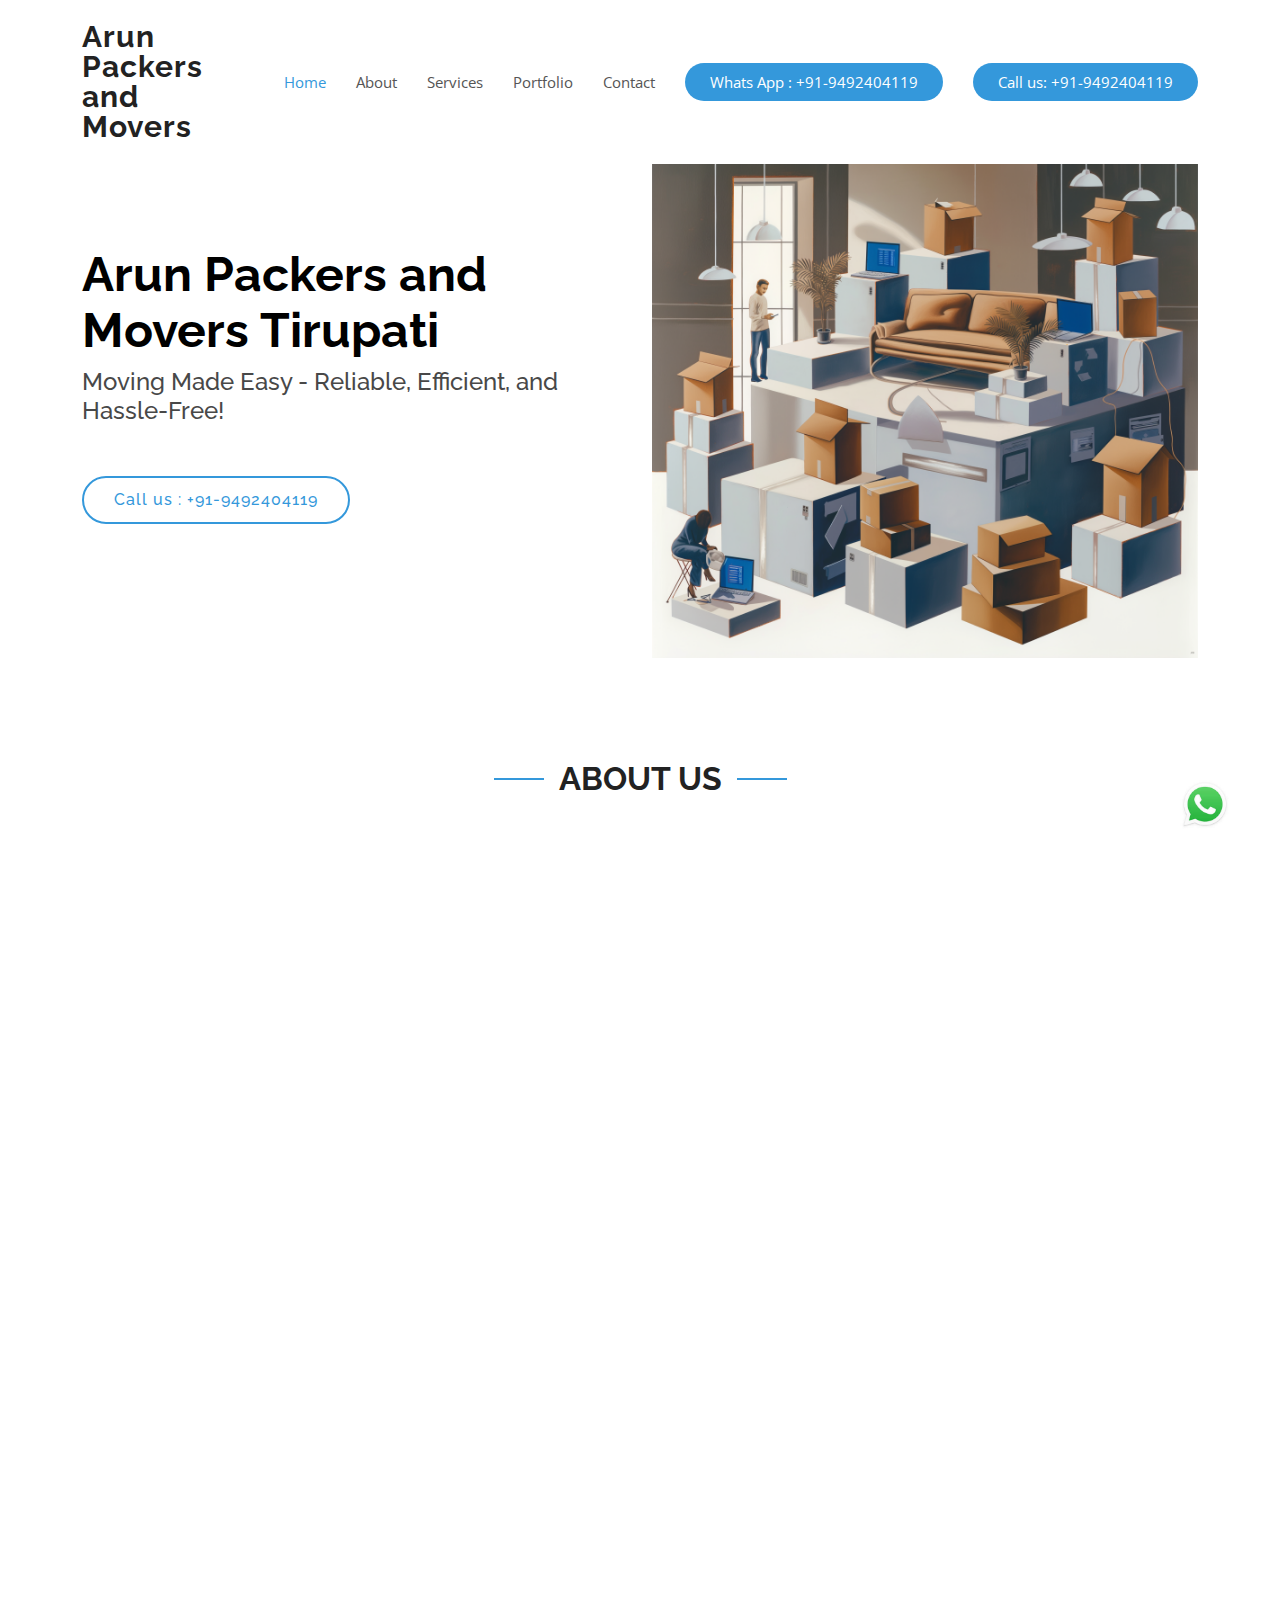
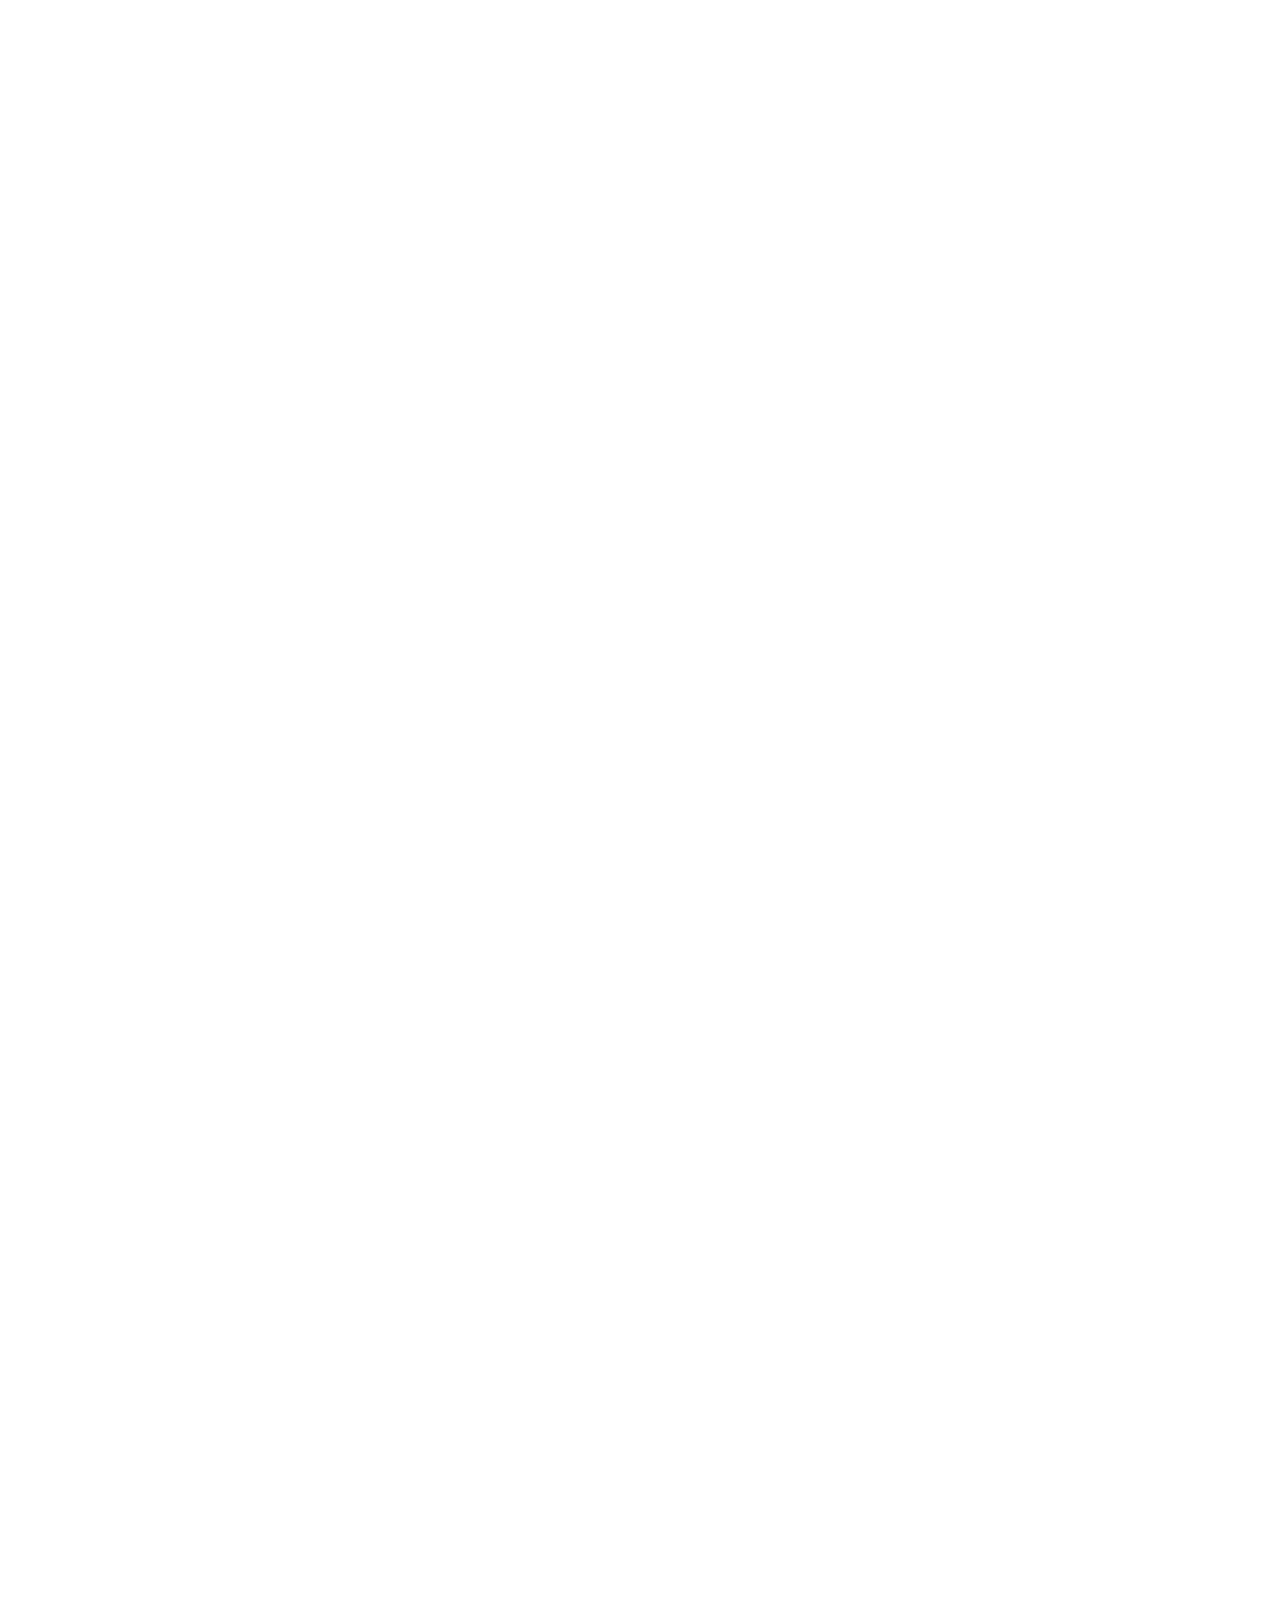
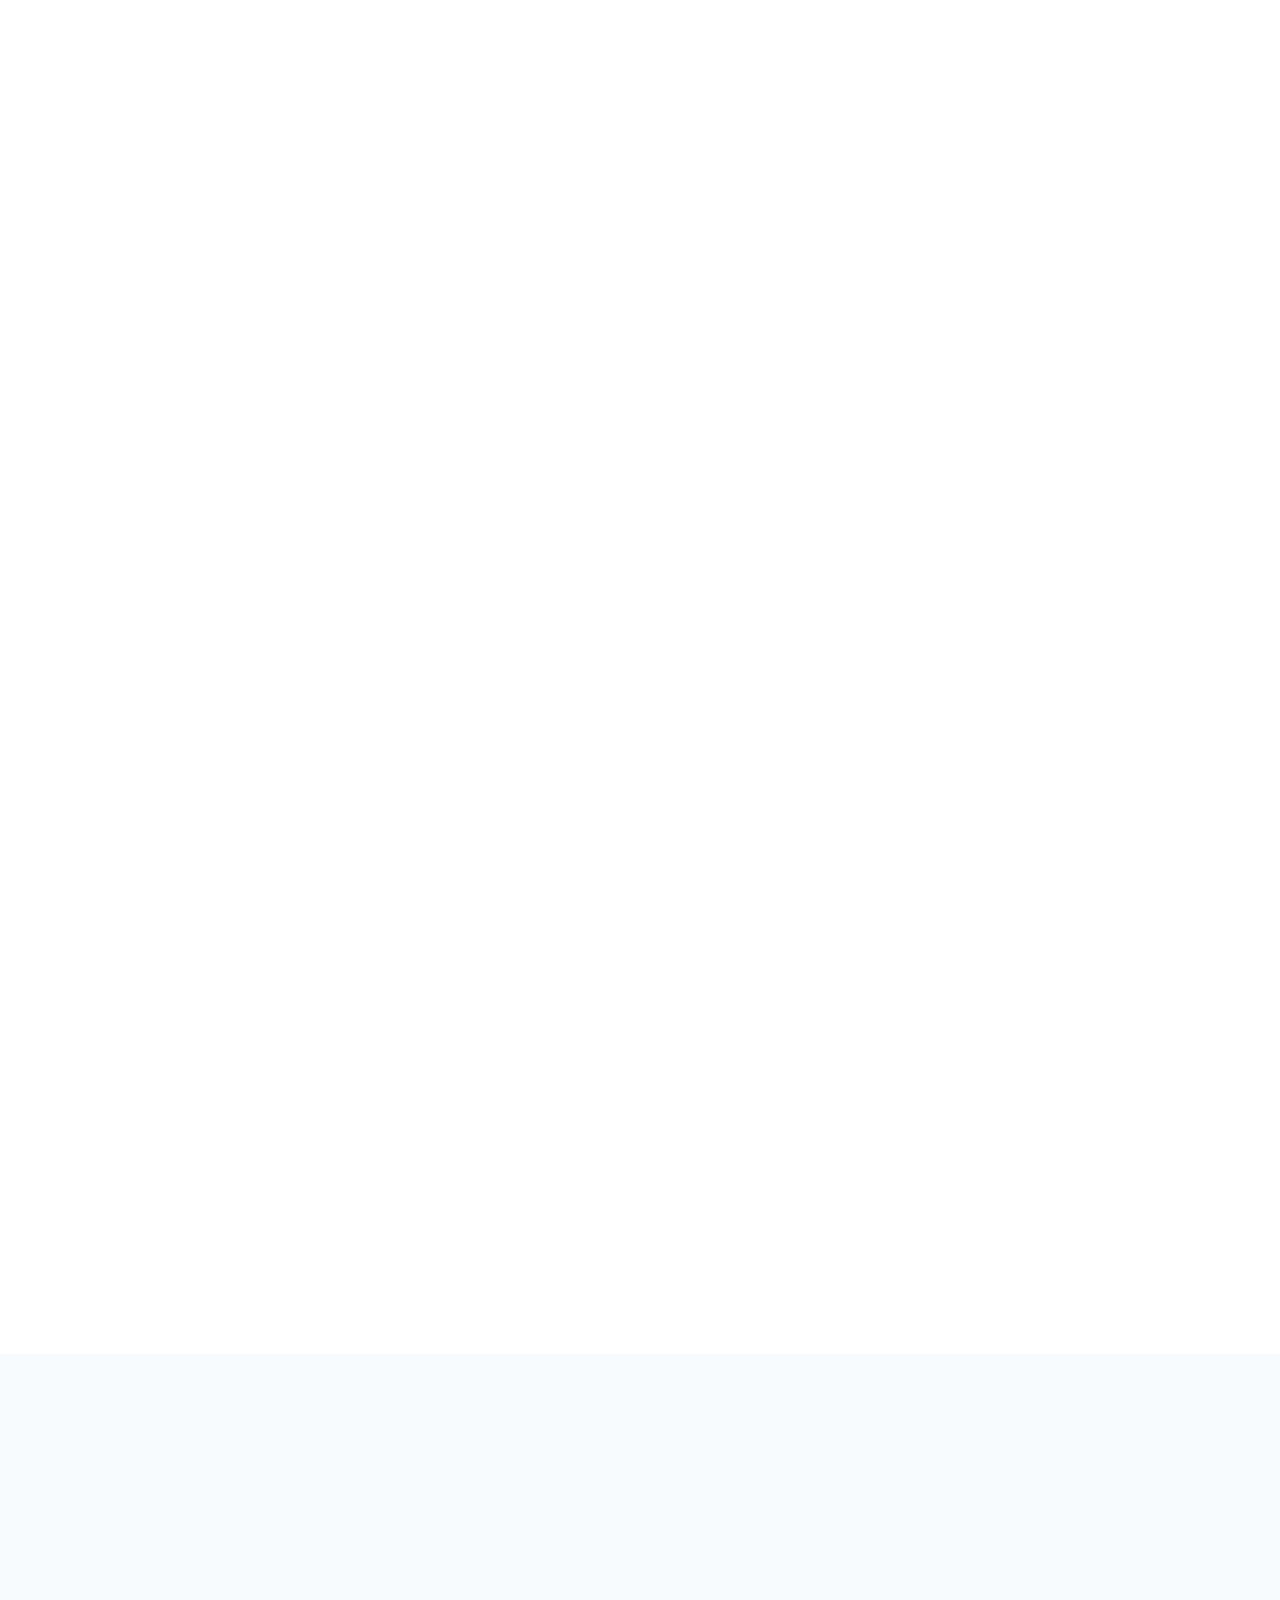
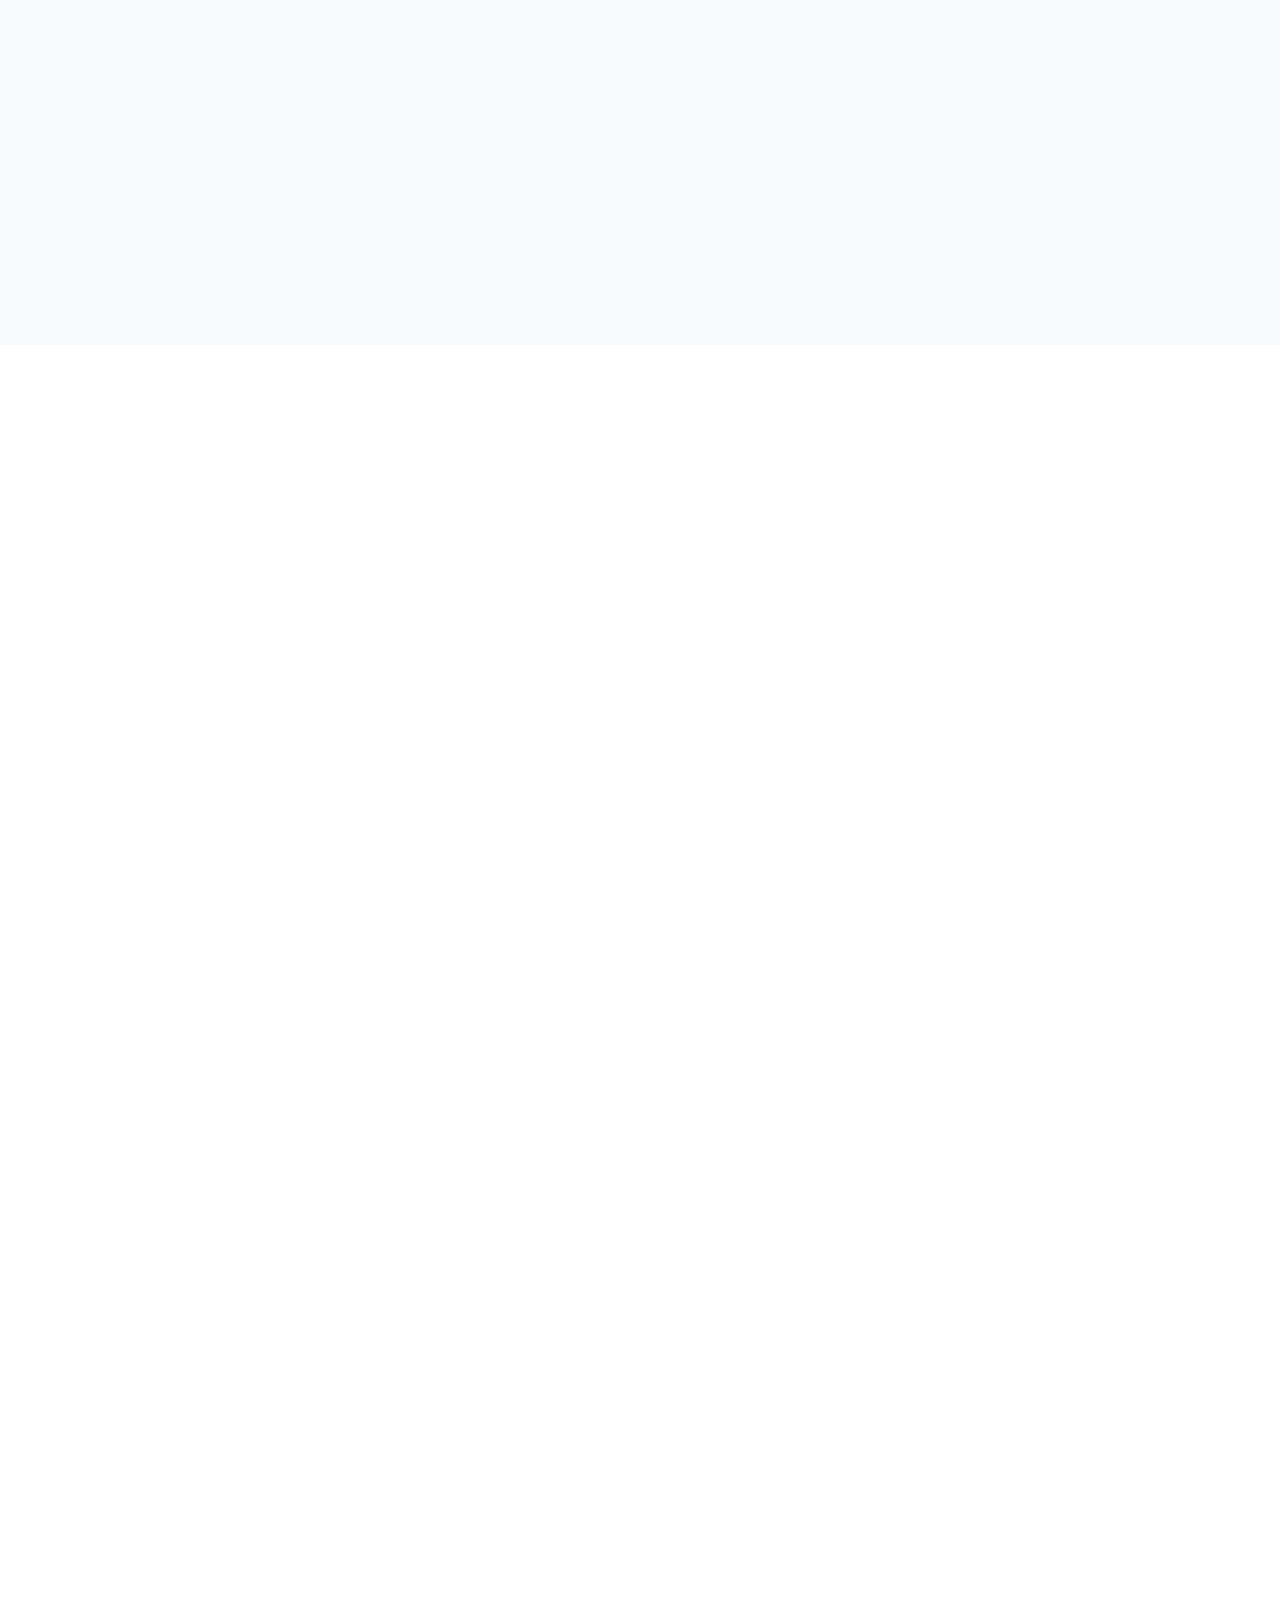
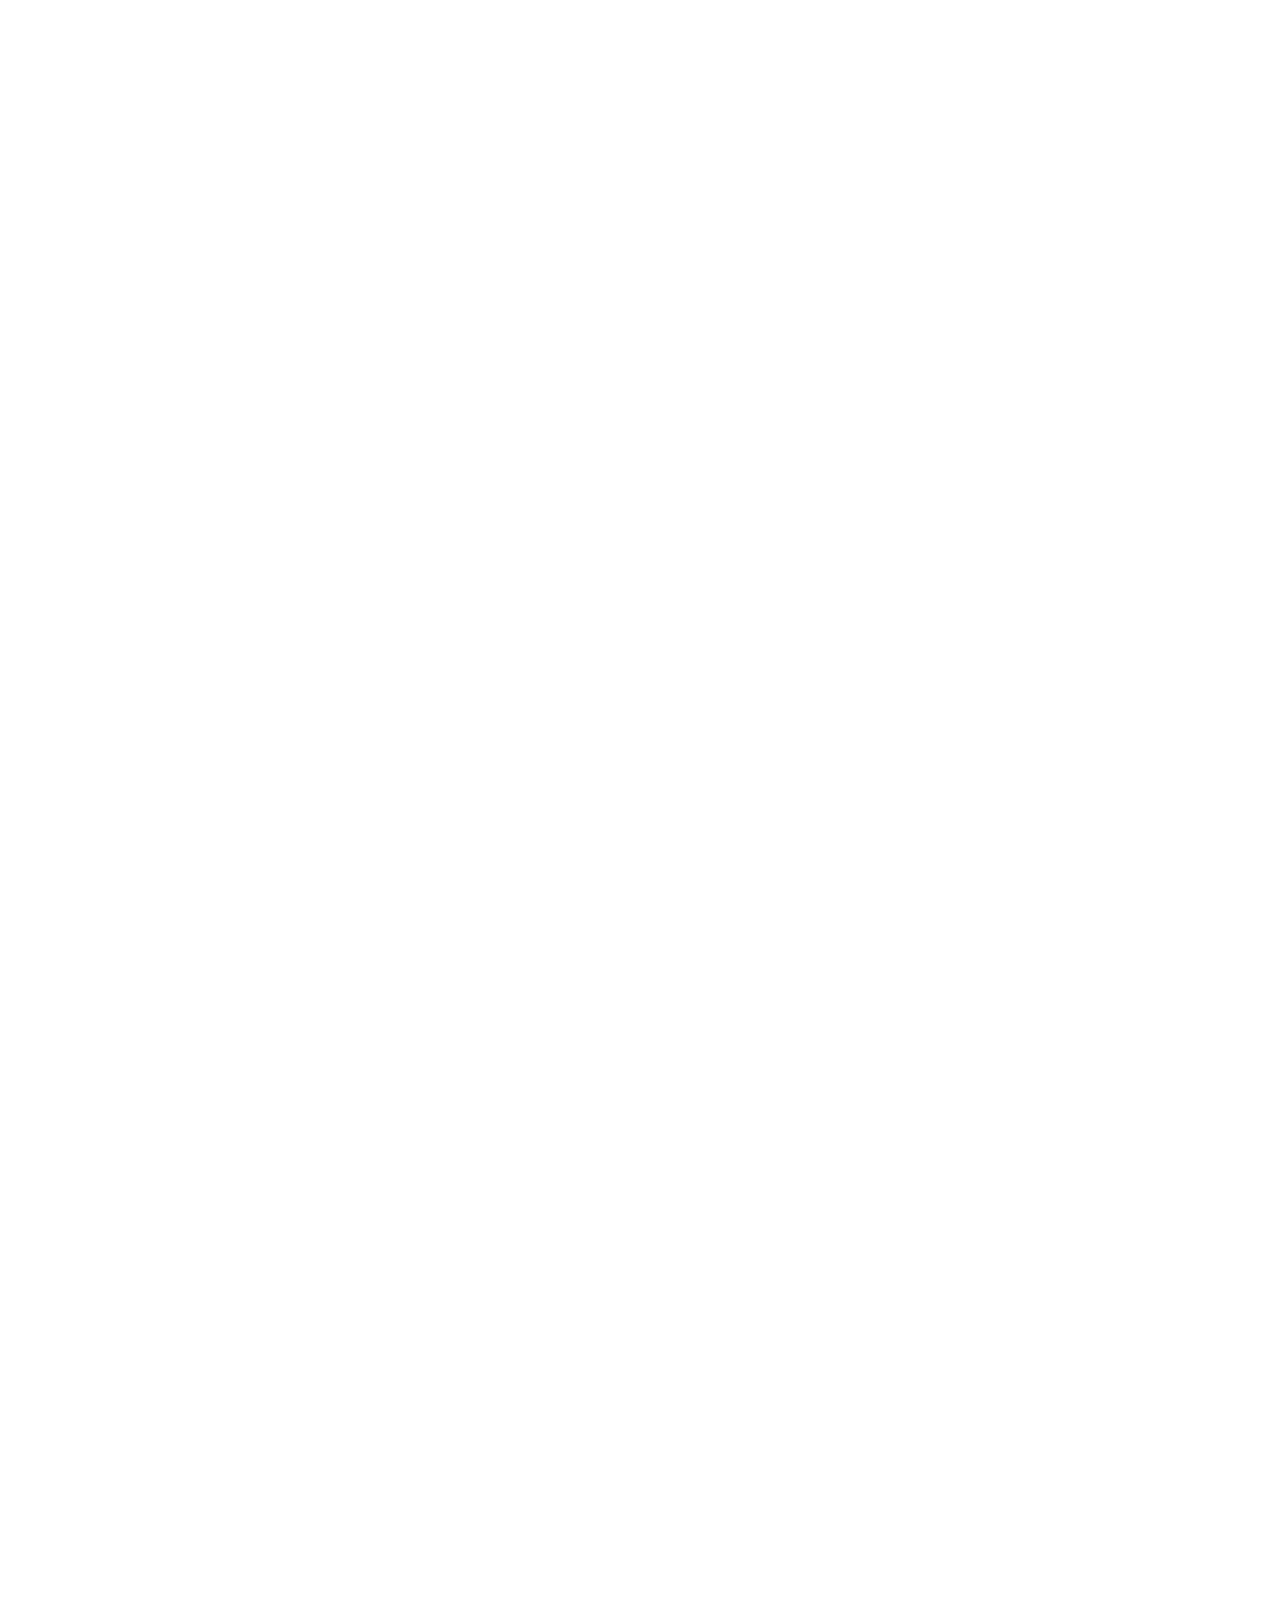
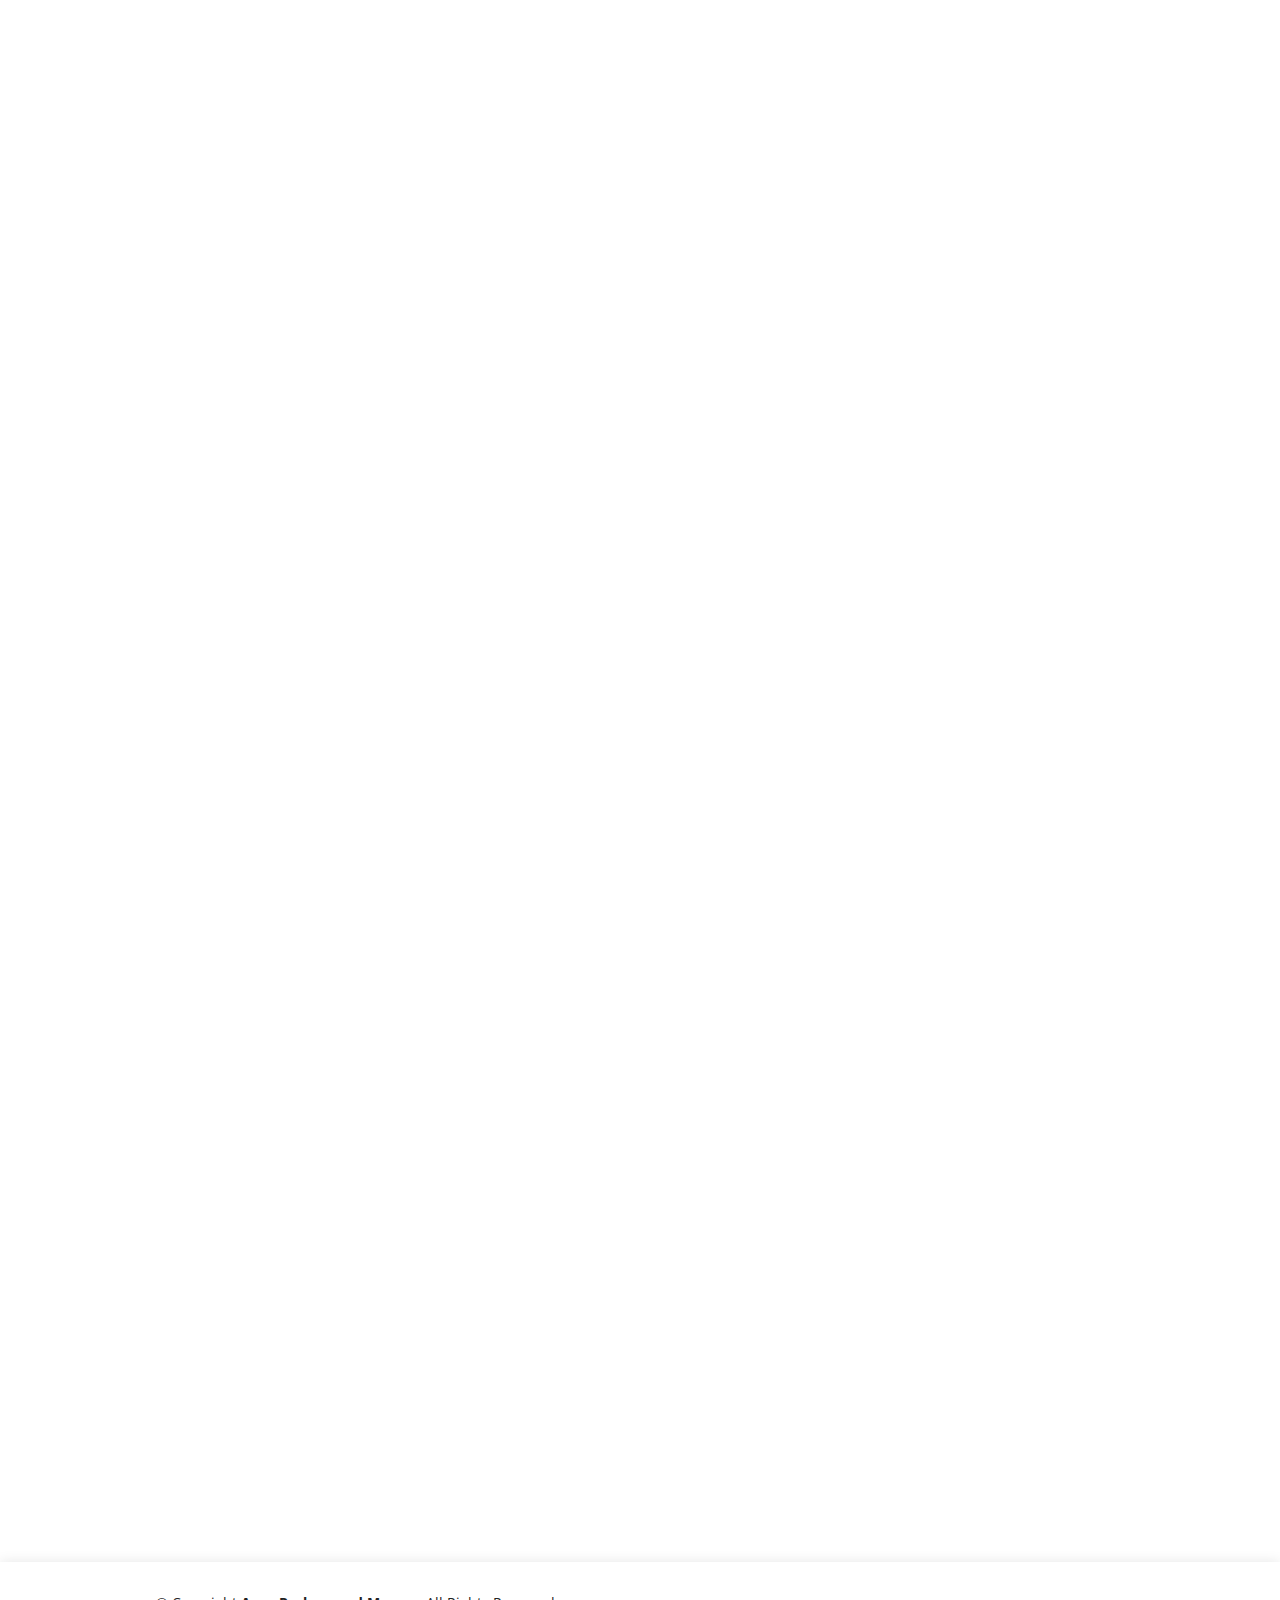
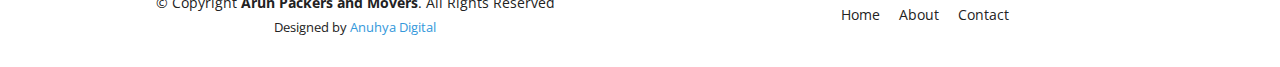
<file: packers-and-movers-tirupati.html>
<!DOCTYPE html>
<html lang="en">

<head>
  <meta charset="utf-8">
  <meta content="width=device-width, initial-scale=1.0" name="viewport">

  <title>Arun Packers and Movers Tirupati</title>
  <meta name="keywords" content="Packers and Movers Tirupati provides packing, moving, relocating, shifting, transportation services in Tirupati, packers and movers in Tirupati,distance moving company in Tirupati">
  <meta name="description" content="Arun Packers and Movers Tirupati is the best packers and movers company in Tirupati. To carefully move your important assets from one place" />
  

  <!-- Favicons -->
  <link href="assets/img/favicon.png" rel="icon">
  <link href="assets/img/apple-touch-icon.png" rel="apple-touch-icon">

  <!-- Google Fonts -->
  <link href="https://fonts.googleapis.com/css?family=Open+Sans:300,300i,400,400i,600,600i,700,700i|Raleway:300,300i,400,400i,500,500i,600,600i,700,700i|Poppins:300,300i,400,400i,500,500i,600,600i,700,700i" rel="stylesheet">

  <!-- Vendor CSS Files -->
  <link href="assets/vendor/aos/aos.css" rel="stylesheet">
  <link href="assets/vendor/bootstrap/css/bootstrap.min.css" rel="stylesheet">
  <link href="assets/vendor/bootstrap-icons/bootstrap-icons.css" rel="stylesheet">
  <link href="assets/vendor/boxicons/css/boxicons.min.css" rel="stylesheet">
  <link href="assets/vendor/glightbox/css/glightbox.min.css" rel="stylesheet">
  <link href="assets/vendor/remixicon/remixicon.css" rel="stylesheet">
  <link href="assets/vendor/swiper/swiper-bundle.min.css" rel="stylesheet">

  <!-- Template Main CSS File -->
  <link href="assets/css/style.css" rel="stylesheet">
</head>

<body>

  <!-- ======= Header ======= -->
  <header id="header" class="fixed-top d-flex align-items-center">
    <div class="container d-flex align-items-center justify-content-between">

      <div class="logo">
        <h1><a href="/index.html">Arun Packers and Movers</a></h1>
      </div>
      <nav id="navbar" class="navbar">
        <ul>
          <li><a class="nav-link scrollto active" href="/index.html">Home</a></li>
          <li><a class="nav-link scrollto" href="/index.html#about">About</a></li>
          <li><a class="nav-link scrollto" href="/index.html#services">Services</a></li>
          <li><a class="nav-link scrollto " href="/index.html#portfolio">Portfolio</a></li>
          <li><a class="nav-link scrollto" href="#contact">Contact</a></li>
          <li><a class="getstarted scrollto" href="https://wa.me/919492404119?text=Welcome%20to%20Arun%20packers%20and%20movers.%20How%20may%20i%20help%20you?">Whats App : +91-9492404119 </a></li>
          <li><a class="getstarted scrollto" href="tel:+91-9492404119">Call us: +91-9492404119 </a></li>
        </ul>
        <i class="bi bi-list mobile-nav-toggle"></i>
      </nav><!-- .navbar -->

    </div>
  </header><!-- End Header -->


  <!-- ======= Hero Section ======= -->
  <section id="hero" class="d-flex align-items-center">

    <div class="container">
      <div class="row">
        <div class="col-lg-6 pt-5 pt-lg-0 order-2 order-lg-1 d-flex flex-column justify-content-center">
          <h1 data-aos="fade-up"> Arun Packers and Movers Tirupati</h1>
          <h2 data-aos="fade-up" data-aos-delay="400">Moving Made Easy - Reliable, Efficient, and Hassle-Free!</h2>
          <div data-aos="fade-up" data-aos-delay="800">
            <a href="tel:+91-9492404119" class="btn-get-started scrollto">Call us : +91-9492404119</a>
          </div>
        </div>
        <div class="col-lg-6 order-1 order-lg-2 hero-img" data-aos="fade-left" data-aos-delay="200">
          <img src="assets/img/hero1.jpg" class="img-fluid animated" alt="">
        </div>
      </div>
    </div>

  </section><!-- End Hero -->

  <main id="main">

    <!-- ======= About Us Section ======= -->
    <section id="about" class="about">
      <div class="container">

        <div class="section-title" data-aos="fade-up">
          <h2>About Us</h2>
        </div>

        <div class="row content">
          <div class="col-lg-12" data-aos="fade-up" data-aos-delay="150">
            <p>
              Welcome to Arun Packers and Movers Tirupati, where we believe in turning the stress of moving into a seamless and positive experience. With over a decade 
                      of expertise in the packing and moving industry, we offer tailored solutions designed to meet your every need. Whether you're relocating 
                      locally, nationally, or internationally, our team of professionals is here to ensure a smooth transition from start to finish.
            </p>
            <p>
              Welcome to Arun Packers and Movers Tirupati, your one-stop destination for reliable and efficient packing and moving services. Moving can be a daunting 
              task, but with Arun Packers and Movers Tirupati, you can rest assured that your belongings are in safe hands. We are a team of experienced professionals 
              who take pride in delivering the highest quality of service to our clients.
            </p>
              <p>
              We understand that every move is unique, which is why we offer customized solutions to meet your specific requirements for packers and movers in Tirupati. Our 
              services include packing, loading, transportation, unloading, and unpacking, all done with the utmost care and attention to detail. We understand that moving can be 
              a daunting task, especially when you have to pack and move all your belongings to a new place. Finding reliable and professional packers and movers in Tirupati can 
              be a challenge, but we are here to help. At Arun Packers and Movers Tirupati, we offer the best packers and movers services in Tirupati. 
              Our team of experienced professionals is dedicated to providing you with a hassle-free moving experience, so you can focus on settling into your new home.
            </p>
            <p>
              Our fleet of vehicles is well-maintained and equipped with the latest technology to ensure a smooth and hassle-free move. We use high-quality packing materials to 
              safeguard your belongings during transit, and our team of experts ensures that everything is handled with care. <br/>
            </p>
            <p>
              At Arun Packers and Movers Tirupati, we believe in transparency and integrity, and our pricing is always upfront and competitive. Our goal is to provide 
              you with a stress-free moving experience, and we go above and beyond to ensure that everything is done to your satisfaction. <br/>
            </p>
            <p>
              Thank you for choosing Arun Packers and Movers Tirupati. We look forward to serving you and making your move a success. <br/>
            </p>
        </div>

      </div>
    </section><!-- End About Us Section -->

    <!-- ======= Counts Section ======= -->
    <section id="counts" class="counts">
      <div class="container">

        <div class="row">
          <div class="image col-xl-5 d-flex align-items-stretch justify-content-center justify-content-xl-start" data-aos="fade-right" data-aos-delay="150">
            <img src="assets/img/counts-img.svg" alt="" class="img-fluid">
          </div>

          <div class="col-xl-7 d-flex align-items-stretch pt-4 pt-xl-0" data-aos="fade-left" data-aos-delay="300">
            <div class="content d-flex flex-column justify-content-center">
              <div class="row">
                <div class="col-md-6 d-md-flex align-items-md-stretch">
                  <div class="count-box">
                    <i class="bi bi-emoji-smile"></i>
                    <span data-purecounter-start="0" data-purecounter-end="65" data-purecounter-duration="1" class="purecounter"></span>
                    <p><strong>Happy Clients</strong>who have experienced the excellence of our services.</p>
                  </div>
                </div>

                <div class="col-md-6 d-md-flex align-items-md-stretch">
                  <div class="count-box">
                    <i class="bi bi-journal-richtext"></i>
                    <span data-purecounter-start="0" data-purecounter-end="100" data-purecounter-duration="1" class="purecounter"></span>
                    <p><strong>Relocations</strong> adipisci atque cum quia aspernatur totam laudantium et quia dere tan</p>
                  </div>
                </div>

                <div class="col-md-6 d-md-flex align-items-md-stretch">
                  <div class="count-box">
                    <i class="bi bi-clock"></i>
                    <span data-purecounter-start="0" data-purecounter-end="10" data-purecounter-duration="1" class="purecounter"></span>
                    <p><strong>Years of experience</strong> providing top-notch moving services.</p>
                  </div>
                </div>

                <div class="col-md-6 d-md-flex align-items-md-stretch">
                  <div class="count-box">
                    <i class="bi bi-award"></i>
                    <span data-purecounter-start="0" data-purecounter-end="100" data-purecounter-duration="1" class="purecounter"></span>
                    <p><strong>Delivery Locations</strong> across indian delivery</p>
                  </div>
                </div>
              </div>
            </div><!-- End .content-->
          </div>
        </div>

      </div>
    </section><!-- End Counts Section -->

    <!-- ======= Services Section ======= -->
    <section id="services" class="services">
      <div class="container">

        <div class="section-title" data-aos="fade-up">
          <h2>Services</h2>
        <!--  <p>Magnam dolores commodi suscipit eius consequatur ex aliquid fug</p> -->
        </div>

        <div class="row">
          <div class="col-md-6 col-lg-3 d-flex align-items-stretch mb-5 mb-lg-0">
            <div class="icon-box" data-aos="fade-up" data-aos-delay="100">
              <div class="icon"><i class="bx bxl-dribbble"></i></div>
              <h4 class="title"><a href="">Household Moving</a></h4>
              <p class="description">We specialize in moving households with care and precision, ensuring every item is treated with respect.</p>
            </div>
          </div>

          <div class="col-md-6 col-lg-3 d-flex align-items-stretch mb-5 mb-lg-0">
            <div class="icon-box" data-aos="fade-up" data-aos-delay="200">
              <div class="icon"><i class="bx bx-file"></i></div>
              <h4 class="title"><a href="">Packing and Moving</a></h4>
              <p class="description">Our professional packing services ensure your belongings are securely packed for transit, using high-quality materials and methods.</p>
            </div>
          </div>

          <div class="col-md-6 col-lg-3 d-flex align-items-stretch mb-5 mb-lg-0">
            <div class="icon-box" data-aos="fade-up" data-aos-delay="300">
              <div class="icon"><i class="bx bx-tachometer"></i></div>
              <h4 class="title"><a href="">Loading and Unloading</a></h4>
              <p class="description">Our team handles all the heavy lifting, ensuring efficient and safe loading and unloading of your items.</p>
            </div>
          </div>

          <div class="col-md-6 col-lg-3 d-flex align-items-stretch mb-5 mb-lg-0">
            <div class="icon-box" data-aos="fade-up" data-aos-delay="400">
              <div class="icon"><i class="bx bx-world"></i></div>
              <h4 class="title"><a href="">Residential Moving Services</a></h4>
              <p class="description">We offer comprehensive moving services tailored for residential moves, making your transition to a new home effortless.</p>
            </div>
          </div>

        </div>
      </div>
    </section><!-- End Services Section -->
    <!-- ======= About Us Section ======= -->
    <section id="whyus" class="whyus">
      <div class="container">

        <div class="section-title" data-aos="fade-up">
          <h2>Why to choose Us ?</h2>
        </div>

        <div class="row content">
          <div class="col-lg-12" data-aos="fade-up" data-aos-delay="150">
          <p>
          Specialized Relocation Services in packers and movers in tirupati
          </p>
          <p>
          Residents of packers and movers in tirupati considering a long-distance move, either from the heart of the metropolis or its surroundings, can rely on Arun Packers and Movers tirupati' 
          dedicated moving team. Our team is committed to ensuring a seamless and secure relocation experience from the initial planning stages to the final day of your move.
          </p>
          <p>
          Whether you're relocating all your household belongings from packers and movers in tirupati or transporting commercial goods to or from the city, our moving team is ready to alleviate 
          the stress of handling and transporting your items. We bring together the right skill set, resources, and strategic approach to execute the job efficiently.
          </p>
          <p>
          Experience an exceptional house-moving journey with our team, guiding you every step of the way until your possessions safely arrive at your new doorstep. Backed by 
          over three decades of expertise, our comprehensive and effective moving solutions cover every aspect of relocation. From the dismantling, uninstalling, and packing of 
          goods to the careful transportation of furniture and the handling of intricate, oversized items such as appliances, machinery, and equipment, our team executes
           every task with safety as a top priority during loading and unloading processes. Trust Arun Packers and Movers tirupati for a relocation experience that is 
           both delightful and efficient.
        </p>
        </div>

      </div>
    </section><!-- End About Us Section -->
    <!-- ======= Features Section ======= -->
    <section id="features" class="features">
      <div class="container">

        <div class="section-title" data-aos="fade-up">
          <h2>Features</h2>
        </div>

        <div class="row" data-aos="fade-up" data-aos-delay="300">
          <div class="col-lg-3 col-md-4">
            <div class="icon-box">
              <i class="ri-store-line" style="color: #ffbb2c;"></i>
              <h3><a href="">Professional Packing Services</a></h3>
            </div>
          </div>
          <div class="col-lg-3 col-md-4 mt-4 mt-md-0">
            <div class="icon-box">
              <i class="ri-bar-chart-box-line" style="color: #5578ff;"></i>
              <h3><a href="">Specialized Handling</a></h3>
            </div>
          </div>
          <div class="col-lg-3 col-md-4 mt-4 mt-md-0">
            <div class="icon-box">
              <i class="ri-calendar-todo-line" style="color: #e80368;"></i>
              <h3><a href="">Experienced and Trained Staff</a></h3>
            </div>
          </div>
          <div class="col-lg-3 col-md-4 mt-4 mt-lg-0">
            <div class="icon-box">
              <i class="ri-paint-brush-line" style="color: #e361ff;"></i>
              <h3><a href="">24/7 Customer Support</a></h3>
            </div>
          </div>
          <div class="col-lg-3 col-md-4 mt-4 heo">
            <div class="icon-box">
              <i class="ri-database-2-line" style="color: #47aeff;"></i>
              <h3><a href="">Loading and Unloading</a></h3>
            </div>
          </div>
          <div class="col-lg-3 col-md-4 mt-4 heo">
            <div class="icon-box">
              <i class="ri-gradienter-line" style="color: #ffa76e;"></i>
              <h3><a href="">Transportation Services</a></h3>
            </div>
          </div>
          <div class="col-lg-3 col-md-4 mt-4 heo">
            <div class="icon-box">
              <i class="ri-file-list-3-line" style="color: #11dbcf;"></i>
              <h3><a href="">Disassembly and Assembly</a></h3>
            </div>
          </div>
          <div class="col-lg-3 col-md-4 mt-4 heo">
            <div class="icon-box">
              <i class="ri-price-tag-2-line" style="color: #4233ff;"></i>
              <h3><a href="">Transparent Pricing</a></h3>
            </div>
          </div>
        </div>
      </div>
    </section><!-- End Features Section -->

        <!-- ======= Features Section ======= -->
        <section id="features" class="features">
          <div class="container">
    
            <div class="section-title" data-aos="fade-up">
              <h2>We Are Providing Services At And Many More ..</h2>
            </div>
    
            <div class="row" data-aos="fade-up" data-aos-delay="300">
              <div class="col-lg-3 col-md-4 ">
                  <p><a href="">Packers and Movers Tirupathi</a></p>
              </div>
              <div class="col-lg-3 col-md-4 mt-4 mt-md-0">
                  <p><a href="">Packers and Movers In Srikalahasti</a></p>
              </div>
              <div class="col-lg-3 col-md-4 mt-4 mt-md-0">
                  <p><a href="">Packers and Movers In Chittoor</a></p>
              </div>
              <div class="col-lg-3 col-md-4 mt-4 mt-lg-0">
                  <p><a href="">Packers and Movers in Madanapalle</a></p>
              </div>

            <div class="col-lg-3 col-md-4 mt-4 heo">
                <p><a href="#">Packers and Movers In packers and movers in tirupati</a></p>
            </div>
            <div class="col-lg-3 col-md-4 mt-4 heo">
                <p><a href="#">Packers and Movers In Hyderabad</a></p>
            </div>
            <div class="col-lg-3 col-md-4 mt-4 heo">
                <p><a href="#">Packers and Movers In Chennai</a></p>
            </div>
            <div class="col-lg-3 col-md-4 mt-4 heo">
                <p><a href="#">Packers and Movers In Visakhapatnam</a></p>
            </div>
            <div class="col-lg-3 col-md-4 mt-4 heo">
                <p><a href="#">Packers and Movers In Coimbatore</a></p>
            </div>
            <div class="col-lg-3 col-md-4 mt-4 heo">
                <p><a href="#">Packers and Movers In Vijayawada</a></p>
            </div>
            <div class="col-lg-3 col-md-4 mt-4 heo">
                <p><a href="#">Packers and Movers In Madurai</a></p>
            </div>
            <div class="col-lg-3 col-md-4 mt-4 heo">
                <p><a href="#">Packers and Movers In Hubli and Dharwad</a></p>
            </div>
            <div class="col-lg-3 col-md-4 mt-4 heo">
                <p><a href="#">Packers and Movers In Mysore</a></p>
            </div>
            <div class="col-lg-3 col-md-4 mt-4 heo">
                <p><a href="#">Packers and Movers In Tiruchirappalli</a></p>
            </div>
            <div class="col-lg-3 col-md-4 mt-4 heo">
                <p><a href="#">Packers and Movers In Salem</a></p>
            </div>
            <div class="col-lg-3 col-md-4 mt-4 heo">
                <p><a href="#">Packers and Movers In Thiruvananthapuram</a></p>
            </div>
            <div class="col-lg-3 col-md-4 mt-4 heo">
                <p><a href="#">Packers and Movers In Guntur</a></p>
            </div>
            <div class="col-lg-3 col-md-4 mt-4 heo">
                <p><a href="#">Packers and Movers In Warangal</a></p>
            </div>
            <div class="col-lg-3 col-md-4 mt-4 heo">
                <p><a href="#">Packers and Movers In Kochi</a></p>
            </div>
            <div class="col-lg-3 col-md-4 mt-4 heo">
                <p><a href="#">Packers and Movers In Gulbarga</a></p>
            </div>
            <div class="col-lg-3 col-md-4 mt-4 heo">
                <p><a href="#">Packers and Movers In Nellore</a></p>
            </div>
            <div class="col-lg-3 col-md-4 mt-4 heo">
                <p><a href="#">Packers and Movers In Mangalore</a></p>
            </div>
            <div class="col-lg-3 col-md-4 mt-4 heo">
                <p><a href="#">Packers and Movers In Belgaum</a></p>
            </div>
            <div class="col-lg-3 col-md-4 mt-4 heo">
                <p><a href="#">Packers and Movers In Tirunelveli</a></p>
            </div>
            <div class="col-lg-3 col-md-4 mt-4 heo">
                <p><a href="#">Packers and Movers In Ambattur</a></p>
            </div>
    
            <!-- Replicate for the second set of locations -->
            <div class="col-lg-3 col-md-4 mt-4 heo">
                <p><a href="#">Packers and Movers In Renigunta</a></p>
            </div>
            <div class="col-lg-3 col-md-4 mt-4 heo">
                <p><a href="#">Packers and Movers In Tirumala</a></p>
            </div>
            <div class="col-lg-3 col-md-4 mt-4 heo">
                <p><a href="#">Packers and Movers In Chandragiri</a></p>
            </div>
            <div class="col-lg-3 col-md-4 mt-4 heo">
                <p><a href="#">Packers and Movers In Kanipakam</a></p>
            </div>
            <div class="col-lg-3 col-md-4 mt-4 heo">
                <p><a href="#">Packers and Movers In pakala</a></p>
            </div>
            <div class="col-lg-3 col-md-4 mt-4 heo">
                <p><a href="#">Packers and Movers In Hyderabad</a></p>
            </div>
            <div class="col-lg-3 col-md-4 mt-4 heo">
                <p><a href="#">Packers and Movers In Kurnool</a></p>
            </div>
            <div class="col-lg-3 col-md-4 mt-4 heo">
                <p><a href="#">Packers and Movers In Kakinada</a></p>
            </div>
            <div class="col-lg-3 col-md-4 mt-4 heo">
                <p><a href="#">Packers and Movers In Tirupati</a></p>
            </div>
            <div class="col-lg-3 col-md-4 mt-4 heo">
                <p><a href="#">Packers and Movers In Kadapa</a></p>
            </div>
            <div class="col-lg-3 col-md-4 mt-4 heo">
                <p><a href="#">Packers and Movers In Eluru</a></p>
            </div>
            <div class="col-lg-3 col-md-4 mt-4 heo">
                <p><a href="#">Packers and Movers In Vizianagaram</a></p>
            </div>
            <div class="col-lg-3 col-md-4 mt-4 heo">
                <p><a href="#">Packers and Movers In Anantapur</a></p>
            </div>
            <div class="col-lg-3 col-md-4 mt-4 heo">
                <p><a href="#">Packers and Movers In Nandyala</a></p>
            </div>
            <div class="col-lg-3 col-md-4 mt-4 heo">
                <p><a href="#">Packers and Movers In Ongole</a></p>
            </div>
            <div class="col-lg-3 col-md-4 mt-4 heo">
                <p><a href="#">Packers and Movers In Adoni</a></p>
            </div>
            <div class="col-lg-3 col-md-4 mt-4 heo">
                <p><a href="#">Packers and Movers In Madanapalle</a></p>
            </div>
            <div class="col-lg-3 col-md-4 mt-4 heo">
                <p><a href="#">Packers and Movers In Machilipatnam</a></p>
            </div>
            <div class="col-lg-3 col-md-4 mt-4 heo">
                <p><a href="#">Packers and Movers In Tenali</a></p>
            </div>
            <div class="col-lg-3 col-md-4 mt-4 heo">
                <p><a href="#">Packers and Movers In Proddatur</a></p>
            </div>
            <div class="col-lg-3 col-md-4 mt-4 heo">
                <p><a href="#">Packers and Movers In Chittoor</a></p>
            </div>
            <div class="col-lg-3 col-md-4 mt-4 heo">
                <p><a href="#">Packers and Movers In Hindupur</a></p>
            </div>
            <div class="col-lg-3 col-md-4 mt-4 heo">
                <p><a href="#">Packers and Movers In Kadiri</a></p>
            </div>
            <div class="col-lg-3 col-md-4 mt-4 heo">
                <p><a href="#">Packers and Movers In Dharmavaram</a></p>
            </div>
            <div class="col-lg-3 col-md-4 mt-4 heo">
                <p><a href="#">Packers and Movers In Mangalagiri</a></p>
            </div>
            <div class="col-lg-3 col-md-4 mt-4 heo">
                <p><a href="#">Packers and Movers In Belgaum</a></p>
            </div>
            <div class="col-lg-3 col-md-4 mt-4 heo">
                <p><a href="#">Packers and Movers In Tirunelveli</a></p>
            </div>
            <div class="col-lg-3 col-md-4 mt-4 heo">
                <p><a href="#">Packers and Movers In Ambattur</a></p>
            </div>
            <div class="col-lg-3 col-md-4 mt-4 heo">
                <p><a href="#">Packers and Movers In Nellore</a></p>
            </div>
            <div class="col-lg-3 col-md-4 mt-4 heo">
                <p><a href="#">Packers and Movers In Machilipatnam</a></p>
            </div>
            <div class="col-lg-3 col-md-4 mt-4 heo">
                <p><a href="#">Packers and Movers In Tenali</a></p>
            </div>
            <div class="col-lg-3 col-md-4 mt-4 heo">
                <p><a href="#">Packers and Movers In Proddatur</a></p>
            </div>
            <div class="col-lg-3 col-md-4 mt-4 heo">
                <p><a href="#">Packers and Movers In Kakinada</a></p>
            </div>
            <div class="col-lg-3 col-md-4 mt-4 heo">
                <p><a href="#">Packers and Movers In Tirupati</a></p>
            </div>
            <div class="col-lg-3 col-md-4 mt-4 heo">
                <p><a href="#">Packers and Movers In Kadapa</a></p>
            </div>
            <div class="col-lg-3 col-md-4 mt-4 heo">
                <p><a href="#">Packers and Movers In Eluru</a></p>
            </div>
            <div class="col-lg-3 col-md-4 mt-4 heo">
                <p><a href="#">Packers and Movers In Kalikiri</a></p>
            </div>
            <div class="col-lg-3 col-md-4 mt-4 heo">
                <p><a href="#">Packers and Movers In Proddatur</a></p>
            </div>
            <div class="col-lg-3 col-md-4 mt-4 heo">
                <p><a href="#">Packers and Movers In Chittoor</a></p>
            </div>
            <div class="col-lg-3 col-md-4 mt-4 heo">
                <p><a href="#">Packers and Movers In Koduru</a></p>
            </div>
            <div class="col-lg-3 col-md-4 mt-4 heo">
                <p><a href="#">Packers and Movers In Ponneri</a></p>
            </div>
            <div class="col-lg-3 col-md-4 mt-4 heo">
                <p><a href="#">Packers and Movers In Palamaner</a></p>
            </div>
            <div class="col-lg-3 col-md-4 mt-4 heo">
                <p><a href="#">Packers and Movers In Punganur</a></p>
            </div>
            <div class="col-lg-3 col-md-4 mt-4 heo">
                <p><a href="#">Packers and Movers In Puttur</a></p>
            </div>
            <div class="col-lg-3 col-md-4 mt-4 heo">
                <p><a href="#">Packers and Movers In Nagari</a></p>
            </div>
            <div class="col-lg-3 col-md-4 mt-4 heo">
                <p><a href="#">Packers and Movers In Yerpadu</a></p>
            </div>
            <div class="col-lg-3 col-md-4 mt-4 heo">
                <p><a href="#">Packers and Movers In Chennai</a></p>
            </div>
            <div class="col-lg-3 col-md-4 mt-4 heo">
                <p><a href="#">Packers and Movers In Visakhapatnam</a></p>
            </div>
            <div class="col-lg-3 col-md-4 mt-4 heo">
                <p><a href="#">Packers and Movers In Coimbatore</a></p>
            </div>
            <div class="col-lg-3 col-md-4 mt-4 heo">
                <p><a href="#">Packers and Movers In Vijayawada</a></p>
            </div>
            <div class="col-lg-3 col-md-4 mt-4 heo">
                <p><a href="#">Packers and Movers In Puttur</a></p>
            </div>
            <div class="col-lg-3 col-md-4 mt-4 heo">
                <p><a href="#">Packers and Movers In Nagari</a></p>
            </div>
            <div class="col-lg-3 col-md-4 mt-4 heo">
                <p><a href="#">Packers and Movers In Yerpadu</a></p>
            </div>
            <div class="col-lg-3 col-md-4 mt-4 heo">
                <p><a href="#">Packers and Movers In piler</a></p>
            </div>
            <div class="col-lg-3 col-md-4 mt-4 heo">
                <p><a href="#">Packers and Movers In sullurupeta</a></p>
            </div>
            <div class="col-lg-3 col-md-4 mt-4 heo">
                <p><a href="#">Packers and Movers In Sri City</a></p>
            </div>
            <div class="col-lg-3 col-md-4 mt-4 heo">
                <p><a href="#">Packers and Movers In Tada</a></p>
            </div>
            <div class="col-lg-3 col-md-4 mt-4 heo">
                <p><a href="#">Packers and Movers In Naidupeta</a></p>
            </div>
            <div class="col-lg-3 col-md-4 mt-4 heo">
                <p><a href="#">Packers and Movers In Sriharikota</a></p>
            </div>
            <div class="col-lg-3 col-md-4 mt-4 heo">
                <p><a href="#">Packers and Movers In VenkataGiri</a></p>
            </div>
            <div class="col-lg-3 col-md-4 mt-4 heo">
                <p><a href="#">Packers and Movers In Kalikiri</a></p>
            </div>
            <div class="col-lg-3 col-md-4 mt-4 heo">
                <p><a href="#">Packers and Movers In Koduru</a></p>
            </div>
            <div class="col-lg-3 col-md-4 mt-4 heo">
                <p><a href="#">Packers and Movers In Ponneri</a></p>
            </div>
            <div class="col-lg-3 col-md-4 mt-4 heo">
                <p><a href="#">Packers and Movers In Palamaner</a></p>
            </div>
            <div class="col-lg-3 col-md-4 mt-4 heo">
                <p><a href="#">Packers and Movers In Punganur</a></p>
            </div>
            <div class="col-lg-3 col-md-4 mt-4 heo">
                <p><a href="#">Packers and Movers In Puttur</a></p>
            </div>
            <div class="col-lg-3 col-md-4 mt-4 heo">
                <p><a href="#">Packers and Movers In Nagari</a></p>
            </div>
            <div class="col-lg-3 col-md-4 mt-4 heo">
                <p><a href="#">Packers and Movers In Yerpadu</a></p>
            </div>
            <div class="col-lg-3 col-md-4 mt-4 heo">
                <p><a href="#">Packers and Movers In piler</a></p>
            </div>
            <div class="col-lg-3 col-md-4 mt-4 heo">
                <p><a href="#">Packers and Movers In sullurupeta</a></p>
            </div>
            <div class="col-lg-3 col-md-4 mt-4 heo">
                <p><a href="#">Packers and Movers In Sri City</a></p>
            </div>
            <div class="col-lg-3 col-md-4 mt-4 heo">
                <p><a href="#">Packers and Movers In Tada</a></p>
            </div>
            <div class="col-lg-3 col-md-4 mt-4 heo">
                <p><a href="#">Packers and Movers In Naidupeta</a></p>
            </div>
            <div class="col-lg-3 col-md-4 mt-4 heo">
                <p><a href="#">Packers and Movers In Sriharikota</a></p>
            </div>
            <div class="col-lg-3 col-md-4 mt-4 heo">
                <p><a href="#">Packers and Movers In VenkataGiri</a></p>
            </div>
            <div class="col-lg-3 col-md-4 mt-4 heo">
                <p><a href="#">Packers and Movers In Kalikiri</a></p>
            </div>
            <div class="col-lg-3 col-md-4 mt-4 heo">
                <p><a href="#">Packers and Movers In Koduru</a></p>
            </div>
            <div class="col-lg-3 col-md-4 mt-4 heo">
                <p><a href="#">Packers and Movers In Ponneri</a></p>
            </div>
            <div class="col-lg-3 col-md-4 mt-4 heo">
                <p><a href="#">Packers and Movers In Palamaner</a></p>
            </div>
            <div class="col-lg-3 col-md-4 mt-4 heo">
                <p><a href="#">Packers and Movers In Punganur</a></p>
            </div>
            <div class="col-lg-3 col-md-4 mt-4 heo">
                <p><a href="#">Packers and Movers In Puttur</a></p>
            </div>
            <div class="col-lg-3 col-md-4 mt-4 heo">
                <p><a href="#">Packers and Movers In Nagari</a></p>
            </div>
            <div class="col-lg-3 col-md-4 mt-4 heo">
                <p><a href="#">Packers and Movers In Yerpadu</a></p>
            </div>
            <div class="col-lg-3 col-md-4 mt-4 heo">
                <p><a href="#">Packers and Movers In Chennai</a></p>
            </div>
            <div class="col-lg-3 col-md-4 mt-4 heo">
                <p><a href="#">Packers and Movers In Visakhapatnam</a></p>
            </div>
            <div class="col-lg-3 col-md-4 mt-4 heo">
                <p><a href="#">Packers and Movers In Coimbatore</a></p>
            </div>
            <div class="col-lg-3 col-md-4 mt-4 heo">
                <p><a href="#">Packers and Movers In Vijayawada</a></p>
            </div>
            </div>
          </div>
        </section><!-- End Features Section -->
    <!-- ======= Testimonials Section ======= -->
    <section id="testimonials" class="testimonials section-bg">
      <div class="container">

        <div class="section-title" data-aos="fade-up">
          <h2>Testimonials</h2>
          <p>Here are reviews from our valued customers</p>
        </div>

        <div class="testimonials-slider swiper" data-aos="fade-up" data-aos-delay="100">
          <div class="swiper-wrapper">

            <div class="swiper-slide">
              <div class="testimonial-wrap">
                <div class="testimonial-item">
                  <h3>K Suresh Kuamr</h3>
                  <p>
                    <i class="bx bxs-quote-alt-left quote-icon-left"></i>
                    The best packers and movers tirupati  reasonable price best house shifting tirupati to chennai material packing safety transport items good work and good packers
                    <i class="bx bxs-quote-alt-right quote-icon-right"></i>
                  </p>
                </div>
              </div>
            </div><!-- End testimonial item -->

            <div class="swiper-slide">
              <div class="testimonial-wrap">
                <div class="testimonial-item">
                  <h3>Sarala Reddy</h3>
                  <p>
                    <i class="bx bxs-quote-alt-left quote-icon-left"></i>
                    Arun Packers and Movers made my move so smooth! Excellent service, careful handling, and prompt delivery. Highly recommended!
                    <i class="bx bxs-quote-alt-right quote-icon-right"></i>
                  </p>
                </div>
              </div>
            </div><!-- End testimonial item -->

            <div class="swiper-slide">
              <div class="testimonial-wrap">
                <div class="testimonial-item">
                  <h3>Harsha Vardhan</h3>
                  <p>
                    <i class="bx bxs-quote-alt-left quote-icon-left"></i>
                    i have shifting to tirupati to Anantapur good and better quality service packing owner talking is good
                    <i class="bx bxs-quote-alt-right quote-icon-right"></i>
                  </p>
                </div>
              </div>
            </div><!-- End testimonial item -->

            <div class="swiper-slide">
              <div class="testimonial-wrap">
                <div class="testimonial-item">
                  <h3>Rajesh Babu</h3>
                  <p>
                    <i class="bx bxs-quote-alt-left quote-icon-left"></i>
                    Kudos to Arun Packers and Movers for their professionalism. My belongings reached intact, and the team was efficient and courteous.
                    <i class="bx bxs-quote-alt-right quote-icon-right"></i>
                  </p>
                </div>
              </div>
            </div><!-- End testimonial item -->

            <div class="swiper-slide">
              <div class="testimonial-wrap">
                <div class="testimonial-item">
                  <h3>Lakshmi Devi</h3>
                  <p>
                    <i class="bx bxs-quote-alt-left quote-icon-left"></i>
                    Arun Packers and Movers tirupati lived up to their reputation. From packing to unpacking, everything was done with precision. Great job!
                    <i class="bx bxs-quote-alt-right quote-icon-right"></i>
                  </p>
                </div>
              </div>
            </div><!-- End testimonial item -->

          </div>
          <div class="swiper-pagination"></div>
        </div>

      </div>
    </section><!-- End Testimonials Section -->
        <!-- ======= Features Section ======= -->
        <section id="features" class="features">
          <div class="container">
    
            <div class="section-title" data-aos="fade-up">
              <h2>We Are Providing Services At And Many More ..</h2>
            </div>
    
            <div class="row" data-aos="fade-up" data-aos-delay="300">

              <div class="col-lg-3 col-md-4 mt-4 heo">
                <p><a href="#">Best Packers and Movers</a></p>
            </div>
            <div class="col-lg-3 col-md-4 mt-4 heo">
                <p><a href="#">IBA Approved Packers and Movers</a></p>
            </div>
            <div class="col-lg-3 col-md-4 mt-4 heo">
                <p><a href="#">Packers and Movers approximate cost</a></p>
            </div>
            <div class="col-lg-3 col-md-4 mt-4 heo">
                <p><a href="#">Best Packers and Movers near me</a></p>
            </div>
            <div class="col-lg-3 col-md-4 mt-4 heo">
                <p><a href="#">Packers and Movers for Bike</a></p>
            </div>
            <div class="col-lg-3 col-md-4 mt-4 heo">
                <p><a href="#">Car Packers and Movers</a></p>
            </div>
            <div class="col-lg-3 col-md-4 mt-4 heo">
                <p><a href="#">Cargo Packers and Movers</a></p>
            </div>
            <div class="col-lg-3 col-md-4 mt-4 heo">
                <p><a href="#">Efficient Packers and Movers</a></p>
            </div>
            <div class="col-lg-3 col-md-4 mt-4 heo">
                <p><a href="#">Packers and Movers free quotes</a></p>
            </div>
            <div class="col-lg-3 col-md-4 mt-4 heo">
                <p><a href="#">Packers and Movers Local Shifting Live Support</a></p>
            </div>
            <div class="col-lg-3 col-md-4 mt-4 heo">
                <p><a href="#">Packers and Movers for House Shifting</a></p>
            </div>
            <div class="col-lg-3 col-md-4 mt-4 heo">
                <p><a href="#">Near by Packers and Movers</a></p>
            </div>
            <div class="col-lg-3 col-md-4 mt-4 heo">
                <p><a href="#">Near me Packers and Movers</a></p>
            </div>
            <div class="col-lg-3 col-md-4 mt-4 heo">
                <p><a href="#">Packers and Movers quote</a></p>
            </div>
            <div class="col-lg-3 col-md-4 mt-4 heo">
                <p><a href="#">Top Packers and Movers</a></p>
            </div>
            <div class="col-lg-3 col-md-4 mt-4 heo">
                <p><a href="#">Cheapest Packers and Movers</a></p>
            </div>
            <div class="col-lg-3 col-md-4 mt-4 heo">
                <p><a href="#">Packers and Movers for Car</a></p>
            </div>
            <div class="col-lg-3 col-md-4 mt-4 heo">
                <p><a href="#">24/7 Packers and Movers</a></p>
            </div>
            <div class="col-lg-3 col-md-4 mt-4 heo">
                <p><a href="#">2 Wheeler Packers and Movers</a></p>
            </div>
            <div class="col-lg-3 col-md-4 mt-4 heo">
                <p><a href="#">2 BHK Packers and Movers</a></p>
            </div>
            <div class="col-lg-3 col-md-4 mt-4 heo">
                <p><a href="#">Packers and Movers for Local Shifting</a></p>
            </div>
            <div class="col-lg-3 col-md-4 mt-4 heo">
                <p><a href="#">Packers and Movers for House Shifting Near Me</a></p>
            </div>
            
            </div>
          </div>
        </section><!-- End Features Section -->
    <!-- ======= Portfolio Section ======= -->
    <section id="portfolio" class="portfolio">
      <div class="container">

        <div class="section-title" data-aos="fade-up">
          <h2>Portfolio</h2>
          <p>This showcases the quality of our packing</p>
        </div>

        <div class="row" data-aos="fade-up" data-aos-delay="200">
          <div class="col-lg-12 d-flex justify-content-center">
          </div>
        </div>

        <div class="row portfolio-container" data-aos="fade-up" data-aos-delay="400">

          <div class="col-lg-4 col-md-6 portfolio-item filter-app">
            <div class="portfolio-wrap">
              <img src="assets/img/pack/1.jpeg" class="img-fluid" alt="">
            </div>
          </div>

          <div class="col-lg-4 col-md-6 portfolio-item filter-web">
            <div class="portfolio-wrap">
              <img src="assets/img/pack/3.jpeg" class="img-fluid" alt="">
            </div>
          </div>

          <div class="col-lg-4 col-md-6 portfolio-item filter-app">
            <div class="portfolio-wrap">
              <img src="assets/img/pack/5.jpeg" class="img-fluid" alt="">
            </div>
          </div>

          <div class="col-lg-4 col-md-6 portfolio-item filter-card">
            <div class="portfolio-wrap">
              <img src="assets/img/pack/9.jpeg" class="img-fluid" alt="">
            </div>
          </div>

          <div class="col-lg-4 col-md-6 portfolio-item filter-web">
            <div class="portfolio-wrap">
              <img src="assets/img/pack/6.jpeg" class="img-fluid" alt="">
            </div>
          </div>

          <div class="col-lg-4 col-md-6 portfolio-item filter-app">
            <div class="portfolio-wrap">
              <img src="assets/img/pack/7.jpeg" class="img-fluid" alt="">
            </div>
          </div>

          <div class="col-lg-4 col-md-6 portfolio-item filter-card">
            <div class="portfolio-wrap">
              <img src="assets/img/pack/8.jpeg" class="img-fluid" alt="">
            </div>
          </div>

          <div class="col-lg-4 col-md-6 portfolio-item filter-card">
            <div class="portfolio-wrap">
              <img src="assets/img/pack/10.jpeg" class="img-fluid" alt="" style="height: 550px; width: 418px;">
            </div>
          </div>

          <div class="col-lg-4 col-md-6 portfolio-item filter-web">
            <div class="portfolio-wrap">
              <img src="assets/img/pack/15.jpeg" class="img-fluid" alt="" style="height: 550px; width: 418px;">
            </div>
          </div>

        </div>

      </div>
    </section><!-- End Portfolio Section -->

    <!-- ======= F.A.Q Section ======= -->
    <section id="faq" class="faq">
      <div class="container">

        <div class="section-title" data-aos="fade-up">
          <h2>Frequently Asked Questions</h2>
        </div>

        <div class="row faq-item d-flex align-items-stretch" data-aos="fade-up" data-aos-delay="100">
          <div class="col-lg-5">
            <i class="ri-question-line"></i>
            <h4>What range of services does Arun Packers and Movers tirupati offer for relocation ?</h4>
          </div>
          <div class="col-lg-7">
            <p>
              Arun Packers and Movers tirupati provide a comprehensive suite of relocation services, covering professional packing, loading, transportation, unloading, and unpacking. They cater to both residential and commercial moving needs.
           </p>
          </div>
        </div><!-- End F.A.Q Item-->

        <div class="row faq-item d-flex align-items-stretch" data-aos="fade-up" data-aos-delay="200">
          <div class="col-lg-5">
            <i class="ri-question-line"></i>
            <h4>How can I get a quote from Arun Packers and Movers tirupati for my relocation ?</h4>
          </div>
          <div class="col-lg-7">
            <p>
              To get a quote, you can directly contact Arun Packers and Movers tirupati. They typically assess your moving requirements, including distance, the volume of goods, and any additional services needed, to provide an accurate estimate.
           </p>
          </div>
        </div><!-- End F.A.Q Item-->

        <div class="row faq-item d-flex align-items-stretch" data-aos="fade-up" data-aos-delay="300">
          <div class="col-lg-5">
            <i class="ri-question-line"></i>
            <h4>Can I pack my belongings myself with Arun Packers and Movers tirupati ?</h4>
          </div>
          <div class="col-lg-7">
            <p>
              While you can pack your items, Arun Packers and Movers tirupati recommend their professional packing services to ensure optimal safety during transit.
            </p>
          </div>
        </div><!-- End F.A.Q Item-->

        <div class="row faq-item d-flex align-items-stretch" data-aos="fade-up" data-aos-delay="400">
          <div class="col-lg-5">
            <i class="ri-question-line"></i>
            <h4>
              How does Arun Packers and Movers tirupati protect fragile or valuable items during the move ?
            </h4>
          </div>
          <div class="col-lg-7">
            <p>
              Arun Packers and Movers tirupati employ specialized packing techniques and materials to safeguard fragile or valuable items, such as bubble wrap, padding, and sturdy boxes.
            </p>
          </div>
        </div><!-- End F.A.Q Item-->

        <div class="row faq-item d-flex align-items-stretch" data-aos="fade-up" data-aos-delay="500">
          <div class="col-lg-5">
            <i class="ri-question-line"></i>
            <h4>Are there any items that Arun Packers and Movers tirupati won't transport ?</h4>
          </div>
          <div class="col-lg-7">
            <p>
              It's important to inquire about any restrictions on items that Arun Packers and Movers tirupati may not transport, such as hazardous materials or perishable goods.
            </p>
          </div>
        </div><!-- End F.A.Q Item-->

      </div>
    </section><!-- End F.A.Q Section -->

    <!-- ======= Contact Section ======= -->
    <section id="contact" class="contact">
      <div class="container">

        <div class="section-title" data-aos="fade-up">
          <h2>Contact Us</h2>
        </div>
        <div class="map" style="padding: 25px;">
          <iframe src="https://www.google.com/maps/embed?pb=!1m17!1m12!1m3!1d4715.896418812579!2d79.42226467508772!3d13.612731686764759!2m3!1f0!2f0!3f0!3m2!1i1024!2i768!4f13.1!3m2!1m1!2zMTPCsDM2JzQ1LjgiTiA3OcKwMjUnMjkuNCJF!5e1!3m2!1sen!2sin!4v1731771143557!5m2!1sen!2sin" width="1250" height="450" style="border:0;" allowfullscreen="" loading="lazy" referrerpolicy="no-referrer-when-downgrade"></iframe>
        </div>
        <div class="row">

          <div class="col-lg-4 col-md-6" data-aos="fade-up" data-aos-delay="100">
            <div class="contact-about">
              <h3>Arun Packers & Movers</h3>
              <p>
                With 10+ years of experience in the industry, Arun Packers and Movers bring a wealth of professionalism and expertise to every move. Our dedicated team is well-equipped to handle the intricacies of packing, loading, transportation, and unpacking, ensuring your items are in safe hands.
              </p>
              <div class="social-links">
                <a href="#" class="twitter"><i class="bi bi-twitter"></i></a>
                <a href="#" class="facebook"><i class="bi bi-facebook"></i></a>
                <a href="#" class="instagram"><i class="bi bi-instagram"></i></a>
                <a href="#" class="linkedin"><i class="bi bi-linkedin"></i></a>
              </div>
            </div>
          </div>

          <div class="col-lg-3 col-md-6 mt-4 mt-md-0" data-aos="fade-up" data-aos-delay="200">
            <div class="info">
              <div>
                <i class="ri-map-pin-line"></i>
                <p>Indira Nagar, Vesyalamma Gudivadhi,<br>Balaji Colony, Tirupati, Andhra Pradesh <br> 517501</p>
              </div>

              <div>
                <i class="ri-mail-send-line"></i>
                <p>arunpackersandmovers8@gmail.com</p>
              </div>

              <div>
                <i class="ri-phone-line"></i>
                <p>+91-9492404119</p>
              </div>

            </div>
          </div>

          <div class="col-lg-5 col-md-12" data-aos="fade-up" data-aos-delay="300">
            <form action="forms/contact.php" method="post" role="form" class="php-email-form">
              <div class="form-group">
                <input type="text" name="name" class="form-control" id="name" placeholder="Your Name" required>
              </div>
              <div class="form-group">
                <input type="email" class="form-control" name="email" id="email" placeholder="Your Email" required>
              </div>
              <div class="form-group">
                <input type="text" class="form-control" name="subject" id="subject" placeholder="Subject" required>
              </div>
              <div class="form-group">
                <textarea class="form-control" name="message" rows="5" placeholder="Message" required></textarea>
              </div>
              <div class="my-3">
                <div class="loading">Loading</div>
                <div class="error-message"></div>
                <div class="sent-message">Your message has been sent. Thank you!</div>
              </div>
              <div class="text-center"><button type="submit">Send Message</button></div>
            </form>
          </div>

        </div>

      </div>
    </section><!-- End Contact Section -->

<!-- WhatsApp Widget Button -->
<div id="whatsapp-widget">
  <a href="#" id="whatsapp-icon">
      <img src="/assets/img/whatsapp.png" alt="WhatsApp Icon">
  </a>
</div>
  </main><!-- End #main -->



  <!-- ======= Footer ======= -->
  <footer id="footer">
    <div class="container">
      <div class="row d-flex align-items-center">
        <div class="col-lg-6 text-lg-left text-center">
          <div class="copyright">
            &copy; Copyright <strong>Arun Packers and Movers</strong>. All Rights Reserved
          </div>
          <div class="credits">
            Designed by <a href="https://anuhyadigital.com/">Anuhya Digital</a>
          </div>
        </div>
        <div class="col-lg-6">
          <nav class="footer-links text-lg-right text-center pt-2 pt-lg-0">
            <a href="/index.html" class="scrollto">Home</a>
            <a href="/index.html#about" class="scrollto">About</a>
            <a href="/index.html#contact">Contact</a>
          </nav>
        </div>
      </div>
    </div>
  </footer><!-- End Footer -->

  <a href="#" class="back-to-top d-flex align-items-center justify-content-center"><i class="bi bi-arrow-up-short"></i></a>

  <!-- Vendor JS Files -->
  <script src="assets/vendor/purecounter/purecounter_vanilla.js"></script>
  <script src="assets/vendor/aos/aos.js"></script>
  <script src="assets/vendor/bootstrap/js/bootstrap.bundle.min.js"></script>
  <script src="assets/vendor/glightbox/js/glightbox.min.js"></script>
  <script src="assets/vendor/isotope-layout/isotope.pkgd.min.js"></script>
  <script src="assets/vendor/swiper/swiper-bundle.min.js"></script>
  <script src="assets/vendor/php-email-form/validate.js"></script>

  <!-- Template Main JS File -->
  <script src="assets/js/main.js"></script>
<!-- Google tag (gtag.js) -->
<script async src="https://www.googletagmanager.com/gtag/js?id=G-0ZZDJEX0VP"></script>
<script>
  window.dataLayer = window.dataLayer || [];
  function gtag(){dataLayer.push(arguments);}
  gtag('js', new Date());

  gtag('config', 'G-0ZZDJEX0VP');
</script>

</body>

</html>
</file>
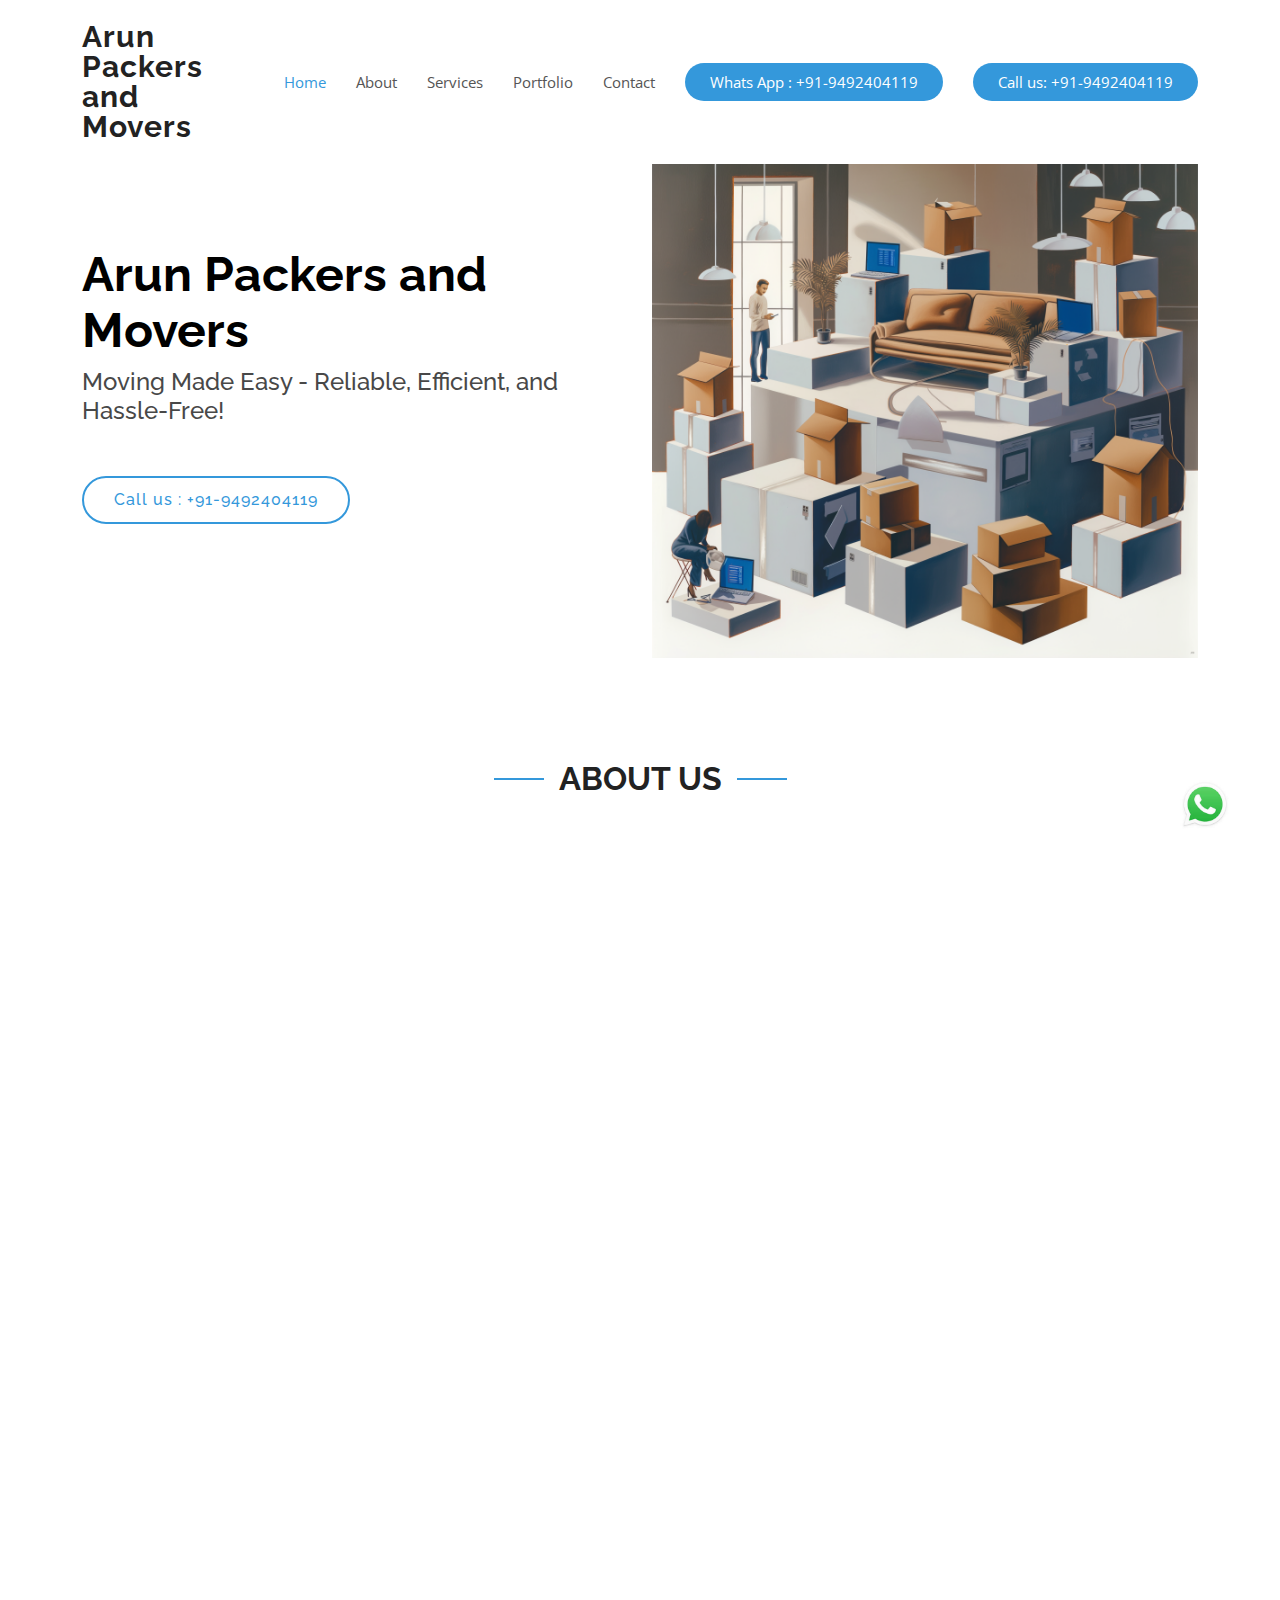
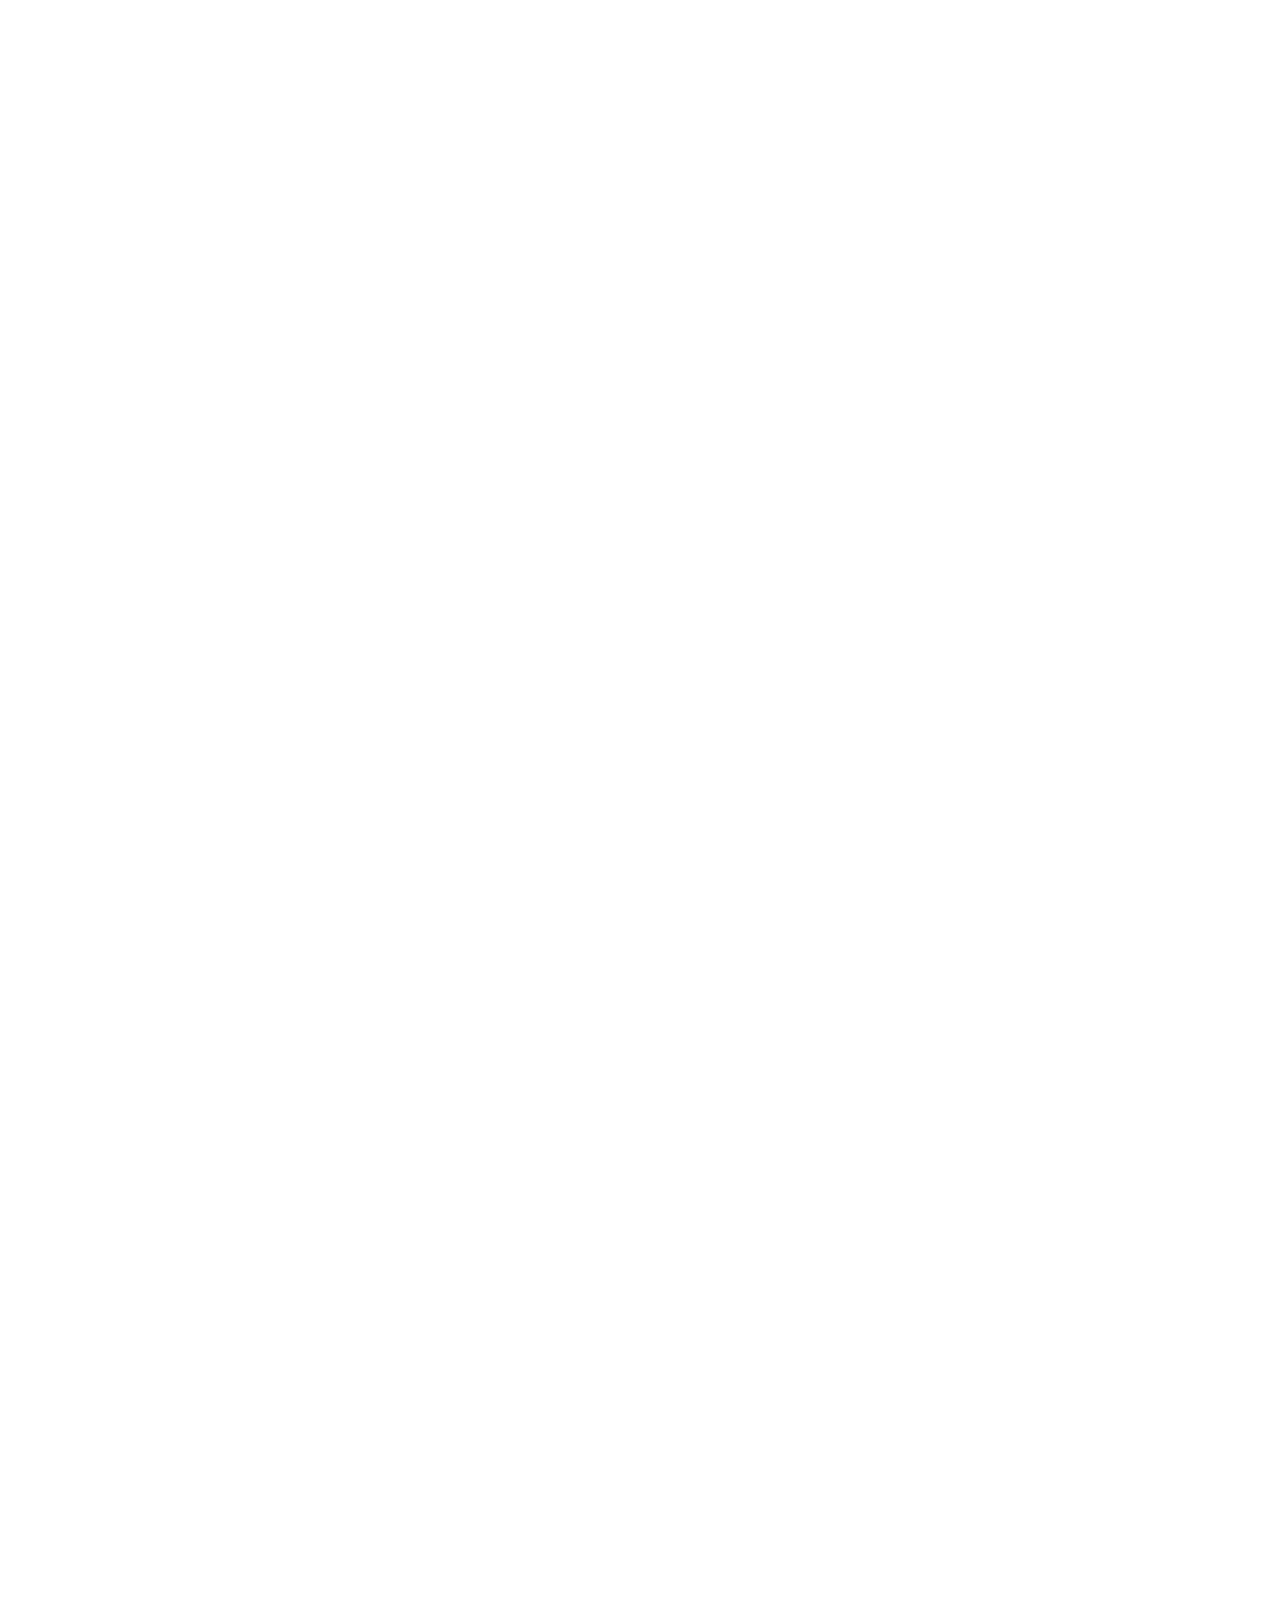
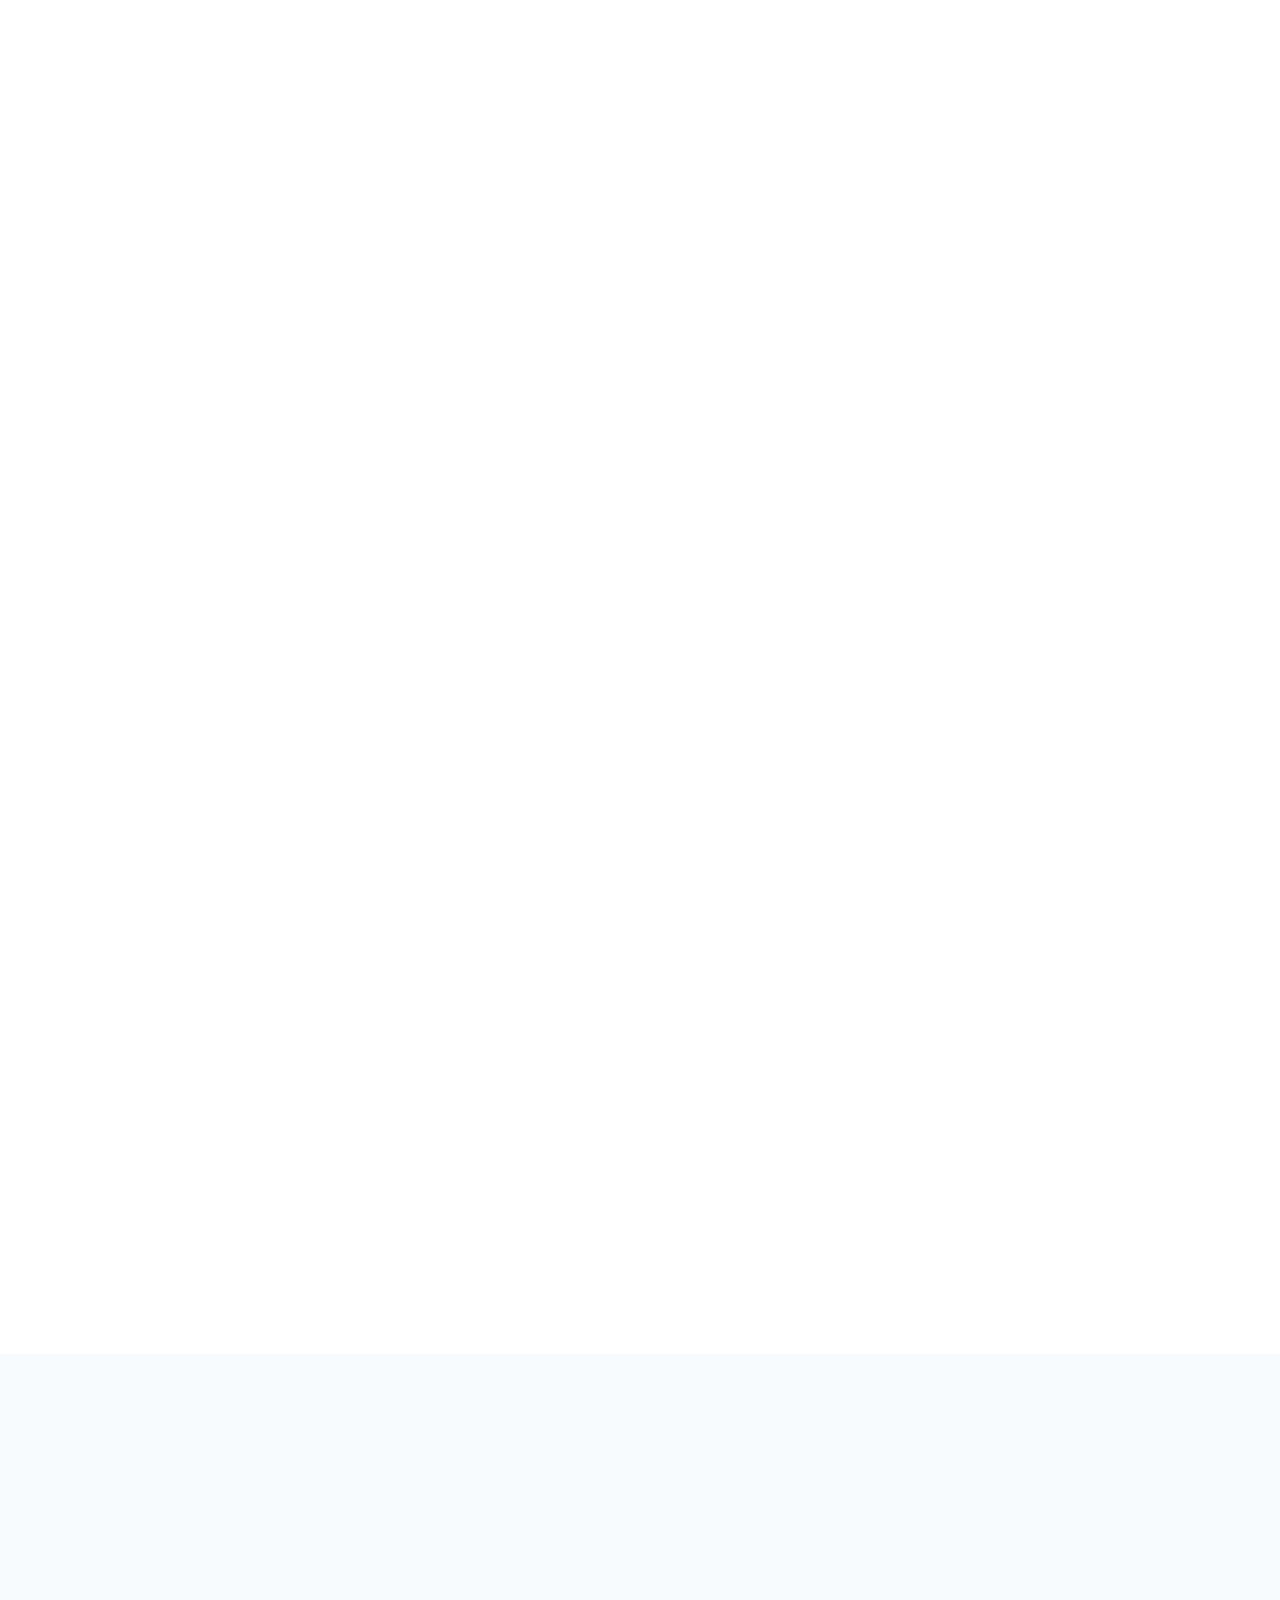
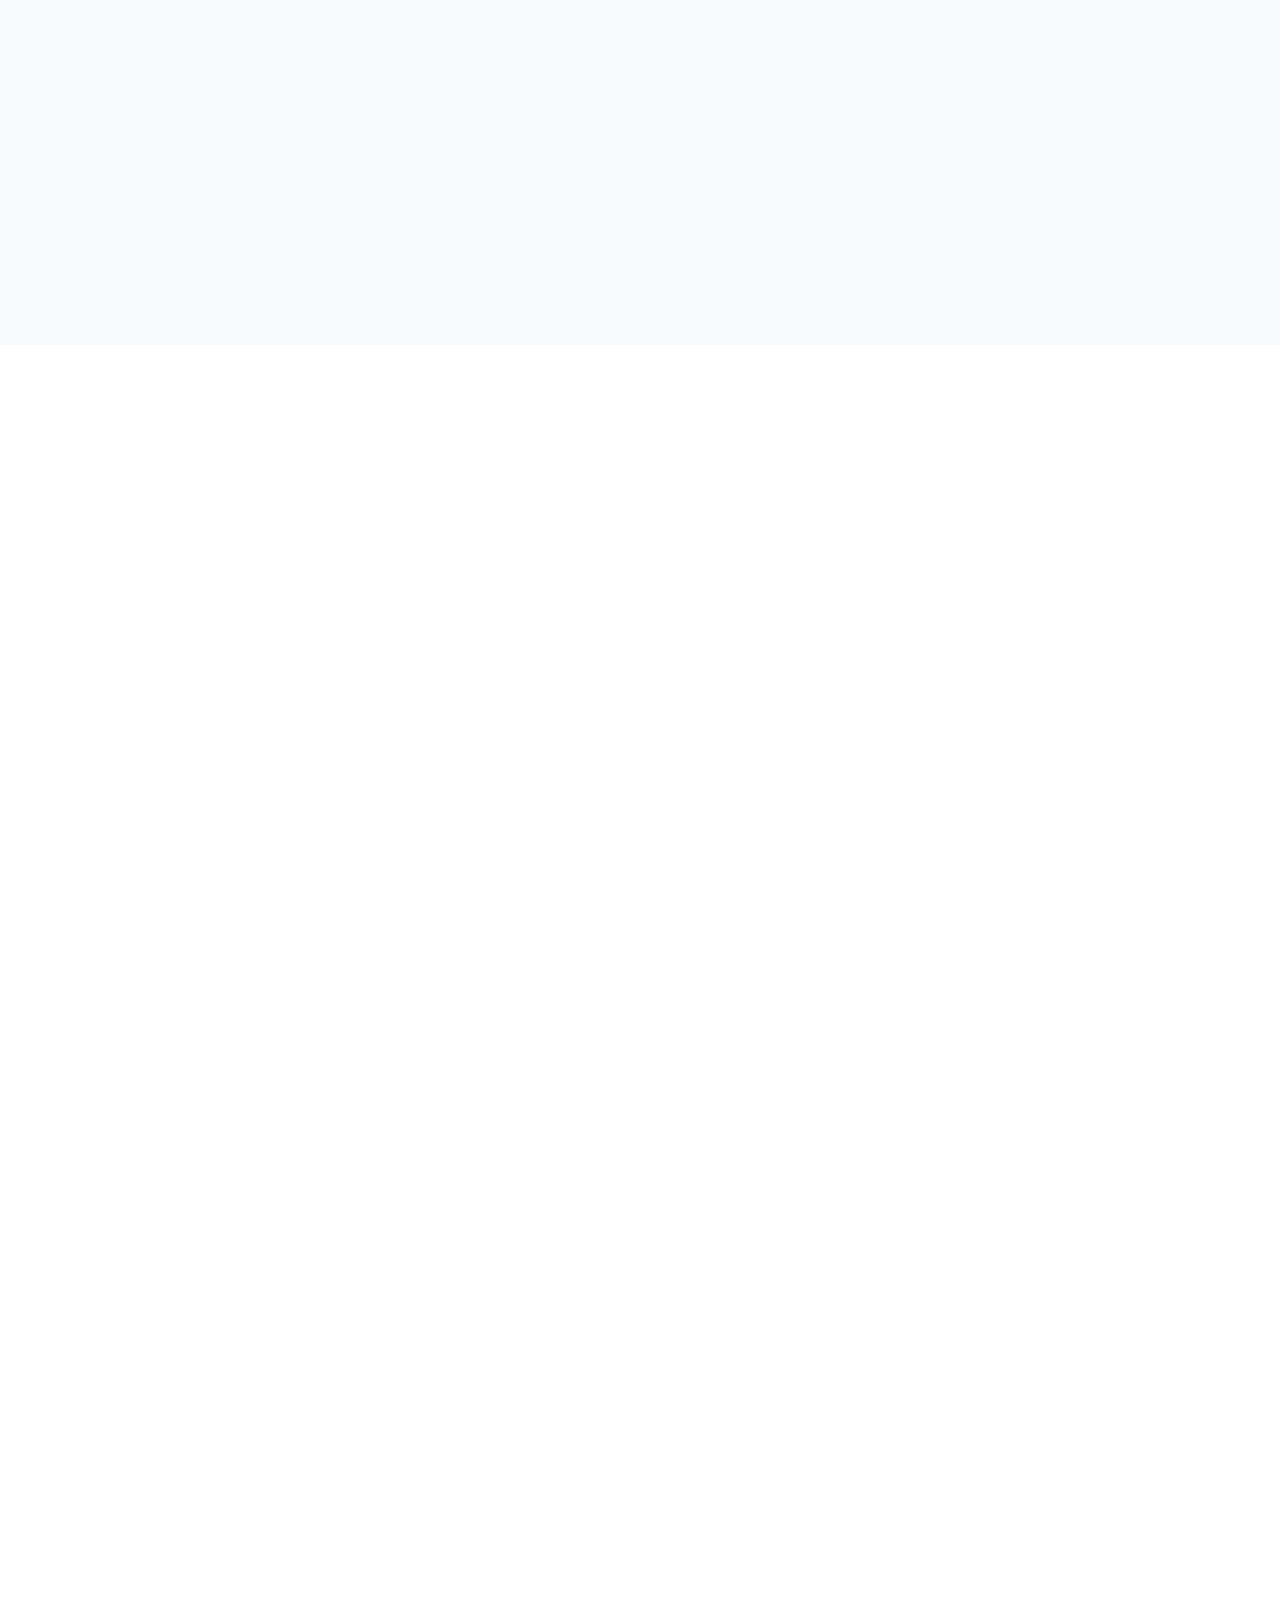
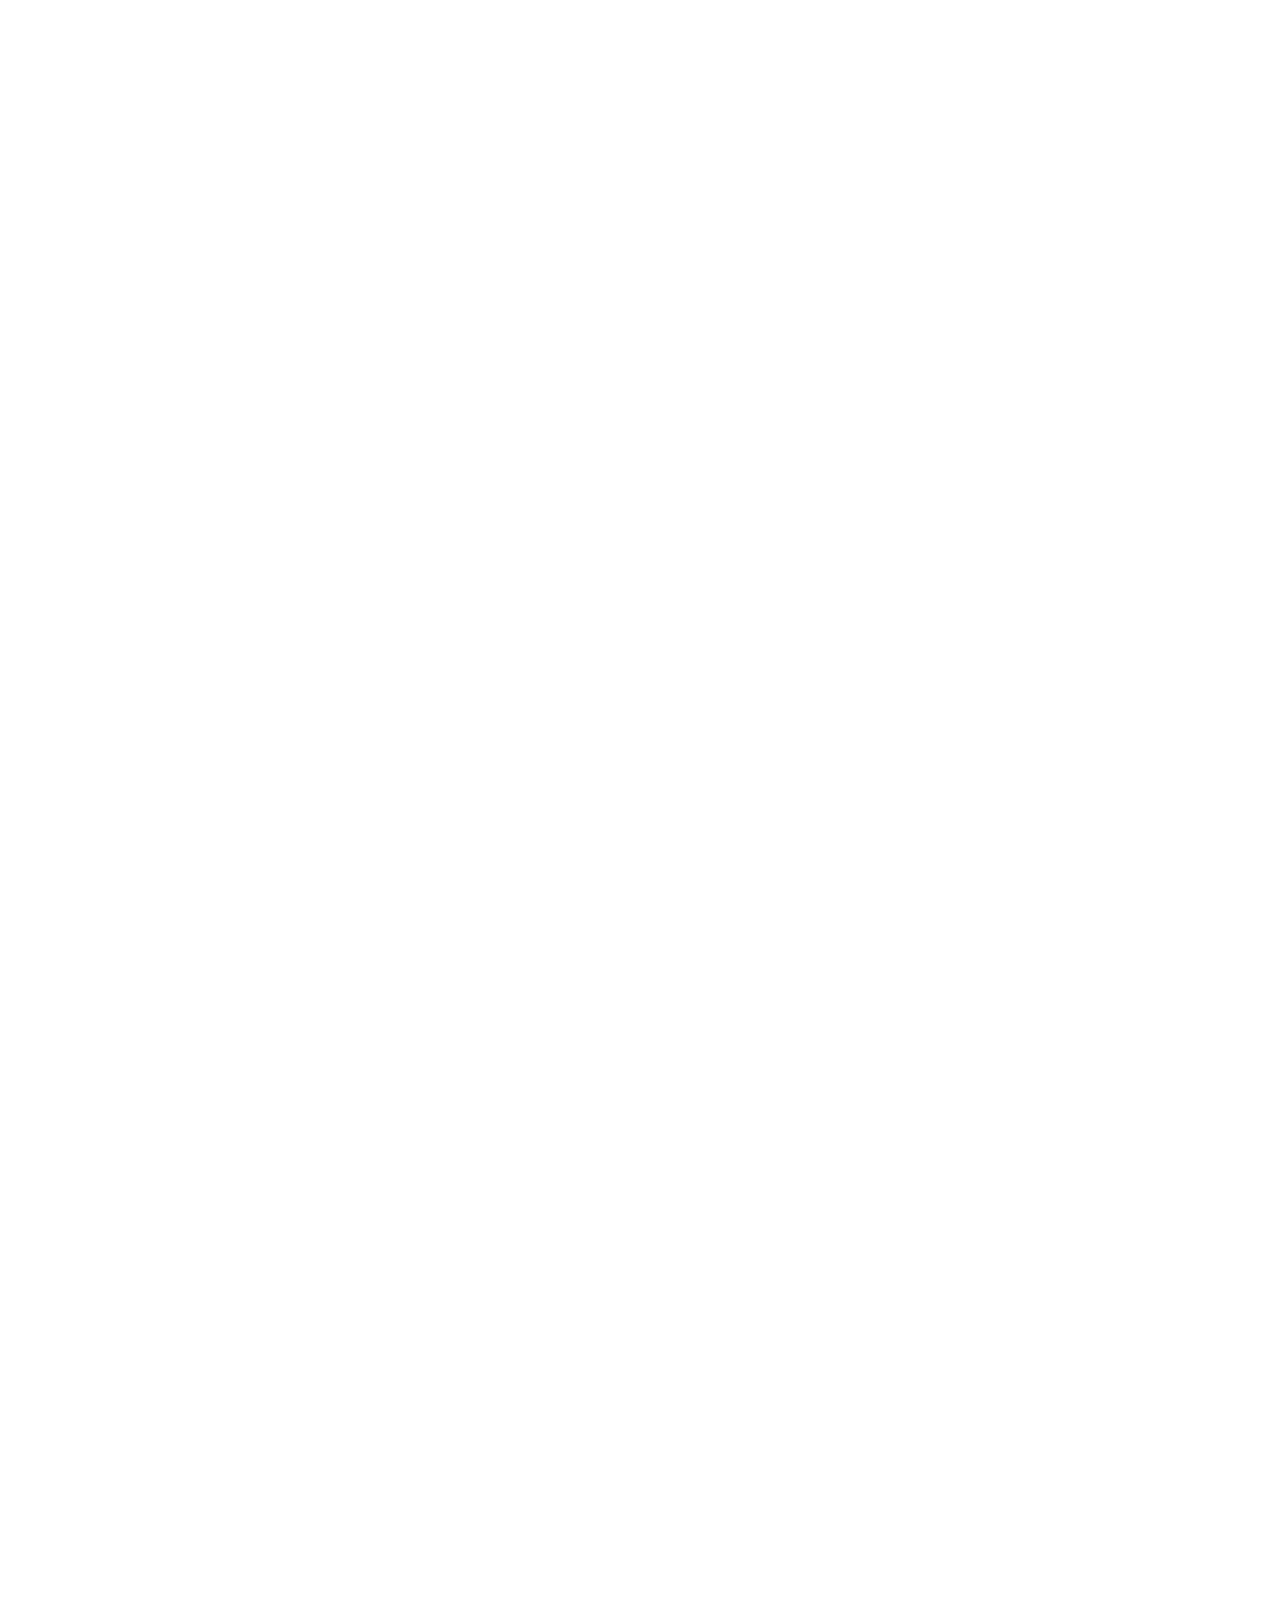
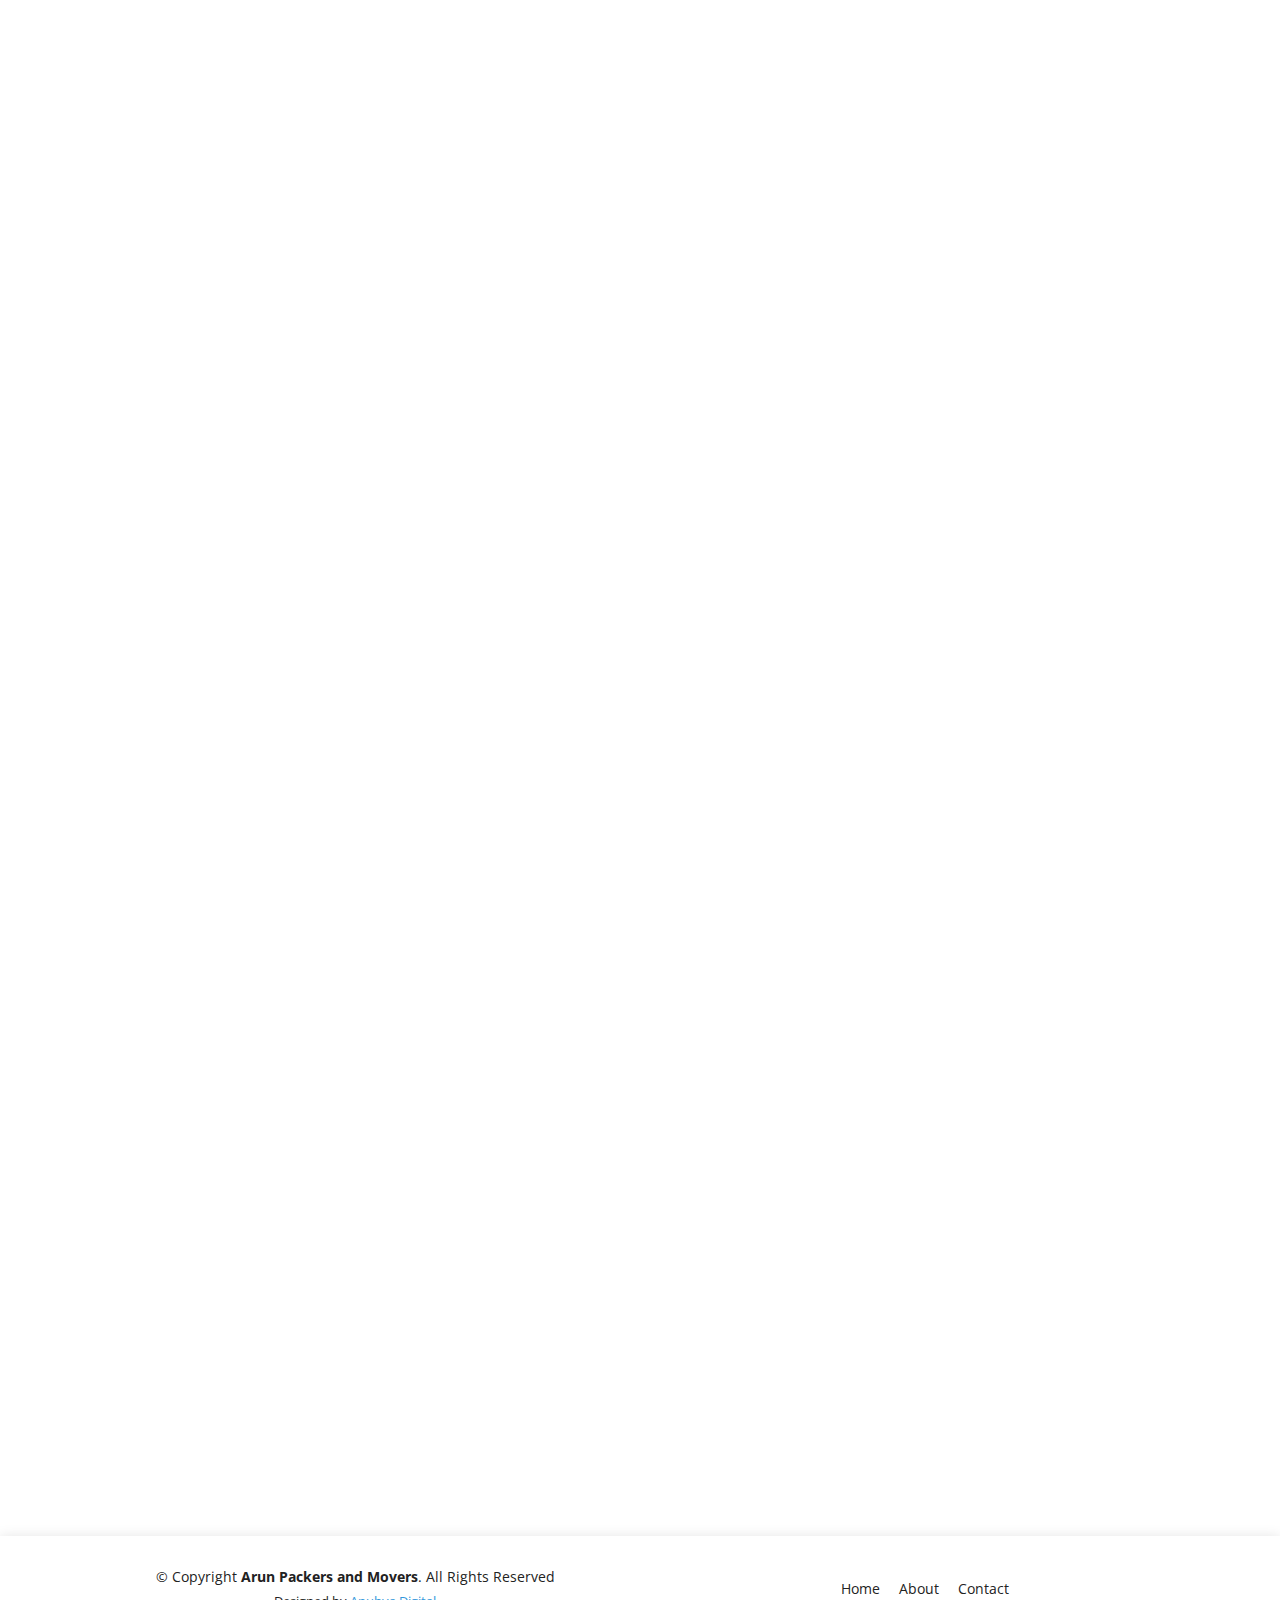
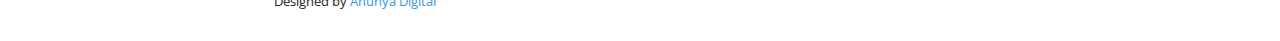
<file: packers-and-movers.html>
<!DOCTYPE html>
<html lang="en">

<head>
  <meta charset="utf-8">
  <meta content="width=device-width, initial-scale=1.0" name="viewport">

  <title>Arun Packers and Movers</title>
  <meta name="keywords" content="Packers and Movers  provides packing, moving, relocating, shifting, transportation services in Tirupati, packers and movers in Tirupati,distance moving company in Tirupati">
  <meta name="description" content="Arun Packers and Movers  is the best packers and movers company in Tirupati. To carefully move your important assets from one place" />
  

  <!-- Favicons -->
  <link href="assets/img/favicon.png" rel="icon">
  <link href="assets/img/apple-touch-icon.png" rel="apple-touch-icon">

  <!-- Google Fonts -->
  <link href="https://fonts.googleapis.com/css?family=Open+Sans:300,300i,400,400i,600,600i,700,700i|Raleway:300,300i,400,400i,500,500i,600,600i,700,700i|Poppins:300,300i,400,400i,500,500i,600,600i,700,700i" rel="stylesheet">

  <!-- Vendor CSS Files -->
  <link href="assets/vendor/aos/aos.css" rel="stylesheet">
  <link href="assets/vendor/bootstrap/css/bootstrap.min.css" rel="stylesheet">
  <link href="assets/vendor/bootstrap-icons/bootstrap-icons.css" rel="stylesheet">
  <link href="assets/vendor/boxicons/css/boxicons.min.css" rel="stylesheet">
  <link href="assets/vendor/glightbox/css/glightbox.min.css" rel="stylesheet">
  <link href="assets/vendor/remixicon/remixicon.css" rel="stylesheet">
  <link href="assets/vendor/swiper/swiper-bundle.min.css" rel="stylesheet">

  <!-- Template Main CSS File -->
  <link href="assets/css/style.css" rel="stylesheet">
</head>

<body>

  <!-- ======= Header ======= -->
  <header id="header" class="fixed-top d-flex align-items-center">
    <div class="container d-flex align-items-center justify-content-between">

      <div class="logo">
        <h1><a href="/index.html">Arun Packers and Movers</a></h1>
      </div>
      <nav id="navbar" class="navbar">
        <ul>
          <li><a class="nav-link scrollto active" href="/index.html">Home</a></li>
          <li><a class="nav-link scrollto" href="/index.html#about">About</a></li>
          <li><a class="nav-link scrollto" href="/index.html#services">Services</a></li>
          <li><a class="nav-link scrollto " href="/index.html#portfolio">Portfolio</a></li>
          <li><a class="nav-link scrollto" href="#contact">Contact</a></li>
          <li><a class="getstarted scrollto" href="https://wa.me/919492404119?text=Welcome%20to%20Arun%20packers%20and%20movers.%20How%20may%20i%20help%20you?">Whats App : +91-9492404119 </a></li>
          <li><a class="getstarted scrollto" href="tel:+91-9492404119">Call us: +91-9492404119 </a></li>
        </ul>
        <i class="bi bi-list mobile-nav-toggle"></i>
      </nav><!-- .navbar -->

    </div>
  </header><!-- End Header -->


  <!-- ======= Hero Section ======= -->
  <section id="hero" class="d-flex align-items-center">

    <div class="container">
      <div class="row">
        <div class="col-lg-6 pt-5 pt-lg-0 order-2 order-lg-1 d-flex flex-column justify-content-center">
          <h1 data-aos="fade-up"> Arun Packers and Movers</h1>
          <h2 data-aos="fade-up" data-aos-delay="400">Moving Made Easy - Reliable, Efficient, and Hassle-Free!</h2>
          <div data-aos="fade-up" data-aos-delay="800">
            <a href="tel:+91-9492404119" class="btn-get-started scrollto">Call us : +91-9492404119</a>
          </div>
        </div>
        <div class="col-lg-6 order-1 order-lg-2 hero-img" data-aos="fade-left" data-aos-delay="200">
          <img src="assets/img/hero1.jpg" class="img-fluid animated" alt="">
        </div>
      </div>
    </div>

  </section><!-- End Hero -->

  <main id="main">

    <!-- ======= About Us Section ======= -->
    <section id="about" class="about">
      <div class="container">

        <div class="section-title" data-aos="fade-up">
          <h2>About Us</h2>
        </div>

        <div class="row content">
          <div class="col-lg-12" data-aos="fade-up" data-aos-delay="150">
            <p>
              Welcome to Arun Packers and Movers, where we believe in turning the stress of moving into a seamless and positive experience. With over a decade 
                      of expertise in the packing and moving industry, we offer tailored solutions designed to meet your every need. Whether you're relocating 
                      locally, nationally, or internationally, our team of professionals is here to ensure a smooth transition from start to finish.
            </p>
            <p>
              Welcome to Arun Packers and Movers, your one-stop destination for reliable and efficient packing and moving services. Moving can be a daunting 
              task, but with Arun Packers and Movers, you can rest assured that your belongings are in safe hands. We are a team of experienced professionals 
              who take pride in delivering the highest quality of service to our clients.
            </p>
              <p>
              We understand that every move is unique, which is why we offer customized solutions to meet your specific requirements for packers and movers in Tirupati. Our 
              services include packing, loading, transportation, unloading, and unpacking, all done with the utmost care and attention to detail. We understand that moving can be 
              a daunting task, especially when you have to pack and move all your belongings to a new place. Finding reliable and professional packers and movers in Tirupati can 
              be a challenge, but we are here to help. At Arun Packers and Movers, we offer the best packers and movers services in Tirupati. 
              Our team of experienced professionals is dedicated to providing you with a hassle-free moving experience, so you can focus on settling into your new home.
            </p>
            <p>
              Our fleet of vehicles is well-maintained and equipped with the latest technology to ensure a smooth and hassle-free move. We use high-quality packing materials to 
              safeguard your belongings during transit, and our team of experts ensures that everything is handled with care. <br/>
            </p>
            <p>
              At Arun Packers and Movers, we believe in transparency and integrity, and our pricing is always upfront and competitive. Our goal is to provide 
              you with a stress-free moving experience, and we go above and beyond to ensure that everything is done to your satisfaction. <br/>
            </p>
            <p>
              Thank you for choosing Arun Packers and Movers. We look forward to serving you and making your move a success. <br/>
            </p>
        </div>

      </div>
    </section><!-- End About Us Section -->

    <!-- ======= Counts Section ======= -->
    <section id="counts" class="counts">
      <div class="container">

        <div class="row">
          <div class="image col-xl-5 d-flex align-items-stretch justify-content-center justify-content-xl-start" data-aos="fade-right" data-aos-delay="150">
            <img src="assets/img/counts-img.svg" alt="" class="img-fluid">
          </div>

          <div class="col-xl-7 d-flex align-items-stretch pt-4 pt-xl-0" data-aos="fade-left" data-aos-delay="300">
            <div class="content d-flex flex-column justify-content-center">
              <div class="row">
                <div class="col-md-6 d-md-flex align-items-md-stretch">
                  <div class="count-box">
                    <i class="bi bi-emoji-smile"></i>
                    <span data-purecounter-start="0" data-purecounter-end="65" data-purecounter-duration="1" class="purecounter"></span>
                    <p><strong>Happy Clients</strong>who have experienced the excellence of our services.</p>
                  </div>
                </div>

                <div class="col-md-6 d-md-flex align-items-md-stretch">
                  <div class="count-box">
                    <i class="bi bi-journal-richtext"></i>
                    <span data-purecounter-start="0" data-purecounter-end="100" data-purecounter-duration="1" class="purecounter"></span>
                    <p><strong>Relocations</strong> adipisci atque cum quia aspernatur totam laudantium et quia dere tan</p>
                  </div>
                </div>

                <div class="col-md-6 d-md-flex align-items-md-stretch">
                  <div class="count-box">
                    <i class="bi bi-clock"></i>
                    <span data-purecounter-start="0" data-purecounter-end="10" data-purecounter-duration="1" class="purecounter"></span>
                    <p><strong>Years of experience</strong> providing top-notch moving services.</p>
                  </div>
                </div>

                <div class="col-md-6 d-md-flex align-items-md-stretch">
                  <div class="count-box">
                    <i class="bi bi-award"></i>
                    <span data-purecounter-start="0" data-purecounter-end="100" data-purecounter-duration="1" class="purecounter"></span>
                    <p><strong>Delivery Locations</strong> across indian delivery</p>
                  </div>
                </div>
              </div>
            </div><!-- End .content-->
          </div>
        </div>

      </div>
    </section><!-- End Counts Section -->

    <!-- ======= Services Section ======= -->
    <section id="services" class="services">
      <div class="container">

        <div class="section-title" data-aos="fade-up">
          <h2>Services</h2>
        <!--  <p>Magnam dolores commodi suscipit eius consequatur ex aliquid fug</p> -->
        </div>

        <div class="row">
          <div class="col-md-6 col-lg-3 d-flex align-items-stretch mb-5 mb-lg-0">
            <div class="icon-box" data-aos="fade-up" data-aos-delay="100">
              <div class="icon"><i class="bx bxl-dribbble"></i></div>
              <h4 class="title"><a href="">Household Moving</a></h4>
              <p class="description">We specialize in moving households with care and precision, ensuring every item is treated with respect.</p>
            </div>
          </div>

          <div class="col-md-6 col-lg-3 d-flex align-items-stretch mb-5 mb-lg-0">
            <div class="icon-box" data-aos="fade-up" data-aos-delay="200">
              <div class="icon"><i class="bx bx-file"></i></div>
              <h4 class="title"><a href="">Packing and Moving</a></h4>
              <p class="description">Our professional packing services ensure your belongings are securely packed for transit, using high-quality materials and methods.</p>
            </div>
          </div>

          <div class="col-md-6 col-lg-3 d-flex align-items-stretch mb-5 mb-lg-0">
            <div class="icon-box" data-aos="fade-up" data-aos-delay="300">
              <div class="icon"><i class="bx bx-tachometer"></i></div>
              <h4 class="title"><a href="">Loading and Unloading</a></h4>
              <p class="description">Our team handles all the heavy lifting, ensuring efficient and safe loading and unloading of your items.</p>
            </div>
          </div>

          <div class="col-md-6 col-lg-3 d-flex align-items-stretch mb-5 mb-lg-0">
            <div class="icon-box" data-aos="fade-up" data-aos-delay="400">
              <div class="icon"><i class="bx bx-world"></i></div>
              <h4 class="title"><a href="">Residential Moving Services</a></h4>
              <p class="description">We offer comprehensive moving services tailored for residential moves, making your transition to a new home effortless.</p>
            </div>
          </div>

        </div>
      </div>
    </section><!-- End Services Section -->
    <!-- ======= About Us Section ======= -->
    <section id="whyus" class="whyus">
      <div class="container">

        <div class="section-title" data-aos="fade-up">
          <h2>Why to choose Us ?</h2>
        </div>

        <div class="row content">
          <div class="col-lg-12" data-aos="fade-up" data-aos-delay="150">
          <p>
          Specialized Relocation Services in packers and movers in tirupati
          </p>
          <p>
          Residents of packers and movers in tirupati considering a long-distance move, either from the heart of the metropolis or its surroundings, can rely on Arun Packers and Movers
          dedicated moving team. Our team is committed to ensuring a seamless and secure relocation experience from the initial planning stages to the final day of your move.
          </p>
          <p>
          Whether you're relocating all your household belongings from packers and movers in tirupati or transporting commercial goods to or from the city, our moving team is ready to alleviate 
          the stress of handling and transporting your items. We bring together the right skill set, resources, and strategic approach to execute the job efficiently.
          </p>
          <p>
          Experience an exceptional house-moving journey with our team, guiding you every step of the way until your possessions safely arrive at your new doorstep. Backed by 
          over three decades of expertise, our comprehensive and effective moving solutions cover every aspect of relocation. From the dismantling, uninstalling, and packing of 
          goods to the careful transportation of furniture and the handling of intricate, oversized items such as appliances, machinery, and equipment, our team executes
           every task with safety as a top priority during loading and unloading processes. Trust Arun Packers and Movers for a relocation experience that is 
           both delightful and efficient.
        </p>
        </div>

      </div>
    </section><!-- End About Us Section -->
    <!-- ======= Features Section ======= -->
    <section id="features" class="features">
      <div class="container">

        <div class="section-title" data-aos="fade-up">
          <h2>Features</h2>
        </div>

        <div class="row" data-aos="fade-up" data-aos-delay="300">
          <div class="col-lg-3 col-md-4">
            <div class="icon-box">
              <i class="ri-store-line" style="color: #ffbb2c;"></i>
              <h3><a href="">Professional Packing Services</a></h3>
            </div>
          </div>
          <div class="col-lg-3 col-md-4 mt-4 mt-md-0">
            <div class="icon-box">
              <i class="ri-bar-chart-box-line" style="color: #5578ff;"></i>
              <h3><a href="">Specialized Handling</a></h3>
            </div>
          </div>
          <div class="col-lg-3 col-md-4 mt-4 mt-md-0">
            <div class="icon-box">
              <i class="ri-calendar-todo-line" style="color: #e80368;"></i>
              <h3><a href="">Experienced and Trained Staff</a></h3>
            </div>
          </div>
          <div class="col-lg-3 col-md-4 mt-4 mt-lg-0">
            <div class="icon-box">
              <i class="ri-paint-brush-line" style="color: #e361ff;"></i>
              <h3><a href="">24/7 Customer Support</a></h3>
            </div>
          </div>
          <div class="col-lg-3 col-md-4 mt-4 heo">
            <div class="icon-box">
              <i class="ri-database-2-line" style="color: #47aeff;"></i>
              <h3><a href="">Loading and Unloading</a></h3>
            </div>
          </div>
          <div class="col-lg-3 col-md-4 mt-4 heo">
            <div class="icon-box">
              <i class="ri-gradienter-line" style="color: #ffa76e;"></i>
              <h3><a href="">Transportation Services</a></h3>
            </div>
          </div>
          <div class="col-lg-3 col-md-4 mt-4 heo">
            <div class="icon-box">
              <i class="ri-file-list-3-line" style="color: #11dbcf;"></i>
              <h3><a href="">Disassembly and Assembly</a></h3>
            </div>
          </div>
          <div class="col-lg-3 col-md-4 mt-4 heo">
            <div class="icon-box">
              <i class="ri-price-tag-2-line" style="color: #4233ff;"></i>
              <h3><a href="">Transparent Pricing</a></h3>
            </div>
          </div>
        </div>
      </div>
    </section><!-- End Features Section -->

        <!-- ======= Features Section ======= -->
        <section id="features" class="features">
          <div class="container">
    
            <div class="section-title" data-aos="fade-up">
              <h2>We Are Providing Services At And Many More ..</h2>
            </div>
    
            <div class="row" data-aos="fade-up" data-aos-delay="300">
              <div class="col-lg-3 col-md-4 ">
                  <p><a href="">Packers and Movers Tirupathi</a></p>
              </div>
              <div class="col-lg-3 col-md-4 mt-4 mt-md-0">
                  <p><a href="">Packers and Movers In Srikalahasti</a></p>
              </div>
              <div class="col-lg-3 col-md-4 mt-4 mt-md-0">
                  <p><a href="">Packers and Movers In Chittoor</a></p>
              </div>
              <div class="col-lg-3 col-md-4 mt-4 mt-lg-0">
                  <p><a href="">Packers and Movers in Madanapalle</a></p>
              </div>

            <div class="col-lg-3 col-md-4 mt-4 heo">
                <p><a href="#">Packers and Movers In packers and movers in tirupati</a></p>
            </div>
            <div class="col-lg-3 col-md-4 mt-4 heo">
                <p><a href="#">Packers and Movers In Hyderabad</a></p>
            </div>
            <div class="col-lg-3 col-md-4 mt-4 heo">
                <p><a href="#">Packers and Movers In Chennai</a></p>
            </div>
            <div class="col-lg-3 col-md-4 mt-4 heo">
                <p><a href="#">Packers and Movers In Visakhapatnam</a></p>
            </div>
            <div class="col-lg-3 col-md-4 mt-4 heo">
                <p><a href="#">Packers and Movers In Coimbatore</a></p>
            </div>
            <div class="col-lg-3 col-md-4 mt-4 heo">
                <p><a href="#">Packers and Movers In Vijayawada</a></p>
            </div>
            <div class="col-lg-3 col-md-4 mt-4 heo">
                <p><a href="#">Packers and Movers In Madurai</a></p>
            </div>
            <div class="col-lg-3 col-md-4 mt-4 heo">
                <p><a href="#">Packers and Movers In Hubli and Dharwad</a></p>
            </div>
            <div class="col-lg-3 col-md-4 mt-4 heo">
                <p><a href="#">Packers and Movers In Mysore</a></p>
            </div>
            <div class="col-lg-3 col-md-4 mt-4 heo">
                <p><a href="#">Packers and Movers In Tiruchirappalli</a></p>
            </div>
            <div class="col-lg-3 col-md-4 mt-4 heo">
                <p><a href="#">Packers and Movers In Salem</a></p>
            </div>
            <div class="col-lg-3 col-md-4 mt-4 heo">
                <p><a href="#">Packers and Movers In Thiruvananthapuram</a></p>
            </div>
            <div class="col-lg-3 col-md-4 mt-4 heo">
                <p><a href="#">Packers and Movers In Guntur</a></p>
            </div>
            <div class="col-lg-3 col-md-4 mt-4 heo">
                <p><a href="#">Packers and Movers In Warangal</a></p>
            </div>
            <div class="col-lg-3 col-md-4 mt-4 heo">
                <p><a href="#">Packers and Movers In Kochi</a></p>
            </div>
            <div class="col-lg-3 col-md-4 mt-4 heo">
                <p><a href="#">Packers and Movers In Gulbarga</a></p>
            </div>
            <div class="col-lg-3 col-md-4 mt-4 heo">
                <p><a href="#">Packers and Movers In Nellore</a></p>
            </div>
            <div class="col-lg-3 col-md-4 mt-4 heo">
                <p><a href="#">Packers and Movers In Mangalore</a></p>
            </div>
            <div class="col-lg-3 col-md-4 mt-4 heo">
                <p><a href="#">Packers and Movers In Belgaum</a></p>
            </div>
            <div class="col-lg-3 col-md-4 mt-4 heo">
                <p><a href="#">Packers and Movers In Tirunelveli</a></p>
            </div>
            <div class="col-lg-3 col-md-4 mt-4 heo">
                <p><a href="#">Packers and Movers In Ambattur</a></p>
            </div>
    
            <!-- Replicate for the second set of locations -->
            <div class="col-lg-3 col-md-4 mt-4 heo">
                <p><a href="#">Packers and Movers In Renigunta</a></p>
            </div>
            <div class="col-lg-3 col-md-4 mt-4 heo">
                <p><a href="#">Packers and Movers In Tirumala</a></p>
            </div>
            <div class="col-lg-3 col-md-4 mt-4 heo">
                <p><a href="#">Packers and Movers In Chandragiri</a></p>
            </div>
            <div class="col-lg-3 col-md-4 mt-4 heo">
                <p><a href="#">Packers and Movers In Kanipakam</a></p>
            </div>
            <div class="col-lg-3 col-md-4 mt-4 heo">
                <p><a href="#">Packers and Movers In pakala</a></p>
            </div>
            <div class="col-lg-3 col-md-4 mt-4 heo">
                <p><a href="#">Packers and Movers In Hyderabad</a></p>
            </div>
            <div class="col-lg-3 col-md-4 mt-4 heo">
                <p><a href="#">Packers and Movers In Kurnool</a></p>
            </div>
            <div class="col-lg-3 col-md-4 mt-4 heo">
                <p><a href="#">Packers and Movers In Kakinada</a></p>
            </div>
            <div class="col-lg-3 col-md-4 mt-4 heo">
                <p><a href="#">Packers and Movers In Tirupati</a></p>
            </div>
            <div class="col-lg-3 col-md-4 mt-4 heo">
                <p><a href="#">Packers and Movers In Kadapa</a></p>
            </div>
            <div class="col-lg-3 col-md-4 mt-4 heo">
                <p><a href="#">Packers and Movers In Eluru</a></p>
            </div>
            <div class="col-lg-3 col-md-4 mt-4 heo">
                <p><a href="#">Packers and Movers In Vizianagaram</a></p>
            </div>
            <div class="col-lg-3 col-md-4 mt-4 heo">
                <p><a href="#">Packers and Movers In Anantapur</a></p>
            </div>
            <div class="col-lg-3 col-md-4 mt-4 heo">
                <p><a href="#">Packers and Movers In Nandyala</a></p>
            </div>
            <div class="col-lg-3 col-md-4 mt-4 heo">
                <p><a href="#">Packers and Movers In Ongole</a></p>
            </div>
            <div class="col-lg-3 col-md-4 mt-4 heo">
                <p><a href="#">Packers and Movers In Adoni</a></p>
            </div>
            <div class="col-lg-3 col-md-4 mt-4 heo">
                <p><a href="#">Packers and Movers In Madanapalle</a></p>
            </div>
            <div class="col-lg-3 col-md-4 mt-4 heo">
                <p><a href="#">Packers and Movers In Machilipatnam</a></p>
            </div>
            <div class="col-lg-3 col-md-4 mt-4 heo">
                <p><a href="#">Packers and Movers In Tenali</a></p>
            </div>
            <div class="col-lg-3 col-md-4 mt-4 heo">
                <p><a href="#">Packers and Movers In Proddatur</a></p>
            </div>
            <div class="col-lg-3 col-md-4 mt-4 heo">
                <p><a href="#">Packers and Movers In Chittoor</a></p>
            </div>
            <div class="col-lg-3 col-md-4 mt-4 heo">
                <p><a href="#">Packers and Movers In Hindupur</a></p>
            </div>
            <div class="col-lg-3 col-md-4 mt-4 heo">
                <p><a href="#">Packers and Movers In Kadiri</a></p>
            </div>
            <div class="col-lg-3 col-md-4 mt-4 heo">
                <p><a href="#">Packers and Movers In Dharmavaram</a></p>
            </div>
            <div class="col-lg-3 col-md-4 mt-4 heo">
                <p><a href="#">Packers and Movers In Mangalagiri</a></p>
            </div>
            <div class="col-lg-3 col-md-4 mt-4 heo">
                <p><a href="#">Packers and Movers In Belgaum</a></p>
            </div>
            <div class="col-lg-3 col-md-4 mt-4 heo">
                <p><a href="#">Packers and Movers In Tirunelveli</a></p>
            </div>
            <div class="col-lg-3 col-md-4 mt-4 heo">
                <p><a href="#">Packers and Movers In Ambattur</a></p>
            </div>
            <div class="col-lg-3 col-md-4 mt-4 heo">
                <p><a href="#">Packers and Movers In Nellore</a></p>
            </div>
            <div class="col-lg-3 col-md-4 mt-4 heo">
                <p><a href="#">Packers and Movers In Machilipatnam</a></p>
            </div>
            <div class="col-lg-3 col-md-4 mt-4 heo">
                <p><a href="#">Packers and Movers In Tenali</a></p>
            </div>
            <div class="col-lg-3 col-md-4 mt-4 heo">
                <p><a href="#">Packers and Movers In Proddatur</a></p>
            </div>
            <div class="col-lg-3 col-md-4 mt-4 heo">
                <p><a href="#">Packers and Movers In Kakinada</a></p>
            </div>
            <div class="col-lg-3 col-md-4 mt-4 heo">
                <p><a href="#">Packers and Movers In Tirupati</a></p>
            </div>
            <div class="col-lg-3 col-md-4 mt-4 heo">
                <p><a href="#">Packers and Movers In Kadapa</a></p>
            </div>
            <div class="col-lg-3 col-md-4 mt-4 heo">
                <p><a href="#">Packers and Movers In Eluru</a></p>
            </div>
            <div class="col-lg-3 col-md-4 mt-4 heo">
                <p><a href="#">Packers and Movers In Kalikiri</a></p>
            </div>
            <div class="col-lg-3 col-md-4 mt-4 heo">
                <p><a href="#">Packers and Movers In Proddatur</a></p>
            </div>
            <div class="col-lg-3 col-md-4 mt-4 heo">
                <p><a href="#">Packers and Movers In Chittoor</a></p>
            </div>
            <div class="col-lg-3 col-md-4 mt-4 heo">
                <p><a href="#">Packers and Movers In Koduru</a></p>
            </div>
            <div class="col-lg-3 col-md-4 mt-4 heo">
                <p><a href="#">Packers and Movers In Ponneri</a></p>
            </div>
            <div class="col-lg-3 col-md-4 mt-4 heo">
                <p><a href="#">Packers and Movers In Palamaner</a></p>
            </div>
            <div class="col-lg-3 col-md-4 mt-4 heo">
                <p><a href="#">Packers and Movers In Punganur</a></p>
            </div>
            <div class="col-lg-3 col-md-4 mt-4 heo">
                <p><a href="#">Packers and Movers In Puttur</a></p>
            </div>
            <div class="col-lg-3 col-md-4 mt-4 heo">
                <p><a href="#">Packers and Movers In Nagari</a></p>
            </div>
            <div class="col-lg-3 col-md-4 mt-4 heo">
                <p><a href="#">Packers and Movers In Yerpadu</a></p>
            </div>
            <div class="col-lg-3 col-md-4 mt-4 heo">
                <p><a href="#">Packers and Movers In Chennai</a></p>
            </div>
            <div class="col-lg-3 col-md-4 mt-4 heo">
                <p><a href="#">Packers and Movers In Visakhapatnam</a></p>
            </div>
            <div class="col-lg-3 col-md-4 mt-4 heo">
                <p><a href="#">Packers and Movers In Coimbatore</a></p>
            </div>
            <div class="col-lg-3 col-md-4 mt-4 heo">
                <p><a href="#">Packers and Movers In Vijayawada</a></p>
            </div>
            <div class="col-lg-3 col-md-4 mt-4 heo">
                <p><a href="#">Packers and Movers In Puttur</a></p>
            </div>
            <div class="col-lg-3 col-md-4 mt-4 heo">
                <p><a href="#">Packers and Movers In Nagari</a></p>
            </div>
            <div class="col-lg-3 col-md-4 mt-4 heo">
                <p><a href="#">Packers and Movers In Yerpadu</a></p>
            </div>
            <div class="col-lg-3 col-md-4 mt-4 heo">
                <p><a href="#">Packers and Movers In piler</a></p>
            </div>
            <div class="col-lg-3 col-md-4 mt-4 heo">
                <p><a href="#">Packers and Movers In sullurupeta</a></p>
            </div>
            <div class="col-lg-3 col-md-4 mt-4 heo">
                <p><a href="#">Packers and Movers In Sri City</a></p>
            </div>
            <div class="col-lg-3 col-md-4 mt-4 heo">
                <p><a href="#">Packers and Movers In Tada</a></p>
            </div>
            <div class="col-lg-3 col-md-4 mt-4 heo">
                <p><a href="#">Packers and Movers In Naidupeta</a></p>
            </div>
            <div class="col-lg-3 col-md-4 mt-4 heo">
                <p><a href="#">Packers and Movers In Sriharikota</a></p>
            </div>
            <div class="col-lg-3 col-md-4 mt-4 heo">
                <p><a href="#">Packers and Movers In VenkataGiri</a></p>
            </div>
            <div class="col-lg-3 col-md-4 mt-4 heo">
                <p><a href="#">Packers and Movers In Kalikiri</a></p>
            </div>
            <div class="col-lg-3 col-md-4 mt-4 heo">
                <p><a href="#">Packers and Movers In Koduru</a></p>
            </div>
            <div class="col-lg-3 col-md-4 mt-4 heo">
                <p><a href="#">Packers and Movers In Ponneri</a></p>
            </div>
            <div class="col-lg-3 col-md-4 mt-4 heo">
                <p><a href="#">Packers and Movers In Palamaner</a></p>
            </div>
            <div class="col-lg-3 col-md-4 mt-4 heo">
                <p><a href="#">Packers and Movers In Punganur</a></p>
            </div>
            <div class="col-lg-3 col-md-4 mt-4 heo">
                <p><a href="#">Packers and Movers In Puttur</a></p>
            </div>
            <div class="col-lg-3 col-md-4 mt-4 heo">
                <p><a href="#">Packers and Movers In Nagari</a></p>
            </div>
            <div class="col-lg-3 col-md-4 mt-4 heo">
                <p><a href="#">Packers and Movers In Yerpadu</a></p>
            </div>
            <div class="col-lg-3 col-md-4 mt-4 heo">
                <p><a href="#">Packers and Movers In piler</a></p>
            </div>
            <div class="col-lg-3 col-md-4 mt-4 heo">
                <p><a href="#">Packers and Movers In sullurupeta</a></p>
            </div>
            <div class="col-lg-3 col-md-4 mt-4 heo">
                <p><a href="#">Packers and Movers In Sri City</a></p>
            </div>
            <div class="col-lg-3 col-md-4 mt-4 heo">
                <p><a href="#">Packers and Movers In Tada</a></p>
            </div>
            <div class="col-lg-3 col-md-4 mt-4 heo">
                <p><a href="#">Packers and Movers In Naidupeta</a></p>
            </div>
            <div class="col-lg-3 col-md-4 mt-4 heo">
                <p><a href="#">Packers and Movers In Sriharikota</a></p>
            </div>
            <div class="col-lg-3 col-md-4 mt-4 heo">
                <p><a href="#">Packers and Movers In VenkataGiri</a></p>
            </div>
            <div class="col-lg-3 col-md-4 mt-4 heo">
                <p><a href="#">Packers and Movers In Kalikiri</a></p>
            </div>
            <div class="col-lg-3 col-md-4 mt-4 heo">
                <p><a href="#">Packers and Movers In Koduru</a></p>
            </div>
            <div class="col-lg-3 col-md-4 mt-4 heo">
                <p><a href="#">Packers and Movers In Ponneri</a></p>
            </div>
            <div class="col-lg-3 col-md-4 mt-4 heo">
                <p><a href="#">Packers and Movers In Palamaner</a></p>
            </div>
            <div class="col-lg-3 col-md-4 mt-4 heo">
                <p><a href="#">Packers and Movers In Punganur</a></p>
            </div>
            <div class="col-lg-3 col-md-4 mt-4 heo">
                <p><a href="#">Packers and Movers In Puttur</a></p>
            </div>
            <div class="col-lg-3 col-md-4 mt-4 heo">
                <p><a href="#">Packers and Movers In Nagari</a></p>
            </div>
            <div class="col-lg-3 col-md-4 mt-4 heo">
                <p><a href="#">Packers and Movers In Yerpadu</a></p>
            </div>
            <div class="col-lg-3 col-md-4 mt-4 heo">
                <p><a href="#">Packers and Movers In Chennai</a></p>
            </div>
            <div class="col-lg-3 col-md-4 mt-4 heo">
                <p><a href="#">Packers and Movers In Visakhapatnam</a></p>
            </div>
            <div class="col-lg-3 col-md-4 mt-4 heo">
                <p><a href="#">Packers and Movers In Coimbatore</a></p>
            </div>
            <div class="col-lg-3 col-md-4 mt-4 heo">
                <p><a href="#">Packers and Movers In Vijayawada</a></p>
            </div>
            </div>
          </div>
        </section><!-- End Features Section -->
    <!-- ======= Testimonials Section ======= -->
    <section id="testimonials" class="testimonials section-bg">
      <div class="container">

        <div class="section-title" data-aos="fade-up">
          <h2>Testimonials</h2>
          <p>Here are reviews from our valued customers</p>
        </div>

        <div class="testimonials-slider swiper" data-aos="fade-up" data-aos-delay="100">
          <div class="swiper-wrapper">

            <div class="swiper-slide">
              <div class="testimonial-wrap">
                <div class="testimonial-item">
                  <h3>K Suresh Kuamr</h3>
                  <p>
                    <i class="bx bxs-quote-alt-left quote-icon-left"></i>
                    The best packers and movers reasonable price best house shifting tirupati to chennai material packing safety transport items good work and good packers
                    <i class="bx bxs-quote-alt-right quote-icon-right"></i>
                  </p>
                </div>
              </div>
            </div><!-- End testimonial item -->

            <div class="swiper-slide">
              <div class="testimonial-wrap">
                <div class="testimonial-item">
                  <h3>Sarala Reddy</h3>
                  <p>
                    <i class="bx bxs-quote-alt-left quote-icon-left"></i>
                    Arun Packers and Movers made my move so smooth! Excellent service, careful handling, and prompt delivery. Highly recommended!
                    <i class="bx bxs-quote-alt-right quote-icon-right"></i>
                  </p>
                </div>
              </div>
            </div><!-- End testimonial item -->

            <div class="swiper-slide">
              <div class="testimonial-wrap">
                <div class="testimonial-item">
                  <h3>Harsha Vardhan</h3>
                  <p>
                    <i class="bx bxs-quote-alt-left quote-icon-left"></i>
                    i have shifting to tirupati to Anantapur good and better quality service packing owner talking is good
                    <i class="bx bxs-quote-alt-right quote-icon-right"></i>
                  </p>
                </div>
              </div>
            </div><!-- End testimonial item -->

            <div class="swiper-slide">
              <div class="testimonial-wrap">
                <div class="testimonial-item">
                  <h3>Rajesh Babu</h3>
                  <p>
                    <i class="bx bxs-quote-alt-left quote-icon-left"></i>
                    Kudos to Arun Packers and Movers for their professionalism. My belongings reached intact, and the team was efficient and courteous.
                    <i class="bx bxs-quote-alt-right quote-icon-right"></i>
                  </p>
                </div>
              </div>
            </div><!-- End testimonial item -->

            <div class="swiper-slide">
              <div class="testimonial-wrap">
                <div class="testimonial-item">
                  <h3>Lakshmi Devi</h3>
                  <p>
                    <i class="bx bxs-quote-alt-left quote-icon-left"></i>
                    Arun Packers and Movers lived up to their reputation. From packing to unpacking, everything was done with precision. Great job!
                    <i class="bx bxs-quote-alt-right quote-icon-right"></i>
                  </p>
                </div>
              </div>
            </div><!-- End testimonial item -->

          </div>
          <div class="swiper-pagination"></div>
        </div>

      </div>
    </section><!-- End Testimonials Section -->
        <!-- ======= Features Section ======= -->
        <section id="features" class="features">
          <div class="container">
    
            <div class="section-title" data-aos="fade-up">
              <h2>We Are Providing Services At And Many More ..</h2>
            </div>
    
            <div class="row" data-aos="fade-up" data-aos-delay="300">

              <div class="col-lg-3 col-md-4 mt-4 heo">
                <p><a href="#">Best Packers and Movers</a></p>
            </div>
            <div class="col-lg-3 col-md-4 mt-4 heo">
                <p><a href="#">IBA Approved Packers and Movers</a></p>
            </div>
            <div class="col-lg-3 col-md-4 mt-4 heo">
                <p><a href="#">Packers and Movers approximate cost</a></p>
            </div>
            <div class="col-lg-3 col-md-4 mt-4 heo">
                <p><a href="#">Best Packers and Movers near me</a></p>
            </div>
            <div class="col-lg-3 col-md-4 mt-4 heo">
                <p><a href="#">Packers and Movers for Bike</a></p>
            </div>
            <div class="col-lg-3 col-md-4 mt-4 heo">
                <p><a href="#">Car Packers and Movers</a></p>
            </div>
            <div class="col-lg-3 col-md-4 mt-4 heo">
                <p><a href="#">Cargo Packers and Movers</a></p>
            </div>
            <div class="col-lg-3 col-md-4 mt-4 heo">
                <p><a href="#">Efficient Packers and Movers</a></p>
            </div>
            <div class="col-lg-3 col-md-4 mt-4 heo">
                <p><a href="#">Packers and Movers free quotes</a></p>
            </div>
            <div class="col-lg-3 col-md-4 mt-4 heo">
                <p><a href="#">Packers and Movers Local Shifting Live Support</a></p>
            </div>
            <div class="col-lg-3 col-md-4 mt-4 heo">
                <p><a href="#">Packers and Movers for House Shifting</a></p>
            </div>
            <div class="col-lg-3 col-md-4 mt-4 heo">
                <p><a href="#">Near by Packers and Movers</a></p>
            </div>
            <div class="col-lg-3 col-md-4 mt-4 heo">
                <p><a href="#">Near me Packers and Movers</a></p>
            </div>
            <div class="col-lg-3 col-md-4 mt-4 heo">
                <p><a href="#">Packers and Movers quote</a></p>
            </div>
            <div class="col-lg-3 col-md-4 mt-4 heo">
                <p><a href="#">Top Packers and Movers</a></p>
            </div>
            <div class="col-lg-3 col-md-4 mt-4 heo">
                <p><a href="#">Cheapest Packers and Movers</a></p>
            </div>
            <div class="col-lg-3 col-md-4 mt-4 heo">
                <p><a href="#">Packers and Movers for Car</a></p>
            </div>
            <div class="col-lg-3 col-md-4 mt-4 heo">
                <p><a href="#">24/7 Packers and Movers</a></p>
            </div>
            <div class="col-lg-3 col-md-4 mt-4 heo">
                <p><a href="#">2 Wheeler Packers and Movers</a></p>
            </div>
            <div class="col-lg-3 col-md-4 mt-4 heo">
                <p><a href="#">2 BHK Packers and Movers</a></p>
            </div>
            <div class="col-lg-3 col-md-4 mt-4 heo">
                <p><a href="#">Packers and Movers for Local Shifting</a></p>
            </div>
            <div class="col-lg-3 col-md-4 mt-4 heo">
                <p><a href="#">Packers and Movers for House Shifting Near Me</a></p>
            </div>
            
            </div>
          </div>
        </section><!-- End Features Section -->
    <!-- ======= Portfolio Section ======= -->
    <section id="portfolio" class="portfolio">
      <div class="container">

        <div class="section-title" data-aos="fade-up">
          <h2>Portfolio</h2>
          <p>This showcases the quality of our packing</p>
        </div>

        <div class="row" data-aos="fade-up" data-aos-delay="200">
          <div class="col-lg-12 d-flex justify-content-center">
          </div>
        </div>

        <div class="row portfolio-container" data-aos="fade-up" data-aos-delay="400">

          <div class="col-lg-4 col-md-6 portfolio-item filter-app">
            <div class="portfolio-wrap">
              <img src="assets/img/pack/1.jpeg" class="img-fluid" alt="">
            </div>
          </div>

          <div class="col-lg-4 col-md-6 portfolio-item filter-web">
            <div class="portfolio-wrap">
              <img src="assets/img/pack/3.jpeg" class="img-fluid" alt="">
            </div>
          </div>

          <div class="col-lg-4 col-md-6 portfolio-item filter-app">
            <div class="portfolio-wrap">
              <img src="assets/img/pack/5.jpeg" class="img-fluid" alt="">
            </div>
          </div>

          <div class="col-lg-4 col-md-6 portfolio-item filter-card">
            <div class="portfolio-wrap">
              <img src="assets/img/pack/9.jpeg" class="img-fluid" alt="">
            </div>
          </div>

          <div class="col-lg-4 col-md-6 portfolio-item filter-web">
            <div class="portfolio-wrap">
              <img src="assets/img/pack/6.jpeg" class="img-fluid" alt="">
            </div>
          </div>

          <div class="col-lg-4 col-md-6 portfolio-item filter-app">
            <div class="portfolio-wrap">
              <img src="assets/img/pack/7.jpeg" class="img-fluid" alt="">
            </div>
          </div>

          <div class="col-lg-4 col-md-6 portfolio-item filter-card">
            <div class="portfolio-wrap">
              <img src="assets/img/pack/8.jpeg" class="img-fluid" alt="">
            </div>
          </div>

          <div class="col-lg-4 col-md-6 portfolio-item filter-card">
            <div class="portfolio-wrap">
              <img src="assets/img/pack/10.jpeg" class="img-fluid" alt="" style="height: 550px; width: 418px;">
            </div>
          </div>

          <div class="col-lg-4 col-md-6 portfolio-item filter-web">
            <div class="portfolio-wrap">
              <img src="assets/img/pack/15.jpeg" class="img-fluid" alt="" style="height: 550px; width: 418px;">
            </div>
          </div>

        </div>

      </div>
    </section><!-- End Portfolio Section -->

    <!-- ======= F.A.Q Section ======= -->
    <section id="faq" class="faq">
      <div class="container">

        <div class="section-title" data-aos="fade-up">
          <h2>Frequently Asked Questions</h2>
        </div>

        <div class="row faq-item d-flex align-items-stretch" data-aos="fade-up" data-aos-delay="100">
          <div class="col-lg-5">
            <i class="ri-question-line"></i>
            <h4>What range of services does Arun Packers and Movers offer for relocation ?</h4>
          </div>
          <div class="col-lg-7">
            <p>
              Arun Packers and Movers provide a comprehensive suite of relocation services, covering professional packing, loading, transportation, unloading, and unpacking. They cater to both residential and commercial moving needs.
           </p>
          </div>
        </div><!-- End F.A.Q Item-->

        <div class="row faq-item d-flex align-items-stretch" data-aos="fade-up" data-aos-delay="200">
          <div class="col-lg-5">
            <i class="ri-question-line"></i>
            <h4>How can I get a quote from Arun Packers and Movers for my relocation ?</h4>
          </div>
          <div class="col-lg-7">
            <p>
              To get a quote, you can directly contact Arun Packers and Movers. They typically assess your moving requirements, including distance, the volume of goods, and any additional services needed, to provide an accurate estimate.
           </p>
          </div>
        </div><!-- End F.A.Q Item-->

        <div class="row faq-item d-flex align-items-stretch" data-aos="fade-up" data-aos-delay="300">
          <div class="col-lg-5">
            <i class="ri-question-line"></i>
            <h4>Can I pack my belongings myself with Arun Packers and Movers ?</h4>
          </div>
          <div class="col-lg-7">
            <p>
              While you can pack your items, Arun Packers and Movers recommend their professional packing services to ensure optimal safety during transit.
            </p>
          </div>
        </div><!-- End F.A.Q Item-->

        <div class="row faq-item d-flex align-items-stretch" data-aos="fade-up" data-aos-delay="400">
          <div class="col-lg-5">
            <i class="ri-question-line"></i>
            <h4>
              How does Arun Packers and Movers protect fragile or valuable items during the move ?
            </h4>
          </div>
          <div class="col-lg-7">
            <p>
              Arun Packers and Movers employ specialized packing techniques and materials to safeguard fragile or valuable items, such as bubble wrap, padding, and sturdy boxes.
            </p>
          </div>
        </div><!-- End F.A.Q Item-->

        <div class="row faq-item d-flex align-items-stretch" data-aos="fade-up" data-aos-delay="500">
          <div class="col-lg-5">
            <i class="ri-question-line"></i>
            <h4>Are there any items that Arun Packers and Movers won't transport ?</h4>
          </div>
          <div class="col-lg-7">
            <p>
              It's important to inquire about any restrictions on items that Arun Packers and Movers may not transport, such as hazardous materials or perishable goods.
            </p>
          </div>
        </div><!-- End F.A.Q Item-->

      </div>
    </section><!-- End F.A.Q Section -->

    <!-- ======= Contact Section ======= -->
    <section id="contact" class="contact">
      <div class="container">

        <div class="section-title" data-aos="fade-up">
          <h2>Contact Us</h2>
        </div>
        <div class="map" style="padding: 25px;">
          <iframe src="https://www.google.com/maps/embed?pb=!1m17!1m12!1m3!1d4715.896418812579!2d79.42226467508772!3d13.612731686764759!2m3!1f0!2f0!3f0!3m2!1i1024!2i768!4f13.1!3m2!1m1!2zMTPCsDM2JzQ1LjgiTiA3OcKwMjUnMjkuNCJF!5e1!3m2!1sen!2sin!4v1731771143557!5m2!1sen!2sin" width="1250" height="450" style="border:0;" allowfullscreen="" loading="lazy" referrerpolicy="no-referrer-when-downgrade"></iframe>
        </div>
        <div class="row">

          <div class="col-lg-4 col-md-6" data-aos="fade-up" data-aos-delay="100">
            <div class="contact-about">
              <h3>Arun Packers & Movers</h3>
              <p>
                With 10+ years of experience in the industry, Arun Packers and Movers bring a wealth of professionalism and expertise to every move. Our dedicated team is well-equipped to handle the intricacies of packing, loading, transportation, and unpacking, ensuring your items are in safe hands.
              </p>
              <div class="social-links">
                <a href="#" class="twitter"><i class="bi bi-twitter"></i></a>
                <a href="#" class="facebook"><i class="bi bi-facebook"></i></a>
                <a href="#" class="instagram"><i class="bi bi-instagram"></i></a>
                <a href="#" class="linkedin"><i class="bi bi-linkedin"></i></a>
              </div>
            </div>
          </div>

          <div class="col-lg-3 col-md-6 mt-4 mt-md-0" data-aos="fade-up" data-aos-delay="200">
            <div class="info">
              <div>
                <i class="ri-map-pin-line"></i>
                <p>Indira Nagar, Vesyalamma Gudivadhi,<br>Balaji Colony, Tirupati, Andhra Pradesh <br> 517501</p>
              </div>

              <div>
                <i class="ri-mail-send-line"></i>
                <p>arunpackersandmovers8@gmail.com</p>
              </div>

              <div>
                <i class="ri-phone-line"></i>
                <p>+91-9492404119</p>
              </div>

            </div>
          </div>

          <div class="col-lg-5 col-md-12" data-aos="fade-up" data-aos-delay="300">
            <form action="forms/contact.php" method="post" role="form" class="php-email-form">
              <div class="form-group">
                <input type="text" name="name" class="form-control" id="name" placeholder="Your Name" required>
              </div>
              <div class="form-group">
                <input type="email" class="form-control" name="email" id="email" placeholder="Your Email" required>
              </div>
              <div class="form-group">
                <input type="text" class="form-control" name="subject" id="subject" placeholder="Subject" required>
              </div>
              <div class="form-group">
                <textarea class="form-control" name="message" rows="5" placeholder="Message" required></textarea>
              </div>
              <div class="my-3">
                <div class="loading">Loading</div>
                <div class="error-message"></div>
                <div class="sent-message">Your message has been sent. Thank you!</div>
              </div>
              <div class="text-center"><button type="submit">Send Message</button></div>
            </form>
          </div>

        </div>

      </div>
    </section><!-- End Contact Section -->

<!-- WhatsApp Widget Button -->
<div id="whatsapp-widget">
  <a href="#" id="whatsapp-icon">
      <img src="/assets/img/whatsapp.png" alt="WhatsApp Icon">
  </a>
</div>
  </main><!-- End #main -->



  <!-- ======= Footer ======= -->
  <footer id="footer">
    <div class="container">
      <div class="row d-flex align-items-center">
        <div class="col-lg-6 text-lg-left text-center">
          <div class="copyright">
            &copy; Copyright <strong>Arun Packers and Movers</strong>. All Rights Reserved
          </div>
          <div class="credits">
            Designed by <a href="https://anuhyadigital.com/">Anuhya Digital</a>
          </div>
        </div>
        <div class="col-lg-6">
          <nav class="footer-links text-lg-right text-center pt-2 pt-lg-0">
            <a href="/index.html" class="scrollto">Home</a>
            <a href="/index.html#about" class="scrollto">About</a>
            <a href="/index.html#contact">Contact</a>
          </nav>
        </div>
      </div>
    </div>
  </footer><!-- End Footer -->

  <a href="#" class="back-to-top d-flex align-items-center justify-content-center"><i class="bi bi-arrow-up-short"></i></a>

  <!-- Vendor JS Files -->
  <script src="assets/vendor/purecounter/purecounter_vanilla.js"></script>
  <script src="assets/vendor/aos/aos.js"></script>
  <script src="assets/vendor/bootstrap/js/bootstrap.bundle.min.js"></script>
  <script src="assets/vendor/glightbox/js/glightbox.min.js"></script>
  <script src="assets/vendor/isotope-layout/isotope.pkgd.min.js"></script>
  <script src="assets/vendor/swiper/swiper-bundle.min.js"></script>
  <script src="assets/vendor/php-email-form/validate.js"></script>

  <!-- Template Main JS File -->
  <script src="assets/js/main.js"></script>
<!-- Google tag (gtag.js) -->
<script async src="https://www.googletagmanager.com/gtag/js?id=G-0ZZDJEX0VP"></script>
<script>
  window.dataLayer = window.dataLayer || [];
  function gtag(){dataLayer.push(arguments);}
  gtag('js', new Date());

  gtag('config', 'G-0ZZDJEX0VP');
</script>

</body>

</html>
</file>
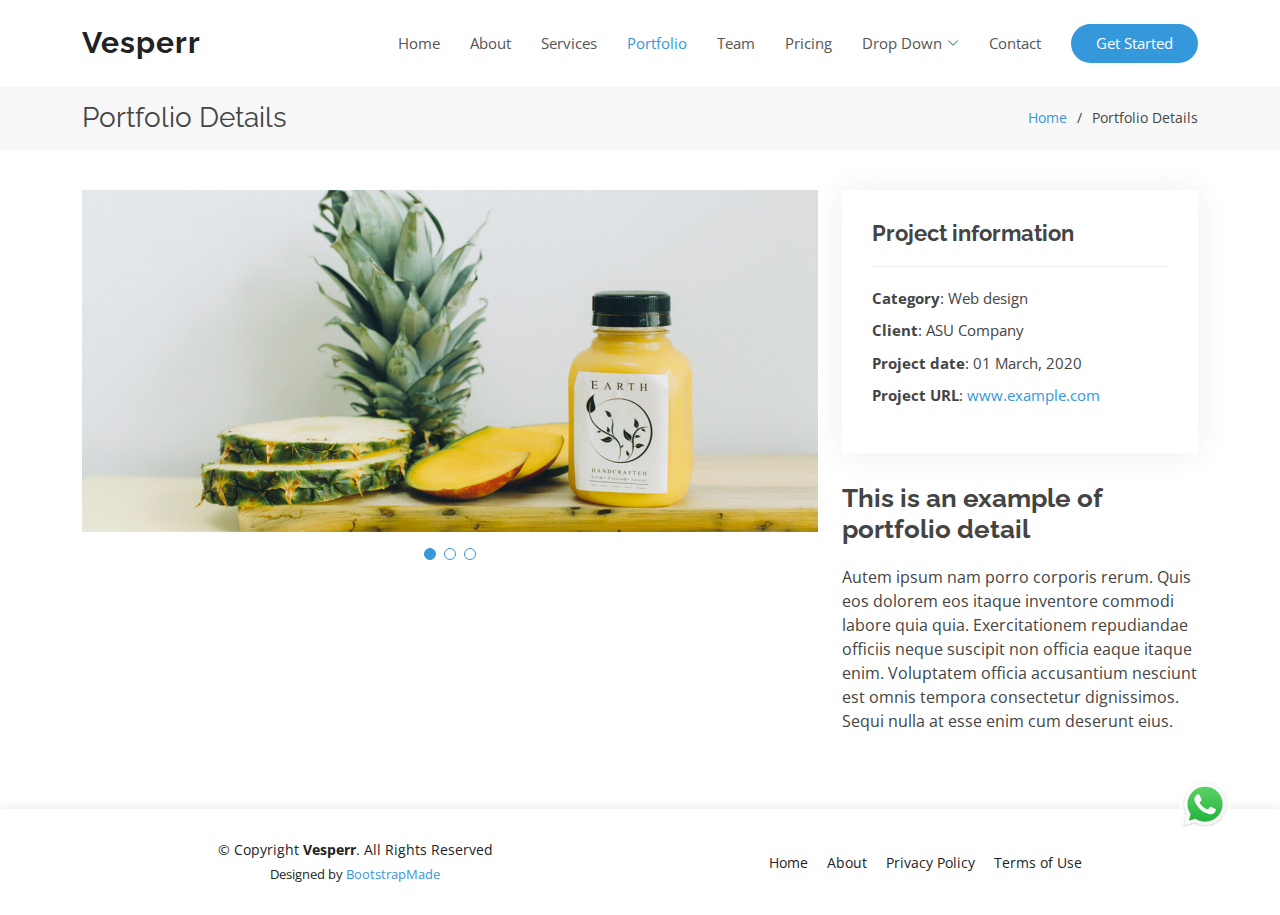
<file: portfolio-details.html>
<!DOCTYPE html>
<html lang="en">

<head>
  <meta charset="utf-8">
  <meta content="width=device-width, initial-scale=1.0" name="viewport">

  <title>Portfolio Details - Vesperr Bootstrap Template</title>
  <meta content="" name="description">
  <meta content="" name="keywords">

  <!-- Favicons -->
  <link href="assets/img/favicon.png" rel="icon">
  <link href="assets/img/apple-touch-icon.png" rel="apple-touch-icon">

  <!-- Google Fonts -->
  <link href="https://fonts.googleapis.com/css?family=Open+Sans:300,300i,400,400i,600,600i,700,700i|Raleway:300,300i,400,400i,500,500i,600,600i,700,700i|Poppins:300,300i,400,400i,500,500i,600,600i,700,700i" rel="stylesheet">

  <!-- Vendor CSS Files -->
  <link href="assets/vendor/aos/aos.css" rel="stylesheet">
  <link href="assets/vendor/bootstrap/css/bootstrap.min.css" rel="stylesheet">
  <link href="assets/vendor/bootstrap-icons/bootstrap-icons.css" rel="stylesheet">
  <link href="assets/vendor/boxicons/css/boxicons.min.css" rel="stylesheet">
  <link href="assets/vendor/glightbox/css/glightbox.min.css" rel="stylesheet">
  <link href="assets/vendor/remixicon/remixicon.css" rel="stylesheet">
  <link href="assets/vendor/swiper/swiper-bundle.min.css" rel="stylesheet">

  <!-- Template Main CSS File -->
  <link href="assets/css/style.css" rel="stylesheet">

  <!-- =======================================================
  * Template Name: Vesperr
  * Updated: Jan 29 2024 with Bootstrap v5.3.2
  * Template URL: https://bootstrapmade.com/vesperr-free-bootstrap-template/
  * Author: BootstrapMade.com
  * License: https://bootstrapmade.com/license/
  ======================================================== -->
</head>

<body>

  <!-- ======= Header ======= -->
  <header id="header" class="fixed-top d-flex align-items-center">
    <div class="container d-flex align-items-center justify-content-between">

      <div class="logo">
        <h1><a href="index.html">Vesperr</a></h1>
        <!-- Uncomment below if you prefer to use an image logo -->
        <!-- <a href="index.html"><img src="assets/img/logo.png" alt="" class="img-fluid"></a>-->
      </div>

      <nav id="navbar" class="navbar">
        <ul>
          <li><a class="nav-link scrollto " href="#hero">Home</a></li>
          <li><a class="nav-link scrollto" href="#about">About</a></li>
          <li><a class="nav-link scrollto" href="#services">Services</a></li>
          <li><a class="nav-link scrollto active" href="#portfolio">Portfolio</a></li>
          <li><a class="nav-link scrollto" href="#team">Team</a></li>
          <li><a class="nav-link scrollto" href="#pricing">Pricing</a></li>
          <li class="dropdown"><a href="#"><span>Drop Down</span> <i class="bi bi-chevron-down"></i></a>
            <ul>
              <li><a href="#">Drop Down 1</a></li>
              <li class="dropdown"><a href="#"><span>Deep Drop Down</span> <i class="bi bi-chevron-right"></i></a>
                <ul>
                  <li><a href="#">Deep Drop Down 1</a></li>
                  <li><a href="#">Deep Drop Down 2</a></li>
                  <li><a href="#">Deep Drop Down 3</a></li>
                  <li><a href="#">Deep Drop Down 4</a></li>
                  <li><a href="#">Deep Drop Down 5</a></li>
                </ul>
              </li>
              <li><a href="#">Drop Down 2</a></li>
              <li><a href="#">Drop Down 3</a></li>
              <li><a href="#">Drop Down 4</a></li>
            </ul>
          </li>
          <li><a class="nav-link scrollto" href="#contact">Contact</a></li>
          <li><a class="getstarted scrollto" href="#about">Get Started</a></li>
        </ul>
        <i class="bi bi-list mobile-nav-toggle"></i>
      </nav><!-- .navbar -->

    </div>
  </header><!-- End Header -->

  <main id="main">

    <!-- ======= Breadcrumbs ======= -->
    <section id="breadcrumbs" class="breadcrumbs">
      <div class="container">

        <div class="d-flex justify-content-between align-items-center">
          <h2>Portfolio Details</h2>
          <ol>
            <li><a href="index.html">Home</a></li>
            <li>Portfolio Details</li>
          </ol>
        </div>

      </div>
    </section><!-- End Breadcrumbs -->

    <!-- ======= Portfolio Details Section ======= -->
    <section id="portfolio-details" class="portfolio-details">
      <div class="container">

        <div class="row gy-4">

          <div class="col-lg-8">
            <div class="portfolio-details-slider swiper">
              <div class="swiper-wrapper align-items-center">

                <div class="swiper-slide">
                  <img src="assets/img/portfolio/portfolio-details-1.jpg" alt="">
                </div>

                <div class="swiper-slide">
                  <img src="assets/img/portfolio/portfolio-details-2.jpg" alt="">
                </div>

                <div class="swiper-slide">
                  <img src="assets/img/portfolio/portfolio-details-3.jpg" alt="">
                </div>

              </div>
              <div class="swiper-pagination"></div>
            </div>
          </div>

          <div class="col-lg-4">
            <div class="portfolio-info">
              <h3>Project information</h3>
              <ul>
                <li><strong>Category</strong>: Web design</li>
                <li><strong>Client</strong>: ASU Company</li>
                <li><strong>Project date</strong>: 01 March, 2020</li>
                <li><strong>Project URL</strong>: <a href="#">www.example.com</a></li>
              </ul>
            </div>
            <div class="portfolio-description">
              <h2>This is an example of portfolio detail</h2>
              <p>
                Autem ipsum nam porro corporis rerum. Quis eos dolorem eos itaque inventore commodi labore quia quia. Exercitationem repudiandae officiis neque suscipit non officia eaque itaque enim. Voluptatem officia accusantium nesciunt est omnis tempora consectetur dignissimos. Sequi nulla at esse enim cum deserunt eius.
              </p>
            </div>
          </div>

        </div>

      </div>
    </section><!-- End Portfolio Details Section -->

<!-- WhatsApp Widget Button -->
<div id="whatsapp-widget">
  <a href="#" id="whatsapp-icon">
      <img src="/assets/img/whatsapp.png" alt="WhatsApp Icon">
  </a>
</div>
  </main><!-- End #main -->


  <!-- ======= Footer ======= -->
  <footer id="footer">
    <div class="container">
      <div class="row d-flex align-items-center">
        <div class="col-lg-6 text-lg-left text-center">
          <div class="copyright">
            &copy; Copyright <strong>Vesperr</strong>. All Rights Reserved
          </div>
          <div class="credits">
            <!-- All the links in the footer should remain intact. -->
            <!-- You can delete the links only if you purchased the pro version. -->
            <!-- Licensing information: https://bootstrapmade.com/license/ -->
            <!-- Purchase the pro version with working PHP/AJAX contact form: https://bootstrapmade.com/vesperr-free-bootstrap-template/ -->
            Designed by <a href="https://bootstrapmade.com/">BootstrapMade</a>
          </div>
        </div>
        <div class="col-lg-6">
          <nav class="footer-links text-lg-right text-center pt-2 pt-lg-0">
            <a href="#intro" class="scrollto">Home</a>
            <a href="#about" class="scrollto">About</a>
            <a href="#">Privacy Policy</a>
            <a href="#">Terms of Use</a>
          </nav>
        </div>
      </div>
    </div>
  </footer><!-- End Footer -->

  <a href="#" class="back-to-top d-flex align-items-center justify-content-center"><i class="bi bi-arrow-up-short"></i></a>

  <!-- Vendor JS Files -->
  <script src="assets/vendor/purecounter/purecounter_vanilla.js"></script>
  <script src="assets/vendor/aos/aos.js"></script>
  <script src="assets/vendor/bootstrap/js/bootstrap.bundle.min.js"></script>
  <script src="assets/vendor/glightbox/js/glightbox.min.js"></script>
  <script src="assets/vendor/isotope-layout/isotope.pkgd.min.js"></script>
  <script src="assets/vendor/swiper/swiper-bundle.min.js"></script>
  <script src="assets/vendor/php-email-form/validate.js"></script>

  <!-- Template Main JS File -->
  <script src="assets/js/main.js"></script>
<!-- Google tag (gtag.js) -->
<script async src="https://www.googletagmanager.com/gtag/js?id=G-0ZZDJEX0VP"></script>
<script>
  window.dataLayer = window.dataLayer || [];
  function gtag(){dataLayer.push(arguments);}
  gtag('js', new Date());

  gtag('config', 'G-0ZZDJEX0VP');
</script>

</body>

</html>
</file>
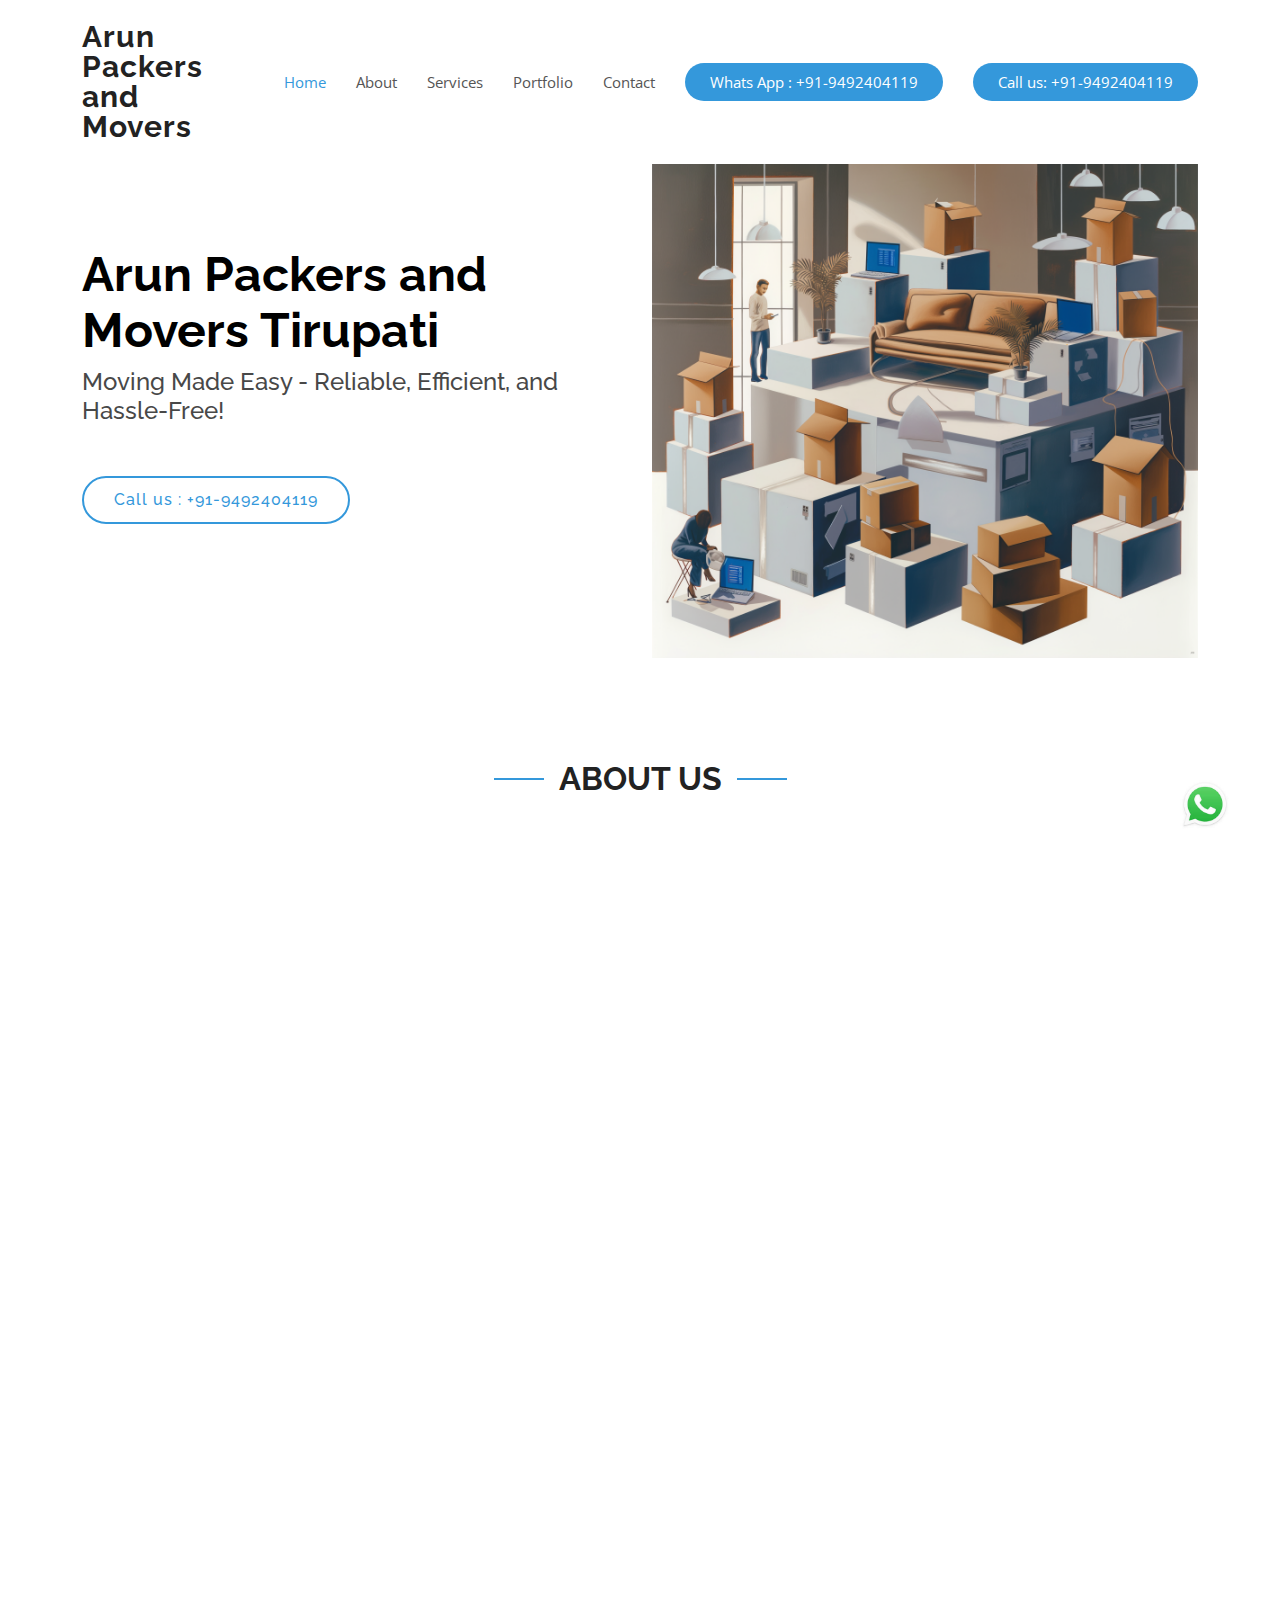
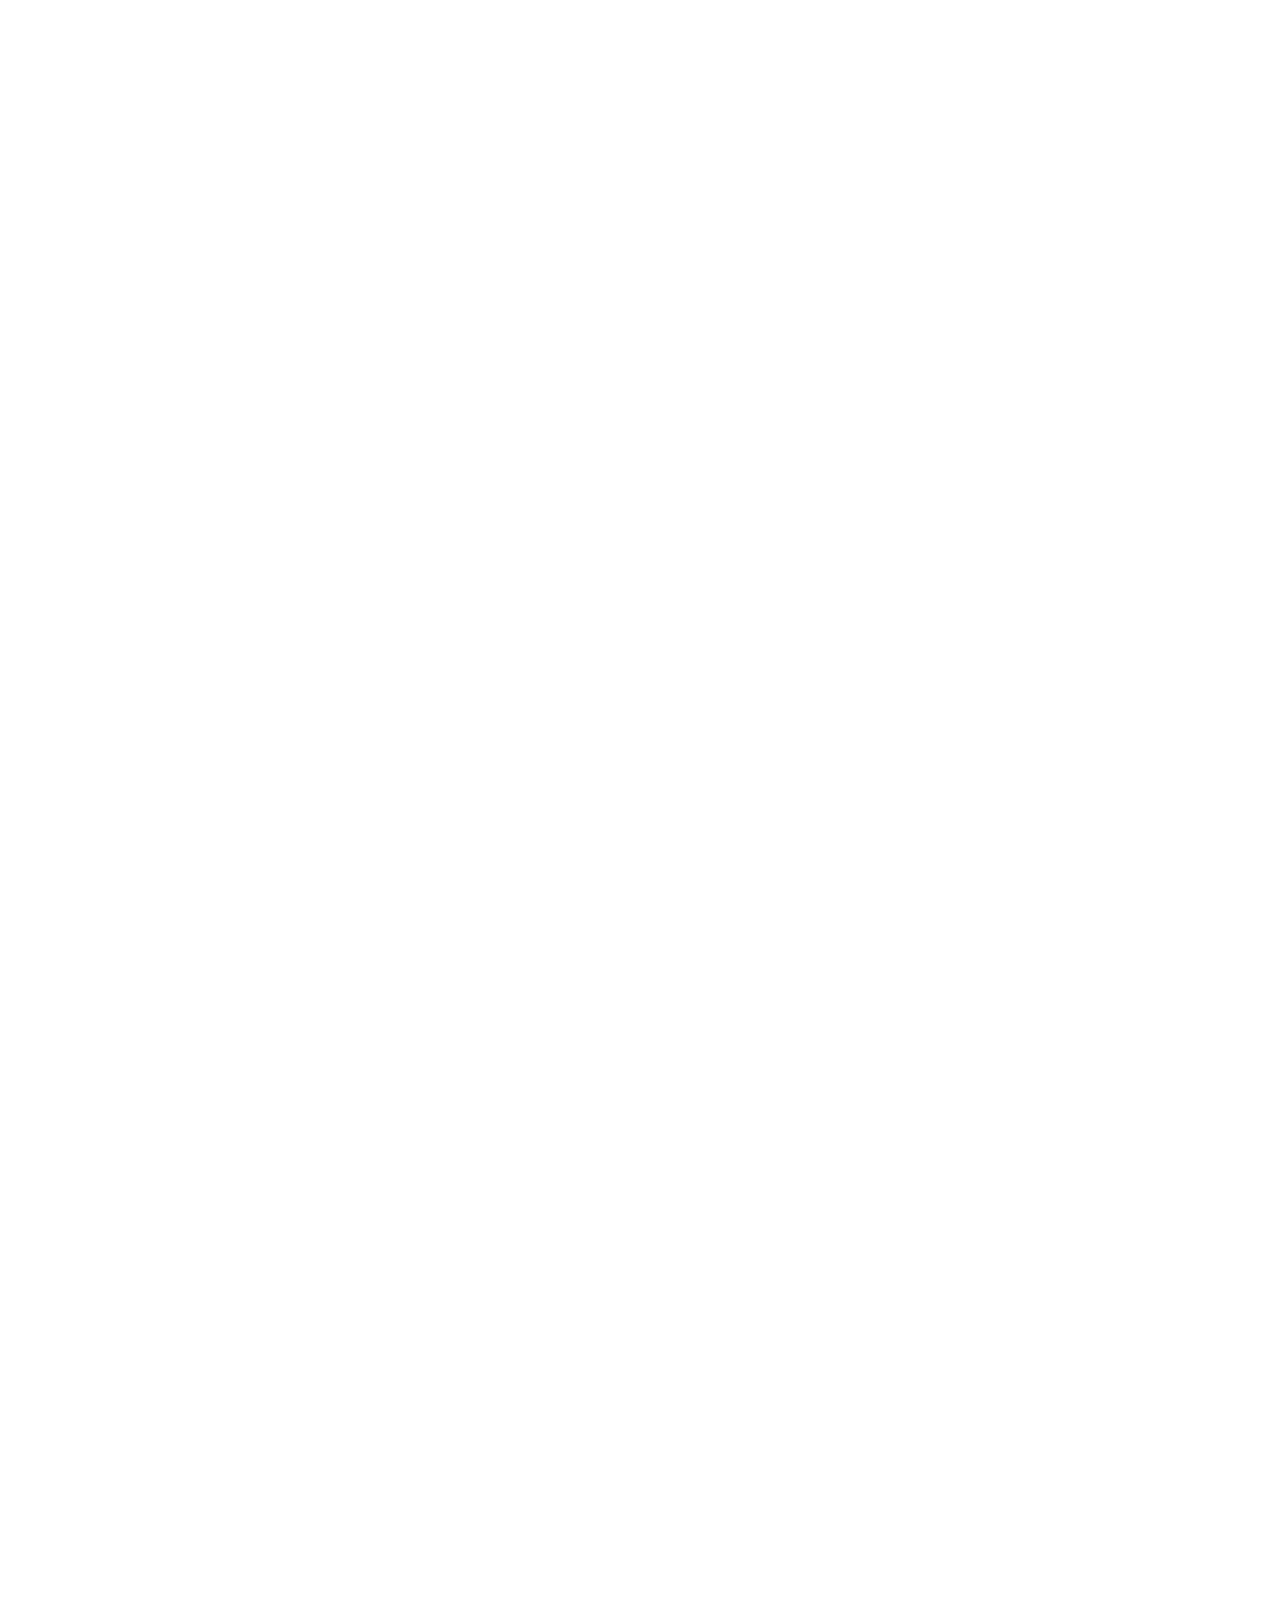
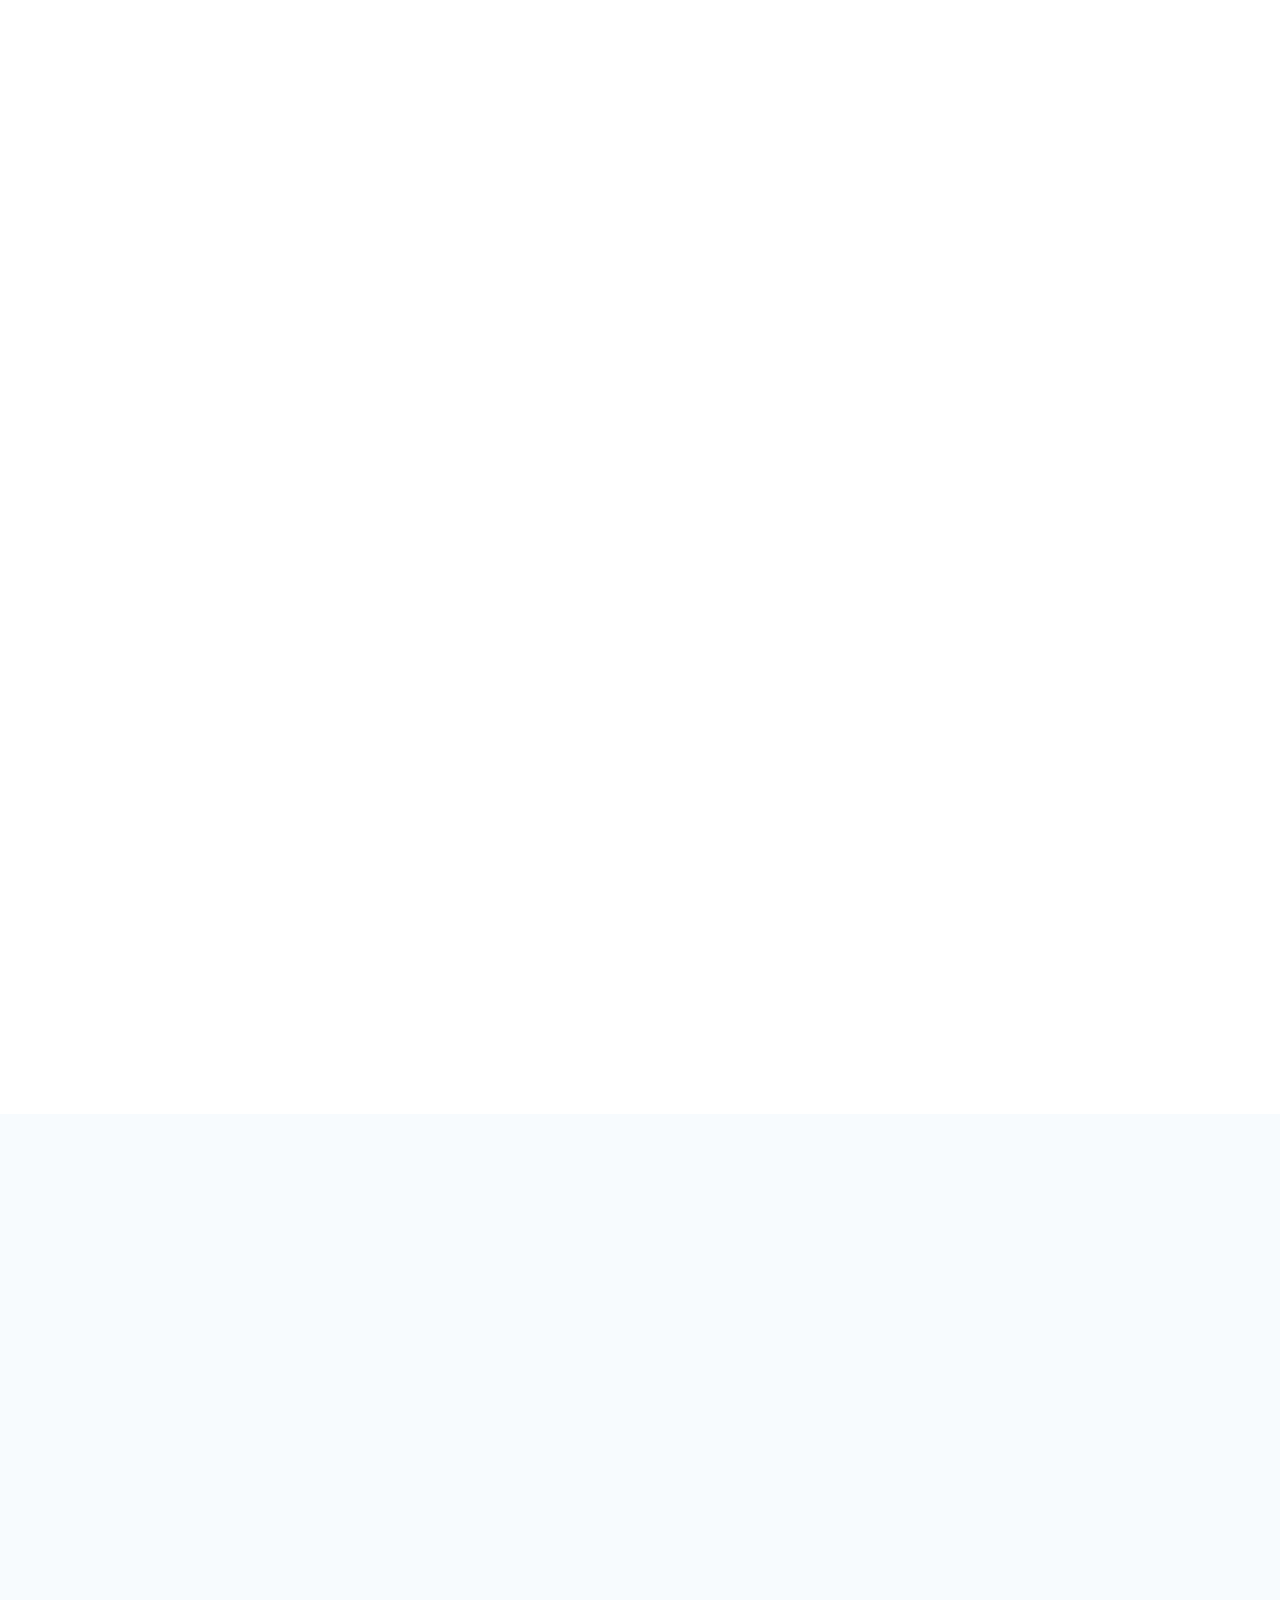
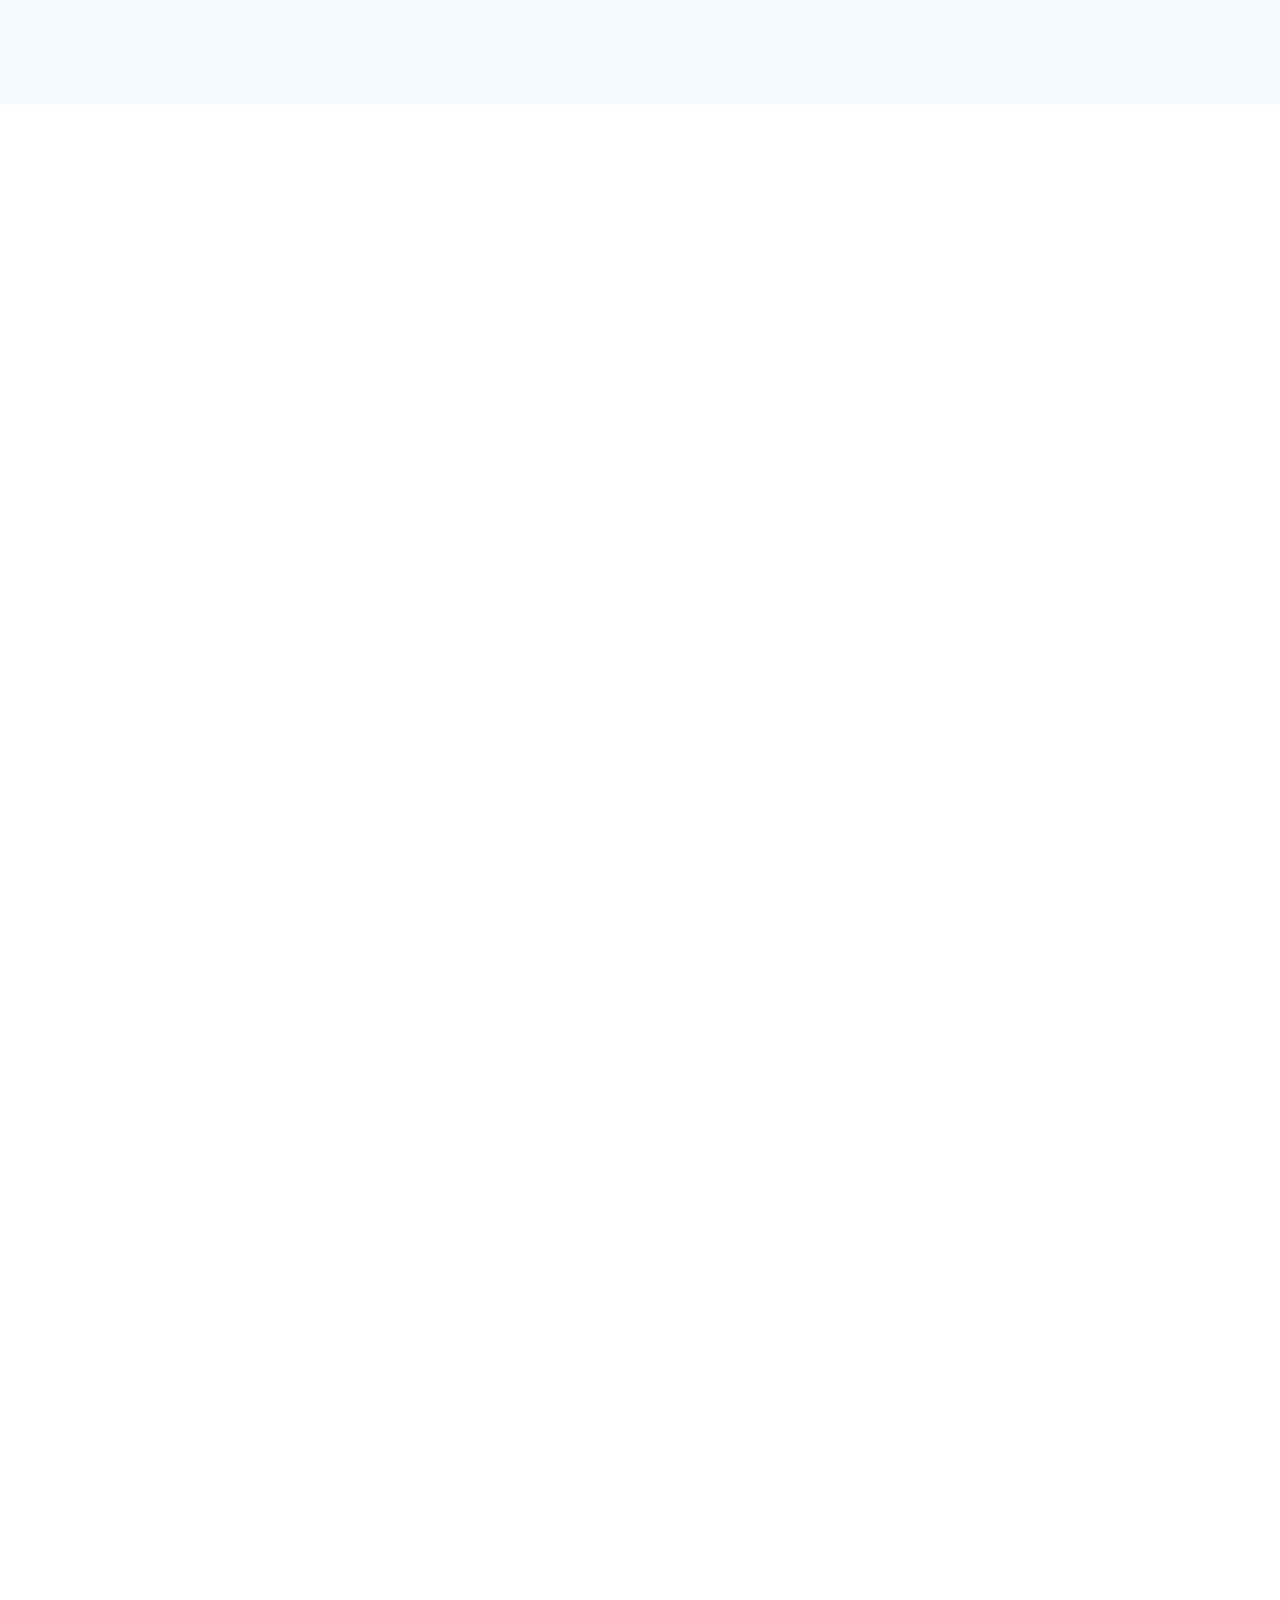
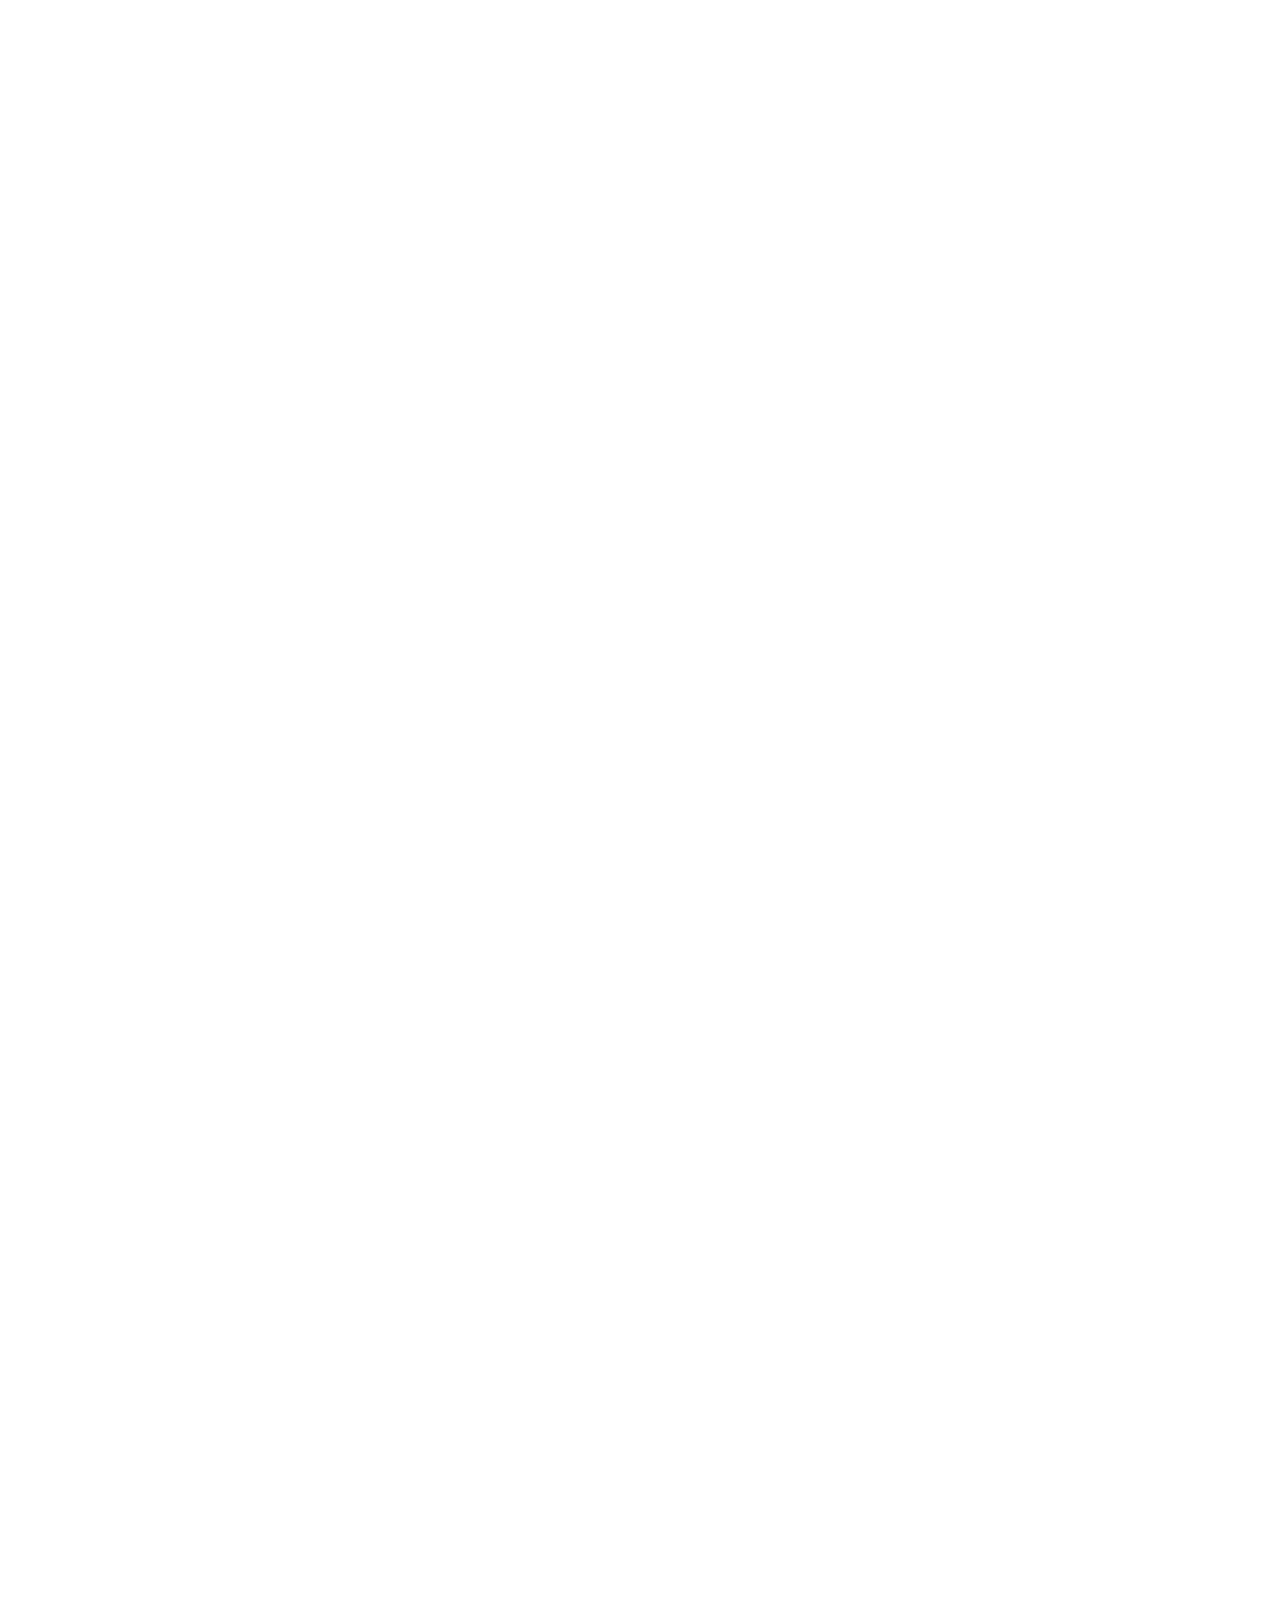
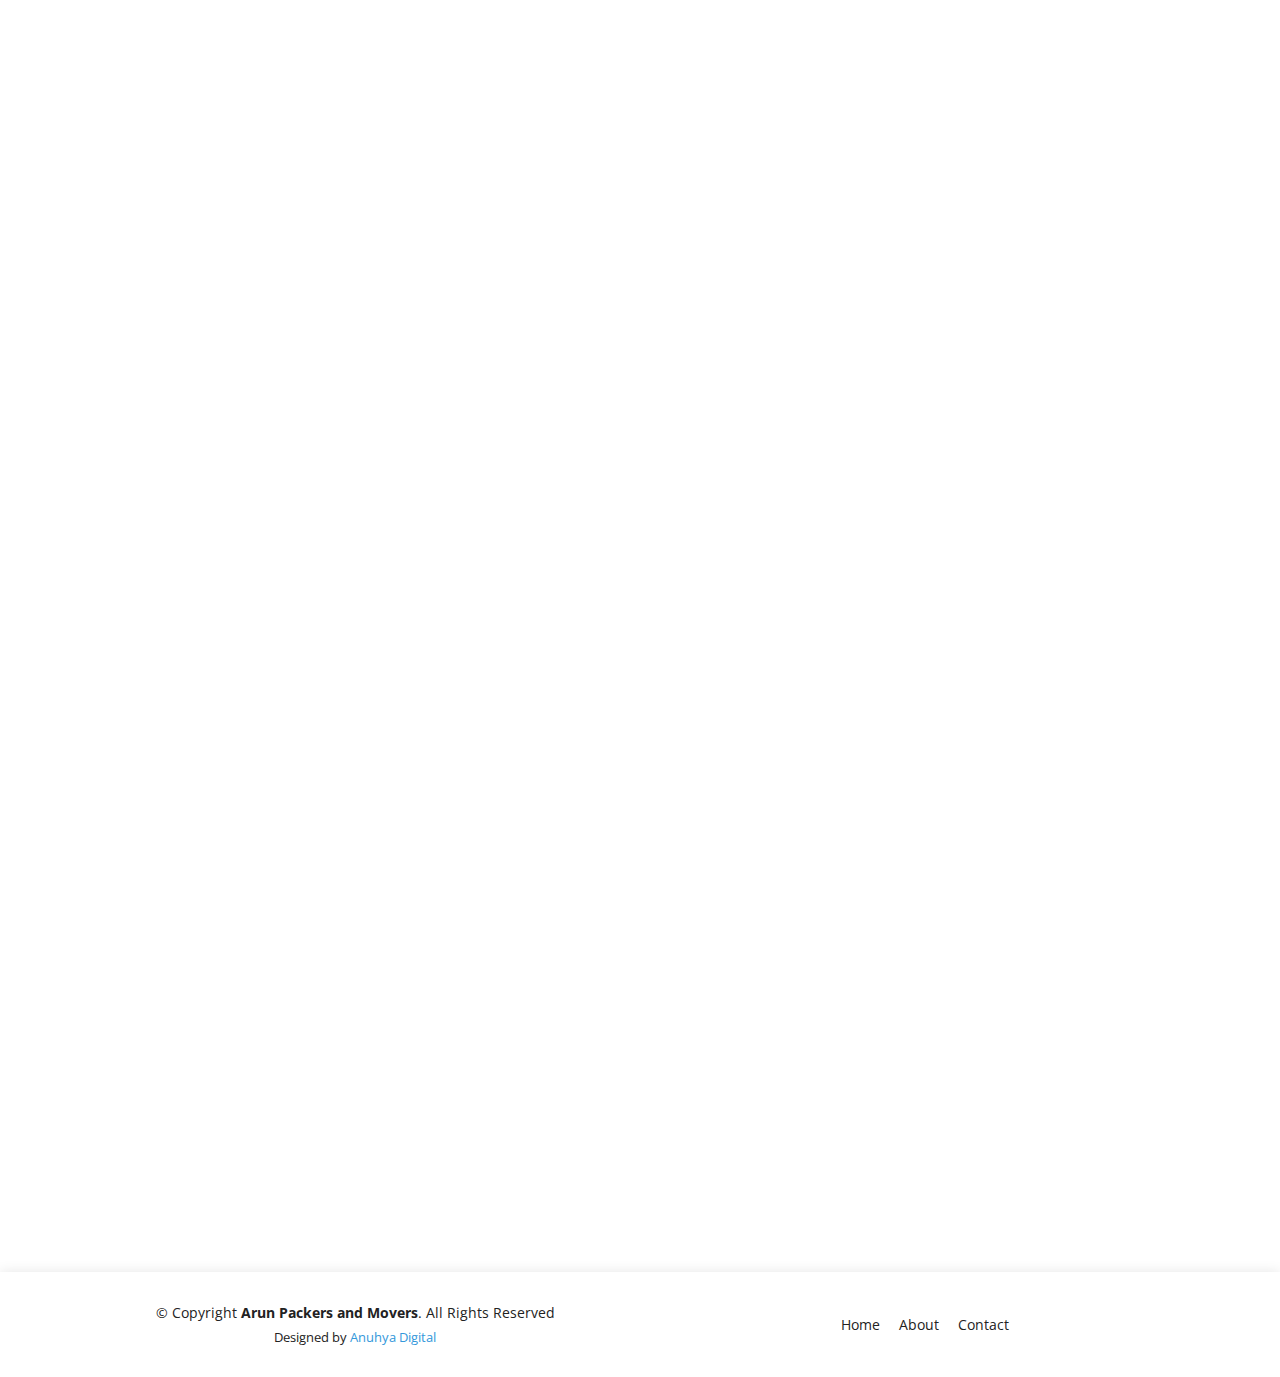
<file: shifting-services-tirupati.html>
<!DOCTYPE html>
<html lang="en">

<head>
  <meta charset="utf-8">
  <meta content="width=device-width, initial-scale=1.0" name="viewport">

  <title>Arun shifting services Tirupati</title>
  <meta name="keywords" content="shifting services Tirupati provides packing, moving, relocating, shifting, transportation services in Tirupati, shifting services in Tirupati,distance moving company in Tirupati">
  <meta name="description" content="Arun shifting services Tirupati is the best shifting services company in Tirupati. To carefully move your important assets from one place" />
  

  <!-- Favicons -->
  <link href="assets/img/favicon.png" rel="icon">
  <link href="assets/img/apple-touch-icon.png" rel="apple-touch-icon">

  <!-- Google Fonts -->
  <link href="https://fonts.googleapis.com/css?family=Open+Sans:300,300i,400,400i,600,600i,700,700i|Raleway:300,300i,400,400i,500,500i,600,600i,700,700i|Poppins:300,300i,400,400i,500,500i,600,600i,700,700i" rel="stylesheet">

  <!-- Vendor CSS Files -->
  <link href="assets/vendor/aos/aos.css" rel="stylesheet">
  <link href="assets/vendor/bootstrap/css/bootstrap.min.css" rel="stylesheet">
  <link href="assets/vendor/bootstrap-icons/bootstrap-icons.css" rel="stylesheet">
  <link href="assets/vendor/boxicons/css/boxicons.min.css" rel="stylesheet">
  <link href="assets/vendor/glightbox/css/glightbox.min.css" rel="stylesheet">
  <link href="assets/vendor/remixicon/remixicon.css" rel="stylesheet">
  <link href="assets/vendor/swiper/swiper-bundle.min.css" rel="stylesheet">

  <!-- Template Main CSS File -->
  <link href="assets/css/style.css" rel="stylesheet">
</head>

<body>

  <!-- ======= Header ======= -->
  <header id="header" class="fixed-top d-flex align-items-center">
    <div class="container d-flex align-items-center justify-content-between">

      <div class="logo">
        <h1><a href="/index.html">Arun Packers and Movers</a></h1>
      </div>
      <nav id="navbar" class="navbar">
        <ul>
          <li><a class="nav-link scrollto active" href="/index.html">Home</a></li>
          <li><a class="nav-link scrollto" href="/index.html#about">About</a></li>
          <li><a class="nav-link scrollto" href="/index.html#services">Services</a></li>
          <li><a class="nav-link scrollto " href="/index.html#portfolio">Portfolio</a></li>
          <li><a class="nav-link scrollto" href="#contact">Contact</a></li>
          <li><a class="getstarted scrollto" href="https://wa.me/919492404119?text=Welcome%20to%20Arun%20packers%20and%20movers.%20How%20may%20i%20help%20you?">Whats App : +91-9492404119 </a></li>
          <li><a class="getstarted scrollto" href="tel:+91-9492404119">Call us: +91-9492404119 </a></li>
        </ul>
        <i class="bi bi-list mobile-nav-toggle"></i>
      </nav><!-- .navbar -->

    </div>
  </header><!-- End Header -->


  <!-- ======= Hero Section ======= -->
  <section id="hero" class="d-flex align-items-center">

    <div class="container">
      <div class="row">
        <div class="col-lg-6 pt-5 pt-lg-0 order-2 order-lg-1 d-flex flex-column justify-content-center">
          <h1 data-aos="fade-up"> Arun Packers and Movers Tirupati</h1>
          <h2 data-aos="fade-up" data-aos-delay="400">Moving Made Easy - Reliable, Efficient, and Hassle-Free!</h2>
          <div data-aos="fade-up" data-aos-delay="800">
            <a href="tel:+91-9492404119" class="btn-get-started scrollto">Call us : +91-9492404119</a>
          </div>
        </div>
        <div class="col-lg-6 order-1 order-lg-2 hero-img" data-aos="fade-left" data-aos-delay="200">
          <img src="assets/img/hero1.jpg" class="img-fluid animated" alt="">
        </div>
      </div>
    </div>

  </section><!-- End Hero -->

  <main id="main">

    <!-- ======= About Us Section ======= -->
    <section id="about" class="about">
      <div class="container">

        <div class="section-title" data-aos="fade-up">
          <h2>About Us</h2>
        </div>

        <div class="row content">
          <div class="col-lg-12" data-aos="fade-up" data-aos-delay="150">
            <p>
              Welcome to Arun shifting services Tirupati, where we believe in turning the stress of moving into a seamless and positive experience. With over a decade 
                      of expertise in the packing and moving industry, we offer tailored solutions designed to meet your every need. Whether you're relocating 
                      locally, nationally, or internationally, our team of professionals is here to ensure a smooth transition from start to finish.
            </p>
            <p>
              Welcome to Arun shifting services Tirupati, your one-stop destination for reliable and efficient packing and moving services. Moving can be a daunting 
              task, but with Arun shifting services Tirupati, you can rest assured that your belongings are in safe hands. We are a team of experienced professionals 
              who take pride in delivering the highest quality of service to our clients.
            </p>
              <p>
              We understand that every move is unique, which is why we offer customized solutions to meet your specific requirements for shifting services in Tirupati. Our 
              services include packing, loading, transportation, unloading, and unpacking, all done with the utmost care and attention to detail. We understand that moving can be 
              a daunting task, especially when you have to pack and move all your belongings to a new place. Finding reliable and professional shifting services in Tirupati can 
              be a challenge, but we are here to help. At Arun shifting services Tirupati, we offer the best shifting services services in Tirupati. 
              Our team of experienced professionals is dedicated to providing you with a hassle-free moving experience, so you can focus on settling into your new home.
            </p>
            <p>
              Our fleet of vehicles is well-maintained and equipped with the latest technology to ensure a smooth and hassle-free move. We use high-quality packing materials to 
              safeguard your belongings during transit, and our team of experts ensures that everything is handled with care. <br/>
            </p>
            <p>
              At Arun shifting services Tirupati, we believe in transparency and integrity, and our pricing is always upfront and competitive. Our goal is to provide 
              you with a stress-free moving experience, and we go above and beyond to ensure that everything is done to your satisfaction. <br/>
            </p>
            <p>
              Thank you for choosing Arun shifting services Tirupati. We look forward to serving you and making your move a success. <br/>
            </p>
        </div>

      </div>
    </section><!-- End About Us Section -->

    <!-- ======= Counts Section ======= -->
    <section id="counts" class="counts">
      <div class="container">

        <div class="row">
          <div class="image col-xl-5 d-flex align-items-stretch justify-content-center justify-content-xl-start" data-aos="fade-right" data-aos-delay="150">
            <img src="assets/img/counts-img.svg" alt="" class="img-fluid">
          </div>

          <div class="col-xl-7 d-flex align-items-stretch pt-4 pt-xl-0" data-aos="fade-left" data-aos-delay="300">
            <div class="content d-flex flex-column justify-content-center">
              <div class="row">
                <div class="col-md-6 d-md-flex align-items-md-stretch">
                  <div class="count-box">
                    <i class="bi bi-emoji-smile"></i>
                    <span data-purecounter-start="0" data-purecounter-end="65" data-purecounter-duration="1" class="purecounter"></span>
                    <p><strong>Happy Clients</strong>who have experienced the excellence of our services.</p>
                  </div>
                </div>

                <div class="col-md-6 d-md-flex align-items-md-stretch">
                  <div class="count-box">
                    <i class="bi bi-journal-richtext"></i>
                    <span data-purecounter-start="0" data-purecounter-end="100" data-purecounter-duration="1" class="purecounter"></span>
                    <p><strong>Relocations</strong> adipisci atque cum quia aspernatur totam laudantium et quia dere tan</p>
                  </div>
                </div>

                <div class="col-md-6 d-md-flex align-items-md-stretch">
                  <div class="count-box">
                    <i class="bi bi-clock"></i>
                    <span data-purecounter-start="0" data-purecounter-end="10" data-purecounter-duration="1" class="purecounter"></span>
                    <p><strong>Years of experience</strong> providing top-notch moving services.</p>
                  </div>
                </div>

                <div class="col-md-6 d-md-flex align-items-md-stretch">
                  <div class="count-box">
                    <i class="bi bi-award"></i>
                    <span data-purecounter-start="0" data-purecounter-end="100" data-purecounter-duration="1" class="purecounter"></span>
                    <p><strong>Delivery Locations</strong> across indian delivery</p>
                  </div>
                </div>
              </div>
            </div><!-- End .content-->
          </div>
        </div>

      </div>
    </section><!-- End Counts Section -->

    <!-- ======= Services Section ======= -->
    <section id="services" class="services">
      <div class="container">

        <div class="section-title" data-aos="fade-up">
          <h2>Services</h2>
        <!--  <p>Magnam dolores commodi suscipit eius consequatur ex aliquid fug</p> -->
        </div>

        <div class="row">
          <div class="col-md-6 col-lg-3 d-flex align-items-stretch mb-5 mb-lg-0">
            <div class="icon-box" data-aos="fade-up" data-aos-delay="100">
              <div class="icon"><i class="bx bxl-dribbble"></i></div>
              <h4 class="title"><a href="">Household Moving</a></h4>
              <p class="description">We specialize in moving households with care and precision, ensuring every item is treated with respect.</p>
            </div>
          </div>

          <div class="col-md-6 col-lg-3 d-flex align-items-stretch mb-5 mb-lg-0">
            <div class="icon-box" data-aos="fade-up" data-aos-delay="200">
              <div class="icon"><i class="bx bx-file"></i></div>
              <h4 class="title"><a href="">Packing and Moving</a></h4>
              <p class="description">Our professional packing services ensure your belongings are securely packed for transit, using high-quality materials and methods.</p>
            </div>
          </div>

          <div class="col-md-6 col-lg-3 d-flex align-items-stretch mb-5 mb-lg-0">
            <div class="icon-box" data-aos="fade-up" data-aos-delay="300">
              <div class="icon"><i class="bx bx-tachometer"></i></div>
              <h4 class="title"><a href="">Loading and Unloading</a></h4>
              <p class="description">Our team handles all the heavy lifting, ensuring efficient and safe loading and unloading of your items.</p>
            </div>
          </div>

          <div class="col-md-6 col-lg-3 d-flex align-items-stretch mb-5 mb-lg-0">
            <div class="icon-box" data-aos="fade-up" data-aos-delay="400">
              <div class="icon"><i class="bx bx-world"></i></div>
              <h4 class="title"><a href="">Residential Moving Services</a></h4>
              <p class="description">We offer comprehensive moving services tailored for residential moves, making your transition to a new home effortless.</p>
            </div>
          </div>

        </div>
      </div>
    </section><!-- End Services Section -->
    <!-- ======= About Us Section ======= -->
    <section id="whyus" class="whyus">
      <div class="container">

        <div class="section-title" data-aos="fade-up">
          <h2>Why to choose Us ?</h2>
        </div>

        <div class="row content">
          <div class="col-lg-12" data-aos="fade-up" data-aos-delay="150">
          <p>
          Specialized Relocation Services in shifting services in tirupati
          </p>
          <p>
          Residents of shifting services in tirupati considering a long-distance move, either from the heart of the metropolis or its surroundings, can rely on Arun shifting services tirupati' 
          dedicated moving team. Our team is committed to ensuring a seamless and secure relocation experience from the initial planning stages to the final day of your move.
          </p>
          <p>
          Whether you're relocating all your household belongings from shifting services in tirupati or transporting commercial goods to or from the city, our moving team is ready to alleviate 
          the stress of handling and transporting your items. We bring together the right skill set, resources, and strategic approach to execute the job efficiently.
          </p>
          <p>
          Experience an exceptional house-moving journey with our team, guiding you every step of the way until your possessions safely arrive at your new doorstep. Backed by 
          over three decades of expertise, our comprehensive and effective moving solutions cover every aspect of relocation. From the dismantling, uninstalling, and packing of 
          goods to the careful transportation of furniture and the handling of intricate, oversized items such as appliances, machinery, and equipment, our team executes
           every task with safety as a top priority during loading and unloading processes. Trust Arun shifting services tirupati for a relocation experience that is 
           both delightful and efficient.
        </p>
        </div>

      </div>
    </section><!-- End About Us Section -->
    <!-- ======= Features Section ======= -->
    <section id="features" class="features">
      <div class="container">

        <div class="section-title" data-aos="fade-up">
          <h2>Features</h2>
        </div>

        <div class="row" data-aos="fade-up" data-aos-delay="300">
          <div class="col-lg-3 col-md-4">
            <div class="icon-box">
              <i class="ri-store-line" style="color: #ffbb2c;"></i>
              <h3><a href="">Professional Packing Services</a></h3>
            </div>
          </div>
          <div class="col-lg-3 col-md-4 mt-4 mt-md-0">
            <div class="icon-box">
              <i class="ri-bar-chart-box-line" style="color: #5578ff;"></i>
              <h3><a href="">Specialized Handling</a></h3>
            </div>
          </div>
          <div class="col-lg-3 col-md-4 mt-4 mt-md-0">
            <div class="icon-box">
              <i class="ri-calendar-todo-line" style="color: #e80368;"></i>
              <h3><a href="">Experienced and Trained Staff</a></h3>
            </div>
          </div>
          <div class="col-lg-3 col-md-4 mt-4 mt-lg-0">
            <div class="icon-box">
              <i class="ri-paint-brush-line" style="color: #e361ff;"></i>
              <h3><a href="">24/7 Customer Support</a></h3>
            </div>
          </div>
          <div class="col-lg-3 col-md-4 mt-4 heo">
            <div class="icon-box">
              <i class="ri-database-2-line" style="color: #47aeff;"></i>
              <h3><a href="">Loading and Unloading</a></h3>
            </div>
          </div>
          <div class="col-lg-3 col-md-4 mt-4 heo">
            <div class="icon-box">
              <i class="ri-gradienter-line" style="color: #ffa76e;"></i>
              <h3><a href="">Transportation Services</a></h3>
            </div>
          </div>
          <div class="col-lg-3 col-md-4 mt-4 heo">
            <div class="icon-box">
              <i class="ri-file-list-3-line" style="color: #11dbcf;"></i>
              <h3><a href="">Disassembly and Assembly</a></h3>
            </div>
          </div>
          <div class="col-lg-3 col-md-4 mt-4 heo">
            <div class="icon-box">
              <i class="ri-price-tag-2-line" style="color: #4233ff;"></i>
              <h3><a href="">Transparent Pricing</a></h3>
            </div>
          </div>
        </div>
      </div>
    </section><!-- End Features Section -->

        <!-- ======= Features Section ======= -->
        <section id="features" class="features">
          <div class="container">
    
            <div class="section-title" data-aos="fade-up">
              <h2>We Are Providing Services At And Many More ..</h2>
            </div>
    
            <div class="row" data-aos="fade-up" data-aos-delay="300">
              <div class="col-lg-3 col-md-4 ">
                  <p><a href="">shifting services Tirupathi</a></p>
              </div>
              <div class="col-lg-3 col-md-4 mt-4 mt-md-0">
                  <p><a href="">shifting services In Srikalahasti</a></p>
              </div>
              <div class="col-lg-3 col-md-4 mt-4 mt-md-0">
                  <p><a href="">shifting services In Chittoor</a></p>
              </div>
              <div class="col-lg-3 col-md-4 mt-4 mt-lg-0">
                  <p><a href="">shifting services in Madanapalle</a></p>
              </div>

            <div class="col-lg-3 col-md-4 mt-4 heo">
                <p><a href="#">shifting services In shifting services in tirupati</a></p>
            </div>
            <div class="col-lg-3 col-md-4 mt-4 heo">
                <p><a href="#">shifting services In Hyderabad</a></p>
            </div>
            <div class="col-lg-3 col-md-4 mt-4 heo">
                <p><a href="#">shifting services In Chennai</a></p>
            </div>
            <div class="col-lg-3 col-md-4 mt-4 heo">
                <p><a href="#">shifting services In Visakhapatnam</a></p>
            </div>
            <div class="col-lg-3 col-md-4 mt-4 heo">
                <p><a href="#">shifting services In Coimbatore</a></p>
            </div>
            <div class="col-lg-3 col-md-4 mt-4 heo">
                <p><a href="#">shifting services In Vijayawada</a></p>
            </div>
            <div class="col-lg-3 col-md-4 mt-4 heo">
                <p><a href="#">shifting services In Madurai</a></p>
            </div>
            <div class="col-lg-3 col-md-4 mt-4 heo">
                <p><a href="#">shifting services In Hubli and Dharwad</a></p>
            </div>
            <div class="col-lg-3 col-md-4 mt-4 heo">
                <p><a href="#">shifting services In Mysore</a></p>
            </div>
            <div class="col-lg-3 col-md-4 mt-4 heo">
                <p><a href="#">shifting services In Tiruchirappalli</a></p>
            </div>
            <div class="col-lg-3 col-md-4 mt-4 heo">
                <p><a href="#">shifting services In Salem</a></p>
            </div>
            <div class="col-lg-3 col-md-4 mt-4 heo">
                <p><a href="#">shifting services In Thiruvananthapuram</a></p>
            </div>
            <div class="col-lg-3 col-md-4 mt-4 heo">
                <p><a href="#">shifting services In Guntur</a></p>
            </div>
            <div class="col-lg-3 col-md-4 mt-4 heo">
                <p><a href="#">shifting services In Warangal</a></p>
            </div>
            <div class="col-lg-3 col-md-4 mt-4 heo">
                <p><a href="#">shifting services In Kochi</a></p>
            </div>
            <div class="col-lg-3 col-md-4 mt-4 heo">
                <p><a href="#">shifting services In Gulbarga</a></p>
            </div>
            <div class="col-lg-3 col-md-4 mt-4 heo">
                <p><a href="#">shifting services In Nellore</a></p>
            </div>
            <div class="col-lg-3 col-md-4 mt-4 heo">
                <p><a href="#">shifting services In Mangalore</a></p>
            </div>
            <div class="col-lg-3 col-md-4 mt-4 heo">
                <p><a href="#">shifting services In Belgaum</a></p>
            </div>
            <div class="col-lg-3 col-md-4 mt-4 heo">
                <p><a href="#">shifting services In Tirunelveli</a></p>
            </div>
            <div class="col-lg-3 col-md-4 mt-4 heo">
                <p><a href="#">shifting services In Ambattur</a></p>
            </div>
    
            <!-- Replicate for the second set of locations -->
            <div class="col-lg-3 col-md-4 mt-4 heo">
                <p><a href="#">shifting services In Renigunta</a></p>
            </div>
            <div class="col-lg-3 col-md-4 mt-4 heo">
                <p><a href="#">shifting services In Tirumala</a></p>
            </div>
            <div class="col-lg-3 col-md-4 mt-4 heo">
                <p><a href="#">shifting services In Chandragiri</a></p>
            </div>
            <div class="col-lg-3 col-md-4 mt-4 heo">
                <p><a href="#">shifting services In Kanipakam</a></p>
            </div>
            <div class="col-lg-3 col-md-4 mt-4 heo">
                <p><a href="#">shifting services In pakala</a></p>
            </div>
            <div class="col-lg-3 col-md-4 mt-4 heo">
                <p><a href="#">shifting services In Hyderabad</a></p>
            </div>
            <div class="col-lg-3 col-md-4 mt-4 heo">
                <p><a href="#">shifting services In Kurnool</a></p>
            </div>
            <div class="col-lg-3 col-md-4 mt-4 heo">
                <p><a href="#">shifting services In Kakinada</a></p>
            </div>
            <div class="col-lg-3 col-md-4 mt-4 heo">
                <p><a href="#">shifting services In Tirupati</a></p>
            </div>
            <div class="col-lg-3 col-md-4 mt-4 heo">
                <p><a href="#">shifting services In Kadapa</a></p>
            </div>
            <div class="col-lg-3 col-md-4 mt-4 heo">
                <p><a href="#">shifting services In Eluru</a></p>
            </div>
            <div class="col-lg-3 col-md-4 mt-4 heo">
                <p><a href="#">shifting services In Vizianagaram</a></p>
            </div>
            <div class="col-lg-3 col-md-4 mt-4 heo">
                <p><a href="#">shifting services In Anantapur</a></p>
            </div>
            <div class="col-lg-3 col-md-4 mt-4 heo">
                <p><a href="#">shifting services In Nandyala</a></p>
            </div>
            <div class="col-lg-3 col-md-4 mt-4 heo">
                <p><a href="#">shifting services In Ongole</a></p>
            </div>
            <div class="col-lg-3 col-md-4 mt-4 heo">
                <p><a href="#">shifting services In Adoni</a></p>
            </div>
            <div class="col-lg-3 col-md-4 mt-4 heo">
                <p><a href="#">shifting services In Madanapalle</a></p>
            </div>
            <div class="col-lg-3 col-md-4 mt-4 heo">
                <p><a href="#">shifting services In Machilipatnam</a></p>
            </div>
            <div class="col-lg-3 col-md-4 mt-4 heo">
                <p><a href="#">shifting services In Tenali</a></p>
            </div>
            <div class="col-lg-3 col-md-4 mt-4 heo">
                <p><a href="#">shifting services In Proddatur</a></p>
            </div>
            <div class="col-lg-3 col-md-4 mt-4 heo">
                <p><a href="#">shifting services In Chittoor</a></p>
            </div>
            <div class="col-lg-3 col-md-4 mt-4 heo">
                <p><a href="#">shifting services In Hindupur</a></p>
            </div>
            <div class="col-lg-3 col-md-4 mt-4 heo">
                <p><a href="#">shifting services In Kadiri</a></p>
            </div>
            <div class="col-lg-3 col-md-4 mt-4 heo">
                <p><a href="#">shifting services In Dharmavaram</a></p>
            </div>
            <div class="col-lg-3 col-md-4 mt-4 heo">
                <p><a href="#">shifting services In Mangalagiri</a></p>
            </div>
            <div class="col-lg-3 col-md-4 mt-4 heo">
                <p><a href="#">shifting services In Belgaum</a></p>
            </div>
            <div class="col-lg-3 col-md-4 mt-4 heo">
                <p><a href="#">shifting services In Tirunelveli</a></p>
            </div>
            <div class="col-lg-3 col-md-4 mt-4 heo">
                <p><a href="#">shifting services In Ambattur</a></p>
            </div>
            <div class="col-lg-3 col-md-4 mt-4 heo">
                <p><a href="#">shifting services In Nellore</a></p>
            </div>
            <div class="col-lg-3 col-md-4 mt-4 heo">
                <p><a href="#">shifting services In Machilipatnam</a></p>
            </div>
            <div class="col-lg-3 col-md-4 mt-4 heo">
                <p><a href="#">shifting services In Tenali</a></p>
            </div>
            <div class="col-lg-3 col-md-4 mt-4 heo">
                <p><a href="#">shifting services In Proddatur</a></p>
            </div>
            <div class="col-lg-3 col-md-4 mt-4 heo">
                <p><a href="#">shifting services In Kakinada</a></p>
            </div>
            <div class="col-lg-3 col-md-4 mt-4 heo">
                <p><a href="#">shifting services In Tirupati</a></p>
            </div>
            <div class="col-lg-3 col-md-4 mt-4 heo">
                <p><a href="#">shifting services In Kadapa</a></p>
            </div>
            <div class="col-lg-3 col-md-4 mt-4 heo">
                <p><a href="#">shifting services In Eluru</a></p>
            </div>
            <div class="col-lg-3 col-md-4 mt-4 heo">
                <p><a href="#">shifting services In Kalikiri</a></p>
            </div>
            <div class="col-lg-3 col-md-4 mt-4 heo">
                <p><a href="#">shifting services In Proddatur</a></p>
            </div>
            <div class="col-lg-3 col-md-4 mt-4 heo">
                <p><a href="#">shifting services In Chittoor</a></p>
            </div>
            <div class="col-lg-3 col-md-4 mt-4 heo">
                <p><a href="#">shifting services In Koduru</a></p>
            </div>
            <div class="col-lg-3 col-md-4 mt-4 heo">
                <p><a href="#">shifting services In Ponneri</a></p>
            </div>
            <div class="col-lg-3 col-md-4 mt-4 heo">
                <p><a href="#">shifting services In Palamaner</a></p>
            </div>
            <div class="col-lg-3 col-md-4 mt-4 heo">
                <p><a href="#">shifting services In Punganur</a></p>
            </div>
            <div class="col-lg-3 col-md-4 mt-4 heo">
                <p><a href="#">shifting services In Puttur</a></p>
            </div>
            <div class="col-lg-3 col-md-4 mt-4 heo">
                <p><a href="#">shifting services In Nagari</a></p>
            </div>
            <div class="col-lg-3 col-md-4 mt-4 heo">
                <p><a href="#">shifting services In Yerpadu</a></p>
            </div>
            <div class="col-lg-3 col-md-4 mt-4 heo">
                <p><a href="#">shifting services In Chennai</a></p>
            </div>
            <div class="col-lg-3 col-md-4 mt-4 heo">
                <p><a href="#">shifting services In Visakhapatnam</a></p>
            </div>
            <div class="col-lg-3 col-md-4 mt-4 heo">
                <p><a href="#">shifting services In Coimbatore</a></p>
            </div>
            <div class="col-lg-3 col-md-4 mt-4 heo">
                <p><a href="#">shifting services In Vijayawada</a></p>
            </div>
            <div class="col-lg-3 col-md-4 mt-4 heo">
                <p><a href="#">shifting services In Puttur</a></p>
            </div>
            <div class="col-lg-3 col-md-4 mt-4 heo">
                <p><a href="#">shifting services In Nagari</a></p>
            </div>
            <div class="col-lg-3 col-md-4 mt-4 heo">
                <p><a href="#">shifting services In Yerpadu</a></p>
            </div>
            <div class="col-lg-3 col-md-4 mt-4 heo">
                <p><a href="#">shifting services In piler</a></p>
            </div>
            <div class="col-lg-3 col-md-4 mt-4 heo">
                <p><a href="#">shifting services In sullurupeta</a></p>
            </div>
            <div class="col-lg-3 col-md-4 mt-4 heo">
                <p><a href="#">shifting services In Sri City</a></p>
            </div>
            <div class="col-lg-3 col-md-4 mt-4 heo">
                <p><a href="#">shifting services In Tada</a></p>
            </div>
            <div class="col-lg-3 col-md-4 mt-4 heo">
                <p><a href="#">shifting services In Naidupeta</a></p>
            </div>
            <div class="col-lg-3 col-md-4 mt-4 heo">
                <p><a href="#">shifting services In Sriharikota</a></p>
            </div>
            <div class="col-lg-3 col-md-4 mt-4 heo">
                <p><a href="#">shifting services In VenkataGiri</a></p>
            </div>
            <div class="col-lg-3 col-md-4 mt-4 heo">
                <p><a href="#">shifting services In Kalikiri</a></p>
            </div>
            <div class="col-lg-3 col-md-4 mt-4 heo">
                <p><a href="#">shifting services In Koduru</a></p>
            </div>
            <div class="col-lg-3 col-md-4 mt-4 heo">
                <p><a href="#">shifting services In Ponneri</a></p>
            </div>
            <div class="col-lg-3 col-md-4 mt-4 heo">
                <p><a href="#">shifting services In Palamaner</a></p>
            </div>
            <div class="col-lg-3 col-md-4 mt-4 heo">
                <p><a href="#">shifting services In Punganur</a></p>
            </div>
            <div class="col-lg-3 col-md-4 mt-4 heo">
                <p><a href="#">shifting services In Puttur</a></p>
            </div>
            <div class="col-lg-3 col-md-4 mt-4 heo">
                <p><a href="#">shifting services In Nagari</a></p>
            </div>
            <div class="col-lg-3 col-md-4 mt-4 heo">
                <p><a href="#">shifting services In Yerpadu</a></p>
            </div>
            <div class="col-lg-3 col-md-4 mt-4 heo">
                <p><a href="#">shifting services In piler</a></p>
            </div>
            <div class="col-lg-3 col-md-4 mt-4 heo">
                <p><a href="#">shifting services In sullurupeta</a></p>
            </div>
            <div class="col-lg-3 col-md-4 mt-4 heo">
                <p><a href="#">shifting services In Sri City</a></p>
            </div>
            <div class="col-lg-3 col-md-4 mt-4 heo">
                <p><a href="#">shifting services In Tada</a></p>
            </div>
            <div class="col-lg-3 col-md-4 mt-4 heo">
                <p><a href="#">shifting services In Naidupeta</a></p>
            </div>
            <div class="col-lg-3 col-md-4 mt-4 heo">
                <p><a href="#">shifting services In Sriharikota</a></p>
            </div>
            <div class="col-lg-3 col-md-4 mt-4 heo">
                <p><a href="#">shifting services In VenkataGiri</a></p>
            </div>
            <div class="col-lg-3 col-md-4 mt-4 heo">
                <p><a href="#">shifting services In Kalikiri</a></p>
            </div>
            <div class="col-lg-3 col-md-4 mt-4 heo">
                <p><a href="#">shifting services In Koduru</a></p>
            </div>
            <div class="col-lg-3 col-md-4 mt-4 heo">
                <p><a href="#">shifting services In Ponneri</a></p>
            </div>
            <div class="col-lg-3 col-md-4 mt-4 heo">
                <p><a href="#">shifting services In Palamaner</a></p>
            </div>
            <div class="col-lg-3 col-md-4 mt-4 heo">
                <p><a href="#">shifting services In Punganur</a></p>
            </div>
            <div class="col-lg-3 col-md-4 mt-4 heo">
                <p><a href="#">shifting services In Puttur</a></p>
            </div>
            <div class="col-lg-3 col-md-4 mt-4 heo">
                <p><a href="#">shifting services In Nagari</a></p>
            </div>
            <div class="col-lg-3 col-md-4 mt-4 heo">
                <p><a href="#">shifting services In Yerpadu</a></p>
            </div>
            <div class="col-lg-3 col-md-4 mt-4 heo">
                <p><a href="#">shifting services In Chennai</a></p>
            </div>
            <div class="col-lg-3 col-md-4 mt-4 heo">
                <p><a href="#">shifting services In Visakhapatnam</a></p>
            </div>
            <div class="col-lg-3 col-md-4 mt-4 heo">
                <p><a href="#">shifting services In Coimbatore</a></p>
            </div>
            <div class="col-lg-3 col-md-4 mt-4 heo">
                <p><a href="#">shifting services In Vijayawada</a></p>
            </div>
            </div>
          </div>
        </section><!-- End Features Section -->
    <!-- ======= Testimonials Section ======= -->
    <section id="testimonials" class="testimonials section-bg">
      <div class="container">

        <div class="section-title" data-aos="fade-up">
          <h2>Testimonials</h2>
          <p>Here are reviews from our valued customers</p>
        </div>

        <div class="testimonials-slider swiper" data-aos="fade-up" data-aos-delay="100">
          <div class="swiper-wrapper">

            <div class="swiper-slide">
              <div class="testimonial-wrap">
                <div class="testimonial-item">
                  <h3>K Suresh Kuamr</h3>
                  <p>
                    <i class="bx bxs-quote-alt-left quote-icon-left"></i>
                    The best shifting services tirupati  reasonable price best house shifting tirupati to chennai material packing safety transport items good work and good packers
                    <i class="bx bxs-quote-alt-right quote-icon-right"></i>
                  </p>
                </div>
              </div>
            </div><!-- End testimonial item -->

            <div class="swiper-slide">
              <div class="testimonial-wrap">
                <div class="testimonial-item">
                  <h3>Sarala Reddy</h3>
                  <p>
                    <i class="bx bxs-quote-alt-left quote-icon-left"></i>
                    Arun shifting services made my move so smooth! Excellent service, careful handling, and prompt delivery. Highly recommended!
                    <i class="bx bxs-quote-alt-right quote-icon-right"></i>
                  </p>
                </div>
              </div>
            </div><!-- End testimonial item -->

            <div class="swiper-slide">
              <div class="testimonial-wrap">
                <div class="testimonial-item">
                  <h3>Harsha Vardhan</h3>
                  <p>
                    <i class="bx bxs-quote-alt-left quote-icon-left"></i>
                    i have shifting to tirupati to Anantapur good and better quality service packing owner talking is good
                    <i class="bx bxs-quote-alt-right quote-icon-right"></i>
                  </p>
                </div>
              </div>
            </div><!-- End testimonial item -->

            <div class="swiper-slide">
              <div class="testimonial-wrap">
                <div class="testimonial-item">
                  <h3>Rajesh Babu</h3>
                  <p>
                    <i class="bx bxs-quote-alt-left quote-icon-left"></i>
                    Kudos to Arun shifting services for their professionalism. My belongings reached intact, and the team was efficient and courteous.
                    <i class="bx bxs-quote-alt-right quote-icon-right"></i>
                  </p>
                </div>
              </div>
            </div><!-- End testimonial item -->

            <div class="swiper-slide">
              <div class="testimonial-wrap">
                <div class="testimonial-item">
                  <h3>Lakshmi Devi</h3>
                  <p>
                    <i class="bx bxs-quote-alt-left quote-icon-left"></i>
                    Arun shifting services tirupati lived up to their reputation. From packing to unpacking, everything was done with precision. Great job!
                    <i class="bx bxs-quote-alt-right quote-icon-right"></i>
                  </p>
                </div>
              </div>
            </div><!-- End testimonial item -->

          </div>
          <div class="swiper-pagination"></div>
        </div>

      </div>
    </section><!-- End Testimonials Section -->
        <!-- ======= Features Section ======= -->
        <section id="features" class="features">
          <div class="container">
    
            <div class="section-title" data-aos="fade-up">
              <h2>We Are Providing Services At And Many More ..</h2>
            </div>
    
            <div class="row" data-aos="fade-up" data-aos-delay="300">

              <div class="col-lg-3 col-md-4 mt-4 heo">
                <p><a href="#">Best shifting services</a></p>
            </div>
            <div class="col-lg-3 col-md-4 mt-4 heo">
                <p><a href="#">IBA Approved shifting services</a></p>
            </div>
            <div class="col-lg-3 col-md-4 mt-4 heo">
                <p><a href="#">shifting services approximate cost</a></p>
            </div>
            <div class="col-lg-3 col-md-4 mt-4 heo">
                <p><a href="#">Best shifting services near me</a></p>
            </div>
            <div class="col-lg-3 col-md-4 mt-4 heo">
                <p><a href="#">shifting services for Bike</a></p>
            </div>
            <div class="col-lg-3 col-md-4 mt-4 heo">
                <p><a href="#">Car shifting services</a></p>
            </div>
            <div class="col-lg-3 col-md-4 mt-4 heo">
                <p><a href="#">Cargo shifting services</a></p>
            </div>
            <div class="col-lg-3 col-md-4 mt-4 heo">
                <p><a href="#">Efficient shifting services</a></p>
            </div>
            <div class="col-lg-3 col-md-4 mt-4 heo">
                <p><a href="#">shifting services free quotes</a></p>
            </div>
            <div class="col-lg-3 col-md-4 mt-4 heo">
                <p><a href="#">shifting services Local Shifting Live Support</a></p>
            </div>
            <div class="col-lg-3 col-md-4 mt-4 heo">
                <p><a href="#">shifting services for House Shifting</a></p>
            </div>
            <div class="col-lg-3 col-md-4 mt-4 heo">
                <p><a href="#">Near by shifting services</a></p>
            </div>
            <div class="col-lg-3 col-md-4 mt-4 heo">
                <p><a href="#">Near me shifting services</a></p>
            </div>
            <div class="col-lg-3 col-md-4 mt-4 heo">
                <p><a href="#">shifting services quote</a></p>
            </div>
            <div class="col-lg-3 col-md-4 mt-4 heo">
                <p><a href="#">Top shifting services</a></p>
            </div>
            <div class="col-lg-3 col-md-4 mt-4 heo">
                <p><a href="#">Cheapest shifting services</a></p>
            </div>
            <div class="col-lg-3 col-md-4 mt-4 heo">
                <p><a href="#">shifting services for Car</a></p>
            </div>
            <div class="col-lg-3 col-md-4 mt-4 heo">
                <p><a href="#">24/7 shifting services</a></p>
            </div>
            <div class="col-lg-3 col-md-4 mt-4 heo">
                <p><a href="#">2 Wheeler shifting services</a></p>
            </div>
            <div class="col-lg-3 col-md-4 mt-4 heo">
                <p><a href="#">2 BHK shifting services</a></p>
            </div>
            <div class="col-lg-3 col-md-4 mt-4 heo">
                <p><a href="#">shifting services for Local Shifting</a></p>
            </div>
            <div class="col-lg-3 col-md-4 mt-4 heo">
                <p><a href="#">shifting services for House Shifting Near Me</a></p>
            </div>
            
            </div>
          </div>
        </section><!-- End Features Section -->
    <!-- ======= Portfolio Section ======= -->
    <section id="portfolio" class="portfolio">
      <div class="container">

        <div class="section-title" data-aos="fade-up">
          <h2>Portfolio</h2>
          <p>This showcases the quality of our packing</p>
        </div>

        <div class="row" data-aos="fade-up" data-aos-delay="200">
          <div class="col-lg-12 d-flex justify-content-center">
          </div>
        </div>

        <div class="row portfolio-container" data-aos="fade-up" data-aos-delay="400">

          <div class="col-lg-4 col-md-6 portfolio-item filter-app">
            <div class="portfolio-wrap">
              <img src="assets/img/pack/1.jpeg" class="img-fluid" alt="">
            </div>
          </div>

          <div class="col-lg-4 col-md-6 portfolio-item filter-web">
            <div class="portfolio-wrap">
              <img src="assets/img/pack/3.jpeg" class="img-fluid" alt="">
            </div>
          </div>

          <div class="col-lg-4 col-md-6 portfolio-item filter-app">
            <div class="portfolio-wrap">
              <img src="assets/img/pack/5.jpeg" class="img-fluid" alt="">
            </div>
          </div>

          <div class="col-lg-4 col-md-6 portfolio-item filter-card">
            <div class="portfolio-wrap">
              <img src="assets/img/pack/9.jpeg" class="img-fluid" alt="">
            </div>
          </div>

          <div class="col-lg-4 col-md-6 portfolio-item filter-web">
            <div class="portfolio-wrap">
              <img src="assets/img/pack/6.jpeg" class="img-fluid" alt="">
            </div>
          </div>

          <div class="col-lg-4 col-md-6 portfolio-item filter-app">
            <div class="portfolio-wrap">
              <img src="assets/img/pack/7.jpeg" class="img-fluid" alt="">
            </div>
          </div>

          <div class="col-lg-4 col-md-6 portfolio-item filter-card">
            <div class="portfolio-wrap">
              <img src="assets/img/pack/8.jpeg" class="img-fluid" alt="">
            </div>
          </div>

          <div class="col-lg-4 col-md-6 portfolio-item filter-card">
            <div class="portfolio-wrap">
              <img src="assets/img/pack/10.jpeg" class="img-fluid" alt="" style="height: 550px; width: 418px;">
            </div>
          </div>

          <div class="col-lg-4 col-md-6 portfolio-item filter-web">
            <div class="portfolio-wrap">
              <img src="assets/img/pack/15.jpeg" class="img-fluid" alt="" style="height: 550px; width: 418px;">
            </div>
          </div>

        </div>

      </div>
    </section><!-- End Portfolio Section -->

    <!-- ======= F.A.Q Section ======= -->
    <section id="faq" class="faq">
      <div class="container">

        <div class="section-title" data-aos="fade-up">
          <h2>Frequently Asked Questions</h2>
        </div>

        <div class="row faq-item d-flex align-items-stretch" data-aos="fade-up" data-aos-delay="100">
          <div class="col-lg-5">
            <i class="ri-question-line"></i>
            <h4>What range of services does Arun shifting services tirupati offer for relocation ?</h4>
          </div>
          <div class="col-lg-7">
            <p>
              Arun shifting services tirupati provide a comprehensive suite of relocation services, covering professional packing, loading, transportation, unloading, and unpacking. They cater to both residential and commercial moving needs.
           </p>
          </div>
        </div><!-- End F.A.Q Item-->

        <div class="row faq-item d-flex align-items-stretch" data-aos="fade-up" data-aos-delay="200">
          <div class="col-lg-5">
            <i class="ri-question-line"></i>
            <h4>How can I get a quote from Arun shifting services tirupati for my relocation ?</h4>
          </div>
          <div class="col-lg-7">
            <p>
              To get a quote, you can directly contact Arun shifting services tirupati. They typically assess your moving requirements, including distance, the volume of goods, and any additional services needed, to provide an accurate estimate.
           </p>
          </div>
        </div><!-- End F.A.Q Item-->

        <div class="row faq-item d-flex align-items-stretch" data-aos="fade-up" data-aos-delay="300">
          <div class="col-lg-5">
            <i class="ri-question-line"></i>
            <h4>Can I pack my belongings myself with Arun shifting services tirupati ?</h4>
          </div>
          <div class="col-lg-7">
            <p>
              While you can pack your items, Arun shifting services tirupati recommend their professional packing services to ensure optimal safety during transit.
            </p>
          </div>
        </div><!-- End F.A.Q Item-->

        <div class="row faq-item d-flex align-items-stretch" data-aos="fade-up" data-aos-delay="400">
          <div class="col-lg-5">
            <i class="ri-question-line"></i>
            <h4>
              How does Arun shifting services tirupati protect fragile or valuable items during the move ?
            </h4>
          </div>
          <div class="col-lg-7">
            <p>
              Arun shifting services tirupati employ specialized packing techniques and materials to safeguard fragile or valuable items, such as bubble wrap, padding, and sturdy boxes.
            </p>
          </div>
        </div><!-- End F.A.Q Item-->

        <div class="row faq-item d-flex align-items-stretch" data-aos="fade-up" data-aos-delay="500">
          <div class="col-lg-5">
            <i class="ri-question-line"></i>
            <h4>Are there any items that Arun shifting services tirupati won't transport ?</h4>
          </div>
          <div class="col-lg-7">
            <p>
              It's important to inquire about any restrictions on items that Arun shifting services tirupati may not transport, such as hazardous materials or perishable goods.
            </p>
          </div>
        </div><!-- End F.A.Q Item-->

      </div>
    </section><!-- End F.A.Q Section -->

    <!-- ======= Contact Section ======= -->
    <section id="contact" class="contact">
      <div class="container">

        <div class="section-title" data-aos="fade-up">
          <h2>Contact Us</h2>
        </div>
        <div class="map" style="padding: 25px;">
          <iframe src="https://www.google.com/maps/embed?pb=!1m17!1m12!1m3!1d4715.896418812579!2d79.42226467508772!3d13.612731686764759!2m3!1f0!2f0!3f0!3m2!1i1024!2i768!4f13.1!3m2!1m1!2zMTPCsDM2JzQ1LjgiTiA3OcKwMjUnMjkuNCJF!5e1!3m2!1sen!2sin!4v1731771143557!5m2!1sen!2sin" width="1250" height="450" style="border:0;" allowfullscreen="" loading="lazy" referrerpolicy="no-referrer-when-downgrade"></iframe>
        </div>
        <div class="row">

          <div class="col-lg-4 col-md-6" data-aos="fade-up" data-aos-delay="100">
            <div class="contact-about">
              <h3>Arun Packers & Movers</h3>
              <p>
                With 10+ years of experience in the industry, Arun shifting services bring a wealth of professionalism and expertise to every move. Our dedicated team is well-equipped to handle the intricacies of packing, loading, transportation, and unpacking, ensuring your items are in safe hands.
              </p>
              <div class="social-links">
                <a href="#" class="twitter"><i class="bi bi-twitter"></i></a>
                <a href="#" class="facebook"><i class="bi bi-facebook"></i></a>
                <a href="#" class="instagram"><i class="bi bi-instagram"></i></a>
                <a href="#" class="linkedin"><i class="bi bi-linkedin"></i></a>
              </div>
            </div>
          </div>

          <div class="col-lg-3 col-md-6 mt-4 mt-md-0" data-aos="fade-up" data-aos-delay="200">
            <div class="info">
              <div>
                <i class="ri-map-pin-line"></i>
                <p>Indira Nagar, Vesyalamma Gudivadhi,<br>Balaji Colony, Tirupati, Andhra Pradesh <br> 517501</p>
              </div>

              <div>
                <i class="ri-mail-send-line"></i>
                <p>arunpackersandmovers8@gmail.com</p>
              </div>

              <div>
                <i class="ri-phone-line"></i>
                <p>+91-9492404119</p>
              </div>

            </div>
          </div>

          <div class="col-lg-5 col-md-12" data-aos="fade-up" data-aos-delay="300">
            <form action="forms/contact.php" method="post" role="form" class="php-email-form">
              <div class="form-group">
                <input type="text" name="name" class="form-control" id="name" placeholder="Your Name" required>
              </div>
              <div class="form-group">
                <input type="email" class="form-control" name="email" id="email" placeholder="Your Email" required>
              </div>
              <div class="form-group">
                <input type="text" class="form-control" name="subject" id="subject" placeholder="Subject" required>
              </div>
              <div class="form-group">
                <textarea class="form-control" name="message" rows="5" placeholder="Message" required></textarea>
              </div>
              <div class="my-3">
                <div class="loading">Loading</div>
                <div class="error-message"></div>
                <div class="sent-message">Your message has been sent. Thank you!</div>
              </div>
              <div class="text-center"><button type="submit">Send Message</button></div>
            </form>
          </div>

        </div>

      </div>
    </section><!-- End Contact Section -->

<!-- WhatsApp Widget Button -->
<div id="whatsapp-widget">
  <a href="#" id="whatsapp-icon">
      <img src="/assets/img/whatsapp.png" alt="WhatsApp Icon">
  </a>
</div>
  </main><!-- End #main -->



  <!-- ======= Footer ======= -->
  <footer id="footer">
    <div class="container">
      <div class="row d-flex align-items-center">
        <div class="col-lg-6 text-lg-left text-center">
          <div class="copyright">
            &copy; Copyright <strong>Arun Packers and Movers</strong>. All Rights Reserved
          </div>
          <div class="credits">
            Designed by <a href="https://anuhyadigital.com/">Anuhya Digital</a>
          </div>
        </div>
        <div class="col-lg-6">
          <nav class="footer-links text-lg-right text-center pt-2 pt-lg-0">
            <a href="/index.html" class="scrollto">Home</a>
            <a href="/index.html#about" class="scrollto">About</a>
            <a href="/index.html#contact">Contact</a>
          </nav>
        </div>
      </div>
    </div>
  </footer><!-- End Footer -->

  <a href="#" class="back-to-top d-flex align-items-center justify-content-center"><i class="bi bi-arrow-up-short"></i></a>

  <!-- Vendor JS Files -->
  <script src="assets/vendor/purecounter/purecounter_vanilla.js"></script>
  <script src="assets/vendor/aos/aos.js"></script>
  <script src="assets/vendor/bootstrap/js/bootstrap.bundle.min.js"></script>
  <script src="assets/vendor/glightbox/js/glightbox.min.js"></script>
  <script src="assets/vendor/isotope-layout/isotope.pkgd.min.js"></script>
  <script src="assets/vendor/swiper/swiper-bundle.min.js"></script>
  <script src="assets/vendor/php-email-form/validate.js"></script>

  <!-- Template Main JS File -->
  <script src="assets/js/main.js"></script>
<!-- Google tag (gtag.js) -->
<script async src="https://www.googletagmanager.com/gtag/js?id=G-0ZZDJEX0VP"></script>
<script>
  window.dataLayer = window.dataLayer || [];
  function gtag(){dataLayer.push(arguments);}
  gtag('js', new Date());

  gtag('config', 'G-0ZZDJEX0VP');
</script>

</body>

</html>
</file>
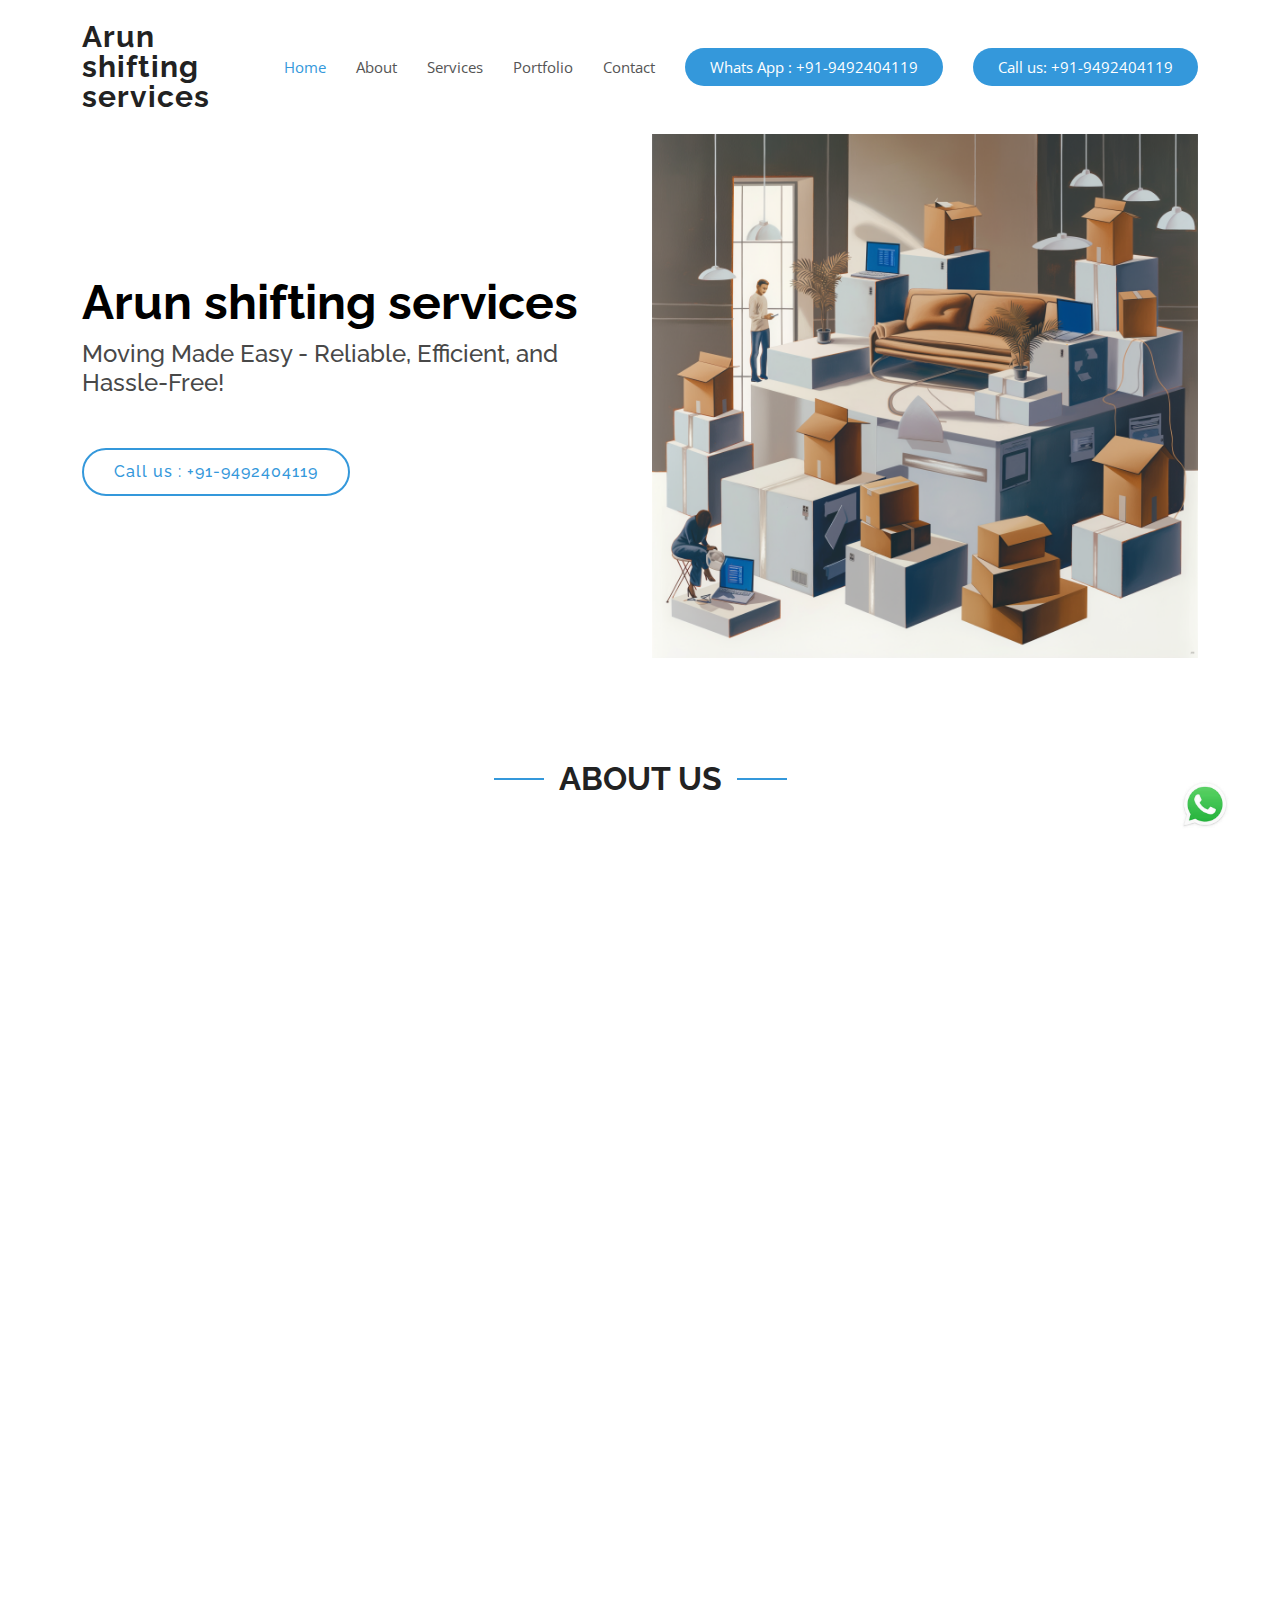
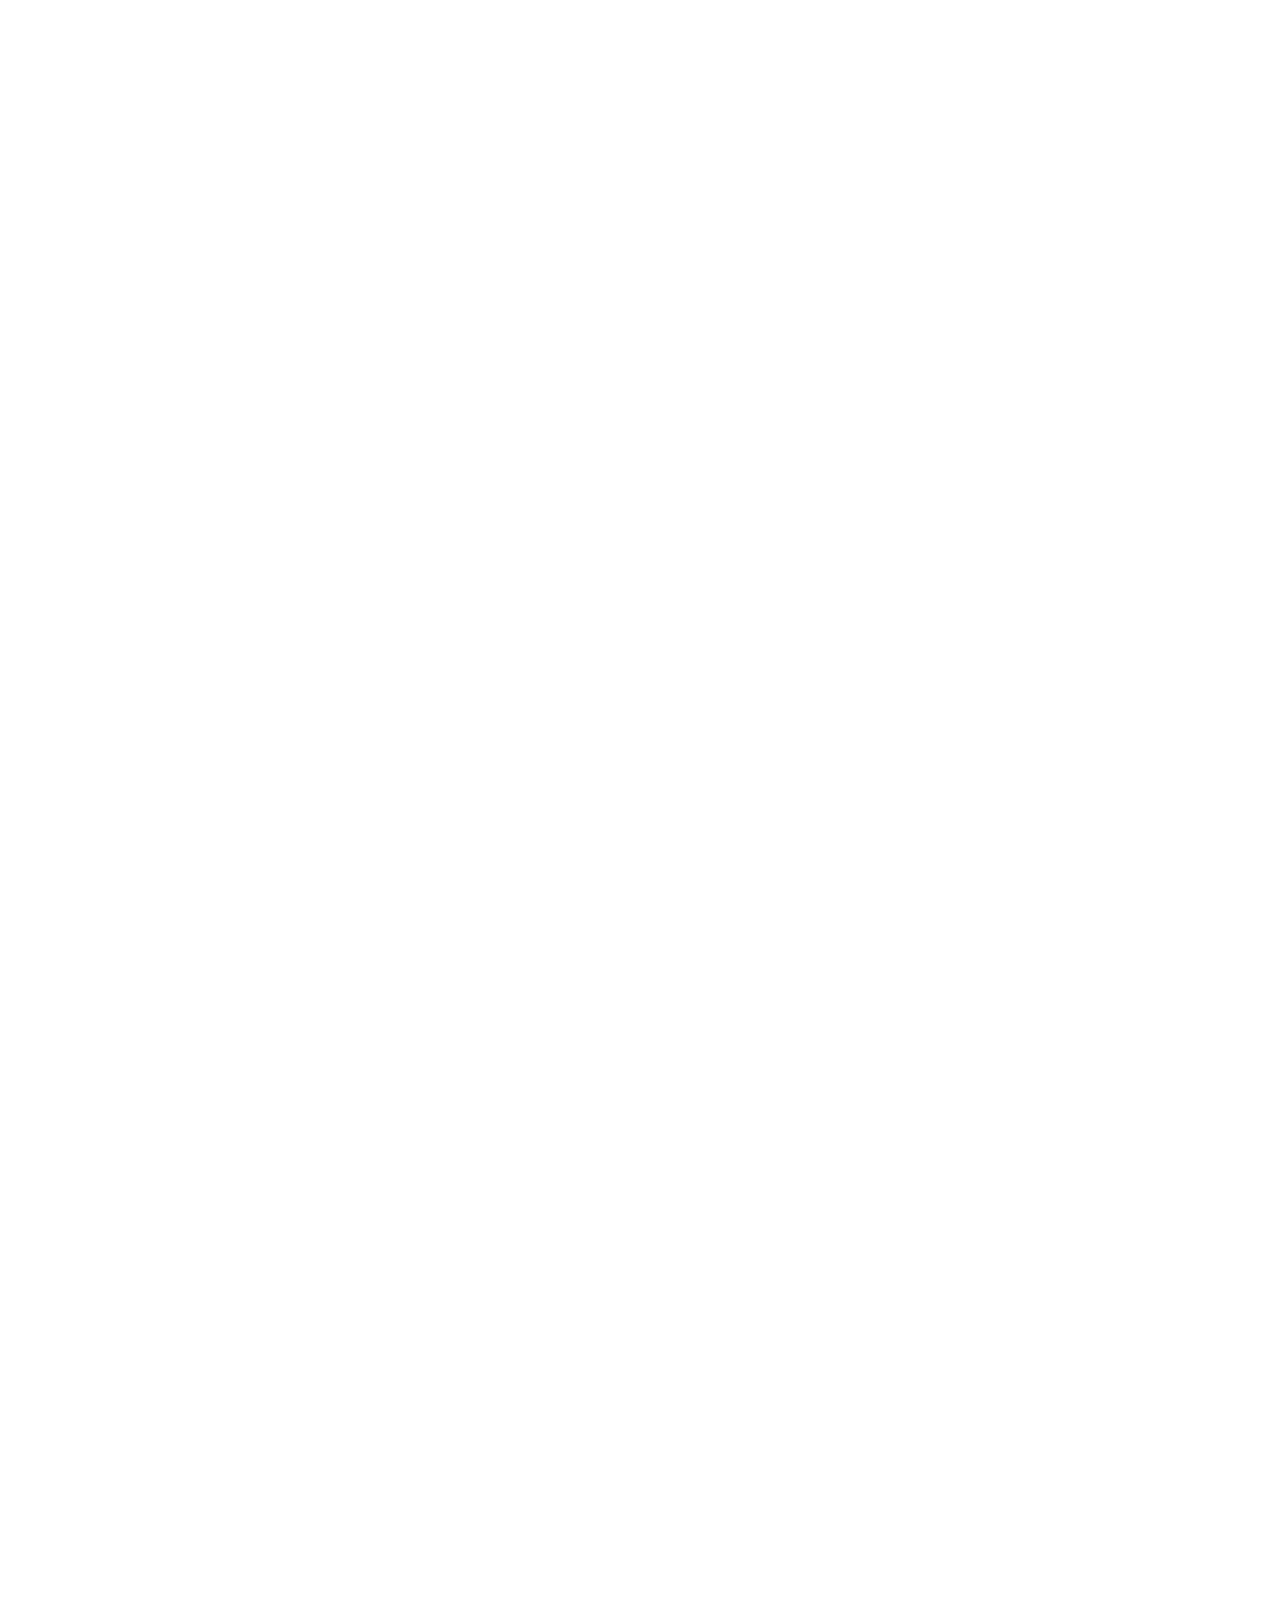
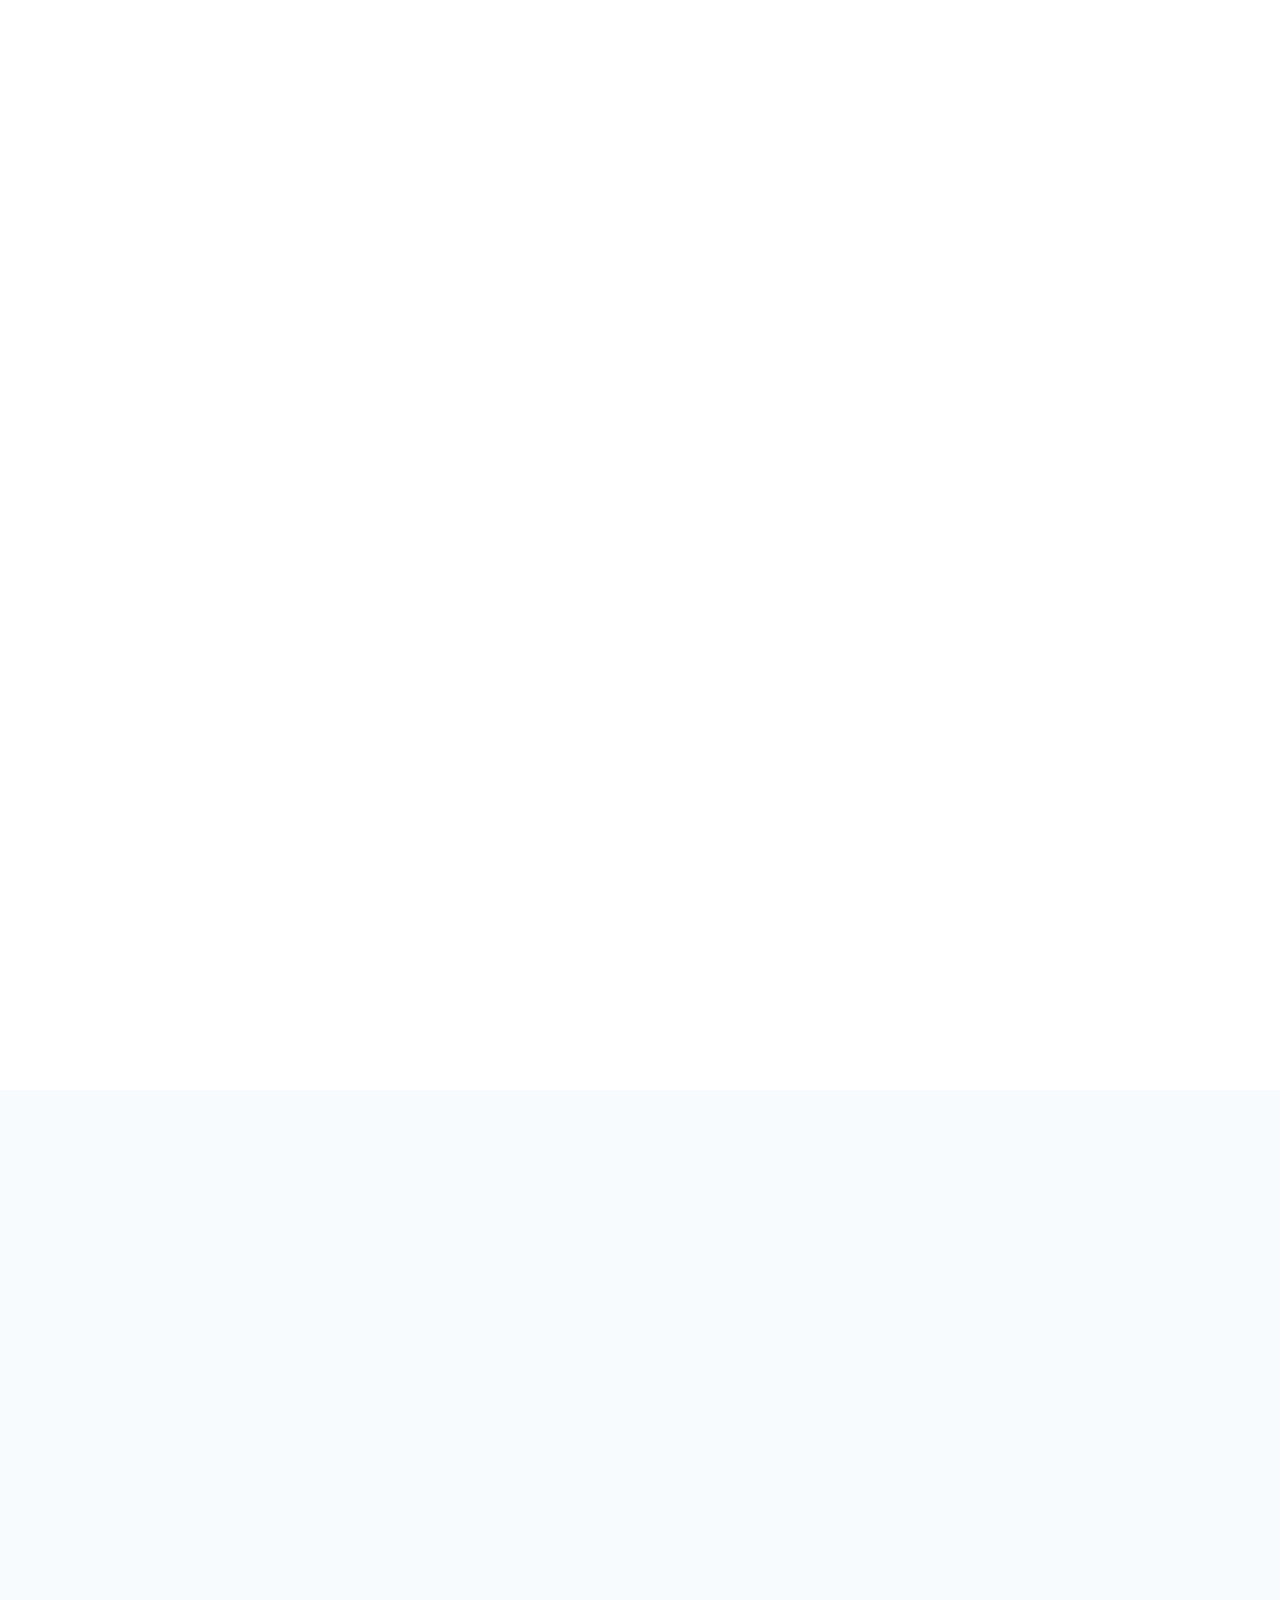
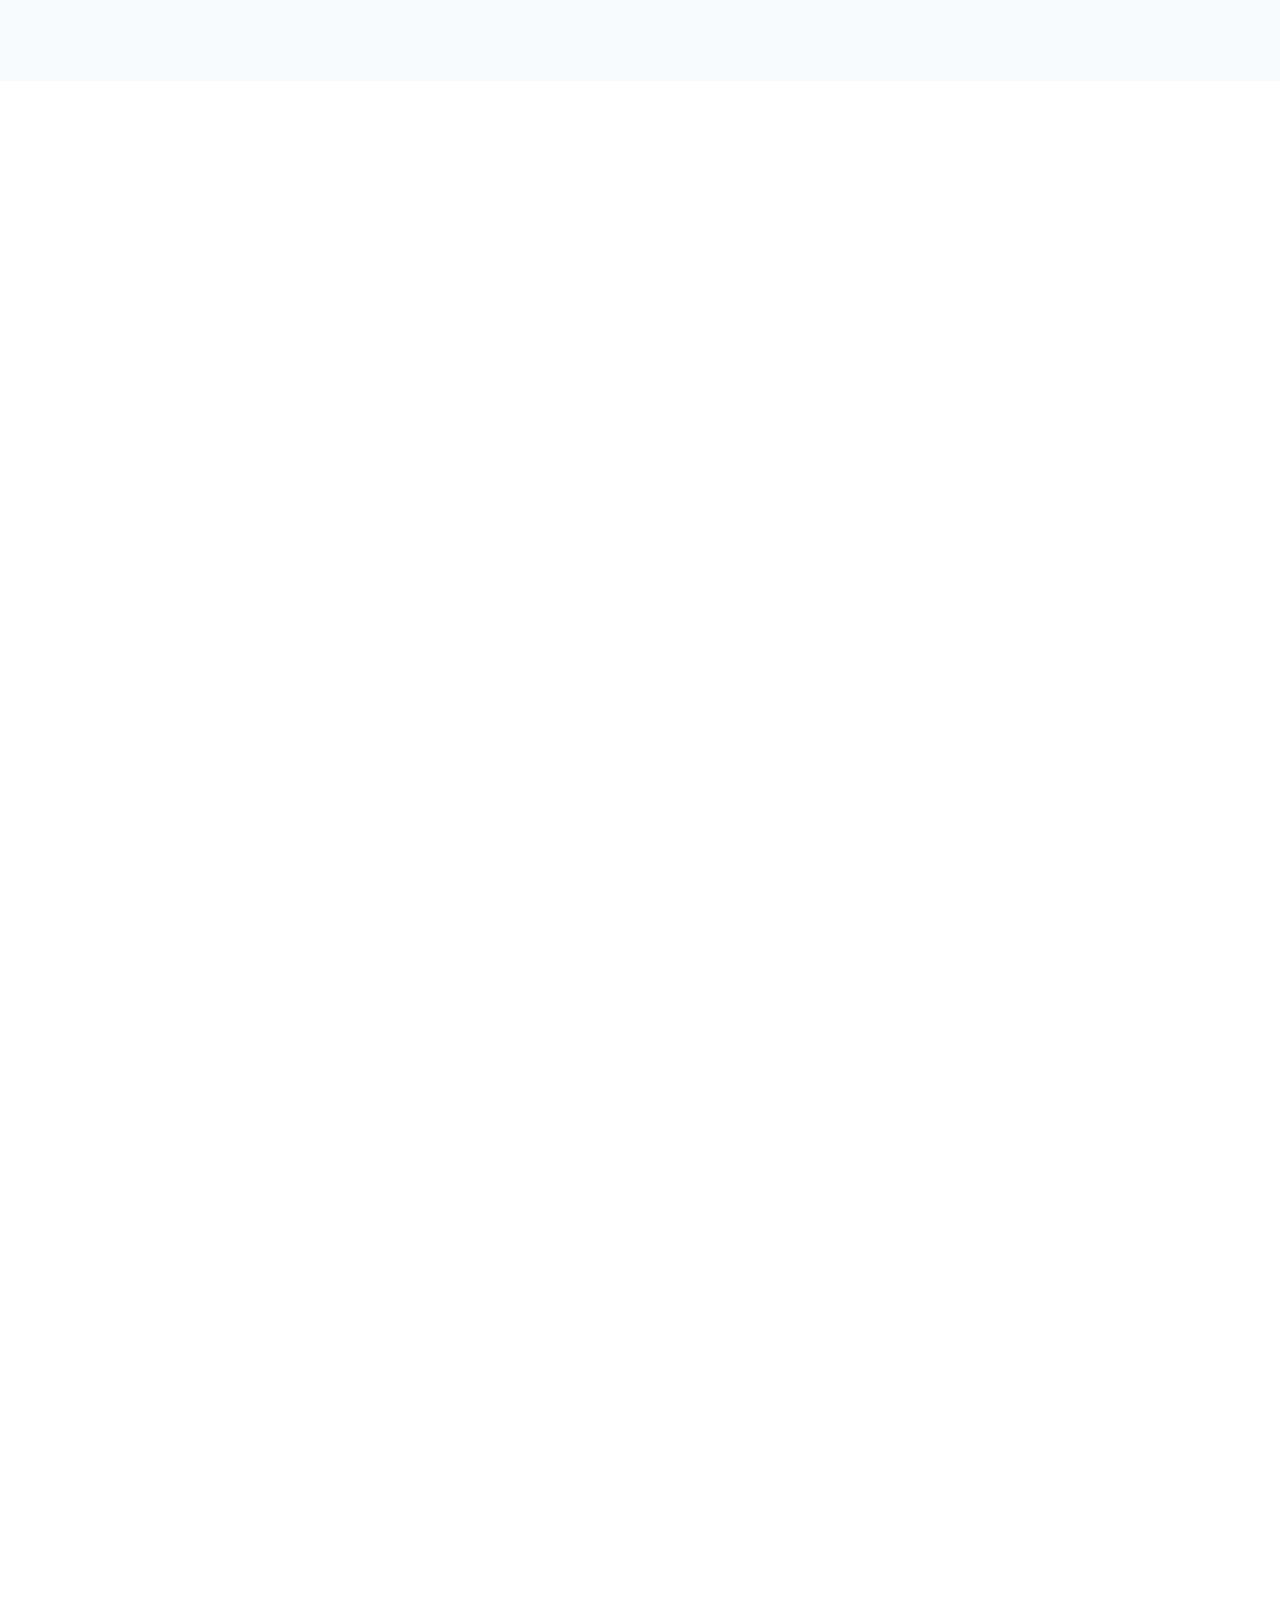
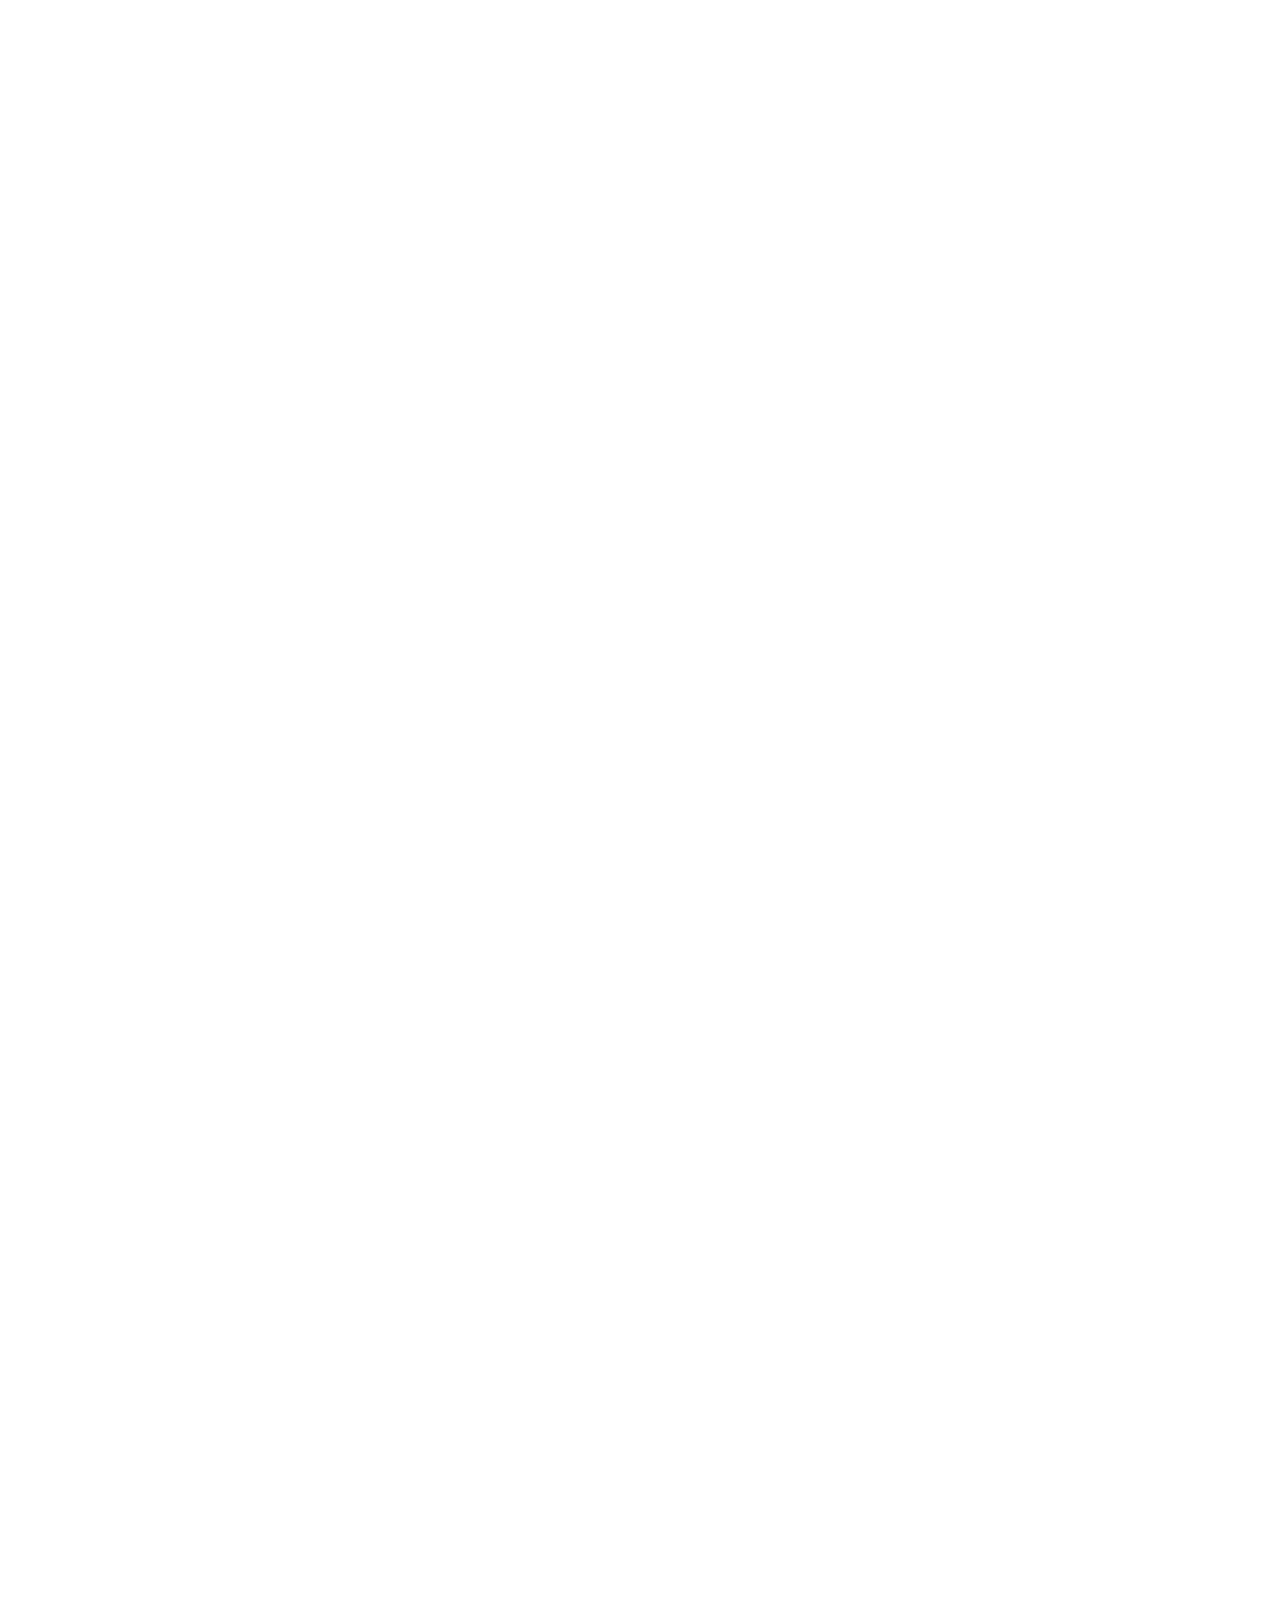
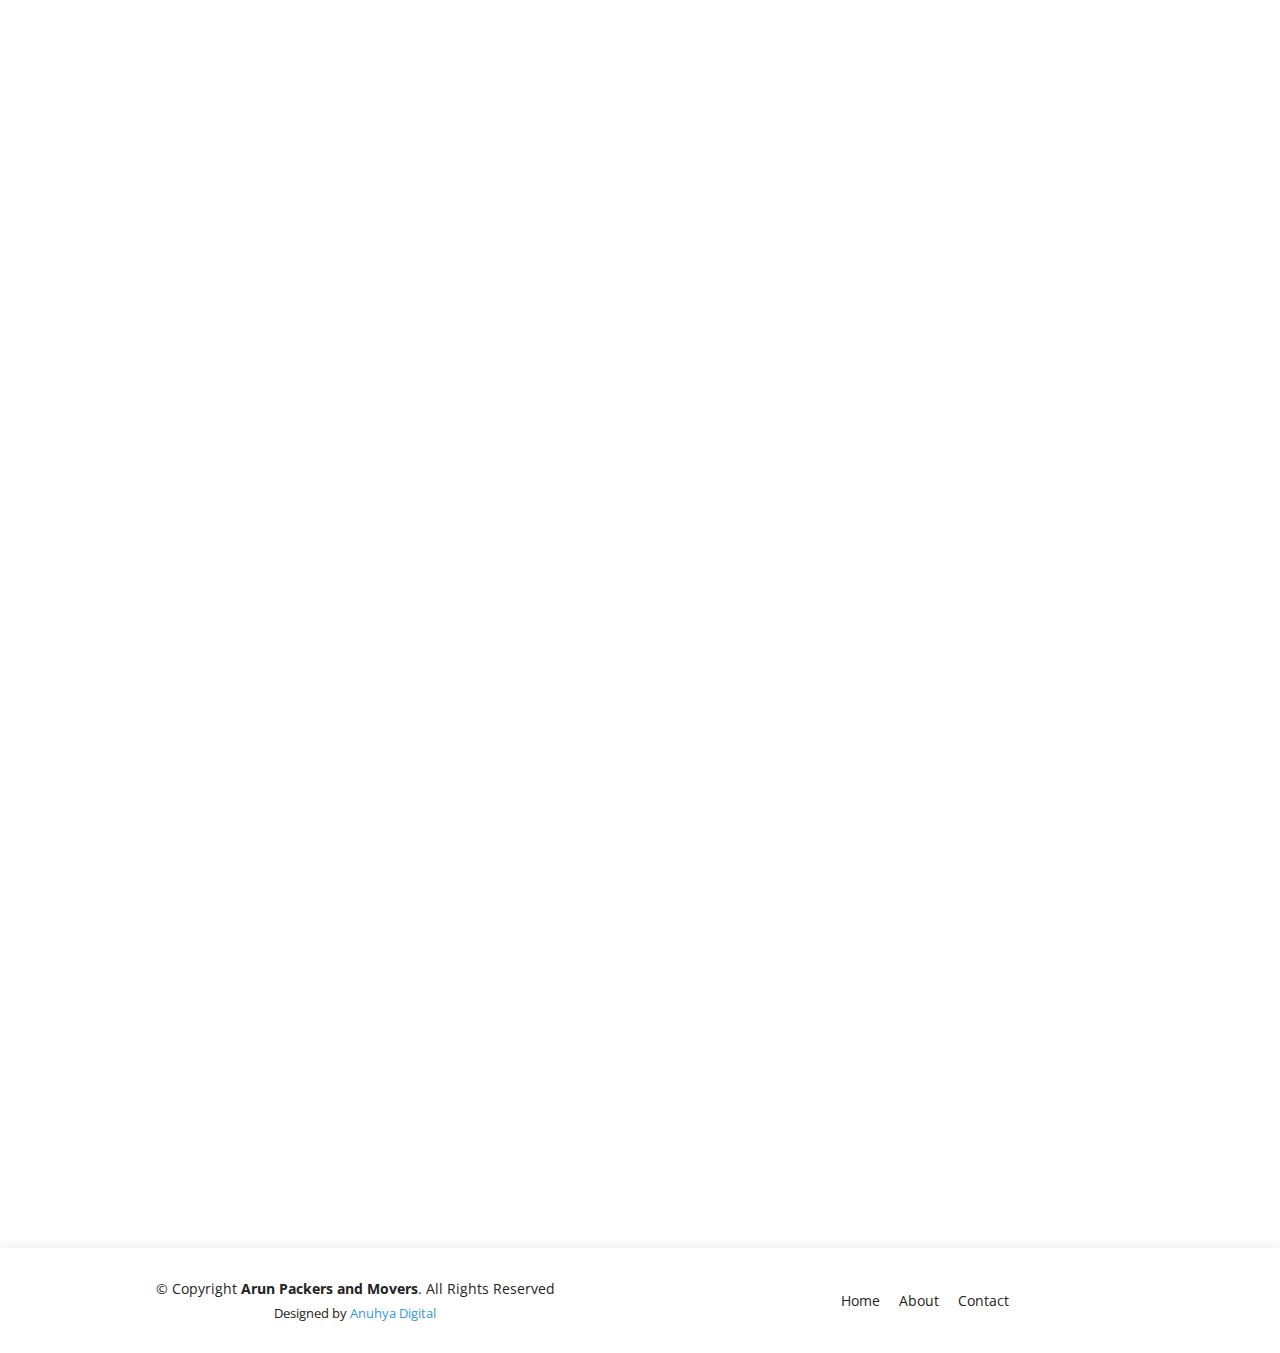
<file: shifting-services.html>
<!DOCTYPE html>
<html lang="en">

<head>
  <meta charset="utf-8">
  <meta content="width=device-width, initial-scale=1.0" name="viewport">

  <title>Arun Packers and Movers</title>
  <meta name="keywords" content="shifting services  provides packing, moving, relocating, shifting, transportation services in Tirupati, shifting services in Tirupati,distance moving company in Tirupati">
  <meta name="description" content="Arun shifting services  is the best shifting services company in Tirupati. To carefully move your important assets from one place" />
  

  <!-- Favicons -->
  <link href="assets/img/favicon.png" rel="icon">
  <link href="assets/img/apple-touch-icon.png" rel="apple-touch-icon">

  <!-- Google Fonts -->
  <link href="https://fonts.googleapis.com/css?family=Open+Sans:300,300i,400,400i,600,600i,700,700i|Raleway:300,300i,400,400i,500,500i,600,600i,700,700i|Poppins:300,300i,400,400i,500,500i,600,600i,700,700i" rel="stylesheet">

  <!-- Vendor CSS Files -->
  <link href="assets/vendor/aos/aos.css" rel="stylesheet">
  <link href="assets/vendor/bootstrap/css/bootstrap.min.css" rel="stylesheet">
  <link href="assets/vendor/bootstrap-icons/bootstrap-icons.css" rel="stylesheet">
  <link href="assets/vendor/boxicons/css/boxicons.min.css" rel="stylesheet">
  <link href="assets/vendor/glightbox/css/glightbox.min.css" rel="stylesheet">
  <link href="assets/vendor/remixicon/remixicon.css" rel="stylesheet">
  <link href="assets/vendor/swiper/swiper-bundle.min.css" rel="stylesheet">

  <!-- Template Main CSS File -->
  <link href="assets/css/style.css" rel="stylesheet">
</head>

<body>

  <!-- ======= Header ======= -->
  <header id="header" class="fixed-top d-flex align-items-center">
    <div class="container d-flex align-items-center justify-content-between">

      <div class="logo">
        <h1><a href="/index.html">Arun shifting services</a></h1>
      </div>
      <nav id="navbar" class="navbar">
        <ul>
          <li><a class="nav-link scrollto active" href="/index.html">Home</a></li>
          <li><a class="nav-link scrollto" href="/index.html#about">About</a></li>
          <li><a class="nav-link scrollto" href="/index.html#services">Services</a></li>
          <li><a class="nav-link scrollto " href="/index.html#portfolio">Portfolio</a></li>
          <li><a class="nav-link scrollto" href="#contact">Contact</a></li>
          <li><a class="getstarted scrollto" href="https://wa.me/919492404119?text=Welcome%20to%20Arun%20packers%20and%20movers.%20How%20may%20i%20help%20you?">Whats App : +91-9492404119 </a></li>
          <li><a class="getstarted scrollto" href="tel:+91-9492404119">Call us: +91-9492404119 </a></li>
        </ul>
        <i class="bi bi-list mobile-nav-toggle"></i>
      </nav><!-- .navbar -->

    </div>
  </header><!-- End Header -->


  <!-- ======= Hero Section ======= -->
  <section id="hero" class="d-flex align-items-center">

    <div class="container">
      <div class="row">
        <div class="col-lg-6 pt-5 pt-lg-0 order-2 order-lg-1 d-flex flex-column justify-content-center">
          <h1 data-aos="fade-up"> Arun shifting services</h1>
          <h2 data-aos="fade-up" data-aos-delay="400">Moving Made Easy - Reliable, Efficient, and Hassle-Free!</h2>
          <div data-aos="fade-up" data-aos-delay="800">
            <a href="tel:+91-9492404119" class="btn-get-started scrollto">Call us : +91-9492404119</a>
          </div>
        </div>
        <div class="col-lg-6 order-1 order-lg-2 hero-img" data-aos="fade-left" data-aos-delay="200">
          <img src="assets/img/hero1.jpg" class="img-fluid animated" alt="">
        </div>
      </div>
    </div>

  </section><!-- End Hero -->

  <main id="main">

    <!-- ======= About Us Section ======= -->
    <section id="about" class="about">
      <div class="container">

        <div class="section-title" data-aos="fade-up">
          <h2>About Us</h2>
        </div>

        <div class="row content">
          <div class="col-lg-12" data-aos="fade-up" data-aos-delay="150">
            <p>
              Welcome to Arun shifting services, where we believe in turning the stress of moving into a seamless and positive experience. With over a decade 
                      of expertise in the packing and moving industry, we offer tailored solutions designed to meet your every need. Whether you're relocating 
                      locally, nationally, or internationally, our team of professionals is here to ensure a smooth transition from start to finish.
            </p>
            <p>
              Welcome to Arun shifting services, your one-stop destination for reliable and efficient packing and moving services. Moving can be a daunting 
              task, but with Arun shifting services, you can rest assured that your belongings are in safe hands. We are a team of experienced professionals 
              who take pride in delivering the highest quality of service to our clients.
            </p>
              <p>
              We understand that every move is unique, which is why we offer customized solutions to meet your specific requirements for shifting services in Tirupati. Our 
              services include packing, loading, transportation, unloading, and unpacking, all done with the utmost care and attention to detail. We understand that moving can be 
              a daunting task, especially when you have to pack and move all your belongings to a new place. Finding reliable and professional shifting services in Tirupati can 
              be a challenge, but we are here to help. At Arun shifting services, we offer the best shifting services services in Tirupati. 
              Our team of experienced professionals is dedicated to providing you with a hassle-free moving experience, so you can focus on settling into your new home.
            </p>
            <p>
              Our fleet of vehicles is well-maintained and equipped with the latest technology to ensure a smooth and hassle-free move. We use high-quality packing materials to 
              safeguard your belongings during transit, and our team of experts ensures that everything is handled with care. <br/>
            </p>
            <p>
              At Arun shifting services, we believe in transparency and integrity, and our pricing is always upfront and competitive. Our goal is to provide 
              you with a stress-free moving experience, and we go above and beyond to ensure that everything is done to your satisfaction. <br/>
            </p>
            <p>
              Thank you for choosing Arun shifting services. We look forward to serving you and making your move a success. <br/>
            </p>
        </div>

      </div>
    </section><!-- End About Us Section -->

    <!-- ======= Counts Section ======= -->
    <section id="counts" class="counts">
      <div class="container">

        <div class="row">
          <div class="image col-xl-5 d-flex align-items-stretch justify-content-center justify-content-xl-start" data-aos="fade-right" data-aos-delay="150">
            <img src="assets/img/counts-img.svg" alt="" class="img-fluid">
          </div>

          <div class="col-xl-7 d-flex align-items-stretch pt-4 pt-xl-0" data-aos="fade-left" data-aos-delay="300">
            <div class="content d-flex flex-column justify-content-center">
              <div class="row">
                <div class="col-md-6 d-md-flex align-items-md-stretch">
                  <div class="count-box">
                    <i class="bi bi-emoji-smile"></i>
                    <span data-purecounter-start="0" data-purecounter-end="65" data-purecounter-duration="1" class="purecounter"></span>
                    <p><strong>Happy Clients</strong>who have experienced the excellence of our services.</p>
                  </div>
                </div>

                <div class="col-md-6 d-md-flex align-items-md-stretch">
                  <div class="count-box">
                    <i class="bi bi-journal-richtext"></i>
                    <span data-purecounter-start="0" data-purecounter-end="100" data-purecounter-duration="1" class="purecounter"></span>
                    <p><strong>Relocations</strong> adipisci atque cum quia aspernatur totam laudantium et quia dere tan</p>
                  </div>
                </div>

                <div class="col-md-6 d-md-flex align-items-md-stretch">
                  <div class="count-box">
                    <i class="bi bi-clock"></i>
                    <span data-purecounter-start="0" data-purecounter-end="10" data-purecounter-duration="1" class="purecounter"></span>
                    <p><strong>Years of experience</strong> providing top-notch moving services.</p>
                  </div>
                </div>

                <div class="col-md-6 d-md-flex align-items-md-stretch">
                  <div class="count-box">
                    <i class="bi bi-award"></i>
                    <span data-purecounter-start="0" data-purecounter-end="100" data-purecounter-duration="1" class="purecounter"></span>
                    <p><strong>Delivery Locations</strong> across indian delivery</p>
                  </div>
                </div>
              </div>
            </div><!-- End .content-->
          </div>
        </div>

      </div>
    </section><!-- End Counts Section -->

    <!-- ======= Services Section ======= -->
    <section id="services" class="services">
      <div class="container">

        <div class="section-title" data-aos="fade-up">
          <h2>Services</h2>
        <!--  <p>Magnam dolores commodi suscipit eius consequatur ex aliquid fug</p> -->
        </div>

        <div class="row">
          <div class="col-md-6 col-lg-3 d-flex align-items-stretch mb-5 mb-lg-0">
            <div class="icon-box" data-aos="fade-up" data-aos-delay="100">
              <div class="icon"><i class="bx bxl-dribbble"></i></div>
              <h4 class="title"><a href="">Household Moving</a></h4>
              <p class="description">We specialize in moving households with care and precision, ensuring every item is treated with respect.</p>
            </div>
          </div>

          <div class="col-md-6 col-lg-3 d-flex align-items-stretch mb-5 mb-lg-0">
            <div class="icon-box" data-aos="fade-up" data-aos-delay="200">
              <div class="icon"><i class="bx bx-file"></i></div>
              <h4 class="title"><a href="">Packing and Moving</a></h4>
              <p class="description">Our professional packing services ensure your belongings are securely packed for transit, using high-quality materials and methods.</p>
            </div>
          </div>

          <div class="col-md-6 col-lg-3 d-flex align-items-stretch mb-5 mb-lg-0">
            <div class="icon-box" data-aos="fade-up" data-aos-delay="300">
              <div class="icon"><i class="bx bx-tachometer"></i></div>
              <h4 class="title"><a href="">Loading and Unloading</a></h4>
              <p class="description">Our team handles all the heavy lifting, ensuring efficient and safe loading and unloading of your items.</p>
            </div>
          </div>

          <div class="col-md-6 col-lg-3 d-flex align-items-stretch mb-5 mb-lg-0">
            <div class="icon-box" data-aos="fade-up" data-aos-delay="400">
              <div class="icon"><i class="bx bx-world"></i></div>
              <h4 class="title"><a href="">Residential Moving Services</a></h4>
              <p class="description">We offer comprehensive moving services tailored for residential moves, making your transition to a new home effortless.</p>
            </div>
          </div>

        </div>
      </div>
    </section><!-- End Services Section -->
    <!-- ======= About Us Section ======= -->
    <section id="whyus" class="whyus">
      <div class="container">

        <div class="section-title" data-aos="fade-up">
          <h2>Why to choose Us ?</h2>
        </div>

        <div class="row content">
          <div class="col-lg-12" data-aos="fade-up" data-aos-delay="150">
          <p>
          Specialized Relocation Services in shifting services in tirupati
          </p>
          <p>
          Residents of shifting services in tirupati considering a long-distance move, either from the heart of the metropolis or its surroundings, can rely on Arun shifting services
          dedicated moving team. Our team is committed to ensuring a seamless and secure relocation experience from the initial planning stages to the final day of your move.
          </p>
          <p>
          Whether you're relocating all your household belongings from shifting services in tirupati or transporting commercial goods to or from the city, our moving team is ready to alleviate 
          the stress of handling and transporting your items. We bring together the right skill set, resources, and strategic approach to execute the job efficiently.
          </p>
          <p>
          Experience an exceptional house-moving journey with our team, guiding you every step of the way until your possessions safely arrive at your new doorstep. Backed by 
          over three decades of expertise, our comprehensive and effective moving solutions cover every aspect of relocation. From the dismantling, uninstalling, and packing of 
          goods to the careful transportation of furniture and the handling of intricate, oversized items such as appliances, machinery, and equipment, our team executes
           every task with safety as a top priority during loading and unloading processes. Trust Arun shifting services for a relocation experience that is 
           both delightful and efficient.
        </p>
        </div>

      </div>
    </section><!-- End About Us Section -->
    <!-- ======= Features Section ======= -->
    <section id="features" class="features">
      <div class="container">

        <div class="section-title" data-aos="fade-up">
          <h2>Features</h2>
        </div>

        <div class="row" data-aos="fade-up" data-aos-delay="300">
          <div class="col-lg-3 col-md-4">
            <div class="icon-box">
              <i class="ri-store-line" style="color: #ffbb2c;"></i>
              <h3><a href="">Professional Packing Services</a></h3>
            </div>
          </div>
          <div class="col-lg-3 col-md-4 mt-4 mt-md-0">
            <div class="icon-box">
              <i class="ri-bar-chart-box-line" style="color: #5578ff;"></i>
              <h3><a href="">Specialized Handling</a></h3>
            </div>
          </div>
          <div class="col-lg-3 col-md-4 mt-4 mt-md-0">
            <div class="icon-box">
              <i class="ri-calendar-todo-line" style="color: #e80368;"></i>
              <h3><a href="">Experienced and Trained Staff</a></h3>
            </div>
          </div>
          <div class="col-lg-3 col-md-4 mt-4 mt-lg-0">
            <div class="icon-box">
              <i class="ri-paint-brush-line" style="color: #e361ff;"></i>
              <h3><a href="">24/7 Customer Support</a></h3>
            </div>
          </div>
          <div class="col-lg-3 col-md-4 mt-4 heo">
            <div class="icon-box">
              <i class="ri-database-2-line" style="color: #47aeff;"></i>
              <h3><a href="">Loading and Unloading</a></h3>
            </div>
          </div>
          <div class="col-lg-3 col-md-4 mt-4 heo">
            <div class="icon-box">
              <i class="ri-gradienter-line" style="color: #ffa76e;"></i>
              <h3><a href="">Transportation Services</a></h3>
            </div>
          </div>
          <div class="col-lg-3 col-md-4 mt-4 heo">
            <div class="icon-box">
              <i class="ri-file-list-3-line" style="color: #11dbcf;"></i>
              <h3><a href="">Disassembly and Assembly</a></h3>
            </div>
          </div>
          <div class="col-lg-3 col-md-4 mt-4 heo">
            <div class="icon-box">
              <i class="ri-price-tag-2-line" style="color: #4233ff;"></i>
              <h3><a href="">Transparent Pricing</a></h3>
            </div>
          </div>
        </div>
      </div>
    </section><!-- End Features Section -->

        <!-- ======= Features Section ======= -->
        <section id="features" class="features">
          <div class="container">
    
            <div class="section-title" data-aos="fade-up">
              <h2>We Are Providing Services At And Many More ..</h2>
            </div>
    
            <div class="row" data-aos="fade-up" data-aos-delay="300">
              <div class="col-lg-3 col-md-4 ">
                  <p><a href="">shifting services Tirupathi</a></p>
              </div>
              <div class="col-lg-3 col-md-4 mt-4 mt-md-0">
                  <p><a href="">shifting services In Srikalahasti</a></p>
              </div>
              <div class="col-lg-3 col-md-4 mt-4 mt-md-0">
                  <p><a href="">shifting services In Chittoor</a></p>
              </div>
              <div class="col-lg-3 col-md-4 mt-4 mt-lg-0">
                  <p><a href="">shifting services in Madanapalle</a></p>
              </div>

            <div class="col-lg-3 col-md-4 mt-4 heo">
                <p><a href="#">shifting services in tirupati</a></p>
            </div>
            <div class="col-lg-3 col-md-4 mt-4 heo">
                <p><a href="#">shifting services In Hyderabad</a></p>
            </div>
            <div class="col-lg-3 col-md-4 mt-4 heo">
                <p><a href="#">shifting services In Chennai</a></p>
            </div>
            <div class="col-lg-3 col-md-4 mt-4 heo">
                <p><a href="#">shifting services In Visakhapatnam</a></p>
            </div>
            <div class="col-lg-3 col-md-4 mt-4 heo">
                <p><a href="#">shifting services In Coimbatore</a></p>
            </div>
            <div class="col-lg-3 col-md-4 mt-4 heo">
                <p><a href="#">shifting services In Vijayawada</a></p>
            </div>
            <div class="col-lg-3 col-md-4 mt-4 heo">
                <p><a href="#">shifting services In Madurai</a></p>
            </div>
            <div class="col-lg-3 col-md-4 mt-4 heo">
                <p><a href="#">shifting services In Hubli and Dharwad</a></p>
            </div>
            <div class="col-lg-3 col-md-4 mt-4 heo">
                <p><a href="#">shifting services In Mysore</a></p>
            </div>
            <div class="col-lg-3 col-md-4 mt-4 heo">
                <p><a href="#">shifting services In Tiruchirappalli</a></p>
            </div>
            <div class="col-lg-3 col-md-4 mt-4 heo">
                <p><a href="#">shifting services In Salem</a></p>
            </div>
            <div class="col-lg-3 col-md-4 mt-4 heo">
                <p><a href="#">shifting services In Thiruvananthapuram</a></p>
            </div>
            <div class="col-lg-3 col-md-4 mt-4 heo">
                <p><a href="#">shifting services In Guntur</a></p>
            </div>
            <div class="col-lg-3 col-md-4 mt-4 heo">
                <p><a href="#">shifting services In Warangal</a></p>
            </div>
            <div class="col-lg-3 col-md-4 mt-4 heo">
                <p><a href="#">shifting services In Kochi</a></p>
            </div>
            <div class="col-lg-3 col-md-4 mt-4 heo">
                <p><a href="#">shifting services In Gulbarga</a></p>
            </div>
            <div class="col-lg-3 col-md-4 mt-4 heo">
                <p><a href="#">shifting services In Nellore</a></p>
            </div>
            <div class="col-lg-3 col-md-4 mt-4 heo">
                <p><a href="#">shifting services In Mangalore</a></p>
            </div>
            <div class="col-lg-3 col-md-4 mt-4 heo">
                <p><a href="#">shifting services In Belgaum</a></p>
            </div>
            <div class="col-lg-3 col-md-4 mt-4 heo">
                <p><a href="#">shifting services In Tirunelveli</a></p>
            </div>
            <div class="col-lg-3 col-md-4 mt-4 heo">
                <p><a href="#">shifting services In Ambattur</a></p>
            </div>
    
            <!-- Replicate for the second set of locations -->
            <div class="col-lg-3 col-md-4 mt-4 heo">
                <p><a href="#">shifting services In Renigunta</a></p>
            </div>
            <div class="col-lg-3 col-md-4 mt-4 heo">
                <p><a href="#">shifting services In Tirumala</a></p>
            </div>
            <div class="col-lg-3 col-md-4 mt-4 heo">
                <p><a href="#">shifting services In Chandragiri</a></p>
            </div>
            <div class="col-lg-3 col-md-4 mt-4 heo">
                <p><a href="#">shifting services In Kanipakam</a></p>
            </div>
            <div class="col-lg-3 col-md-4 mt-4 heo">
                <p><a href="#">shifting services In pakala</a></p>
            </div>
            <div class="col-lg-3 col-md-4 mt-4 heo">
                <p><a href="#">shifting services In Hyderabad</a></p>
            </div>
            <div class="col-lg-3 col-md-4 mt-4 heo">
                <p><a href="#">shifting services In Kurnool</a></p>
            </div>
            <div class="col-lg-3 col-md-4 mt-4 heo">
                <p><a href="#">shifting services In Kakinada</a></p>
            </div>
            <div class="col-lg-3 col-md-4 mt-4 heo">
                <p><a href="#">shifting services In Tirupati</a></p>
            </div>
            <div class="col-lg-3 col-md-4 mt-4 heo">
                <p><a href="#">shifting services In Kadapa</a></p>
            </div>
            <div class="col-lg-3 col-md-4 mt-4 heo">
                <p><a href="#">shifting services In Eluru</a></p>
            </div>
            <div class="col-lg-3 col-md-4 mt-4 heo">
                <p><a href="#">shifting services In Vizianagaram</a></p>
            </div>
            <div class="col-lg-3 col-md-4 mt-4 heo">
                <p><a href="#">shifting services In Anantapur</a></p>
            </div>
            <div class="col-lg-3 col-md-4 mt-4 heo">
                <p><a href="#">shifting services In Nandyala</a></p>
            </div>
            <div class="col-lg-3 col-md-4 mt-4 heo">
                <p><a href="#">shifting services In Ongole</a></p>
            </div>
            <div class="col-lg-3 col-md-4 mt-4 heo">
                <p><a href="#">shifting services In Adoni</a></p>
            </div>
            <div class="col-lg-3 col-md-4 mt-4 heo">
                <p><a href="#">shifting services In Madanapalle</a></p>
            </div>
            <div class="col-lg-3 col-md-4 mt-4 heo">
                <p><a href="#">shifting services In Machilipatnam</a></p>
            </div>
            <div class="col-lg-3 col-md-4 mt-4 heo">
                <p><a href="#">shifting services In Tenali</a></p>
            </div>
            <div class="col-lg-3 col-md-4 mt-4 heo">
                <p><a href="#">shifting services In Proddatur</a></p>
            </div>
            <div class="col-lg-3 col-md-4 mt-4 heo">
                <p><a href="#">shifting services In Chittoor</a></p>
            </div>
            <div class="col-lg-3 col-md-4 mt-4 heo">
                <p><a href="#">shifting services In Hindupur</a></p>
            </div>
            <div class="col-lg-3 col-md-4 mt-4 heo">
                <p><a href="#">shifting services In Kadiri</a></p>
            </div>
            <div class="col-lg-3 col-md-4 mt-4 heo">
                <p><a href="#">shifting services In Dharmavaram</a></p>
            </div>
            <div class="col-lg-3 col-md-4 mt-4 heo">
                <p><a href="#">shifting services In Mangalagiri</a></p>
            </div>
            <div class="col-lg-3 col-md-4 mt-4 heo">
                <p><a href="#">shifting services In Belgaum</a></p>
            </div>
            <div class="col-lg-3 col-md-4 mt-4 heo">
                <p><a href="#">shifting services In Tirunelveli</a></p>
            </div>
            <div class="col-lg-3 col-md-4 mt-4 heo">
                <p><a href="#">shifting services In Ambattur</a></p>
            </div>
            <div class="col-lg-3 col-md-4 mt-4 heo">
                <p><a href="#">shifting services In Nellore</a></p>
            </div>
            <div class="col-lg-3 col-md-4 mt-4 heo">
                <p><a href="#">shifting services In Machilipatnam</a></p>
            </div>
            <div class="col-lg-3 col-md-4 mt-4 heo">
                <p><a href="#">shifting services In Tenali</a></p>
            </div>
            <div class="col-lg-3 col-md-4 mt-4 heo">
                <p><a href="#">shifting services In Proddatur</a></p>
            </div>
            <div class="col-lg-3 col-md-4 mt-4 heo">
                <p><a href="#">shifting services In Kakinada</a></p>
            </div>
            <div class="col-lg-3 col-md-4 mt-4 heo">
                <p><a href="#">shifting services In Tirupati</a></p>
            </div>
            <div class="col-lg-3 col-md-4 mt-4 heo">
                <p><a href="#">shifting services In Kadapa</a></p>
            </div>
            <div class="col-lg-3 col-md-4 mt-4 heo">
                <p><a href="#">shifting services In Eluru</a></p>
            </div>
            <div class="col-lg-3 col-md-4 mt-4 heo">
                <p><a href="#">shifting services In Kalikiri</a></p>
            </div>
            <div class="col-lg-3 col-md-4 mt-4 heo">
                <p><a href="#">shifting services In Proddatur</a></p>
            </div>
            <div class="col-lg-3 col-md-4 mt-4 heo">
                <p><a href="#">shifting services In Chittoor</a></p>
            </div>
            <div class="col-lg-3 col-md-4 mt-4 heo">
                <p><a href="#">shifting services In Koduru</a></p>
            </div>
            <div class="col-lg-3 col-md-4 mt-4 heo">
                <p><a href="#">shifting services In Ponneri</a></p>
            </div>
            <div class="col-lg-3 col-md-4 mt-4 heo">
                <p><a href="#">shifting services In Palamaner</a></p>
            </div>
            <div class="col-lg-3 col-md-4 mt-4 heo">
                <p><a href="#">shifting services In Punganur</a></p>
            </div>
            <div class="col-lg-3 col-md-4 mt-4 heo">
                <p><a href="#">shifting services In Puttur</a></p>
            </div>
            <div class="col-lg-3 col-md-4 mt-4 heo">
                <p><a href="#">shifting services In Nagari</a></p>
            </div>
            <div class="col-lg-3 col-md-4 mt-4 heo">
                <p><a href="#">shifting services In Yerpadu</a></p>
            </div>
            <div class="col-lg-3 col-md-4 mt-4 heo">
                <p><a href="#">shifting services In Chennai</a></p>
            </div>
            <div class="col-lg-3 col-md-4 mt-4 heo">
                <p><a href="#">shifting services In Visakhapatnam</a></p>
            </div>
            <div class="col-lg-3 col-md-4 mt-4 heo">
                <p><a href="#">shifting services In Coimbatore</a></p>
            </div>
            <div class="col-lg-3 col-md-4 mt-4 heo">
                <p><a href="#">shifting services In Vijayawada</a></p>
            </div>
            <div class="col-lg-3 col-md-4 mt-4 heo">
                <p><a href="#">shifting services In Puttur</a></p>
            </div>
            <div class="col-lg-3 col-md-4 mt-4 heo">
                <p><a href="#">shifting services In Nagari</a></p>
            </div>
            <div class="col-lg-3 col-md-4 mt-4 heo">
                <p><a href="#">shifting services In Yerpadu</a></p>
            </div>
            <div class="col-lg-3 col-md-4 mt-4 heo">
                <p><a href="#">shifting services In piler</a></p>
            </div>
            <div class="col-lg-3 col-md-4 mt-4 heo">
                <p><a href="#">shifting services In sullurupeta</a></p>
            </div>
            <div class="col-lg-3 col-md-4 mt-4 heo">
                <p><a href="#">shifting services In Sri City</a></p>
            </div>
            <div class="col-lg-3 col-md-4 mt-4 heo">
                <p><a href="#">shifting services In Tada</a></p>
            </div>
            <div class="col-lg-3 col-md-4 mt-4 heo">
                <p><a href="#">shifting services In Naidupeta</a></p>
            </div>
            <div class="col-lg-3 col-md-4 mt-4 heo">
                <p><a href="#">shifting services In Sriharikota</a></p>
            </div>
            <div class="col-lg-3 col-md-4 mt-4 heo">
                <p><a href="#">shifting services In VenkataGiri</a></p>
            </div>
            <div class="col-lg-3 col-md-4 mt-4 heo">
                <p><a href="#">shifting services In Kalikiri</a></p>
            </div>
            <div class="col-lg-3 col-md-4 mt-4 heo">
                <p><a href="#">shifting services In Koduru</a></p>
            </div>
            <div class="col-lg-3 col-md-4 mt-4 heo">
                <p><a href="#">shifting services In Ponneri</a></p>
            </div>
            <div class="col-lg-3 col-md-4 mt-4 heo">
                <p><a href="#">shifting services In Palamaner</a></p>
            </div>
            <div class="col-lg-3 col-md-4 mt-4 heo">
                <p><a href="#">shifting services In Punganur</a></p>
            </div>
            <div class="col-lg-3 col-md-4 mt-4 heo">
                <p><a href="#">shifting services In Puttur</a></p>
            </div>
            <div class="col-lg-3 col-md-4 mt-4 heo">
                <p><a href="#">shifting services In Nagari</a></p>
            </div>
            <div class="col-lg-3 col-md-4 mt-4 heo">
                <p><a href="#">shifting services In Yerpadu</a></p>
            </div>
            <div class="col-lg-3 col-md-4 mt-4 heo">
                <p><a href="#">shifting services In piler</a></p>
            </div>
            <div class="col-lg-3 col-md-4 mt-4 heo">
                <p><a href="#">shifting services In sullurupeta</a></p>
            </div>
            <div class="col-lg-3 col-md-4 mt-4 heo">
                <p><a href="#">shifting services In Sri City</a></p>
            </div>
            <div class="col-lg-3 col-md-4 mt-4 heo">
                <p><a href="#">shifting services In Tada</a></p>
            </div>
            <div class="col-lg-3 col-md-4 mt-4 heo">
                <p><a href="#">shifting services In Naidupeta</a></p>
            </div>
            <div class="col-lg-3 col-md-4 mt-4 heo">
                <p><a href="#">shifting services In Sriharikota</a></p>
            </div>
            <div class="col-lg-3 col-md-4 mt-4 heo">
                <p><a href="#">shifting services In VenkataGiri</a></p>
            </div>
            <div class="col-lg-3 col-md-4 mt-4 heo">
                <p><a href="#">shifting services In Kalikiri</a></p>
            </div>
            <div class="col-lg-3 col-md-4 mt-4 heo">
                <p><a href="#">shifting services In Koduru</a></p>
            </div>
            <div class="col-lg-3 col-md-4 mt-4 heo">
                <p><a href="#">shifting services In Ponneri</a></p>
            </div>
            <div class="col-lg-3 col-md-4 mt-4 heo">
                <p><a href="#">shifting services In Palamaner</a></p>
            </div>
            <div class="col-lg-3 col-md-4 mt-4 heo">
                <p><a href="#">shifting services In Punganur</a></p>
            </div>
            <div class="col-lg-3 col-md-4 mt-4 heo">
                <p><a href="#">shifting services In Puttur</a></p>
            </div>
            <div class="col-lg-3 col-md-4 mt-4 heo">
                <p><a href="#">shifting services In Nagari</a></p>
            </div>
            <div class="col-lg-3 col-md-4 mt-4 heo">
                <p><a href="#">shifting services In Yerpadu</a></p>
            </div>
            <div class="col-lg-3 col-md-4 mt-4 heo">
                <p><a href="#">shifting services In Chennai</a></p>
            </div>
            <div class="col-lg-3 col-md-4 mt-4 heo">
                <p><a href="#">shifting services In Visakhapatnam</a></p>
            </div>
            <div class="col-lg-3 col-md-4 mt-4 heo">
                <p><a href="#">shifting services In Coimbatore</a></p>
            </div>
            <div class="col-lg-3 col-md-4 mt-4 heo">
                <p><a href="#">shifting services In Vijayawada</a></p>
            </div>
            </div>
          </div>
        </section><!-- End Features Section -->
    <!-- ======= Testimonials Section ======= -->
    <section id="testimonials" class="testimonials section-bg">
      <div class="container">

        <div class="section-title" data-aos="fade-up">
          <h2>Testimonials</h2>
          <p>Here are reviews from our valued customers</p>
        </div>

        <div class="testimonials-slider swiper" data-aos="fade-up" data-aos-delay="100">
          <div class="swiper-wrapper">

            <div class="swiper-slide">
              <div class="testimonial-wrap">
                <div class="testimonial-item">
                  <h3>K Suresh Kuamr</h3>
                  <p>
                    <i class="bx bxs-quote-alt-left quote-icon-left"></i>
                    The best shifting services reasonable price best house shifting tirupati to chennai material packing safety transport items good work and good packers
                    <i class="bx bxs-quote-alt-right quote-icon-right"></i>
                  </p>
                </div>
              </div>
            </div><!-- End testimonial item -->

            <div class="swiper-slide">
              <div class="testimonial-wrap">
                <div class="testimonial-item">
                  <h3>Sarala Reddy</h3>
                  <p>
                    <i class="bx bxs-quote-alt-left quote-icon-left"></i>
                    Arun shifting services made my move so smooth! Excellent service, careful handling, and prompt delivery. Highly recommended!
                    <i class="bx bxs-quote-alt-right quote-icon-right"></i>
                  </p>
                </div>
              </div>
            </div><!-- End testimonial item -->

            <div class="swiper-slide">
              <div class="testimonial-wrap">
                <div class="testimonial-item">
                  <h3>Harsha Vardhan</h3>
                  <p>
                    <i class="bx bxs-quote-alt-left quote-icon-left"></i>
                    i have shifting to tirupati to Anantapur good and better quality service packing owner talking is good
                    <i class="bx bxs-quote-alt-right quote-icon-right"></i>
                  </p>
                </div>
              </div>
            </div><!-- End testimonial item -->

            <div class="swiper-slide">
              <div class="testimonial-wrap">
                <div class="testimonial-item">
                  <h3>Rajesh Babu</h3>
                  <p>
                    <i class="bx bxs-quote-alt-left quote-icon-left"></i>
                    Kudos to Arun shifting services for their professionalism. My belongings reached intact, and the team was efficient and courteous.
                    <i class="bx bxs-quote-alt-right quote-icon-right"></i>
                  </p>
                </div>
              </div>
            </div><!-- End testimonial item -->

            <div class="swiper-slide">
              <div class="testimonial-wrap">
                <div class="testimonial-item">
                  <h3>Lakshmi Devi</h3>
                  <p>
                    <i class="bx bxs-quote-alt-left quote-icon-left"></i>
                    Arun shifting services lived up to their reputation. From packing to unpacking, everything was done with precision. Great job!
                    <i class="bx bxs-quote-alt-right quote-icon-right"></i>
                  </p>
                </div>
              </div>
            </div><!-- End testimonial item -->

          </div>
          <div class="swiper-pagination"></div>
        </div>

      </div>
    </section><!-- End Testimonials Section -->
        <!-- ======= Features Section ======= -->
        <section id="features" class="features">
          <div class="container">
    
            <div class="section-title" data-aos="fade-up">
              <h2>We Are Providing Services At And Many More ..</h2>
            </div>
    
            <div class="row" data-aos="fade-up" data-aos-delay="300">

              <div class="col-lg-3 col-md-4 mt-4 heo">
                <p><a href="#">Best shifting services</a></p>
            </div>
            <div class="col-lg-3 col-md-4 mt-4 heo">
                <p><a href="#">IBA Approved shifting services</a></p>
            </div>
            <div class="col-lg-3 col-md-4 mt-4 heo">
                <p><a href="#">shifting services approximate cost</a></p>
            </div>
            <div class="col-lg-3 col-md-4 mt-4 heo">
                <p><a href="#">Best shifting services near me</a></p>
            </div>
            <div class="col-lg-3 col-md-4 mt-4 heo">
                <p><a href="#">shifting services for Bike</a></p>
            </div>
            <div class="col-lg-3 col-md-4 mt-4 heo">
                <p><a href="#">Car shifting services</a></p>
            </div>
            <div class="col-lg-3 col-md-4 mt-4 heo">
                <p><a href="#">Cargo shifting services</a></p>
            </div>
            <div class="col-lg-3 col-md-4 mt-4 heo">
                <p><a href="#">Efficient shifting services</a></p>
            </div>
            <div class="col-lg-3 col-md-4 mt-4 heo">
                <p><a href="#">shifting services free quotes</a></p>
            </div>
            <div class="col-lg-3 col-md-4 mt-4 heo">
                <p><a href="#">shifting services Local Shifting Live Support</a></p>
            </div>
            <div class="col-lg-3 col-md-4 mt-4 heo">
                <p><a href="#">shifting services for House Shifting</a></p>
            </div>
            <div class="col-lg-3 col-md-4 mt-4 heo">
                <p><a href="#">Near by shifting services</a></p>
            </div>
            <div class="col-lg-3 col-md-4 mt-4 heo">
                <p><a href="#">Near me shifting services</a></p>
            </div>
            <div class="col-lg-3 col-md-4 mt-4 heo">
                <p><a href="#">shifting services quote</a></p>
            </div>
            <div class="col-lg-3 col-md-4 mt-4 heo">
                <p><a href="#">Top shifting services</a></p>
            </div>
            <div class="col-lg-3 col-md-4 mt-4 heo">
                <p><a href="#">Cheapest shifting services</a></p>
            </div>
            <div class="col-lg-3 col-md-4 mt-4 heo">
                <p><a href="#">shifting services for Car</a></p>
            </div>
            <div class="col-lg-3 col-md-4 mt-4 heo">
                <p><a href="#">24/7 shifting services</a></p>
            </div>
            <div class="col-lg-3 col-md-4 mt-4 heo">
                <p><a href="#">2 Wheeler shifting services</a></p>
            </div>
            <div class="col-lg-3 col-md-4 mt-4 heo">
                <p><a href="#">2 BHK shifting services</a></p>
            </div>
            <div class="col-lg-3 col-md-4 mt-4 heo">
                <p><a href="#">shifting services for Local Shifting</a></p>
            </div>
            <div class="col-lg-3 col-md-4 mt-4 heo">
                <p><a href="#">shifting services for House Shifting Near Me</a></p>
            </div>
            
            </div>
          </div>
        </section><!-- End Features Section -->
    <!-- ======= Portfolio Section ======= -->
    <section id="portfolio" class="portfolio">
      <div class="container">

        <div class="section-title" data-aos="fade-up">
          <h2>Portfolio</h2>
          <p>This showcases the quality of our packing</p>
        </div>

        <div class="row" data-aos="fade-up" data-aos-delay="200">
          <div class="col-lg-12 d-flex justify-content-center">
          </div>
        </div>

        <div class="row portfolio-container" data-aos="fade-up" data-aos-delay="400">

          <div class="col-lg-4 col-md-6 portfolio-item filter-app">
            <div class="portfolio-wrap">
              <img src="assets/img/pack/1.jpeg" class="img-fluid" alt="">
            </div>
          </div>

          <div class="col-lg-4 col-md-6 portfolio-item filter-web">
            <div class="portfolio-wrap">
              <img src="assets/img/pack/3.jpeg" class="img-fluid" alt="">
            </div>
          </div>

          <div class="col-lg-4 col-md-6 portfolio-item filter-app">
            <div class="portfolio-wrap">
              <img src="assets/img/pack/5.jpeg" class="img-fluid" alt="">
            </div>
          </div>

          <div class="col-lg-4 col-md-6 portfolio-item filter-card">
            <div class="portfolio-wrap">
              <img src="assets/img/pack/9.jpeg" class="img-fluid" alt="">
            </div>
          </div>

          <div class="col-lg-4 col-md-6 portfolio-item filter-web">
            <div class="portfolio-wrap">
              <img src="assets/img/pack/6.jpeg" class="img-fluid" alt="">
            </div>
          </div>

          <div class="col-lg-4 col-md-6 portfolio-item filter-app">
            <div class="portfolio-wrap">
              <img src="assets/img/pack/7.jpeg" class="img-fluid" alt="">
            </div>
          </div>

          <div class="col-lg-4 col-md-6 portfolio-item filter-card">
            <div class="portfolio-wrap">
              <img src="assets/img/pack/8.jpeg" class="img-fluid" alt="">
            </div>
          </div>

          <div class="col-lg-4 col-md-6 portfolio-item filter-card">
            <div class="portfolio-wrap">
              <img src="assets/img/pack/10.jpeg" class="img-fluid" alt="" style="height: 550px; width: 418px;">
            </div>
          </div>

          <div class="col-lg-4 col-md-6 portfolio-item filter-web">
            <div class="portfolio-wrap">
              <img src="assets/img/pack/15.jpeg" class="img-fluid" alt="" style="height: 550px; width: 418px;">
            </div>
          </div>

        </div>

      </div>
    </section><!-- End Portfolio Section -->

    <!-- ======= F.A.Q Section ======= -->
    <section id="faq" class="faq">
      <div class="container">

        <div class="section-title" data-aos="fade-up">
          <h2>Frequently Asked Questions</h2>
        </div>

        <div class="row faq-item d-flex align-items-stretch" data-aos="fade-up" data-aos-delay="100">
          <div class="col-lg-5">
            <i class="ri-question-line"></i>
            <h4>What range of services does Arun shifting services offer for relocation ?</h4>
          </div>
          <div class="col-lg-7">
            <p>
              Arun shifting services provide a comprehensive suite of relocation services, covering professional packing, loading, transportation, unloading, and unpacking. They cater to both residential and commercial moving needs.
           </p>
          </div>
        </div><!-- End F.A.Q Item-->

        <div class="row faq-item d-flex align-items-stretch" data-aos="fade-up" data-aos-delay="200">
          <div class="col-lg-5">
            <i class="ri-question-line"></i>
            <h4>How can I get a quote from Arun shifting services for my relocation ?</h4>
          </div>
          <div class="col-lg-7">
            <p>
              To get a quote, you can directly contact Arun shifting services. They typically assess your moving requirements, including distance, the volume of goods, and any additional services needed, to provide an accurate estimate.
           </p>
          </div>
        </div><!-- End F.A.Q Item-->

        <div class="row faq-item d-flex align-items-stretch" data-aos="fade-up" data-aos-delay="300">
          <div class="col-lg-5">
            <i class="ri-question-line"></i>
            <h4>Can I pack my belongings myself with Arun shifting services ?</h4>
          </div>
          <div class="col-lg-7">
            <p>
              While you can pack your items, Arun shifting services recommend their professional packing services to ensure optimal safety during transit.
            </p>
          </div>
        </div><!-- End F.A.Q Item-->

        <div class="row faq-item d-flex align-items-stretch" data-aos="fade-up" data-aos-delay="400">
          <div class="col-lg-5">
            <i class="ri-question-line"></i>
            <h4>
              How does Arun shifting services protect fragile or valuable items during the move ?
            </h4>
          </div>
          <div class="col-lg-7">
            <p>
              Arun shifting services employ specialized packing techniques and materials to safeguard fragile or valuable items, such as bubble wrap, padding, and sturdy boxes.
            </p>
          </div>
        </div><!-- End F.A.Q Item-->

        <div class="row faq-item d-flex align-items-stretch" data-aos="fade-up" data-aos-delay="500">
          <div class="col-lg-5">
            <i class="ri-question-line"></i>
            <h4>Are there any items that Arun shifting services won't transport ?</h4>
          </div>
          <div class="col-lg-7">
            <p>
              It's important to inquire about any restrictions on items that Arun shifting services may not transport, such as hazardous materials or perishable goods.
            </p>
          </div>
        </div><!-- End F.A.Q Item-->

      </div>
    </section><!-- End F.A.Q Section -->

    <!-- ======= Contact Section ======= -->
    <section id="contact" class="contact">
      <div class="container">

        <div class="section-title" data-aos="fade-up">
          <h2>Contact Us</h2>
        </div>
        <div class="map" style="padding: 25px;">
          <iframe src="https://www.google.com/maps/embed?pb=!1m17!1m12!1m3!1d4715.896418812579!2d79.42226467508772!3d13.612731686764759!2m3!1f0!2f0!3f0!3m2!1i1024!2i768!4f13.1!3m2!1m1!2zMTPCsDM2JzQ1LjgiTiA3OcKwMjUnMjkuNCJF!5e1!3m2!1sen!2sin!4v1731771143557!5m2!1sen!2sin" width="1250" height="450" style="border:0;" allowfullscreen="" loading="lazy" referrerpolicy="no-referrer-when-downgrade"></iframe>
        </div>
        <div class="row">

          <div class="col-lg-4 col-md-6" data-aos="fade-up" data-aos-delay="100">
            <div class="contact-about">
              <h3>Arun Packers & Movers</h3>
              <p>
                With 10+ years of experience in the industry, Arun shifting services bring a wealth of professionalism and expertise to every move. Our dedicated team is well-equipped to handle the intricacies of packing, loading, transportation, and unpacking, ensuring your items are in safe hands.
              </p>
              <div class="social-links">
                <a href="#" class="twitter"><i class="bi bi-twitter"></i></a>
                <a href="#" class="facebook"><i class="bi bi-facebook"></i></a>
                <a href="#" class="instagram"><i class="bi bi-instagram"></i></a>
                <a href="#" class="linkedin"><i class="bi bi-linkedin"></i></a>
              </div>
            </div>
          </div>

          <div class="col-lg-3 col-md-6 mt-4 mt-md-0" data-aos="fade-up" data-aos-delay="200">
            <div class="info">
              <div>
                <i class="ri-map-pin-line"></i>
                <p>Indira Nagar, Vesyalamma Gudivadhi,<br>Balaji Colony, Tirupati, Andhra Pradesh <br> 517501</p>
              </div>

              <div>
                <i class="ri-mail-send-line"></i>
                <p>arunpackersandmovers8@gmail.com</p>
              </div>

              <div>
                <i class="ri-phone-line"></i>
                <p>+91-9492404119</p>
              </div>

            </div>
          </div>

          <div class="col-lg-5 col-md-12" data-aos="fade-up" data-aos-delay="300">
            <form action="forms/contact.php" method="post" role="form" class="php-email-form">
              <div class="form-group">
                <input type="text" name="name" class="form-control" id="name" placeholder="Your Name" required>
              </div>
              <div class="form-group">
                <input type="email" class="form-control" name="email" id="email" placeholder="Your Email" required>
              </div>
              <div class="form-group">
                <input type="text" class="form-control" name="subject" id="subject" placeholder="Subject" required>
              </div>
              <div class="form-group">
                <textarea class="form-control" name="message" rows="5" placeholder="Message" required></textarea>
              </div>
              <div class="my-3">
                <div class="loading">Loading</div>
                <div class="error-message"></div>
                <div class="sent-message">Your message has been sent. Thank you!</div>
              </div>
              <div class="text-center"><button type="submit">Send Message</button></div>
            </form>
          </div>

        </div>

      </div>
    </section><!-- End Contact Section -->

<!-- WhatsApp Widget Button -->
<div id="whatsapp-widget">
  <a href="#" id="whatsapp-icon">
      <img src="/assets/img/whatsapp.png" alt="WhatsApp Icon">
  </a>
</div>
  </main><!-- End #main -->



  <!-- ======= Footer ======= -->
  <footer id="footer">
    <div class="container">
      <div class="row d-flex align-items-center">
        <div class="col-lg-6 text-lg-left text-center">
          <div class="copyright">
            &copy; Copyright <strong>Arun Packers and Movers</strong>. All Rights Reserved
          </div>
          <div class="credits">
            Designed by <a href="https://anuhyadigital.com/">Anuhya Digital</a>
          </div>
        </div>
        <div class="col-lg-6">
          <nav class="footer-links text-lg-right text-center pt-2 pt-lg-0">
            <a href="/index.html" class="scrollto">Home</a>
            <a href="/index.html#about" class="scrollto">About</a>
            <a href="/index.html#contact">Contact</a>
          </nav>
        </div>
      </div>
    </div>
  </footer><!-- End Footer -->

  <a href="#" class="back-to-top d-flex align-items-center justify-content-center"><i class="bi bi-arrow-up-short"></i></a>

  <!-- Vendor JS Files -->
  <script src="assets/vendor/purecounter/purecounter_vanilla.js"></script>
  <script src="assets/vendor/aos/aos.js"></script>
  <script src="assets/vendor/bootstrap/js/bootstrap.bundle.min.js"></script>
  <script src="assets/vendor/glightbox/js/glightbox.min.js"></script>
  <script src="assets/vendor/isotope-layout/isotope.pkgd.min.js"></script>
  <script src="assets/vendor/swiper/swiper-bundle.min.js"></script>
  <script src="assets/vendor/php-email-form/validate.js"></script>

  <!-- Template Main JS File -->
  <script src="assets/js/main.js"></script>
<!-- Google tag (gtag.js) -->
<script async src="https://www.googletagmanager.com/gtag/js?id=G-0ZZDJEX0VP"></script>
<script>
  window.dataLayer = window.dataLayer || [];
  function gtag(){dataLayer.push(arguments);}
  gtag('js', new Date());

  gtag('config', 'G-0ZZDJEX0VP');
</script>

</body>

</html>
</file>
<file: assets/css/style.css>
/**
* Template Name: Vesperr
* Updated: Jan 29 2024 with Bootstrap v5.3.2
* Template URL: https://bootstrapmade.com/vesperr-free-bootstrap-template/
* Author: BootstrapMade.com
* License: https://bootstrapmade.com/license/
*/

/*--------------------------------------------------------------
# General
--------------------------------------------------------------*/
body {
  font-family: "Open Sans", sans-serif;
  color: #444444;
}

a {
  color: #3498db;
  text-decoration: none;
}

a:hover {
  color: #5faee3;
  text-decoration: none;
}

h1,
h2,
h3,
h4,
h5,
h6 {
  font-family: "Raleway", sans-serif;
}

/*--------------------------------------------------------------
# Back to top button
--------------------------------------------------------------*/
.back-to-top {
  position: fixed;
  visibility: hidden;
  opacity: 0;
  right: 15px;
  bottom: 15px;
  z-index: 996;
  background: #3498db;
  width: 40px;
  height: 40px;
  border-radius: 4px;
  transition: all 0.4s;
}

.back-to-top i {
  font-size: 28px;
  color: #fff;
  line-height: 0;
}

.back-to-top:hover {
  background: #57aae1;
  color: #fff;
}

.back-to-top.active {
  visibility: visible;
  opacity: 1;
}

/*--------------------------------------------------------------
# Disable AOS delay on mobile
--------------------------------------------------------------*/
@media screen and (max-width: 768px) {
  [data-aos-delay] {
    transition-delay: 0 !important;
  }
}

/*--------------------------------------------------------------
# Header
--------------------------------------------------------------*/
#header {
  z-index: 997;
  transition: all 0.5s;
  padding: 22px 0;
  background: #fff;
}

#header.header-scrolled {
  box-shadow: 0px 2px 15px rgba(0, 0, 0, 0.1);
  padding: 12px 0;
}

#header .logo h1 {
  font-size: 30px;
  margin: 0;
  padding: 0;
  line-height: 1;
  font-weight: 700;
  letter-spacing: 1px;
}

#header .logo h1 a,
#header .logo h1 a:hover {
  color: #222222;
  text-decoration: none;
}

#header .logo img {
  padding: 0;
  margin: 0;
  max-height: 40px;
}

/*--------------------------------------------------------------
# Navigation Menu
--------------------------------------------------------------*/
/**
* Desktop Navigation 
*/
.navbar {
  padding: 0;
}

.navbar ul {
  margin: 0;
  padding: 0;
  display: flex;
  list-style: none;
  align-items: center;
}

.navbar li {
  position: relative;
}

.navbar a,
.navbar a:focus {
  display: flex;
  align-items: center;
  justify-content: space-between;
  padding: 10px 0 10px 30px;
  font-size: 15px;
  font-weight: 400;
  color: #555555;
  white-space: nowrap;
  transition: 0.3s;
}

.navbar a i,
.navbar a:focus i {
  font-size: 12px;
  line-height: 0;
  margin-left: 5px;
}

.navbar a:hover,
.navbar .active,
.navbar .active:focus,
.navbar li:hover>a {
  color: #3498db;
}

.navbar .getstarted,
.navbar .getstarted:focus {
  background: #3498db;
  padding: 8px 25px;
  margin-left: 30px;
  border-radius: 50px;
  color: #fff;
}

.navbar .getstarted:hover,
.navbar .getstarted:focus:hover {
  color: #fff;
  background: #4aa3df;
}

.navbar .dropdown ul {
  display: block;
  position: absolute;
  left: 30px;
  top: calc(100% + 30px);
  margin: 0;
  padding: 10px 0;
  z-index: 99;
  opacity: 0;
  visibility: hidden;
  background: #fff;
  box-shadow: 0px 0px 30px rgba(127, 137, 161, 0.25);
  transition: 0.3s;
  border-radius: 4px;
}

.navbar .dropdown ul li {
  min-width: 200px;
}

.navbar .dropdown ul a {
  padding: 10px 20px;
  font-size: 14px;
}

.navbar .dropdown ul a i {
  font-size: 12px;
}

.navbar .dropdown ul a:hover,
.navbar .dropdown ul .active:hover,
.navbar .dropdown ul li:hover>a {
  color: #3498db;
}

.navbar .dropdown:hover>ul {
  opacity: 1;
  top: 100%;
  visibility: visible;
}

.navbar .dropdown .dropdown ul {
  top: 0;
  left: calc(100% - 30px);
  visibility: hidden;
}

.navbar .dropdown .dropdown:hover>ul {
  opacity: 1;
  top: 0;
  left: 100%;
  visibility: visible;
}

@media (max-width: 1366px) {
  .navbar .dropdown .dropdown ul {
    left: -90%;
  }

  .navbar .dropdown .dropdown:hover>ul {
    left: -100%;
  }
}

/**
* Mobile Navigation 
*/
.mobile-nav-toggle {
  color: #222222;
  font-size: 28px;
  cursor: pointer;
  display: none;
  line-height: 0;
  transition: 0.5s;
}

.mobile-nav-toggle.bi-x {
  color: #fff;
}

@media (max-width: 991px) {
  .mobile-nav-toggle {
    display: block;
  }

  .navbar ul {
    display: none;
  }
}

.navbar-mobile {
  position: fixed;
  overflow: hidden;
  top: 0;
  right: 0;
  left: 0;
  bottom: 0;
  background: rgba(9, 9, 9, 0.9);
  transition: 0.3s;
  z-index: 999;
}

.navbar-mobile .mobile-nav-toggle {
  position: absolute;
  top: 15px;
  right: 15px;
}

.navbar-mobile ul {
  display: block;
  position: absolute;
  top: 55px;
  right: 15px;
  bottom: 15px;
  left: 15px;
  padding: 10px 0;
  border-radius: 8px;
  background-color: #fff;
  overflow-y: auto;
  transition: 0.3s;
}

.navbar-mobile a,
.navbar-mobile a:focus {
  padding: 10px 20px;
  font-size: 15px;
  color: #222222;
}

.navbar-mobile a:hover,
.navbar-mobile .active,
.navbar-mobile li:hover>a {
  color: #3498db;
}

.navbar-mobile .getstarted,
.navbar-mobile .getstarted:focus {
  margin: 15px;
}

.navbar-mobile .dropdown ul {
  position: static;
  display: none;
  margin: 10px 20px;
  padding: 10px 0;
  z-index: 99;
  opacity: 1;
  visibility: visible;
  background: #fff;
  box-shadow: 0px 0px 30px rgba(127, 137, 161, 0.25);
}

.navbar-mobile .dropdown ul li {
  min-width: 200px;
}

.navbar-mobile .dropdown ul a {
  padding: 10px 20px;
}

.navbar-mobile .dropdown ul a i {
  font-size: 12px;
}

.navbar-mobile .dropdown ul a:hover,
.navbar-mobile .dropdown ul .active:hover,
.navbar-mobile .dropdown ul li:hover>a {
  color: #3498db;
}

.navbar-mobile .dropdown>.dropdown-active {
  display: block;
}

/*--------------------------------------------------------------
# Hero Section
--------------------------------------------------------------*/
#hero {
  width: 100%;
  height: 70vh;
  margin-top: 70px;
}

#hero h1 {
  margin: 0 0 10px 0;
  font-size: 48px;
  font-weight: 700;
  line-height: 56px;
  color: black;
}

#hero h2 {
  color: #484848;
  margin-bottom: 50px;
  font-size: 24px;
}

#hero .btn-get-started {
  font-family: "Raleway", sans-serif;
  font-weight: 500;
  font-size: 16px;
  letter-spacing: 1px;
  display: inline-block;
  padding: 10px 30px;
  border-radius: 50px;
  transition: 0.5s;
  color: #3498db;
  border: 2px solid #3498db;
}

#hero .btn-get-started:hover {
  background: #3498db;
  color: #fff;
}

#hero .animated {
  animation: up-down 2s ease-in-out infinite alternate-reverse both;
}

@media (min-width: 1024px) {
  #hero {
    background-attachment: fixed;
  }
}

@media (max-width: 991px) {
  #hero {
    height: 100vh;
  }

  #hero .animated {
    animation: none;
  }

  #hero .hero-img {
    text-align: center;
  }

  #hero .hero-img img {
    width: 50%;
  }
}

@media (max-width: 768px) {
  #hero {
    margin-top: 20px;
  }

  #hero h1 {
    font-size: 28px;
    line-height: 36px;
  }

  #hero h2 {
    font-size: 18px;
    line-height: 24px;
    margin-bottom: 30px;
  }

  #hero .hero-img img {
    width: 70%;
  }
}

@media (max-width: 575px) {
  #hero .hero-img img {
    width: 80%;
  }
}

@keyframes up-down {
  0% {
    transform: translateY(10px);
  }

  100% {
    transform: translateY(-10px);
  }
}

/*--------------------------------------------------------------
# Sections General
--------------------------------------------------------------*/
section {
  padding: 60px 0;
  overflow: hidden;
}

.section-bg {
  background-color: #f7fbfe;
}

.section-title {
  text-align: center;
  padding-bottom: 30px;
}

.section-title h2 {
  font-size: 32px;
  font-weight: bold;
  text-transform: uppercase;
  position: relative;
  color: #222222;
}

.section-title h2::before,
.section-title h2::after {
  content: "";
  width: 50px;
  height: 2px;
  background: #3498db;
  display: inline-block;
}

.section-title h2::before {
  margin: 0 15px 10px 0;
}

.section-title h2::after {
  margin: 0 0 10px 15px;
}

.section-title p {
  margin: 15px 0 0 0;
}

/*--------------------------------------------------------------
# Clients
--------------------------------------------------------------*/
.clients {
  background: #f3f9fd;
  padding: 10px 0;
  text-align: center;
}

.clients .col-lg-2 {
  display: flex;
  align-items: center;
  justify-content: center;
}

.clients img {
  width: 50%;
  filter: grayscale(100);
  transition: all 0.4s ease-in-out;
  display: inline-block;
  padding: 10px 0;
}

.clients img:hover {
  filter: none;
  transform: scale(1.1);
}

@media (max-width: 768px) {
  .clients img {
    width: 40%;
  }
}

@media (max-width: 575px) {
  .clients img {
    width: 30%;
  }
}

/*--------------------------------------------------------------
# About Us
--------------------------------------------------------------*/
.about .content h3 {
  font-weight: 600;
  font-size: 26px;
}

.about .content ul {
  list-style: none;
  padding: 0;
}

.about .content ul li {
  padding-left: 28px;
  position: relative;
}

.about .content ul li+li {
  margin-top: 10px;
}

.about .content ul i {
  position: absolute;
  left: 0;
  top: 2px;
  font-size: 20px;
  color: #3498db;
  line-height: 1;
}

.about .content p:last-child {
  margin-bottom: 0;
}

.about .content .btn-learn-more {
  font-family: "Raleway", sans-serif;
  font-weight: 600;
  font-size: 14px;
  letter-spacing: 1px;
  display: inline-block;
  padding: 12px 32px;
  border-radius: 50px;
  transition: 0.3s;
  line-height: 1;
  color: #3498db;
  animation-delay: 0.8s;
  margin-top: 6px;
  border: 2px solid #3498db;
}

.about .content .btn-learn-more:hover {
  background: #3498db;
  color: #fff;
  text-decoration: none;
}

/*--------------------------------------------------------------
# Counts
--------------------------------------------------------------*/
.counts {
  padding-top: 0;
}

.counts .content {
  padding: 0;
}

.counts .content h3 {
  font-weight: 700;
  font-size: 34px;
  color: #222222;
}

.counts .content p {
  margin-bottom: 0;
}

.counts .content .count-box {
  padding: 20px 0;
  width: 100%;
}

.counts .content .count-box i {
  display: block;
  font-size: 36px;
  color: #3498db;
  float: left;
  line-height: 0;
}

.counts .content .count-box span {
  font-size: 36px;
  line-height: 30px;
  display: block;
  font-weight: 700;
  color: #222222;
  margin-left: 50px;
}

.counts .content .count-box p {
  padding: 15px 0 0 0;
  margin: 0 0 0 50px;
  font-family: "Raleway", sans-serif;
  font-size: 14px;
  color: #484848;
}

.counts .content .count-box a {
  font-weight: 600;
  display: block;
  margin-top: 20px;
  color: #484848;
  font-size: 15px;
  font-family: "Poppins", sans-serif;
  transition: ease-in-out 0.3s;
}

.counts .content .count-box a:hover {
  color: #6f6f6f;
}

@media (max-width: 1024px) {
  .counts .image {
    text-align: center;
  }

  .counts .image img {
    max-width: 70%;
  }
}

@media (max-width: 667px) {
  .counts .image img {
    max-width: 100%;
  }
}

/*--------------------------------------------------------------
# Services
--------------------------------------------------------------*/
.services .icon-box {
  padding: 30px;
  position: relative;
  overflow: hidden;
  background: #fff;
  box-shadow: 0 0 29px 0 rgba(68, 88, 144, 0.12);
  transition: all 0.3s ease-in-out;
  border-radius: 8px;
  z-index: 1;
}

.services .icon-box::before {
  content: "";
  position: absolute;
  background: #e1f0fa;
  right: -60px;
  top: -40px;
  width: 100px;
  height: 100px;
  border-radius: 50px;
  transition: all 0.3s;
  z-index: -1;
}

.services .icon-box:hover::before {
  background: #3498db;
  right: 0;
  top: 0;
  width: 100%;
  height: 100%;
  border-radius: 0px;
}

.services .icon {
  margin: 0 auto 20px auto;
  padding-top: 10px;
  display: inline-block;
  text-align: center;
  border-radius: 50%;
  width: 60px;
  height: 60px;
  background: #3498db;
  transition: all 0.3s ease-in-out;
}

.services .icon i {
  font-size: 36px;
  line-height: 1;
  color: #fff;
}

.services .title {
  font-weight: 700;
  margin-bottom: 15px;
  font-size: 18px;
}

.services .title a {
  color: #111;
}

.services .description {
  font-size: 15px;
  line-height: 28px;
  margin-bottom: 0;
}

.services .icon-box:hover .title a,
.services .icon-box:hover .description {
  color: #fff;
}

.services .icon-box:hover .icon {
  background: #fff;
}

.services .icon-box:hover .icon i {
  color: #3498db;
}

/*--------------------------------------------------------------
# More Services
--------------------------------------------------------------*/
.more-services {
  padding-top: 20px;
}

.more-services .card {
  border: 0;
  padding: 160px 20px 20px 20px;
  position: relative;
  width: 100%;
  background-size: cover;
  background-repeat: no-repeat;
  background-position: center center;
}

.more-services .card-body {
  z-index: 10;
  background: rgba(255, 255, 255, 0.9);
  padding: 15px 30px;
  box-shadow: 0px 2px 15px rgba(0, 0, 0, 0.1);
  transition: 0.3s;
  transition: ease-in-out 0.4s;
  border-radius: 5px;
}

.more-services .card-title {
  font-weight: 700;
  text-align: center;
  margin-bottom: 15px;
}

.more-services .card-title a {
  color: #222222;
}

.more-services .card-text {
  color: #5e5e5e;
}

.more-services .read-more a {
  color: #777777;
  text-transform: uppercase;
  font-weight: 600;
  font-size: 12px;
  transition: 0.4s;
}

.more-services .read-more a:hover {
  text-decoration: underline;
}

.more-services .card:hover .card-body {
  background: #3498db;
}

.more-services .card:hover .read-more a,
.more-services .card:hover .card-title,
.more-services .card:hover .card-title a,
.more-services .card:hover .card-text {
  color: #fff;
}

/*--------------------------------------------------------------
# Features
--------------------------------------------------------------*/
.features .icon-box {
  display: flex;
  align-items: center;
  padding: 20px;
  background: #f6f6f6;
  transition: ease-in-out 0.3s;
}

.features .icon-box i {
  font-size: 32px;
  padding-right: 10px;
  line-height: 1;
}

.features .icon-box h3 {
  font-weight: 700;
  margin: 0;
  padding: 0;
  line-height: 1;
  font-size: 16px;
}

.features .icon-box h3 a {
  color: #222222;
  transition: ease-in-out 0.3s;
}

.features .icon-box h3 a:hover {
  color: #3498db;
}

.features .icon-box:hover {
  background: #eef7fc;
}

/*--------------------------------------------------------------
# Testimonials
--------------------------------------------------------------*/
.testimonials .testimonial-wrap {
  padding-left: 50px;
}

.testimonials .testimonials-carousel,
.testimonials .testimonials-slider {
  overflow: hidden;
}

.testimonials .testimonial-item {
  box-sizing: content-box;
  padding: 30px 30px 30px 60px;
  margin: 30px 15px;
  min-height: 200px;
  box-shadow: 0px 2px 12px rgba(0, 0, 0, 0.08);
  position: relative;
  background: #fff;
}

.testimonials .testimonial-item .testimonial-img {
  width: 90px;
  border-radius: 10px;
  border: 6px solid #fff;
  position: absolute;
  left: -45px;
}

.testimonials .testimonial-item h3 {
  font-size: 18px;
  font-weight: bold;
  margin: 10px 0 5px 0;
  color: #111;
}

.testimonials .testimonial-item h4 {
  font-size: 14px;
  color: #999;
  margin: 0;
}

.testimonials .testimonial-item .quote-icon-left,
.testimonials .testimonial-item .quote-icon-right {
  color: #e1f0fa;
  font-size: 26px;
}

.testimonials .testimonial-item .quote-icon-left {
  display: inline-block;
  left: -5px;
  position: relative;
}

.testimonials .testimonial-item .quote-icon-right {
  display: inline-block;
  right: -5px;
  position: relative;
  top: 10px;
}

.testimonials .testimonial-item p {
  font-style: italic;
  margin: 15px auto 15px auto;
}

.testimonials .swiper-pagination {
  margin-top: 20px;
  position: relative;
}

.testimonials .swiper-pagination .swiper-pagination-bullet {
  width: 12px;
  height: 12px;
  background-color: #fff;
  opacity: 1;
  border: 1px solid #3498db;
}

.testimonials .swiper-pagination .swiper-pagination-bullet-active {
  background-color: #3498db;
}

@media (max-width: 767px) {
  .testimonials .testimonial-wrap {
    padding-left: 0;
  }

  .testimonials .testimonials-carousel,
  .testimonials .testimonials-slider {
    overflow: hidden;
  }

  .testimonials .testimonial-item {
    padding: 30px;
    margin: 15px;
  }

  .testimonials .testimonial-item .testimonial-img {
    position: static;
    left: auto;
  }
}

/*--------------------------------------------------------------
# Portfolio
--------------------------------------------------------------*/
.portfolio .portfolio-item {
  margin-bottom: 30px;
}

.portfolio #portfolio-flters {
  padding: 0;
  margin: 0 auto 20px auto;
  list-style: none;
  text-align: center;
}

.portfolio #portfolio-flters li {
  cursor: pointer;
  display: inline-block;
  padding: 8px 15px 10px 15px;
  font-size: 14px;
  font-weight: 600;
  line-height: 1;
  text-transform: uppercase;
  color: #222222;
  margin-bottom: 5px;
  transition: all 0.3s ease-in-out;
  border-radius: 3px;
}

.portfolio #portfolio-flters li:hover,
.portfolio #portfolio-flters li.filter-active {
  color: #fff;
  background: #3498db;
}

.portfolio #portfolio-flters li:last-child {
  margin-right: 0;
}

.portfolio .portfolio-wrap {
  transition: 0.3s;
  position: relative;
  overflow: hidden;
  z-index: 1;
  background: rgba(34, 34, 34, 0.6);
}

.portfolio .portfolio-wrap::before {
  content: "";
  background: rgba(34, 34, 34, 0.6);
  position: absolute;
  left: 0;
  right: 0;
  top: 0;
  bottom: 0;
  transition: all ease-in-out 0.3s;
  z-index: 2;
  opacity: 0;
}

.portfolio .portfolio-wrap img {
  transition: all ease-in-out 0.3s;
}

.portfolio .portfolio-wrap .portfolio-info {
  opacity: 0;
  position: absolute;
  top: 0;
  left: 0;
  right: 0;
  bottom: 0;
  z-index: 3;
  transition: all ease-in-out 0.3s;
  display: flex;
  flex-direction: column;
  justify-content: flex-end;
  align-items: flex-start;
  padding: 20px;
}

.portfolio .portfolio-wrap .portfolio-info h4 {
  font-size: 20px;
  color: #fff;
  font-weight: 600;
}

.portfolio .portfolio-wrap .portfolio-info p {
  color: rgba(255, 255, 255, 0.7);
  font-size: 14px;
  text-transform: uppercase;
  padding: 0;
  margin: 0;
  font-style: italic;
}

.portfolio .portfolio-wrap .portfolio-links {
  text-align: center;
  z-index: 4;
}

.portfolio .portfolio-wrap .portfolio-links a {
  color: #fff;
  margin: 0 5px 0 0;
  font-size: 28px;
  display: inline-block;
  transition: 0.3s;
}

.portfolio .portfolio-wrap .portfolio-links a:hover {
  color: #3498db;
}

.portfolio .portfolio-wrap:hover::before {
  opacity: 1;
}

.portfolio .portfolio-wrap:hover img {
  transform: scale(1.2);
}

.portfolio .portfolio-wrap:hover .portfolio-info {
  opacity: 1;
}

/*--------------------------------------------------------------
# Portfolio Details
--------------------------------------------------------------*/
.portfolio-details {
  padding-top: 40px;
}

.portfolio-details .portfolio-details-slider img {
  width: 100%;
}

.portfolio-details .portfolio-details-slider .swiper-pagination {
  margin-top: 20px;
  position: relative;
}

.portfolio-details .portfolio-details-slider .swiper-pagination .swiper-pagination-bullet {
  width: 12px;
  height: 12px;
  background-color: #fff;
  opacity: 1;
  border: 1px solid #3498db;
}

.portfolio-details .portfolio-details-slider .swiper-pagination .swiper-pagination-bullet-active {
  background-color: #3498db;
}

.portfolio-details .portfolio-info {
  padding: 30px;
  box-shadow: 0px 0 30px rgba(34, 34, 34, 0.08);
}

.portfolio-details .portfolio-info h3 {
  font-size: 22px;
  font-weight: 700;
  margin-bottom: 20px;
  padding-bottom: 20px;
  border-bottom: 1px solid #eee;
}

.portfolio-details .portfolio-info ul {
  list-style: none;
  padding: 0;
  font-size: 15px;
}

.portfolio-details .portfolio-info ul li+li {
  margin-top: 10px;
}

.portfolio-details .portfolio-description {
  padding-top: 30px;
}

.portfolio-details .portfolio-description h2 {
  font-size: 26px;
  font-weight: 700;
  margin-bottom: 20px;
}

.portfolio-details .portfolio-description p {
  padding: 0;
}

/*--------------------------------------------------------------
# Team
--------------------------------------------------------------*/
.team .member {
  margin-bottom: 20px;
  overflow: hidden;
  text-align: center;
  border-radius: 5px;
  background: #fff;
  box-shadow: 0px 2px 15px rgba(0, 0, 0, 0.1);
}

.team .member .member-img {
  position: relative;
  overflow: hidden;
}

.team .member .social {
  position: absolute;
  left: 0;
  bottom: 0;
  right: 0;
  height: 40px;
  opacity: 0;
  transition: ease-in-out 0.3s;
  background: rgba(255, 255, 255, 0.85);
  display: inline-flex;
  justify-content: center;
  align-items: center;
}

.team .member .social a {
  transition: color 0.3s;
  color: #222222;
  margin: 0 10px;
  display: inline-flex;
  justify-content: center;
  align-items: center;
}

.team .member .social a i {
  line-height: 0;
}

.team .member .social a:hover {
  color: #3498db;
}

.team .member .social i {
  font-size: 18px;
  margin: 0 2px;
}

.team .member .member-info {
  padding: 25px 15px;
}

.team .member .member-info h4 {
  font-weight: 700;
  margin-bottom: 5px;
  font-size: 18px;
  color: #222222;
}

.team .member .member-info span {
  display: block;
  font-size: 13px;
  font-weight: 400;
  color: #aaaaaa;
}

.team .member .member-info p {
  font-style: italic;
  font-size: 14px;
  line-height: 26px;
  color: #777777;
}

.team .member:hover .social {
  opacity: 1;
}

/*--------------------------------------------------------------
# Pricing
--------------------------------------------------------------*/
.pricing .box {
  padding: 20px;
  background: #f9f9f9;
  text-align: center;
  border-radius: 8px;
  position: relative;
  overflow: hidden;
  border: 2px solid #f9f9f9;
}

.pricing .box h3 {
  font-weight: 400;
  padding: 15px;
  margin-top: 15px;
  font-size: 18px;
  font-weight: 600;
  color: #222222;
}

.pricing .box h4 {
  font-size: 42px;
  color: #3498db;
  font-weight: 500;
  font-family: "Open Sans", sans-serif;
  margin-bottom: 20px;
}

.pricing .box h4 sup {
  font-size: 20px;
  top: -15px;
  left: -3px;
}

.pricing .box h4 span {
  color: #bababa;
  font-size: 16px;
  font-weight: 300;
}

.pricing .box ul {
  padding: 0;
  list-style: none;
  color: #222222;
  text-align: center;
  line-height: 20px;
  font-size: 14px;
}

.pricing .box ul li {
  padding-bottom: 16px;
}

.pricing .box ul i {
  color: #3498db;
  font-size: 18px;
  padding-right: 4px;
}

.pricing .box ul .na {
  color: #ccc;
  text-decoration: line-through;
}

.pricing .box .btn-wrap {
  padding: 15px;
  text-align: center;
}

.pricing .box .btn-buy {
  display: inline-block;
  padding: 10px 40px 12px 40px;
  border-radius: 50px;
  border: 2px solid #3498db;
  color: #3498db;
  font-size: 14px;
  font-weight: 400;
  font-family: "Raleway", sans-serif;
  font-weight: 600;
  transition: 0.3s;
}

.pricing .box .btn-buy:hover {
  background: #3498db;
  color: #fff;
}

.pricing .recommended {
  border-color: #3498db;
}

.pricing .recommended .btn-buy {
  background: #3498db;
  color: #fff;
}

.pricing .recommended .btn-buy:hover {
  background: #2383c4;
  border-color: #2383c4;
}

/*--------------------------------------------------------------
# F.A.Q
--------------------------------------------------------------*/
.faq .faq-item {
  margin: 20px 0;
  padding: 20px 0;
  border-bottom: 1px solid #eeeeee;
}

.faq .faq-item i {
  color: #8bc4ea;
  font-size: 24px;
  float: left;
  line-height: 0;
  padding: 13px 0 0 0;
  margin: 0;
}

.faq .faq-item h4 {
  font-size: 16px;
  line-height: 26px;
  font-weight: 500;
  margin: 0 0 10px 32px;
  font-family: "Poppins", sans-serif;
}

.faq .faq-item p {
  font-size: 15px;
}

/*--------------------------------------------------------------
# Contact
--------------------------------------------------------------*/
.contact .contact-about h3 {
  font-size: 28px;
  margin: 0 0 10px 0;
  padding: 0;
  line-height: 1;
  font-weight: 700;
  letter-spacing: 1px;
  color: #222222;
}

.contact .contact-about p {
  font-size: 14px;
  line-height: 24px;
  font-family: "Raleway", sans-serif;
  color: #888;
}

.contact .social-links {
  padding-bottom: 20px;
}

.contact .social-links a {
  font-size: 18px;
  display: inline-block;
  background: #fff;
  color: #3498db;
  line-height: 1;
  padding: 8px 0;
  margin-right: 4px;
  border-radius: 50%;
  text-align: center;
  width: 36px;
  height: 36px;
  transition: 0.3s;
  border: 1px solid #3498db;
}

.contact .social-links a:hover {
  background: #3498db;
  color: #fff;
}

.contact .info {
  color: #444444;
}

.contact .info i {
  font-size: 32px;
  color: #3498db;
  float: left;
  line-height: 1;
}

.contact .info p {
  padding: 0 0 10px 42px;
  line-height: 28px;
  font-size: 14px;
}

.contact .php-email-form .error-message {
  display: none;
  color: #fff;
  background: #ed3c0d;
  text-align: left;
  padding: 15px;
  font-weight: 600;
}

.contact .php-email-form .error-message br+br {
  margin-top: 25px;
}

.contact .php-email-form .sent-message {
  display: none;
  color: #fff;
  background: #18d26e;
  text-align: center;
  padding: 15px;
  font-weight: 600;
}

.contact .php-email-form .loading {
  display: none;
  background: #fff;
  text-align: center;
  padding: 15px;
}

.contact .php-email-form .loading:before {
  content: "";
  display: inline-block;
  border-radius: 50%;
  width: 24px;
  height: 24px;
  margin: 0 10px -6px 0;
  border: 3px solid #18d26e;
  border-top-color: #eee;
  animation: animate-loading 1s linear infinite;
}

.contact .php-email-form .form-group {
  margin-bottom: 20px;
}

.contact .php-email-form input,
.contact .php-email-form textarea {
  border-radius: 0;
  box-shadow: none;
  font-size: 14px;
  padding: 10px 15px;
}

.contact .php-email-form input:focus,
.contact .php-email-form textarea:focus {
  border-color: #3498db;
}

.contact .php-email-form button[type=submit] {
  background: #3498db;
  border: 0;
  padding: 10px 24px;
  color: #fff;
  transition: 0.4s;
  border-radius: 50px;
}

.contact .php-email-form button[type=submit]:hover {
  background: #2383c4;
}

@keyframes animate-loading {
  0% {
    transform: rotate(0deg);
  }

  100% {
    transform: rotate(360deg);
  }
}

/*--------------------------------------------------------------
# Breadcrumbs
--------------------------------------------------------------*/
.breadcrumbs {
  padding: 15px 0;
  background: #f8f8f8;
  min-height: 40px;
  margin-top: 86px;
}

@media (max-width: 992px) {
  .breadcrumbs {
    margin-top: 72px;
  }
}

.breadcrumbs h2 {
  font-size: 28px;
  font-weight: 400;
  margin: 0;
}

.breadcrumbs ol {
  display: flex;
  flex-wrap: wrap;
  list-style: none;
  padding: 0;
  margin: 0;
  font-size: 14px;
}

@media (max-width: 992px) {
  .breadcrumbs ol {
    margin-top: 10px;
  }
}

.breadcrumbs ol li+li {
  padding-left: 10px;
}

.breadcrumbs ol li+li::before {
  display: inline-block;
  padding-right: 10px;
  color: #3c3c3c;
  content: "/";
}

@media (max-width: 768px) {
  .breadcrumbs .d-flex {
    display: block !important;
  }

  .breadcrumbs ol {
    display: block;
  }

  .breadcrumbs ol li {
    display: inline-block;
  }
}

/*--------------------------------------------------------------
# Footer
--------------------------------------------------------------*/
#footer {
  background: #fff;
  box-shadow: 0px 0px 12px 0px rgba(0, 0, 0, 0.1);
  padding: 30px 0;
  color: #222222;
  font-size: 14px;
}

#footer .credits {
  font-size: 13px;
  padding-top: 5px;
  color: #222222;
}

#footer .footer-links a {
  color: #222222;
  padding-left: 15px;
}

#footer .footer-links a:first-child {
  padding-left: 0;
}

#footer .footer-links a:hover {
  color: #3498db;
}
.heo {
  margin-top: -0.5rem !important;
}


#whatsapp-widget {
  position: fixed;
  bottom: 70px;
  right: 50px;
  z-index: 9999;
}

#whatsapp-icon img {
  width: 50px;
  height: auto;
}
</file>
